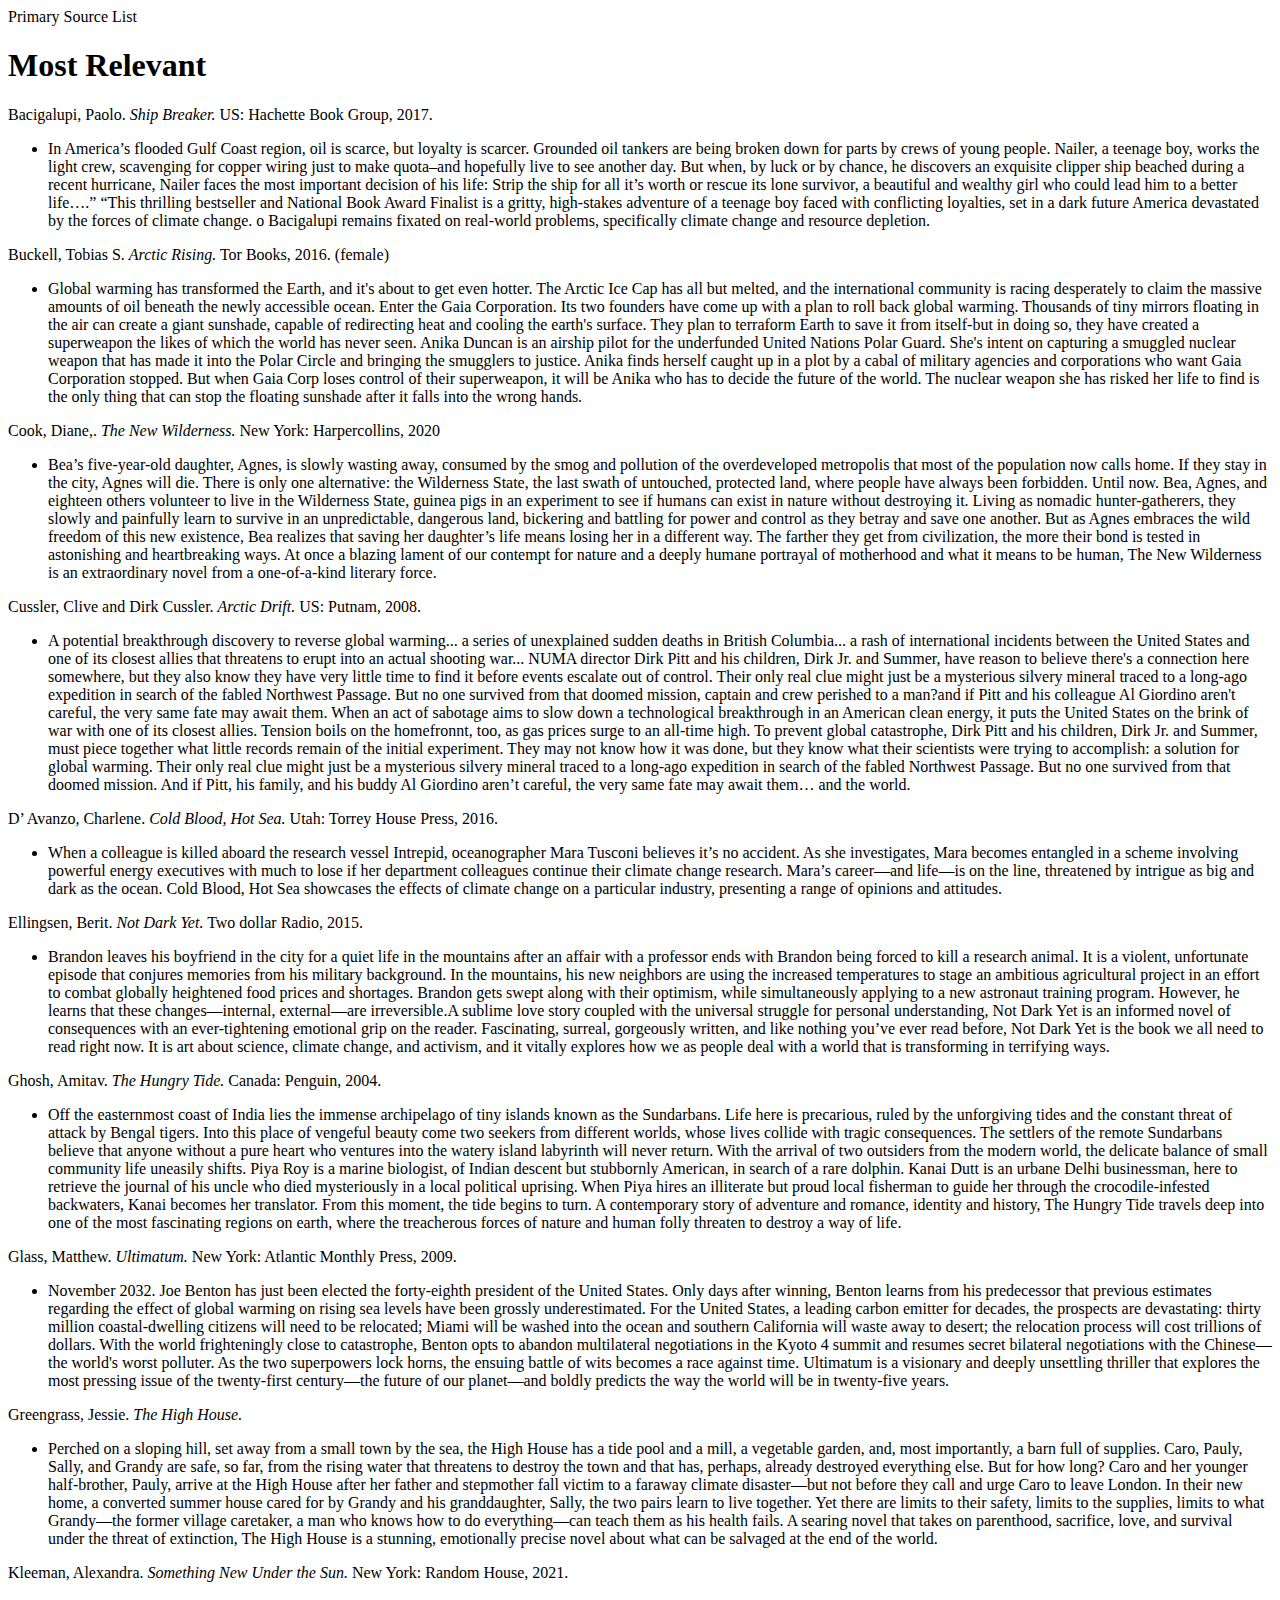
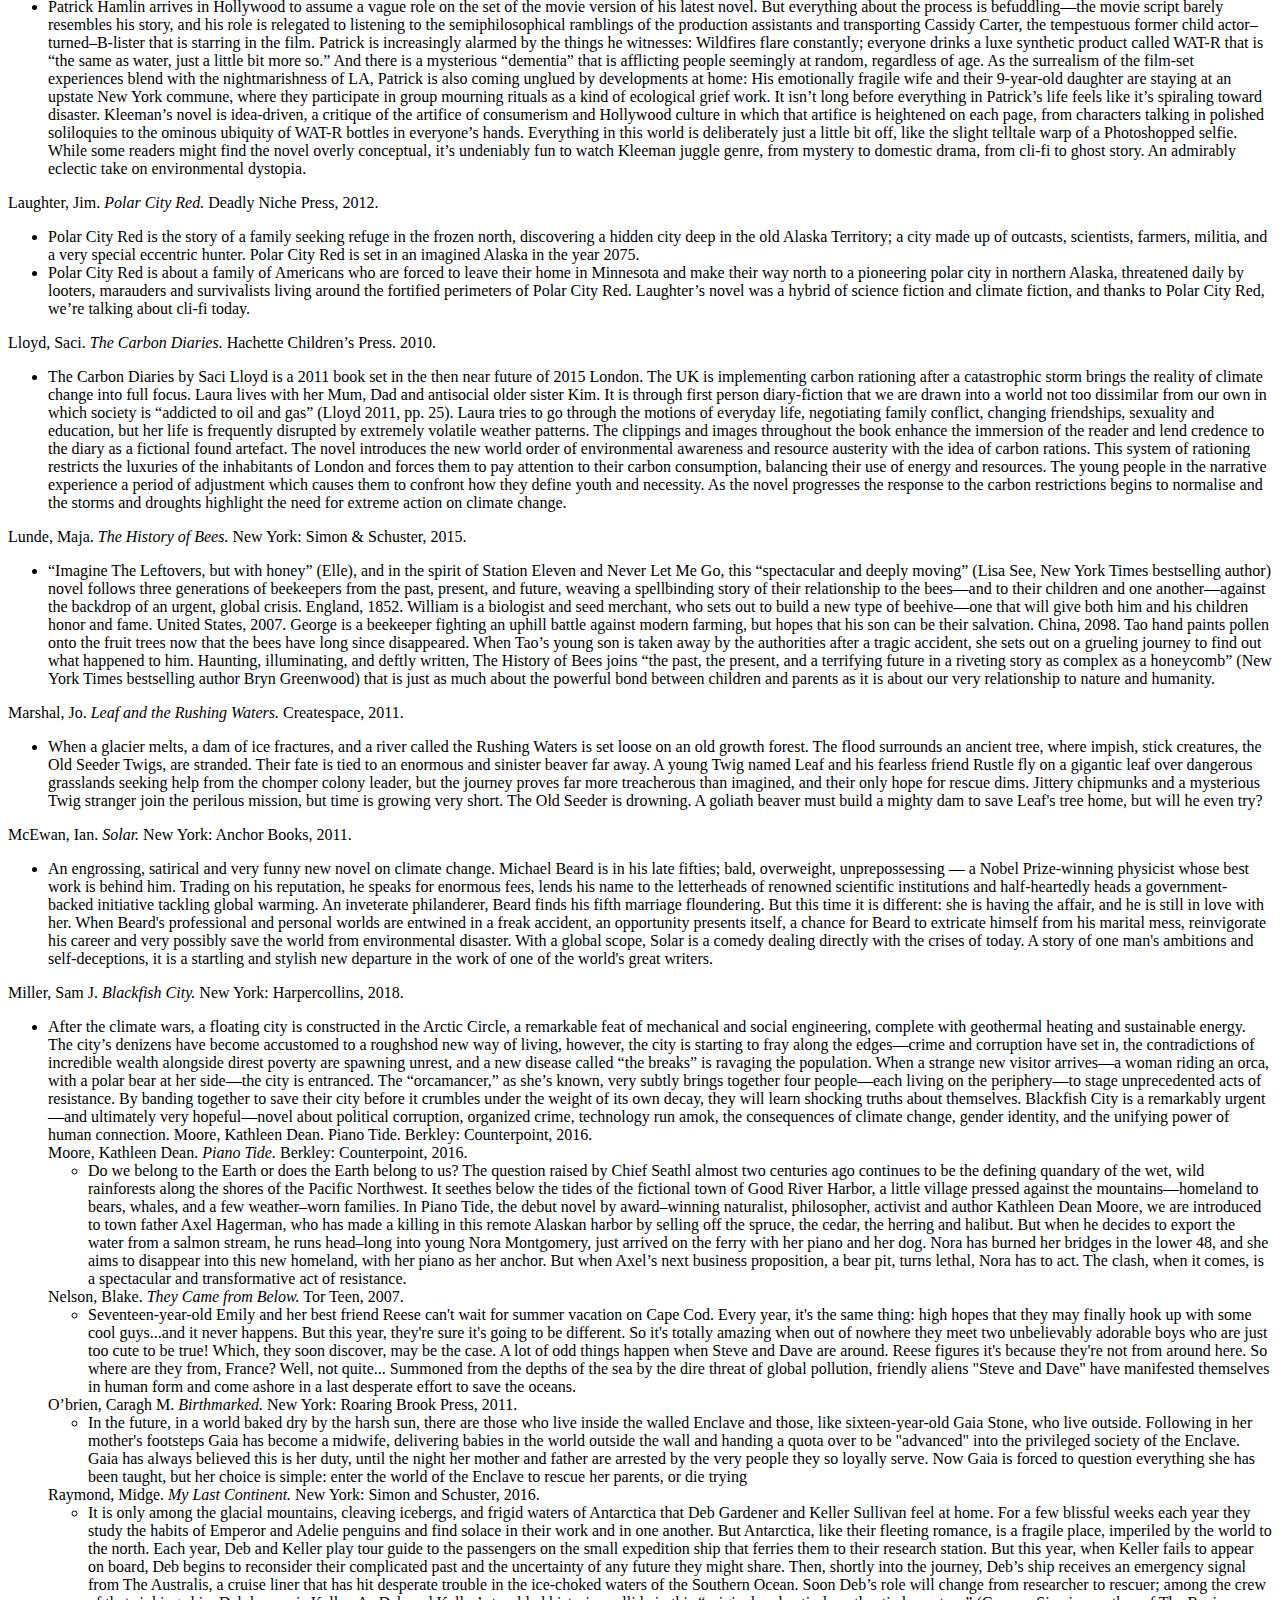
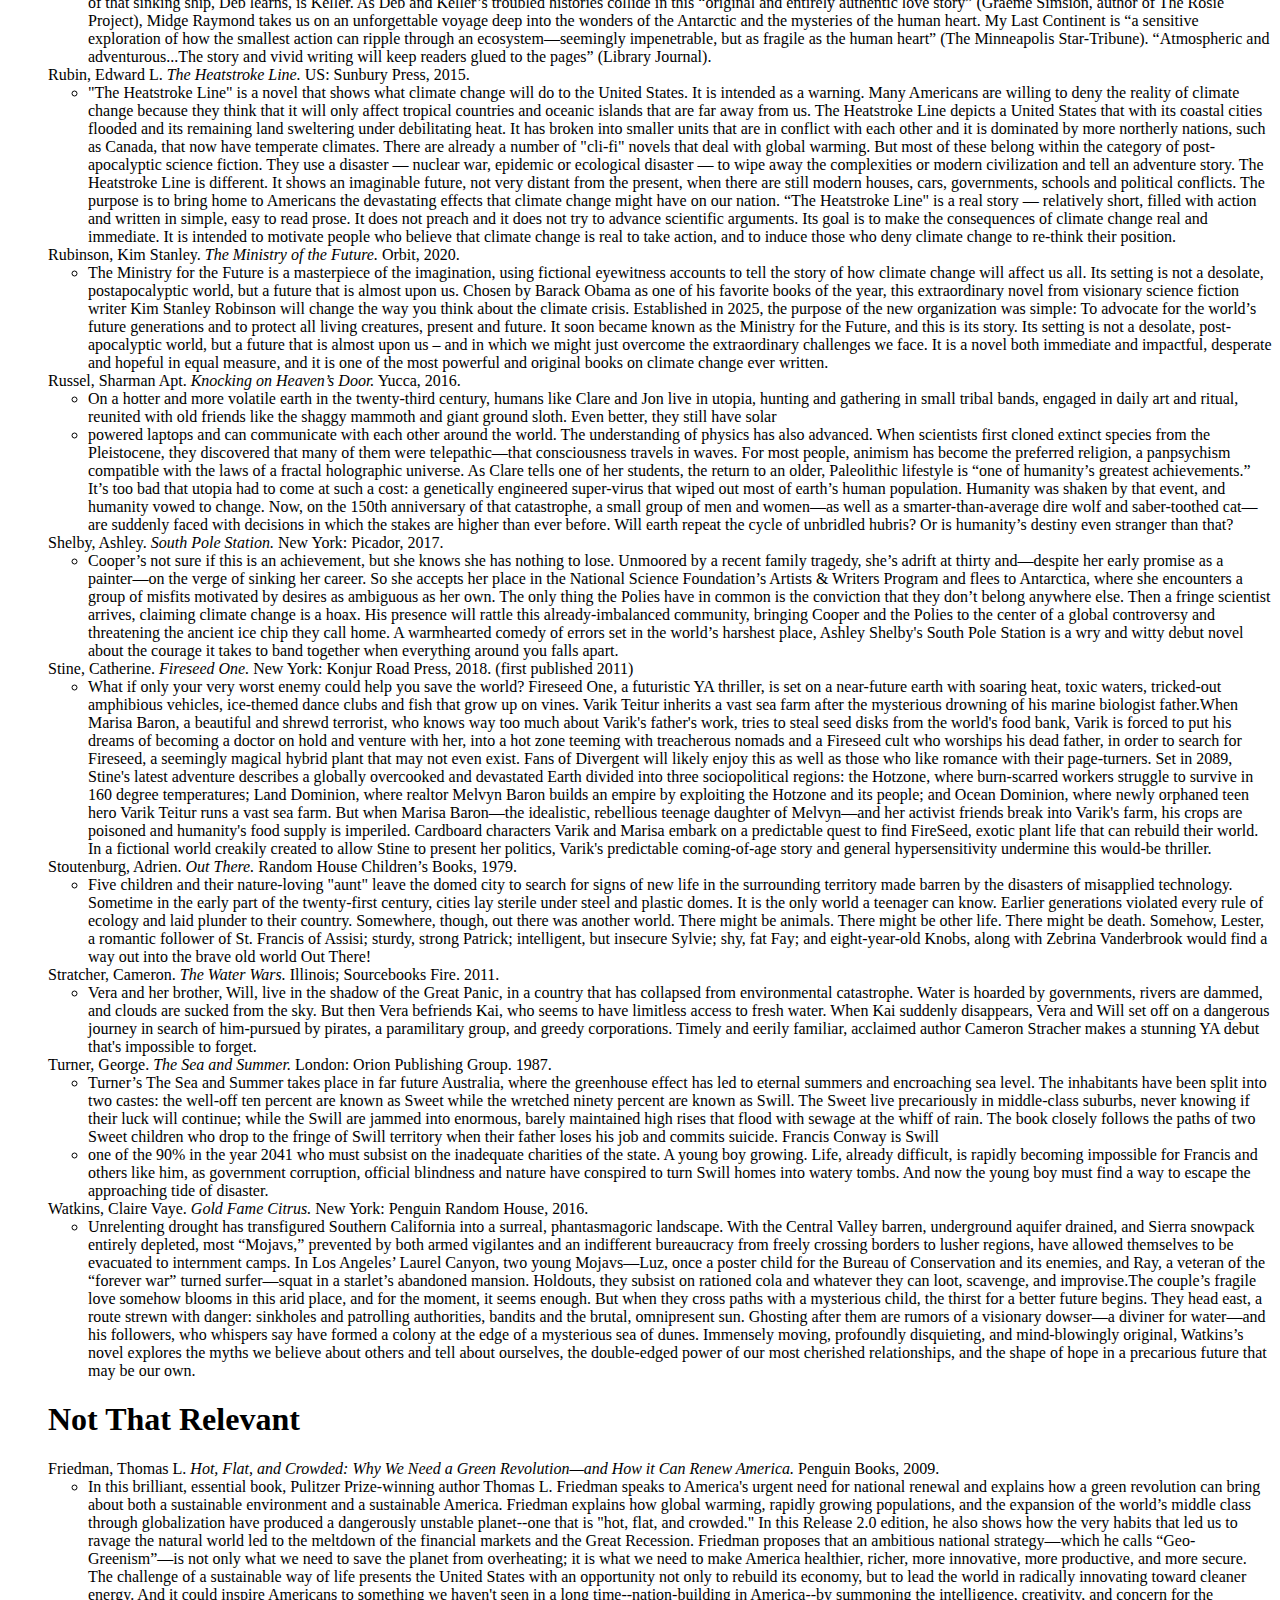
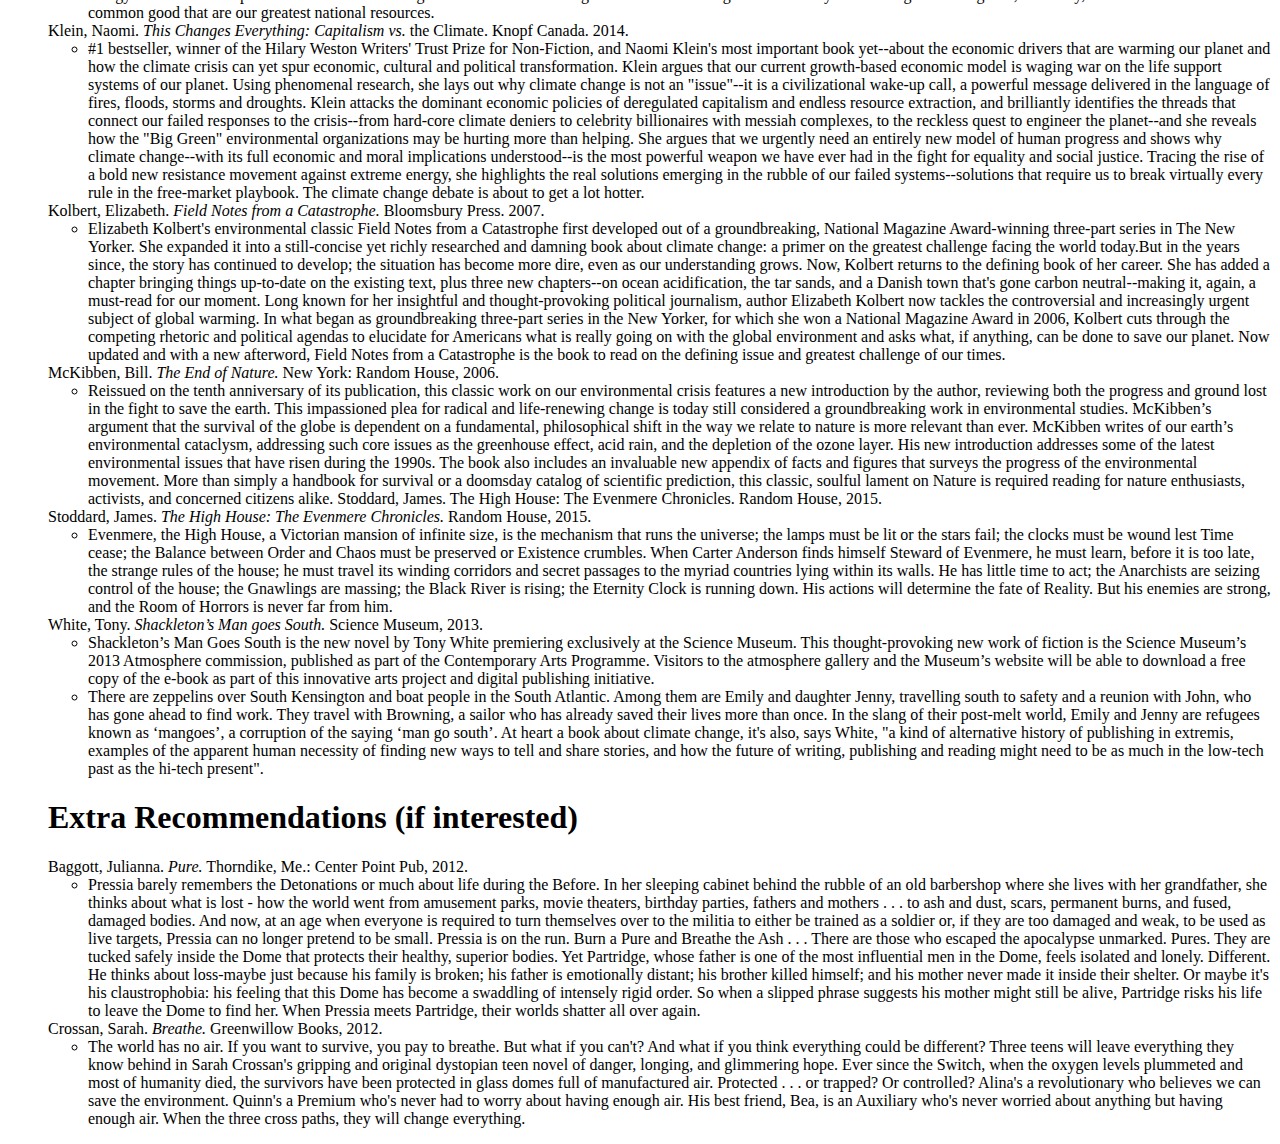
<file: Annotations/primarysourcesraw.html>
<html>

<head>
  <style>
    .title {
      font-style: italic;
    }

  </style>
</head>

<body>Primary Source List
  <h1>Most Relevant</h1>

  <div class="bibliography-entry primary-source" id="bib-entry-0">
    <span class="author">Bacigalupi, Paolo.</span>

    <span class="title">Ship Breaker.</span>

    <span class="location">
      US: Hachette Book Group, 2017.
    </span>
    <ul class="annotation">
      <li>In America’s flooded Gulf Coast region, oil is scarce, but loyalty is scarcer. Grounded oil tankers are being
        broken
        down for parts by crews of young people. Nailer, a teenage boy, works the light crew, scavenging for copper
        wiring
        just to make quota–and hopefully live to see another day. But when, by luck or by chance, he discovers an
        exquisite
        clipper ship beached during a recent hurricane, Nailer faces the most important decision of his life: Strip the
        ship
        for all it’s worth or rescue its lone survivor, a beautiful and wealthy girl who could lead him to a better
        life….”
        “This thrilling bestseller and National Book Award Finalist is a gritty, high-stakes adventure of a teenage boy
        faced
        with conflicting loyalties, set in a dark future America devastated by the forces of climate change.
        o Bacigalupi remains fixated on real-world problems, specifically climate change and resource depletion.</li>
    </ul>
  </div>
  <div class="bibliography-entry primary-source" id="bib-entry-1">
    <span class="author">Buckell, Tobias S.</span>

    <span class="title">Arctic Rising.</span>

    <span class="location">
      Tor Books, 2016. (female)
    </span>
    <ul class="annotation">
      <li>Global warming has transformed the Earth, and it's about to get even hotter. The Arctic Ice Cap has all but
        melted,
        and the international community is racing desperately to claim the massive amounts of oil beneath the newly
        accessible
        ocean. Enter the Gaia Corporation. Its two founders have come up with a plan to roll back global warming.
        Thousands of
        tiny mirrors floating in the air can create a giant sunshade, capable of redirecting heat and cooling the
        earth's
        surface. They plan to terraform Earth to save it from itself-but in doing so, they have created a superweapon
        the
        likes of which the world has never seen. Anika Duncan is an airship pilot for the underfunded United Nations
        Polar
        Guard. She's intent on capturing a smuggled nuclear weapon that has made it into the Polar Circle and bringing
        the
        smugglers to justice. Anika finds herself caught up in a plot by a cabal of military agencies and corporations
        who
        want Gaia Corporation stopped. But when Gaia Corp loses control of their superweapon, it will be Anika who has
        to
        decide the future of the world. The nuclear weapon she has risked her life to find is the only thing that can
        stop
        the
        floating sunshade after it falls into the wrong hands.</li>
    </ul>
  </div>
  <div class="bibliography-entry primary-source" id="bib-entry-2">
    <span class="author">Cook, Diane,.</span>

    <span class="title">The New Wilderness.</span>

    <span class="location">
      New York: Harpercollins, 2020

    </span>
    <ul class="annotation">
      <li>Bea’s five-year-old daughter, Agnes, is slowly wasting away, consumed by the smog and pollution of the
        overdeveloped
        metropolis that most of the population now calls home. If they stay in the city, Agnes will die. There is only
        one
        alternative: the Wilderness State, the last swath of untouched, protected land, where people have always been
        forbidden. Until now. Bea, Agnes, and eighteen others volunteer to live in the Wilderness State, guinea pigs in
        an
        experiment to see if humans can exist in nature without destroying it. Living as nomadic hunter-gatherers, they
        slowly
        and painfully learn to survive in an unpredictable, dangerous land, bickering and battling for power and control
        as
        they betray and save one another. But as Agnes embraces the wild freedom of this new existence, Bea realizes
        that
        saving her daughter’s life means losing her in a different way. The farther they get from civilization, the more
        their
        bond is tested in astonishing and heartbreaking ways. At once a blazing lament of our contempt for nature and a
        deeply
        humane portrayal of motherhood and what it means to be human, The New Wilderness is an extraordinary novel from
        a
        one-of-a-kind literary force.</li>
    </ul>
  </div>
  <div class="bibliography-entry primary-source" id="bib-entry-3">
    <span class="author">Cussler, Clive and Dirk Cussler.</span>

    <span class="title">Arctic Drift.</span>

    <span class="location">
      US: Putnam, 2008.
    </span>
    <ul class="annotation">
      <li>A potential breakthrough discovery to reverse global warming... a series of unexplained sudden deaths in
        British
        Columbia... a rash of international incidents between the United States and one of its closest allies that
        threatens
        to erupt into an actual shooting war... NUMA director Dirk Pitt and his children, Dirk Jr. and Summer, have
        reason
        to
        believe there's a connection here somewhere, but they also know they have very little time to find it before
        events
        escalate out of control. Their only real clue might just be a mysterious silvery mineral traced to a long-ago
        expedition in search of the fabled Northwest Passage. But no one survived from that doomed mission, captain and
        crew
        perished to a man?and if Pitt and his colleague Al Giordino aren't careful, the very same fate may await them.
        When an
        act of sabotage aims to slow down a technological breakthrough in an American clean energy, it puts the United
        States
        on the brink of war with one of its closest allies. Tension boils on the homefronnt, too, as gas prices surge to
        an
        all-time high. To prevent global catastrophe, Dirk Pitt and his children, Dirk Jr. and Summer, must piece
        together
        what little records remain of the initial experiment. They may not know how it was done, but they know what
        their
        scientists were trying to accomplish: a solution for global warming. Their only real clue might just be a
        mysterious
        silvery mineral traced to a long-ago expedition in search of the fabled Northwest Passage. But no one survived
        from
        that doomed mission. And if Pitt, his family, and his buddy Al Giordino aren’t careful, the very same fate may
        await
        them… and the world.</li>
    </ul>
  </div>
  <div class="bibliography-entry primary-source" id="bib-entry-4">
    <span class="author">D’ Avanzo, Charlene.</span>

    <span class="title">Cold Blood, Hot Sea.</span>

    <span class="location">
      Utah: Torrey House Press, 2016.
    </span>
    <ul class="annotation">
      <li>When a colleague is killed aboard the research vessel Intrepid, oceanographer Mara Tusconi believes it’s no
        accident. As she investigates, Mara becomes entangled in a scheme involving powerful energy executives with much
        to
        lose if her department colleagues continue their climate change research. Mara’s career—and life—is on the line,
        threatened by intrigue as big and dark as the ocean. Cold Blood, Hot Sea showcases the effects of climate change
        on a
        particular industry, presenting a range of opinions and attitudes.</li>
    </ul>
  </div>
  <div class="bibliography-entry primary-source" id="bib-entry-5">
    <span class="author">Ellingsen, Berit.</span>

    <span class="title">Not Dark Yet.</span>

    <span class="location">
      Two dollar Radio, 2015.
    </span>
    <ul class="annotation">
      <li>Brandon leaves his boyfriend in the city for a quiet life in the mountains after an affair with a professor
        ends
        with Brandon being forced to kill a research animal. It is a violent, unfortunate episode that conjures memories
        from
        his military background. In the mountains, his new neighbors are using the increased temperatures to stage an
        ambitious agricultural project in an effort to combat globally heightened food prices and shortages. Brandon
        gets
        swept along with their optimism, while simultaneously applying to a new astronaut training program. However, he
        learns
        that these changes—internal, external—are irreversible.A sublime love story coupled with the universal struggle
        for
        personal understanding, Not Dark Yet is an informed novel of consequences with an ever-tightening emotional grip
        on
        the reader. Fascinating, surreal, gorgeously written, and like nothing you’ve ever read before, Not Dark Yet is
        the
        book we all need to read right now. It is art about science, climate change, and activism, and it vitally
        explores
        how
        we as people deal with a world that is transforming in terrifying ways.</li>
    </ul>
  </div>
  <div class="bibliography-entry primary-source" id="bib-entry-6">
    <span class="author">Ghosh, Amitav.</span>

    <span class="title">The Hungry Tide.</span>

    <span class="location">
      Canada: Penguin, 2004.
    </span>
    <ul class="annotation">
      <li>Off the easternmost coast of India lies the immense archipelago of tiny islands known as the Sundarbans. Life
        here
        is precarious, ruled by the unforgiving tides and the constant threat of attack by Bengal tigers. Into this
        place
        of
        vengeful beauty come two seekers from different worlds, whose lives collide with tragic consequences. The
        settlers
        of
        the remote Sundarbans believe that anyone without a pure heart who ventures into the watery island labyrinth
        will
        never return. With the arrival of two outsiders from the modern world, the delicate balance of small community
        life
        uneasily shifts. Piya Roy is a marine biologist, of Indian descent but stubbornly American, in search of a rare
        dolphin. Kanai Dutt is an urbane Delhi businessman, here to retrieve the journal of his uncle who died
        mysteriously in
        a local political uprising. When Piya hires an illiterate but proud local fisherman to guide her through the
        crocodile-infested backwaters, Kanai becomes her translator. From this moment, the tide begins to turn. A
        contemporary
        story of adventure and romance, identity and history, The Hungry Tide travels deep into one of the most
        fascinating
        regions on earth, where the treacherous forces of nature and human folly threaten to destroy a way of life.</li>
    </ul>
  </div>
  <div class="bibliography-entry primary-source" id="bib-entry-7">
    <span class="author">Glass, Matthew.</span>

    <span class="title">Ultimatum.</span>

    <span class="location">
      New York: Atlantic Monthly Press, 2009.
    </span>
    <ul class="annotation">
      <li>November 2032. Joe Benton has just been elected the forty-eighth president of the United States. Only days
        after
        winning, Benton learns from his predecessor that previous estimates regarding the effect of global warming on
        rising
        sea levels have been grossly underestimated. For the United States, a leading carbon emitter for decades, the
        prospects are devastating: thirty million coastal-dwelling citizens will need to be relocated; Miami will be
        washed
        into the ocean and southern California will waste away to desert; the relocation process will cost trillions of
        dollars. With the world frighteningly close to catastrophe, Benton opts to abandon multilateral negotiations in
        the
        Kyoto 4 summit and resumes secret bilateral negotiations with the Chinese—the world's worst polluter. As the two
        superpowers lock horns, the ensuing battle of wits becomes a race against time. Ultimatum is a visionary and
        deeply
        unsettling thriller that explores the most pressing issue of the twenty-first century—the future of our
        planet—and
        boldly predicts the way the world will be in twenty-five years.</li>
    </ul>
  </div>
  <div class="bibliography-entry primary-source" id="bib-entry-8">
    <span class="author">Greengrass, Jessie.</span>

    <span class="title">The High House.</span>

    <span class="location">

    </span>
    <ul class="annotation">
      <li>Perched on a sloping hill, set away from a small town by the sea, the High House has a tide pool and a mill, a
        vegetable garden, and, most importantly, a barn full of supplies. Caro, Pauly, Sally, and Grandy are safe, so
        far,
        from the rising water that threatens to destroy the town and that has, perhaps, already destroyed everything
        else.
        But
        for how long? Caro and her younger half-brother, Pauly, arrive at the High House after her father and stepmother
        fall
        victim to a faraway climate disaster—but not before they call and urge Caro to leave London. In their new home,
        a
        converted summer house cared for by Grandy and his granddaughter, Sally, the two pairs learn to live together.
        Yet
        there are limits to their safety, limits to the supplies, limits to what Grandy—the former village caretaker, a
        man
        who knows how to do everything—can teach them as his health fails. A searing novel that takes on parenthood,
        sacrifice, love, and survival under the threat of extinction, The High House is a stunning, emotionally precise
        novel
        about what can be salvaged at the end of the world.</li>
    </ul>
  </div>
  <div class="bibliography-entry primary-source" id="bib-entry-9">
    <span class="author">Kleeman, Alexandra.</span>

    <span class="title">Something New Under the Sun.</span>

    <span class="location">
      New York: Random House, 2021.
    </span>
    <ul class="annotation">
      <li>Patrick Hamlin arrives in Hollywood to assume a vague role on the set of the movie version of his latest
        novel.
        But
        everything about the process is befuddling—the movie script barely resembles his story, and his role is
        relegated
        to
        listening to the semiphilosophical ramblings of the production assistants and transporting Cassidy Carter, the
        tempestuous former child actor–turned–B-lister that is starring in the film. Patrick is increasingly alarmed by
        the
        things he witnesses: Wildfires flare constantly; everyone drinks a luxe synthetic product called WAT-R that is
        “the
        same as water, just a little bit more so.” And there is a mysterious “dementia” that is afflicting people
        seemingly at
        random, regardless of age. As the surrealism of the film-set experiences blend with the nightmarishness of LA,
        Patrick
        is also coming unglued by developments at home: His emotionally fragile wife and their 9-year-old daughter are
        staying
        at an upstate New York commune, where they participate in group mourning rituals as a kind of ecological grief
        work.
        It isn’t long before everything in Patrick’s life feels like it’s spiraling toward disaster. Kleeman’s novel is
        idea-driven, a critique of the artifice of consumerism and Hollywood culture in which that artifice is
        heightened
        on
        each page, from characters talking in polished soliloquies to the ominous ubiquity of WAT-R bottles in
        everyone’s
        hands. Everything in this world is deliberately just a little bit off, like the slight telltale warp of a
        Photoshopped
        selfie. While some readers might find the novel overly conceptual, it’s undeniably fun to watch Kleeman juggle
        genre,
        from mystery to domestic drama, from cli-fi to ghost story. An admirably eclectic take on environmental
        dystopia.</li>
    </ul>
  </div>
  <div class="bibliography-entry primary-source" id="bib-entry-10">
    <span class="author">Laughter, Jim.</span>

    <span class="title">Polar City Red.</span>

    <span class="location">
      Deadly Niche Press, 2012.
    </span>
    <ul class="annotation">
      <li>Polar City Red is the story of a family seeking refuge in the frozen north, discovering a hidden city deep in
        the
        old Alaska Territory; a city made up of outcasts, scientists, farmers, militia, and a very special eccentric
        hunter.
        Polar City Red is set in an imagined Alaska in the year 2075.
      </li>
      <li>Polar City Red is about a family of Americans who are forced to leave their home in Minnesota and make their
        way
        north to a pioneering polar city in northern Alaska, threatened daily by looters, marauders and survivalists
        living
        around the fortified perimeters of Polar City Red. Laughter’s novel was a hybrid of science fiction and climate
        fiction, and thanks to Polar City Red, we’re talking about cli-fi today.</li>
    </ul>
  </div>
  <div class="bibliography-entry primary-source" id="bib-entry-11">
    <span class="author">Lloyd, Saci.</span>

    <span class="title">The Carbon Diaries.</span>

    <span class="location">
      Hachette Children’s Press. 2010.
    </span>
    <ul class="annotation">
      <li>The Carbon Diaries by Saci Lloyd is a 2011 book set in the then near future of 2015 London. The UK is
        implementing
        carbon rationing after a catastrophic storm brings the reality of climate change into full focus. Laura lives
        with
        her
        Mum, Dad and antisocial older sister Kim. It is through first person diary-fiction that we are drawn into a
        world
        not
        too dissimilar from our own in which society is “addicted to oil and gas” (Lloyd 2011, pp. 25). Laura tries to
        go
        through the motions of everyday life, negotiating family conflict, changing friendships, sexuality and
        education,
        but
        her life is frequently disrupted by extremely volatile weather patterns. The clippings and images throughout the
        book
        enhance the immersion of the reader and lend credence to the diary as a fictional found artefact. The novel
        introduces
        the new world order of environmental awareness and resource austerity with the idea of carbon rations. This
        system
        of
        rationing restricts the luxuries of the inhabitants of London and forces them to pay attention to their carbon
        consumption, balancing their use of energy and resources. The young people in the narrative experience a period
        of
        adjustment which causes them to confront how they define youth and necessity. As the novel progresses the
        response
        to
        the carbon restrictions begins to normalise and the storms and droughts highlight the need for extreme action on
        climate change.</li>
    </ul>
  </div>
  <div class="bibliography-entry primary-source" id="bib-entry-12">
    <span class="author">Lunde, Maja.</span>

    <span class="title">The History of Bees.</span>

    <span class="location">
      New York: Simon &amp; Schuster, 2015.
    </span>
    <ul class="annotation">
      <li>“Imagine The Leftovers, but with honey” (Elle), and in the spirit of Station Eleven and Never Let Me Go, this
        “spectacular and deeply moving” (Lisa See, New York Times bestselling author) novel follows three generations of
        beekeepers from the past, present, and future, weaving a spellbinding story of their relationship to the
        bees—and
        to
        their children and one another—against the backdrop of an urgent, global crisis. England, 1852. William is a
        biologist
        and seed merchant, who sets out to build a new type of beehive—one that will give both him and his children
        honor
        and
        fame. United States, 2007. George is a beekeeper fighting an uphill battle against modern farming, but hopes
        that
        his
        son can be their salvation. China, 2098. Tao hand paints pollen onto the fruit trees now that the bees have long
        since
        disappeared. When Tao’s young son is taken away by the authorities after a tragic accident, she sets out on a
        grueling
        journey to find out what happened to him. Haunting, illuminating, and deftly written, The History of Bees joins
        “the
        past, the present, and a terrifying future in a riveting story as complex as a honeycomb” (New York Times
        bestselling
        author Bryn Greenwood) that is just as much about the powerful bond between children and parents as it is about
        our
        very relationship to nature and humanity.</li>
    </ul>
  </div>
  <div class="bibliography-entry primary-source" id="bib-entry-13">
    <span class="author">Marshal, Jo.</span>

    <span class="title">Leaf and the Rushing Waters.</span>

    <span class="location">
      Createspace, 2011.
    </span>
    <ul class="annotation">
      <li>When a glacier melts, a dam of ice fractures, and a river called the Rushing Waters is set loose on an old
        growth
        forest. The flood surrounds an ancient tree, where impish, stick creatures, the Old Seeder Twigs, are stranded.
        Their
        fate is tied to an enormous and sinister beaver far away. A young Twig named Leaf and his fearless friend Rustle
        fly
        on a gigantic leaf over dangerous grasslands seeking help from the chomper colony leader, but the journey proves
        far
        more treacherous than imagined, and their only hope for rescue dims. Jittery chipmunks and a mysterious Twig
        stranger
        join the perilous mission, but time is growing very short. The Old Seeder is drowning. A goliath beaver must
        build
        a
        mighty dam to save Leaf's tree home, but will he even try?</li>
    </ul>
  </div>
  <div class="bibliography-entry primary-source" id="bib-entry-14">
    <span class="author">McEwan, Ian.</span>

    <span class="title">Solar.</span>

    <span class="location">
      New York: Anchor Books, 2011.
    </span>
    <ul class="annotation">
      <li>An engrossing, satirical and very funny new novel on climate change. Michael Beard is in his late fifties;
        bald,
        overweight, unprepossessing — a Nobel Prize-winning physicist whose best work is behind him. Trading on his
        reputation, he speaks for enormous fees, lends his name to the letterheads of renowned scientific institutions
        and
        half-heartedly heads a government-backed initiative tackling global warming. An inveterate philanderer, Beard
        finds
        his fifth marriage floundering. But this time it is different: she is having the affair, and he is still in love
        with
        her. When Beard's professional and personal worlds are entwined in a freak accident, an opportunity presents
        itself, a
        chance for Beard to extricate himself from his marital mess, reinvigorate his career and very possibly save the
        world
        from environmental disaster. With a global scope, Solar is a comedy dealing directly with the crises of today. A
        story
        of one man's ambitions and self-deceptions, it is a startling and stylish new departure in the work of one of
        the
        world's great writers.</li>
    </ul>
  </div>
  <div class="bibliography-entry primary-source" id="bib-entry-15">
    <span class="author">Miller, Sam J.</span>

    <span class="title">Blackfish City.</span>

    <span class="location">
      New York: Harpercollins, 2018.
    </span>
    <ul class="annotation">
      <li>After the climate wars, a floating city is constructed in the Arctic Circle, a remarkable feat of mechanical
        and
        social engineering, complete with geothermal heating and sustainable energy. The city’s denizens have become
        accustomed to a roughshod new way of living, however, the city is starting to fray along the edges—crime and
        corruption have set in, the contradictions of incredible wealth alongside direst poverty are spawning unrest,
        and
        a
        new disease called “the breaks” is ravaging the population. When a strange new visitor arrives—a woman riding an
        orca,
        with a polar bear at her side—the city is entranced. The “orcamancer,” as she’s known, very subtly brings
        together
        four people—each living on the periphery—to stage unprecedented acts of resistance. By banding together to save
        their
        city before it crumbles under the weight of its own decay, they will learn shocking truths about themselves.
        Blackfish
        City is a remarkably urgent—and ultimately very hopeful—novel about political corruption, organized crime,
        technology
        run amok, the consequences of climate change, gender identity, and the unifying power of human connection.
        Moore, Kathleen Dean. Piano Tide. Berkley: Counterpoint, 2016.

      </li>
  <div class="bibliography-entry primary-source" id="bib-entry-35">
    <span class="author">Moore, Kathleen Dean.</span>
    
    <span class="title">Piano Tide.</span>
    
    <span class="location">
        Berkley: Counterpoint, 2016.
    </span>
    <ul class="annotation">
      <li>Do we belong to the Earth or does the Earth belong to us? The question raised by Chief Seathl almost two
        centuries
        ago continues to be the defining quandary of the wet, wild rainforests along the shores of the Pacific
        Northwest.
        It
        seethes below the tides of the fictional town of Good River Harbor, a little village pressed against the
        mountains—homeland to bears, whales, and a few weather–worn families. In Piano Tide, the debut novel by
        award–winning
        naturalist, philosopher, activist and author Kathleen Dean Moore, we are introduced to town father Axel
        Hagerman,
        who
        has made a killing in this remote Alaskan harbor by selling off the spruce, the cedar, the herring and halibut.
        But
        when he decides to export the water from a salmon stream, he runs head–long into young Nora Montgomery, just
        arrived
        on the ferry with her piano and her dog. Nora has burned her bridges in the lower 48, and she aims to disappear
        into
        this new homeland, with her piano as her anchor. But when Axel’s next business proposition, a bear pit, turns
        lethal,
        Nora has to act. The clash, when it comes, is a spectacular and transformative act of resistance.</li>
    </ul>
  </div>
  <div class="bibliography-entry primary-source" id="bib-entry-16">
    <span class="author">Nelson, Blake.</span>

    <span class="title">They Came from Below.</span>

    <span class="location">
      Tor Teen, 2007.
    </span>
    <ul class="annotation">
      <li>Seventeen-year-old Emily and her best friend Reese can't wait for summer vacation on Cape Cod. Every year,
        it's
        the
        same thing: high hopes that they may finally hook up with some cool guys...and it never happens. But this year,
        they're sure it's going to be different. So it's totally amazing when out of nowhere they meet two unbelievably
        adorable boys who are just too cute to be true! Which, they soon discover, may be the case. A lot of odd things
        happen
        when Steve and Dave are around. Reese figures it's because they're not from around here. So where are they from,
        France? Well, not quite... Summoned from the depths of the sea by the dire threat of global pollution, friendly
        aliens
        "Steve and Dave" have manifested themselves in human form and come ashore in a last desperate effort to save the
        oceans.</li>
    </ul>
  </div>
  <div class="bibliography-entry primary-source" id="bib-entry-17">
    <span class="author">O’brien, Caragh M.</span>

    <span class="title">Birthmarked.</span>

    <span class="location">
      New York: Roaring Brook Press, 2011.
    </span>
    <ul class="annotation">
      <li>In the future, in a world baked dry by the harsh sun, there are those who live inside the walled Enclave and
        those,
        like sixteen-year-old Gaia Stone, who live outside. Following in her mother's footsteps Gaia has become a
        midwife,
        delivering babies in the world outside the wall and handing a quota over to be "advanced" into the privileged
        society
        of the Enclave. Gaia has always believed this is her duty, until the night her mother and father are arrested by
        the
        very people they so loyally serve. Now Gaia is forced to question everything she has been taught, but her choice
        is
        simple: enter the world of the Enclave to rescue her parents, or die trying</li>
    </ul>
  </div>
  <div class="bibliography-entry primary-source" id="bib-entry-18">
    <span class="author">Raymond, Midge.</span>

    <span class="title">My Last Continent.</span>

    <span class="location">
      New York: Simon and Schuster, 2016.
    </span>
    <ul class="annotation">
      <li>It is only among the glacial mountains, cleaving icebergs, and frigid waters of Antarctica that Deb Gardener
        and
        Keller Sullivan feel at home. For a few blissful weeks each year they study the habits of Emperor and Adelie
        penguins
        and find solace in their work and in one another. But Antarctica, like their fleeting romance, is a fragile
        place,
        imperiled by the world to the north. Each year, Deb and Keller play tour guide to the passengers on the small
        expedition ship that ferries them to their research station. But this year, when Keller fails to appear on
        board,
        Deb
        begins to reconsider their complicated past and the uncertainty of any future they might share. Then, shortly
        into
        the
        journey, Deb’s ship receives an emergency signal from The Australis, a cruise liner that has hit desperate
        trouble
        in
        the ice-choked waters of the Southern Ocean. Soon Deb’s role will change from researcher to rescuer; among the
        crew of
        that sinking ship, Deb learns, is Keller. As Deb and Keller’s troubled histories collide in this “original and
        entirely authentic love story” (Graeme Simsion, author of The Rosie Project), Midge Raymond takes us on an
        unforgettable voyage deep into the wonders of the Antarctic and the mysteries of the human heart. My Last
        Continent is
        “a sensitive exploration of how the smallest action can ripple through an ecosystem—seemingly impenetrable, but
        as
        fragile as the human heart” (The Minneapolis Star-Tribune). “Atmospheric and adventurous...The story and vivid
        writing
        will keep readers glued to the pages” (Library Journal).</li>
    </ul>
  </div>
  <div class="bibliography-entry primary-source" id="bib-entry-19">
    <span class="author">Rubin, Edward L.</span>

    <span class="title">The Heatstroke Line.</span>

    <span class="location">
      US: Sunbury Press, 2015.
    </span>
    <ul class="annotation">
      <li>"The Heatstroke Line" is a novel that shows what climate change will do to the United States. It is intended
        as
        a
        warning. Many Americans are willing to deny the reality of climate change because they think that it will only
        affect
        tropical countries and oceanic islands that are far away from us. The Heatstroke Line depicts a United States
        that
        with its coastal cities flooded and its remaining land sweltering under debilitating heat. It has broken into
        smaller
        units that are in conflict with each other and it is dominated by more northerly nations, such as Canada, that
        now
        have temperate climates. There are already a number of "cli-fi" novels that deal with global warming. But most
        of
        these belong within the category of post-apocalyptic science fiction. They use a disaster — nuclear war,
        epidemic
        or
        ecological disaster — to wipe away the complexities or modern civilization and tell an adventure story. The
        Heatstroke
        Line is different. It shows an imaginable future, not very distant from the present, when there are still modern
        houses, cars, governments, schools and political conflicts. The purpose is to bring home to Americans the
        devastating
        effects that climate change might have on our nation. “The Heatstroke Line" is a real story — relatively short,
        filled
        with action and written in simple, easy to read prose. It does not preach and it does not try to advance
        scientific
        arguments. Its goal is to make the consequences of climate change real and immediate. It is intended to motivate
        people who believe that climate change is real to take action, and to induce those who deny climate change to
        re-think
        their position.</li>
    </ul>
  </div>
  <div class="bibliography-entry primary-source" id="bib-entry-20">
    <span class="author">Rubinson, Kim Stanley.</span>

    <span class="title">The Ministry of the Future.</span>

    <span class="location">
      Orbit, 2020.
    </span>
    <ul class="annotation">
      <li>The Ministry for the Future is a masterpiece of the imagination, using fictional eyewitness accounts to tell
        the
        story of how climate change will affect us all. Its setting is not a desolate, postapocalyptic world, but a
        future
        that is almost upon us. Chosen by Barack Obama as one of his favorite books of the year, this extraordinary
        novel
        from
        visionary science fiction writer Kim Stanley Robinson will change the way you think about the climate crisis.
        Established in 2025, the purpose of the new organization was simple: To advocate for the world’s future
        generations
        and to protect all living creatures, present and future. It soon became known as the Ministry for the Future,
        and
        this
        is its story. Its setting is not a desolate, post-apocalyptic world, but a future that is almost upon us – and
        in
        which we might just overcome the extraordinary challenges we face. It is a novel both immediate and impactful,
        desperate and hopeful in equal measure, and it is one of the most powerful and original books on climate change
        ever
        written.</li>
    </ul>
  </div>
  <div class="bibliography-entry primary-source" id="bib-entry-21">
    <span class="author">Russel, Sharman Apt.</span>

    <span class="title">Knocking on Heaven’s Door.</span>

    <span class="location">
      Yucca, 2016.
    </span>
    <ul class="annotation">
      <li>On a hotter and more volatile earth in the twenty-third century, humans like Clare and Jon live in utopia,
        hunting
        and gathering in small tribal bands, engaged in daily art and ritual, reunited with old friends like the shaggy
        mammoth and giant ground sloth. Even better, they still have solar</li>
      <li>powered laptops and can communicate with each
        other around the world. The understanding of physics has also advanced. When scientists first cloned extinct
        species
        from the Pleistocene, they discovered that many of them were telepathic—that consciousness travels in waves. For
        most
        people, animism has become the preferred religion, a panpsychism compatible with the laws of a fractal
        holographic
        universe. As Clare tells one of her students, the return to an older, Paleolithic lifestyle is “one of
        humanity’s
        greatest achievements.” It’s too bad that utopia had to come at such a cost: a genetically engineered
        super-virus
        that
        wiped out most of earth’s human population. Humanity was shaken by that event, and humanity vowed to change.
        Now,
        on
        the 150th anniversary of that catastrophe, a small group of men and women—as well as a smarter-than-average dire
        wolf
        and saber-toothed cat—are suddenly faced with decisions in which the stakes are higher than ever before. Will
        earth
        repeat the cycle of unbridled hubris? Or is humanity’s destiny even stranger than that?</li>
    </ul>
  </div>
  <div class="bibliography-entry primary-source" id="bib-entry-22">
    <span class="author">Shelby, Ashley.</span>

    <span class="title">South Pole Station.</span>

    <span class="location">
      New York: Picador, 2017.
    </span>
    <ul class="annotation">
      <li>Cooper’s not sure if this is an achievement, but she knows she has nothing to lose. Unmoored by a recent
        family
        tragedy, she’s adrift at thirty and―despite her early promise as a painter―on the verge of sinking her career.
        So
        she
        accepts her place in the National Science Foundation’s Artists &amp; Writers Program and flees to Antarctica,
        where she
        encounters a group of misfits motivated by desires as ambiguous as her own. The only thing the Polies have in
        common
        is the conviction that they don’t belong anywhere else. Then a fringe scientist arrives, claiming climate change
        is a
        hoax. His presence will rattle this already-imbalanced community, bringing Cooper and the Polies to the center
        of
        a
        global controversy and threatening the ancient ice chip they call home. A warmhearted comedy of errors set in
        the
        world’s harshest place, Ashley Shelby's South Pole Station is a wry and witty debut novel about the courage it
        takes
        to band together when everything around you falls apart.</li>
    </ul>
  </div>
  <div class="bibliography-entry primary-source" id="bib-entry-23">
    <span class="author">Stine, Catherine.</span>

    <span class="title">Fireseed One.</span>

    <span class="location">
      New York: Konjur Road Press, 2018. (first published 2011)
    </span>
    <ul class="annotation">
      <li>What if only your very worst enemy could help you save the world? Fireseed One, a futuristic YA thriller, is
        set
        on
        a near-future earth with soaring heat, toxic waters, tricked-out amphibious vehicles, ice-themed dance clubs and
        fish
        that grow up on vines. Varik Teitur inherits a vast sea farm after the mysterious drowning of his marine
        biologist
        father.When Marisa Baron, a beautiful and shrewd terrorist, who knows way too much about Varik's father's work,
        tries
        to steal seed disks from the world's food bank, Varik is forced to put his dreams of becoming a doctor on hold
        and
        venture with her, into a hot zone teeming with treacherous nomads and a Fireseed cult who worships his dead
        father, in
        order to search for Fireseed, a seemingly magical hybrid plant that may not even exist. Fans of Divergent will
        likely
        enjoy this as well as those who like romance with their page-turners. Set in 2089, Stine's latest adventure
        describes
        a globally overcooked and devastated Earth divided into three sociopolitical regions: the Hotzone, where
        burn-scarred
        workers struggle to survive in 160 degree temperatures; Land Dominion, where realtor Melvyn Baron builds an
        empire
        by
        exploiting the Hotzone and its people; and Ocean Dominion, where newly orphaned teen hero Varik Teitur runs a
        vast
        sea
        farm. But when Marisa Baron—the idealistic, rebellious teenage daughter of Melvyn—and her activist friends break
        into
        Varik's farm, his crops are poisoned and humanity's food supply is imperiled. Cardboard characters Varik and
        Marisa
        embark on a predictable quest to find FireSeed, exotic plant life that can rebuild their world. In a fictional
        world
        creakily created to allow Stine to present her politics, Varik's predictable coming-of-age story and general
        hypersensitivity undermine this would-be thriller.</li>
    </ul>
  </div>
  <div class="bibliography-entry primary-source" id="bib-entry-24">
    <span class="author">Stoutenburg, Adrien.</span>

    <span class="title">Out There.</span>

    <span class="location">
      Random House Children’s Books, 1979.
    </span>
    <ul class="annotation">
      <li>Five children and their nature-loving "aunt" leave the domed city to search for signs of new life in the
        surrounding
        territory made barren by the disasters of misapplied technology. Sometime in the early part of the twenty-first
        century, cities lay sterile under steel and plastic domes. It is the only world a teenager can know. Earlier
        generations violated every rule of ecology and laid plunder to their country. Somewhere, though, out there was
        another
        world. There might be animals. There might be other life. There might be death. Somehow, Lester, a romantic
        follower
        of St. Francis of Assisi; sturdy, strong Patrick; intelligent, but insecure Sylvie; shy, fat Fay; and
        eight-year-old
        Knobs, along with Zebrina Vanderbrook would find a way out into the brave old world Out There!</li>
    </ul>
  </div>
  <div class="bibliography-entry primary-source" id="bib-entry-25">
    <span class="author">Stratcher, Cameron.</span>

    <span class="title">The Water Wars.</span>

    <span class="location">
      Illinois; Sourcebooks Fire. 2011.
    </span>
    <ul class="annotation">
      <li>Vera and her brother, Will, live in the shadow of the Great Panic, in a country that has collapsed from
        environmental catastrophe. Water is hoarded by governments, rivers are dammed, and clouds are sucked from the
        sky.
        But
        then Vera befriends Kai, who seems to have limitless access to fresh water. When Kai suddenly disappears, Vera
        and
        Will set off on a dangerous journey in search of him-pursued by pirates, a paramilitary group, and greedy
        corporations. Timely and eerily familiar, acclaimed author Cameron Stracher makes a stunning YA debut that's
        impossible to forget.</li>
    </ul>
  </div>
  <div class="bibliography-entry primary-source" id="bib-entry-26">
    <span class="author">Turner, George.</span>

    <span class="title">The Sea and Summer.</span>

    <span class="location">
      London: Orion Publishing Group. 1987.
    </span>
    <ul class="annotation">
      <li>Turner’s The Sea and Summer takes place in far future Australia, where the greenhouse effect has led to
        eternal
        summers and encroaching sea level. The inhabitants have been split into two castes: the well-off ten percent are
        known
        as Sweet while the wretched ninety percent are known as Swill. The Sweet live precariously in middle-class
        suburbs,
        never knowing if their luck will continue; while the Swill are jammed into enormous, barely maintained high
        rises
        that
        flood with sewage at the whiff of rain. The book closely follows the paths of two Sweet children who drop to the
        fringe of Swill territory when their father loses his job and commits suicide. Francis Conway is Swill </li>
      <li>one of
        the
        90% in the year 2041 who must subsist on the inadequate charities of the state. A young boy growing. Life,
        already
        difficult, is rapidly becoming impossible for Francis and others like him, as government corruption, official
        blindness and nature have conspired to turn Swill homes into watery tombs. And now the young boy must find a way
        to
        escape the approaching tide of disaster.</li>
    </ul>
  </div>
  <div class="bibliography-entry primary-source" id="bib-entry-27">
    <span class="author">Watkins, Claire Vaye.</span>

    <span class="title">Gold Fame Citrus.</span>

    <span class="location">
      New York: Penguin Random House, 2016.
    </span>
    <ul class="annotation">
      <li>Unrelenting drought has transfigured Southern California into a surreal, phantasmagoric landscape. With the
        Central
        Valley barren, underground aquifer drained, and Sierra snowpack entirely depleted, most “Mojavs,” prevented by
        both
        armed vigilantes and an indifferent bureaucracy from freely crossing borders to lusher regions, have allowed
        themselves to be evacuated to internment camps. In Los Angeles’ Laurel Canyon, two young Mojavs—Luz, once a
        poster
        child for the Bureau of Conservation and its enemies, and Ray, a veteran of the “forever war” turned
        surfer—squat
        in a
        starlet’s abandoned mansion. Holdouts, they subsist on rationed cola and whatever they can loot, scavenge, and
        improvise.The couple’s fragile love somehow blooms in this arid place, and for the moment, it seems enough. But
        when
        they cross paths with a mysterious child, the thirst for a better future begins. They head east, a route strewn
        with
        danger: sinkholes and patrolling authorities, bandits and the brutal, omnipresent sun. Ghosting after them are
        rumors
        of a visionary dowser—a diviner for water—and his followers, who whispers say have formed a colony at the edge
        of
        a
        mysterious sea of dunes. Immensely moving, profoundly disquieting, and mind-blowingly original, Watkins’s novel
        explores the myths we believe about others and tell about ourselves, the double-edged power of our most
        cherished
        relationships, and the shape of hope in a precarious future that may be our own.</li>
    </ul>
  </div>


  <h1>Not That Relevant</h1>



  <div class="bibliography-entry primary-source" id="bib-entry-28">
    <span class="author">Friedman, Thomas L.</span>

    <span class="title">Hot, Flat, and Crowded: Why We Need a Green Revolution—and How it
      Can Renew America.</span>

    <span class="location">
      Penguin Books, 2009.
    </span>
    <ul class="annotation">
      <li>In this brilliant, essential book, Pulitzer Prize-winning author Thomas L. Friedman speaks to America's urgent
        need
        for national renewal and explains how a green revolution can bring about both a sustainable environment and a
        sustainable America. Friedman explains how global warming, rapidly growing populations, and the expansion of the
        world’s middle class through globalization have produced a dangerously unstable planet--one that is "hot, flat,
        and
        crowded." In this Release 2.0 edition, he also shows how the very habits that led us to ravage the natural world
        led
        to the meltdown of the financial markets and the Great Recession. Friedman proposes that an ambitious national
        strategy—which he calls “Geo-Greenism”—is not only what we need to save the planet from overheating; it is what
        we
        need to make America healthier, richer, more innovative, more productive, and more secure. The challenge of a
        sustainable way of life presents the United States with an opportunity not only to rebuild its economy, but to
        lead
        the world in radically innovating toward cleaner energy. And it could inspire Americans to something we haven't
        seen
        in a long time--nation-building in America--by summoning the intelligence, creativity, and concern for the
        common
        good
        that are our greatest national resources.</li>
    </ul>
  </div>
  <div class="bibliography-entry primary-source" id="bib-entry-29">
    <span class="author">Klein, Naomi.</span>

    <span class="title">This Changes Everything: Capitalism vs.</span>

    <span class="location">
      the Climate. Knopf Canada. 2014.
    </span>
    <ul class="annotation">
      <li>#1 bestseller, winner of the Hilary Weston Writers' Trust Prize for Non-Fiction, and Naomi Klein's most
        important
        book yet--about the economic drivers that are warming our planet and how the climate crisis can yet spur
        economic,
        cultural and political transformation. Klein argues that our current growth-based economic model is waging war
        on
        the
        life support systems of our planet. Using phenomenal research, she lays out why climate change is not an
        "issue"--it
        is a civilizational wake-up call, a powerful message delivered in the language of fires, floods, storms and
        droughts.
        Klein attacks the dominant economic policies of deregulated capitalism and endless resource extraction, and
        brilliantly identifies the threads that connect our failed responses to the crisis--from hard-core climate
        deniers
        to
        celebrity billionaires with messiah complexes, to the reckless quest to engineer the planet--and she reveals how
        the
        "Big Green" environmental organizations may be hurting more than helping. She argues that we urgently need an
        entirely
        new model of human progress and shows why climate change--with its full economic and moral implications
        understood--is
        the most powerful weapon we have ever had in the fight for equality and social justice. Tracing the rise of a
        bold
        new
        resistance movement against extreme energy, she highlights the real solutions emerging in the rubble of our
        failed
        systems--solutions that require us to break virtually every rule in the free-market playbook. The climate change
        debate is about to get a lot hotter.</li>
    </ul>
  </div>
  <div class="bibliography-entry primary-source" id="bib-entry-30">
    <span class="author">Kolbert, Elizabeth.</span>

    <span class="title">Field Notes from a Catastrophe.</span>

    <span class="location">
      Bloomsbury Press. 2007.
    </span>
    <ul class="annotation">
      <li>Elizabeth Kolbert's environmental classic Field Notes from a Catastrophe first developed out of a
        groundbreaking,
        National Magazine Award-winning three-part series in The New Yorker. She expanded it into a still-concise yet
        richly
        researched and damning book about climate change: a primer on the greatest challenge facing the world today.But
        in
        the
        years since, the story has continued to develop; the situation has become more dire, even as our understanding
        grows.
        Now, Kolbert returns to the defining book of her career. She has added a chapter bringing things up-to-date on
        the
        existing text, plus three new chapters--on ocean acidification, the tar sands, and a Danish town that's gone
        carbon
        neutral--making it, again, a must-read for our moment. Long known for her insightful and thought-provoking
        political
        journalism, author Elizabeth Kolbert now tackles the controversial and increasingly urgent subject of global
        warming.
        In what began as groundbreaking three-part series in the New Yorker, for which she won a National Magazine Award
        in
        2006, Kolbert cuts through the competing rhetoric and political agendas to elucidate for Americans what is
        really
        going on with the global environment and asks what, if anything, can be done to save our planet. Now updated and
        with
        a new afterword, Field Notes from a Catastrophe is the book to read on the defining issue and greatest challenge
        of
        our times.</li>
    </ul>
  </div>
  <div class="bibliography-entry primary-source" id="bib-entry-31">
    <span class="author">McKibben, Bill.</span>

    <span class="title">The End of Nature.</span>

    <span class="location">
      New York: Random House, 2006.
    </span>
    <ul class="annotation">
      <li>Reissued on the tenth anniversary of its publication, this classic work on our environmental crisis features a
        new
        introduction by the author, reviewing both the progress and ground lost in the fight to save the earth. This
        impassioned plea for radical and life-renewing change is today still considered a groundbreaking work in
        environmental
        studies. McKibben’s argument that the survival of the globe is dependent on a fundamental, philosophical shift
        in
        the
        way we relate to nature is more relevant than ever. McKibben writes of our earth’s environmental cataclysm,
        addressing
        such core issues as the greenhouse effect, acid rain, and the depletion of the ozone layer. His new introduction
        addresses some of the latest environmental issues that have risen during the 1990s. The book also includes an
        invaluable new appendix of facts and figures that surveys the progress of the environmental movement. More than
        simply
        a handbook for survival or a doomsday catalog of scientific prediction, this classic, soulful lament on Nature
        is
        required reading for nature enthusiasts, activists, and concerned citizens alike.
        Stoddard, James. The High House: The Evenmere Chronicles. Random House, 2015.

      </li>
    </ul>
  </div>
  <div class="bibliography-entry primary-source" id="bib-entry-36">
    <span class="author">Stoddard, James.</span>

    <span class="title">The High House: The Evenmere Chronicles.</span>

    <span class="location">
      Random House, 2015.
    </span>
    <ul class="annotation">
      <li>Evenmere, the High House, a Victorian mansion of infinite size, is the mechanism that runs the universe; the
        lamps
        must be lit or the stars fail; the clocks must be wound lest Time cease; the Balance between Order and Chaos
        must
        be
        preserved or Existence crumbles. When Carter Anderson finds himself Steward of Evenmere, he must learn, before
        it
        is
        too late, the strange rules of the house; he must travel its winding corridors and secret passages to the myriad
        countries lying within its walls. He has little time to act; the Anarchists are seizing control of the house;
        the
        Gnawlings are massing; the Black River is rising; the Eternity Clock is running down. His actions will determine
        the
        fate of Reality. But his enemies are strong, and the Room of Horrors is never far from him.</li>
    </ul>
  </div>
  
  <div class="bibliography-entry primary-source" id="bib-entry-32">
    <span class="author">White, Tony.</span>

    <span class="title">Shackleton’s Man goes South.</span>

    <span class="location">
      Science Museum, 2013.
    </span>
    <ul class="annotation">
      <li>Shackleton’s Man Goes South is the new novel by Tony White premiering exclusively at the Science Museum. This
        thought-provoking new work of fiction is the Science Museum’s 2013 Atmosphere commission, published as part of
        the
        Contemporary Arts Programme. Visitors to the atmosphere gallery and the Museum’s website will be able to
        download
        a
        free copy of the e-book as part of this innovative arts project and digital publishing initiative.

      </li>
      <li>There are zeppelins over South Kensington and boat people in the South Atlantic. Among them are Emily and
        daughter
        Jenny, travelling south to safety and a reunion with John, who has gone ahead to find work. They travel with
        Browning,
        a sailor who has already saved their lives more than once. In the slang of their post-melt world, Emily and
        Jenny
        are
        refugees known as ‘mangoes’, a corruption of the saying ‘man go south’. At heart a book about climate change,
        it's
        also, says White, "a kind of alternative history of publishing in extremis, examples of the apparent human
        necessity
        of finding new ways to tell and share stories, and how the future of writing, publishing and reading might need
        to
        be
        as much in the low-tech past as the hi-tech present".</li>
    </ul>
  </div>
  <h1>Extra Recommendations (if interested)</h1>
  <div class="bibliography-entry primary-source" id="bib-entry-33">
    <span class="author">Baggott, Julianna.</span>

    <span class="title">Pure.</span>

    <span class="location">
      Thorndike, Me.: Center Point Pub, 2012.
    </span>
    <ul class="annotation">
      <li>Pressia barely remembers the Detonations or much about life during the Before. In her sleeping cabinet behind
        the
        rubble of an old barbershop where she lives with her grandfather, she thinks about what is lost -
        how the world
        went
        from amusement parks, movie theaters, birthday parties, fathers and mothers . . . to ash and dust, scars,
        permanent
        burns, and fused, damaged bodies. And now, at an age when everyone is required to turn themselves over to the
        militia
        to either be trained as a soldier or, if they are too damaged and weak, to be used as live targets, Pressia can
        no
        longer pretend to be small. Pressia is on the run.

        Burn a Pure and Breathe the Ash . . .
        There are those who escaped the apocalypse unmarked. Pures. They are tucked safely inside the Dome that protects
        their
        healthy, superior bodies. Yet Partridge, whose father is one of the most influential men in the Dome, feels
        isolated
        and lonely. Different. He thinks about loss-maybe just because his family is broken; his father is emotionally
        distant; his brother killed himself; and his mother never made it inside their shelter. Or maybe it's his
        claustrophobia: his feeling that this Dome has become a swaddling of intensely rigid order. So when a slipped
        phrase
        suggests his mother might still be alive, Partridge risks his life to leave the Dome to find her.

        When Pressia meets Partridge, their worlds shatter all over again.</li>
    </ul>
  </div>
  <div class="bibliography-entry primary-source" id="bib-entry-34">
    <span class="author">Crossan, Sarah.</span>

    <span class="title">Breathe.</span>

    <span class="location">
      Greenwillow Books, 2012.
    </span>
    <ul class="annotation">
      <li>The world has no air. If you want to survive, you pay to breathe. But what if you can't? And what if you think
        everything could be different? Three teens will leave everything they know behind in Sarah Crossan's gripping
        and
        original dystopian teen novel of danger, longing, and glimmering hope.

        Ever since the Switch, when the oxygen levels plummeted and most of humanity died, the survivors have been
        protected
        in glass domes full of manufactured air. Protected . . . or trapped? Or controlled? Alina's a revolutionary who
        believes we can save the environment. Quinn's a Premium who's never had to worry about having enough air. His
        best
        friend, Bea, is an Auxiliary who's never worried about anything but having enough air. When the three cross
        paths,
        they will change everything.</li>
    </ul>
  </div>
</body>

</html>
</file>
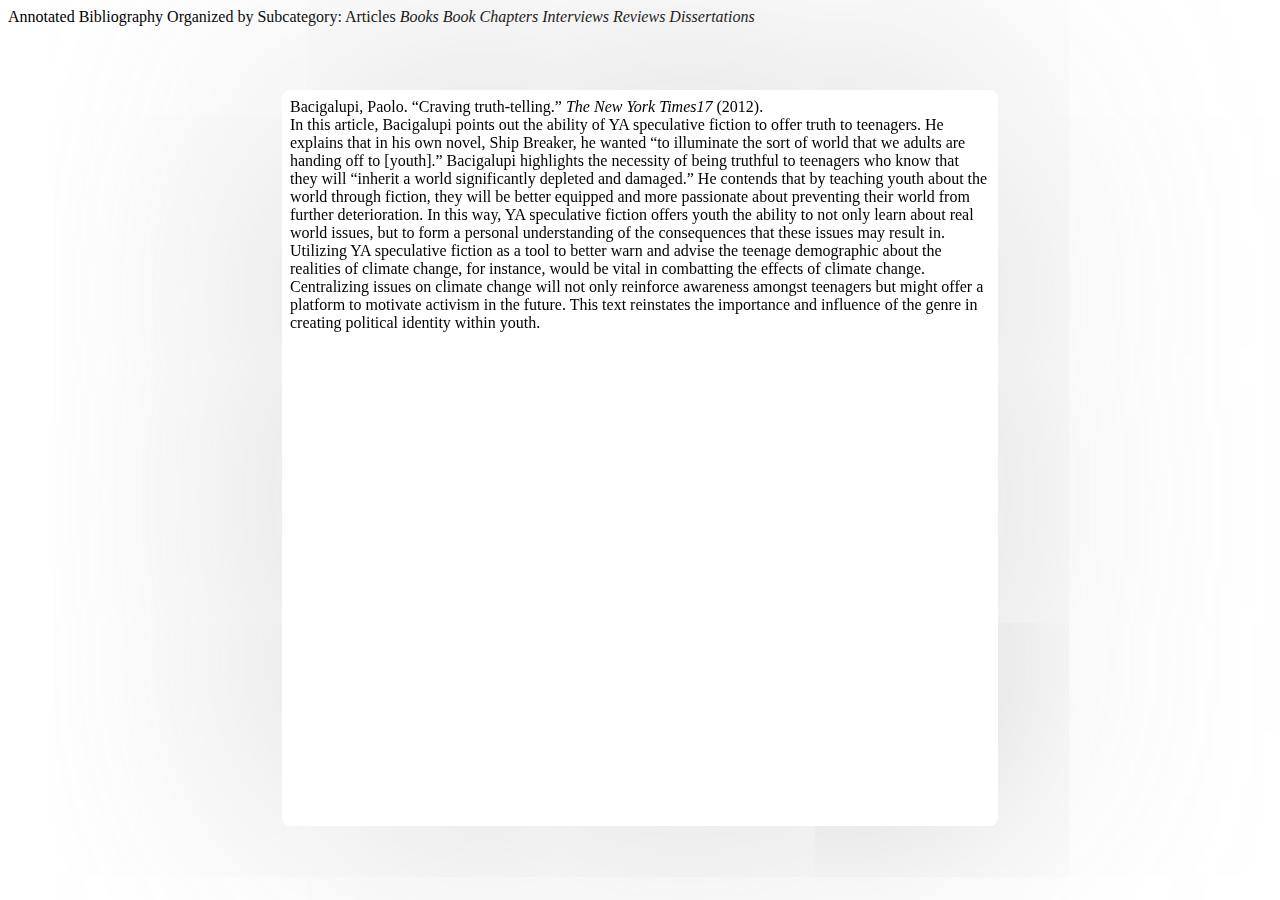
<file: Annotations/secondarysourcesraw.html>
<html>

<head>
  <style>
    .bibliography-entry {
      display: none;
    }

    .bibliography-entry.active {
      display: block;
      position: fixed;
      z-index: 2398472087;

      padding: 8px;
      border-radius: 8px;
      top: 10vh;

      left: 50%;
      transform: translateX(-50%);

      width: 80%;
      max-width: 700px;
      height: 80vh;

      box-shadow: 0 0 1000px 0 #bbbb;
    }

  </style>
</head>

<body>Annotated Bibliography Organized by Subcategory:

  Articles
  <div class="full-bibliography-entry bibliography-entry" id="bib-entry-0">
    <div class="citation">
      <span class="authors">Alfes, Luisa, et al.</span>
      <span class="title">“‘Who Controls the Past Controls the Future’: Benefits and Challenges of Teaching Young Adult
        Dystopian Fiction.”</span>
      <span class="remaining-citation"><i>Children’s Literature in English Language Education,</i> 9.1 (2021)
        https://clelejournal.org/wp-content/uploads/2021/05/CLELE-9.1-Benefits-and-Challenges-of-Teaching-Dystopian-Fiction.pdf</span>
    </div>
    <div class="annotation">This text focuses on why YA Dystopian and post-apocalypse texts should be taught in schools,
      and how exposing students to such texts benefits their understanding of the world and politics. Alfes and her team
      demonstrate the benefits of including YA post-apocalypse and dystopian texts in secondary school curriculums
      through four case studies. Teachers noticed that the implementation of such texts had the potential of improving
      language efficiency in students, the texts were versatile and opened intercultural discussion amongst students,
      thereby broadening their knowledge on thematic ideologies, and exposure to the texts also improved students’
      critical thinking skills. This text offers insight into the ways YA literature can be used in academic settings,
      and how forming an educational framework that targets discussion on climate change through these novels can help
      improve student engagement on the matter. As demonstrated through the case studies, YA literature has the capacity
      to not only engage students’ in topics about climate change but to also push them into feeling concern for their
      planet. As such, understanding ways in which this genre neglects to forefront issues of climate change, and
      merging it with educational curriculums can help format a potential framework to better connect students with the
      environment.</div>
  </div>
  <div class="full-bibliography-entry bibliography-entry" id="bib-entry-1">
    <div class="citation">
      <span class="authors">Anderson, Cara, Brooke Goldsworthy, and Leah MacQueen.</span>
      <span class="title">“Finding Community in Young Adult Literature.”</span>
      <span class="remaining-citation"><i>Language Arts Journal of Michigan </i> 32.1 (2016): 12.</span>
    </div>
    <div class="annotation">Summarizing the plots of the four following YA books: Ship Breaker by Paolo Bacigalupi, Ella
      Minnow Pea by Mark Dunn, The Graveyard Book by Neil Gaiman, and I am Malala by Malala Yousafzai, this essay
      demonstrates the ways in which themes of community connect students to each other and the novels. The essay
      focuses on how “[q]uality young adult literature can provide a vehicle for facilitating the exploration of
      community, its role in young people’s lives, and adolescents’ place within it” (55). In each summary, Anderson,
      Goldsworthy, and MacQueen focus on elements that the text offers in relation to adolescent identity. In Ship
      Breaker, for instance, they highlight how morality, interrelationships, and social class differences are few of
      the many themes evident in the narrative. Ultimately, the essay highlights how young readers can learn and build
      their own identities through the way the character grows. This essay offers a quick look into the potential ways
      YA literature can be taught to students in order to forefront complex and intersectional issues such as climate
      change, or race. By focusing curriculums or conversations on specific themes that are highlighted in the article,
      youth can better connect with their environment can develop their understanding of complex real-world issues.
    </div>
  </div>
  <div class="full-bibliography-entry bibliography-entry" id="bib-entry-2">
    <div class="citation">
      <span class="authors">Bach, Jacqueline, and Emily Peters.</span>
      <span class="title">“Teaching Students the ‘What-Ifs’: Conversations on YA Speculative Fiction.”</span>
      <span class="remaining-citation"><i>English Journal </i> 109.2 (2019): 39-46.</span>
    </div>
    <div class="annotation">Bach and Peters examine the benefits of including a YA speculative fiction novel in school
      curriculums. Using three class examples, the authors demonstrate the ways in which students engage in critical
      thinking skills as they are exposed to complex themes and ideas within the narrative. By encouraging students to
      ask and imagine “what if,” scenarios students can partake in better understanding themes such as death, class,
      race, and nature, and partake in imagining possible futures that can answer these questions. This paper will be
      particularly helpful in highlighting the potential benefits of using speculative fiction as a way to teach younger
      demographic about climate change. By implementing texts that pertain to the problem of climate change in school
      curriculums, students can more actively partake in discussion about the issue. Students can use the narrative to
      understand the potential impacts of climate change and feel more motivated to become active political agents in
      their own lives.</div>
  </div>
  <div class="full-bibliography-entry bibliography-entry active" id="bib-entry-3">
    <div class="citation">
      <span class="authors">Bacigalupi, Paolo.</span>
      <span class="title">“Craving truth-telling.”</span>
      <span class="remaining-citation"> <i>The New York Times17 </i>(2012).</span>
    </div>
    <div class="annotation">In this article, Bacigalupi points out the ability of YA speculative fiction to offer truth
      to teenagers. He explains that in his own novel, Ship Breaker, he wanted “to illuminate the sort of world that we
      adults are handing off to [youth].” Bacigalupi highlights the necessity of being truthful to teenagers who know
      that they will “inherit a world significantly depleted and damaged.” He contends that by teaching youth about the
      world through fiction, they will be better equipped and more passionate about preventing their world from further
      deterioration. In this way, YA speculative fiction offers youth the ability to not only learn about real world
      issues, but to form a personal understanding of the consequences that these issues may result in. Utilizing YA
      speculative fiction as a tool to better warn and advise the teenage demographic about the realities of climate
      change, for instance, would be vital in combatting the effects of climate change. Centralizing issues on climate
      change will not only reinforce awareness amongst teenagers but might offer a platform to motivate activism in the
      future. This text reinstates the importance and influence of the genre in creating political identity within
      youth.</div>
  </div>
  <div class="full-bibliography-entry bibliography-entry" id="bib-entry-4">
    <div class="citation">
      <span class="authors">Brisman, Avi.</span>
      <span class="title">“Not a Bedtime Story: Climate Change, Neoliberalism and the Future of the Arctic.”</span>
      <span class="remaining-citation"> <i>Mich. St. Int’l L. Rev. </i> 22 (2013): 241.</span>
    </div>
    <div class="annotation">Brisman tackles the subject of climate change in children’s book. He begins by outlining the
      history of climate change and its growing prominence in the present world. After reinforcing the growing imminence
      of climate change, and outlining the potential and current effects we are seeing because of it. Brisman then
      examines the implications of excluding children from the political realm who he argues will “experience the
      adverse cultural, economic, environmental and social impacts of climate change in qualitatively different,
      disproportional, and worse ways than adults” (264). He contends that increasing “[c]hildren’s engagement with
      environmental concerns” have reduced desensitization in adults and motivates them to become more environmentally
      active (269). Through analyses of various children stories, including “Green Santa,” he demonstrates the problems
      in the way climate change is presented to children. He considers the effects of romanticizing, if not entirely
      neglecting, topics of climate change in children’s narratives. His analysis highlights the importance of
      recognizing youth as a political participant. Moreover, his work outlines ways in which political agendas have
      skewed the way climate change is presented in texts. His analysis would be helpful in determining the ways climate
      change is presented in YA literature, as well as the importance of finding identity within and through nature.
    </div>
  </div>
  <div class="full-bibliography-entry bibliography-entry" id="bib-entry-5">
    <div class="citation">
      <span class="authors">Castree, Noel.</span>
      <span class="title">“Crisis, Continuity and Change: Neoliberalism, the Left and the Future of Capitalism.”</span>
      <span class="remaining-citation"> <i>Antipode </i> 41 (2010): 185-213.</span>
    </div>
    <div class="annotation">In this article, Noel discusses how capitalism has progressed over the ages, and how this
      has led to the current impending economic collapse. Using four theorists, he examines the ways in which capitalism
      and neoliberalism has propelled the world towards impending recession, and how this, in turn, works to
      deprioritize issues like climate change. Noel examines whether it is possible to move into the “post-neoliberal
      world,” and showcases that “even in neoliberalism’s heartlands, in the thick of financial crisis, there is only
      weak impetus for change” (186). This article highlights the ways in which it has become more economically
      beneficial to avoid discussing or funding the issue of climate change at all. Noel contends that capitalistic and
      individualistic mindsets have overwhelmed the number needed for grassroot movements and parties to fulfill their
      agendas, and how other factors like low social mobility, social inequality, and poverty (to name a few) have
      inhibited progress necessary for change. Furthermore the politicization of grassroot parties, and the neglect to
      vote for green parties has further exacerbated the issue of climate change rather than offer solutions. Noel
      offers an economic and political framework that can be used to demonstrate the reasons why there is a lack of
      conversation about climate change.</div>
  </div>
  <div class="full-bibliography-entry bibliography-entry" id="bib-entry-6">
    <div class="citation">
      <span class="authors">Cerqueira, Tânia.</span>
      <span class="title">“Pandemics in Young Adult Dystopian Fiction: Rethinking the (Post) Human.”</span>
      <span class="remaining-citation">SFRA Review (2021).</span>
    </div>
    <div class="annotation">This article examines the importance of posthumanism in YA post-apocalypse and dystopian
      novels. Cerqueira argues that the post-human form challenges human/non-human binaries which is vital in order to
      forge a connection to nature. She considers how explorations of pandemics in which “the loss of human life, the
      paranoia caused by the fear of being infected, the struggle to find a cure, and how the infection (or the cure)
      can alter the human body” affect literature and force readers “to rethink what it actually means to be human.”
      Cerqueira’s analysis can be used to examine the ways in which human bodies interact with nature in the
      post-apocalypse or dystopian world. Through her readings texts like The Maze Runner, or Wilder Girls, or The Lunar
      Chronicles, Cerqueira showcases how the transformation of children from human to post-human allows these
      characters to reconnect with nature and transcend what it means to be human. Transformed bodies “question and
      dismantle the aforementioned binaries. … [and] have the power to change perceptions, to open dialogue, and to
      unveil how powerful is the connection between human/monster, human/Other, and human/animal.” By imagining
      identities beyond human and deconstructing what it means to be human, narratives can open space to interact with
      the environment outside of the norm. The posthuman, she determines, is the solution to seeing and developing a
      relationship with nature that is balanced and equitable.</div>
  </div>
  <div class="full-bibliography-entry bibliography-entry" id="bib-entry-7">
    <div class="citation">
      <span class="authors">Connors, Sean P., and Roberta Seelinger Trites.</span>
      <span class="title">“‘I’d Become a Part of a System’: Examining Intersectional Environmentalism in Literature for
        Young Readers.”</span>
      <span class="remaining-citation"><i>Journal of Children’s Literature </i> 47.1 (2021).</span>
    </div>
    <div class="annotation">Close reading the YA text, Endangered by Eliot Schrefer, Connors and Trites demonstrate the
      ways in which intersectionality plays a vital part in understanding larger, complex issues such as climate change.
      Connors and Trites use Endangered as a basis to demonstrate how climate change is an intersectional issue. The
      authors contend that to truly understand and reconcile our connection to nature, narratives should utilize a
      posthumanist perspective. Posthumanism challenges the inherently problematic binaries propagated by humanist
      beliefs. The authors consider how humanist perspectives separate humans from the rest of the world by depicting
      humans as superior, or more important than other species. Through their close reading of Endangered, Connors and
      Trites show the ways in which posthumanism allows the protagonist to question and challenge what is deemed human
      and what is not. This article will be helpful in showcasing the ways in which posthumanism and intersectionality
      is a necessary framework to tackle issues such as climate change.</div>
  </div>
  <div class="full-bibliography-entry bibliography-entry" id="bib-entry-8">
    <div class="citation">
      <span class="authors">Donnelly, Sean.</span>
      <span class="title">“Peak Oil Imagining in Cormac McCarthy’s The Road and Paolo Bacigalupi’s <i>The Windup
        Girl</i>.”</span>
      <span class="remaining-citation"><i>English Academy Review </i>31.2 (2014): 156-169.</span>
    </div>
    <div class="annotation">This article explores the new trend of post-apocalypse, dystopian worlds depicted in
      speculative fiction which centralizes on the oil industry. Analyzing the The Road by Cormac McCarthy and The
      Windup Girl by Paolo Bacigalupi, Donnelly demonstrates the emerging fear of “petro-capitalism” and “the spatial
      violence” that it has enacted on the landscape of America. Donnelly examines how the novels comment on the effects
      of “petrotopia” in the post-apocalypse. He demonstrates how the post-petrol world reenacts the same capitalist and
      hegemonic rule over the nation. Moreover, these novels highlight the implications of our current dependence on
      petroleum and its connection to climate catastrophe. Donnelly contends that The Windup Girl rejects the idealistic
      notion “that the end of oil will necessitate social and political change,” and instead “indicates how
      neoliberalism might intensify rather than dissipate once oil is lost to the global economy, thereby maintaining
      both political corruption and American hegemony.” Similarly, The Road depicts the internalization of
      petro-capitalism through the father figure who resolutely continues to “perpetuate ‘the individual (male)
      breadwinner’s own entrepreneurialism’ as the basis of meaningful existence.” In both cases, Donnelly points out
      that the texts explore the inability to define petro-capitalism is the central problem that hinders the ability to
      imagine the end of capitalism. Moreover, Donnelly considers the implications of an essentialist narrative where
      accumulation and consumption of “resources as commodities” is a “fundamental dynamic of human organization”
      prevent any change in the systems that already exist. He argues that these essentialist beliefs place all
      accountability on human nature and neglects to consider systematic failures.</div>
  </div>
  <div class="full-bibliography-entry bibliography-entry" id="bib-entry-9">
    <div class="citation">
      <span class="authors">Echterling, Clare.</span>
      <span class="title">“How to Save the World and Other Lessons from Children’s Environmental Literature.”</span>
      <span class="remaining-citation"><i>Children’s Literature in Education </i>47.4 (2016): 283-299.</span>
    </div>
    <div class="annotation">Echterling showcases the ways in which children’s literature focuses on neoliberalistic
      individualism to tackle environmental issues. She draws out the implications of exposing children to such
      individualistic mindset, and how this takes away from tackling the complexity of climate change. Echterling
      acknowledges how YA dystopian literature indulges in complex conversations, but she focuses more on children’s
      literature which she claims has a more blatant pedagogical message. This article gives insight into the ways that
      children’s literature neglects tackling bigger issues such as consumerism and corporational accountability. As
      such, forms of activism taught by these books are too narrow and ultimately unhelpful. Using this article,
      arguments about how YA literature parallels or further delves into topics on climate change can be established.
      The article outlines a framework that can be useful when analyzing YA texts, and will target more relevant topics
      such as the political and economic causes of climate change.</div>
  </div>
  <div class="full-bibliography-entry bibliography-entry" id="bib-entry-10">
    <div class="citation">
      <span class="authors">Engle, Hannah.</span>
      <span class="title">“An Increasingly Liberal Youth?: Political Ideologies in Young Adult Dystopian
        Literature.”</span>
      <span class="remaining-citation">https://www.american.edu/cas/literature/wsp/upload/2015-atrium.pdf</span>
    </div>
    <div class="annotation">Engle analyzes the political stance of the three novels, Divergent by Versonica Roth, The
      Hunger Games by Suzannne Collins, and The 5th Wave by Rick Yancey. She determines whether adult dystopian novels
      “may actually endorse certain political ideologies in teenagers,” and that young adult dystopian literature
      “convey[s] a liberal political ideology to teenagers.” Engle defines “conservatism” and “liberalism” in YA
      literature using a professor of Social Sciences, Brian Farmer’s, book American Political Ideologies as a
      foundation. She then examines the implications of YA novels increasing “levels of political engagement in
      teenagers and caus[ing] them to identify more heavily with the Democratic party.” According to Farmer,
      contemporary liberalism “has three major principles: a focus on government regulation of markets, increased
      personal liberties and decreased government surveillance, and a view that every person is intrinsically equal and
      should be treated as such.” Engle argues that these principles are evident in the three novels that she analyzes.
      In her analysis, Engle demonstrates how the depiction of the protagonists in each book “encourage the development
      of higher levels of general self-efficacy in teenages by providing models for development that teenagers can
      follow.” By modeling a narrative that promotes liberal ideologies, and modeling protagonists whose journeys
      develop their sense of self and self-identification, the novels encourage a greater identification to the
      Democratic Party in young readers and increases political engagement. Engle emphasizes the importance of political
      activism driven forth in young adults through YA literature. More significantly, she notes how these dystopian
      texts offer readers a sense of self-efficacy and political power that is not necessarily established elsewhere.
      Using her analysis, connections between low youth activism in regards to climate change can be supported.
      Analyzing the connection between YA protagonist’s activism for climate change and reader’s engagement in
      environmentalism might provide insight as to how conversations on climate change work, or can potentially work, in
      YA dystopias to motivate action in youth.</div>
  </div>
  <div class="full-bibliography-entry bibliography-entry" id="bib-entry-11">
    <div class="citation">
      <span class="authors">Goodbody, Axel.</span>
      <span class="title">“Telling the Story of Climate Change: The German Novel in the Anthropocene.”</span>
      <span class="remaining-citation"><i>German Ecocriticism in the Anthropocene. </i>Palgrave Macmillan, New York, 2017.
        293-314.</span>
    </div>
    <div class="annotation">Outlining the history of the term ‘anthropocene’ and the genre of climate change, Goodbody
      highlights the way in which cli-fi has changed in the postmodern world. He analyzes three German texts to
      demonstrate how intersectionality and styles of writings influence the way topics on climate change are received.
      Goodbody contends that experimentation with modes of writing and art can be especially beneficial to creating an
      impactful narrative that drives forth activism. For this research, Goodbody’s article provides a helpful timeline
      of the ways cli-fi has changed over the years, and how modern texts work better to establish close connections
      with readers on the topic of discussion. His analyses, especially, showcase how texts succeed in experimenting
      with style and disciplines, and narratives to focalize on climate change itself. Moreover, his analysis on why it
      is vital to include intersectional perspectives on the topic of climate change supports the ways in which the
      genre can and should be read in an interdisciplinary manner.</div>
  </div>
  <div class="full-bibliography-entry bibliography-entry" id="bib-entry-12">
    <div class="citation">
      <span class="authors">Green, Courtney.</span>
      <span class="title">“‘I am My Father’s Daughter’: Inheriting Environmental Attitudes in Young Adult Dystopian
        Fiction.”</span>
      <span class="remaining-citation">(2020).</span>
    </div>
    <div class="annotation">Green’s research poster pulls forth the question of how parental relationships influence
      children’s perception nature in the narratives. She analyzes The Hunger Games by Suzanne Collins and Divergent by
      Veronica Roth to argue the ways in which female bodies and nature are oppressed, how the father figure plays a
      part in this oppression, and the political stance of the novel itself. Although the poster does not go too far in
      depth with the analyses, Green’s research does pose an interesting line of thought worth further investigating. By
      examining parental relations with the protagonist of female-centered stories, it would be interesting to see the
      ways in which themes of climate change are further complicated. How do parental figures, and parental absences
      (ie. dead father/mother figure) influence the relationship the protagonist has with nature? How does a female
      protagonist differ from a male protagonist on his or her journey towards tackling the issue of climate change?
    </div>
  </div>
  <div class="container-no-quote bibliography-entry" id="bib-entry-13">
    <div class="citation">
      Hampton, Paul. "Trade Unions and Climate Politics: Prisoners of Neoliberalism or Swords of Climate Justice?.”
      <i>Globalizations</i>15.4 (2018): 470-486. https://www.tandfonline.com/doi/abs/10.1080/14747731.2018.1454673
    </div>
    <div class="annotation">Hampton discusses the issue of climate change and politics in our current day and age. He
      examines published literature on climate change, and gauges the general conception of climate change in academia.
      Hampton focuses on neoliberalism and climate change, as well as Marxism and climate change to show how it is
      presented academically. He then contends that by targeting trade unionships, conversations and understandings
      about climate change could be better mitigated, and determines that a democratic political and economic mindset is
      needed in order for this to occur. Hamptom also delves into various ways political beliefs of trade unions can be
      targeted, and how trade union representatives gain a sense of purpose when tackling issues such as climate change.
      This article gives insight into the way political belief and class influences an individual’s relationship with
      climate change. It can be used to highlight how education and engagement with climate change can benefit
      individuals, and which class of people should be targeted.</div>
  </div>
  <div class="full-bibliography-entry bibliography-entry" id="bib-entry-14">
    <div class="citation">
      <span class="authors">Hursh, David W., and Joseph A. Henderson.</span>
      <span class="title">“Contesting Global Neoliberalism and Creating Alternative Futures.”</span>
      <span class="remaining-citation"><i>Discourse: Studies in the Cultural Politics of Education </i> 32.2 (2011):
        171-185.</span>
    </div>
    <div class="annotation">Hursh and Henderson argue that neoliberalism has impeded the ability for us to create
      alternative futures. They discuess how “neoliberalism has not provided economic benefits, nor … has it responded
      adequately to environmental and educational issues,” and work to demonstrate “how it is that neoliberalism is
      largely uncontested so that we can challenge neoliberal discourses and practices.” Hursh and Henderson outline how
      neoliberalism has worked globally, using real-life examples to show how neoliberalism “has generally benefited the
      already privileged while harming most everyone else.” In this way, because of neoliberalistic agendas, climate
      change is not only largely ignored by the population, but it doesn’t even reach the level of educational awareness
      that it should within nations. Consequently, resolutions towards tackling climate change, or finding alternative
      lifestyles to slow its progression, remains unimaginable. Hursh and Henderson’s analysis of school systems is
      especially enlightening as it highlights how curriculums are “often reduced to a narrow skills approach,” which
      reduces students’ abilities “to respond to more complex, interdisciplinary questions.” Hursh and Henderson
      critique the implementation of standardized testing and privitization of school systems; they contend that by
      engaging students in questions about their worlds and the future that they imagine, as well as challenging the
      inevitability of neoliberal marketization can help “construct new markets that actually value commonly held
      resources and local communities.” Using this article, discourse on how YA novels are politically charged with
      neoliberalistic beliefs, and therefore skirt around topics of climate change can be examined. The article offers
      insight into the political landscape of climate change, and the implications of a neoliberal agenda. Its analysis
      on how education currently is implicated in neoliberal political perspectives emphasizes the way that
      neoliberalism pervades into younger generations. It advocates for a new, “social democratic approach” of learning,
      governing, and teaching that allows people to step outside of neoliberalist individualism and to imagine a better
      future.</div>
  </div>
  <div class="full-bibliography-entry bibliography-entry" id="bib-entry-15">
    <div class="citation">
      <span class="authors">Hutton, Rebecca, Alyson Miller, and Elizabeth Braithwaite.</span>
      <span class="title">“Invitation to the Feed: The Body and the Environment in a Selection of Dystopian YA Science
        Fictions.”</span>
      <span class="remaining-citation"><i>Deletion </i>(2014): 1-1.</span>
    </div>
    <div class="annotation">This article explores the relationship between young bodies and nature. It argues that
      through YA sci-fi novels, readers can challenge the severance between nature and body and better understand the
      consequence of losing connection with the environment. Through close readings of texts such as Invitation to the
      Game by Monica Hughes, and Feed by M.T. Anderson, Hutton, Miller and Braithwaite demonstrate how the protagonists
      interact with utopian and dystopian technological states, and their respective relationships with nature and
      technology. They highlight how relationship with technology has also been a part in separating the body from
      nature. Hutton, Miller, and Braithwaite argue that “[n]ature and the artificial are frequently constructed as
      binaries that the young person must negotiate or resist in order to survive and preserve the future.” They
      demonstrate how environmental dystopias depict technology “as both the saviour of earth … and, more commonly,
      destroyer of the earth.” Young bodies in these narratives are arguably “intensive sites where the consequences of
      the loss of the natural environment can be brought into even sharper focus.” The article analyzes young bodies in
      the texts to show how they are vulnerable to the “salvation or destruction” of technology. It defines the
      relationship between technology, nature, and body as complex and interconnected; the blur between technology and
      the organic can become “a hazardous site not only for the formation of identity, but indeed, survival.” The
      article demonstrates the contradictory and complex nature of technology and environment in these dystopias,
      highlighting how the encroachment of artificial technology not only can lead to the “destruction or replacement of
      natural systems,” but is also needed for the survival of life. This article will be significant to determine how
      relationships with body, technology, and nature are depicted in YA dystopias. Hutton, Miller, and Braithwate’s
      readings offer insight on how technology severs and connects young bodies to nature, and the implications of such
      relationship. Moreover, through these readings, discussion as to how portrayal of body in nature, and outside of
      nature, and its implications in terms of climate change can be further explored.</div>
  </div>
  <div class="full-bibliography-entry bibliography-entry" id="bib-entry-16">
    <div class="citation">
      <span class="authors">Kilby-Goodwin, Kristi.</span>
      <span class="title">“Putting the ‘Science" in ‘Science Fiction.’”</span>
      <span class="remaining-citation"><i>The Science Teacher </i>77.5 (2010).</span>
    </div>
    <div class="annotation">Kilby-Goodwin presents a potential pedagogical project that allows students to engage with
      sci-fi and academic topics such as science. In this project, students are encouraged to select a book (from a
      pre-selected list) and determine five research points and sources. Students are then required to conduct in-depth
      research on one topic found in the novel and create both a written and visual presentation by the end of the
      semester. Kilby-Goodwin’s pedagogical case study reveals insight into the ways sci-fi novels present real-life
      issues that can be used as an educational tool. Moreover, using her findings and suggested outline, significance
      of YA novels being used as a mode of education can be further propagated. Lastly, the article presents a list of
      potential books and respective topics that are included in the narrative. This list can be helpful in determining
      the ways in which climate change is excluded from this literature, and the importance of filling this gap.</div>
  </div>
  <div class="full-bibliography-entry bibliography-entry" id="bib-entry-17">
    <div class="citation">
      <span class="authors">Laakso, Maria, Toni Lahtinen, and Hanna Samola.</span>
      <span class="title">“Young Saviors and Agents of Change: Power, Environment, and Girlhood in Contemporary Finnish
        Young Adult Dystopias.”</span>
      <span class="remaining-citation"><i>Utopian Studies </i>30.2 (2019): 193-213.</span>
    </div>
    <div class="annotation">This article examines the portrayal of the “child saviour motif” that is embedded in YA
      fiction. It seeks to understand the relationship and implications of the child saviour motif in post-apocalypse.
      Through the readings of the Finnish YA fiction novels: De hemlösas stad (2010 [The City of the Homeless],
      untranslated) by Annika Luther, Jäljellä (2012 [Without a Trace, untranslated) and Toisaalla (2012 [Elsewhere],
      untranslated) by Salla Simukka, Teemestarin kirja (2012, Memory of Water) by Emmi Itäranta, Nokkosvallankumous
      (2013 [Nettle Revolution], untranslated) by Siiri Enoranta, and Kevätuhrit (2016 [Spring Sacrifices],
      untranslated) by K. K. Alongi, the authors demonstrate how giving political subjectivity to young protagonists
      allows them the freedom to challenge, and to interact with larger institutions that will affect them throughout
      their lives. The authors claim that Finnish YA dystopia narratives “reveals collective fears over the destruction
      of the Finnish welfare state.” They note that hope typically presides in the potential change that the next
      generation can bring into the world. Analyzing Western YA dystopian novels, they note that “there is a long
      tradition of seeing childhoods itself as utopian, a space and time apart from adult life and all its concerns.”
      The authors, therefore, examine how giving young characters “strong active agency,” can bring hope to dystopian
      futures. Through close readings of the previously listed novels, the authors inquire as to how children are
      depicted in YA dystopias. They examine “the societal roles, freedom, societal power, and the agency of young
      characters” in each text. They then outline how “climate and ecological themes” work in these YA novels, as well
      as how fairytale tropes work with girlhood and female power. This article presents an international perspective on
      youth in YA dystopias. Using this article, it could be interesting to see the ways in which the protagonists in YA
      American novels are implicated through their political and social autonomy and obligations. Their section on
      ecology and political agency provides insight as to how youth form their identity within nature. Moreover, their
      readings demonstrate how depictions of youth can motivate political activism.</div>
  </div>
  <div class="full-bibliography-entry bibliography-entry" id="bib-entry-18">
    <div class="citation">
      <span class="authors">Lindgren Leavenworth, Maria, and Annika Manni.</span>
      <span class="title">“Climate Fiction and Young Learners’ Thoughts—a Dialogue Between Literature and
        Education.”</span>
      <span class="remaining-citation"><i>Environmental Education Research </i> 27.5 (2021): 727-742.</span>
    </div>
    <div class="annotation">This article explores the gaps and “bright spots” in cli-fi novels that elicit hope and
      awareness amongst young readers. Through an analysis of Julie Bertagna’s Exodus trilogy, the authors work to
      understand the emotional and intellectual response that the novels evoke about climate change in young readers,
      and whether cli-fi is able to fulfill an interdisciplinary, educational experience for its audience. The authors
      utilize the terms, “blank spots,” and “bright spots,” introduced in an editorial by Alan Reid, which refers to
      areas in research about “the educational and the environmental” that “give rise to questions but not necessarily
      answers,” and topics of research that “inspire and innovate research.” The article seeks to determine the “blank
      spots” in cli-fi novels in hopes that it will lead to them becoming “bright spots.” Through a case study in which
      groups of students (10-12 years) were asked to investigate and reflect on “representations related to nature,
      climate change, and sustainability” in the trilogy, the authors utilize young voices to “[rethink] the role of
      literature in education.” Through their case-study, the authors confirmed that young readers “are likely to
      recognize themselves in” the protagonist and form their own identities and emotions related to climate change. The
      depiction of apocalypse and the depiction of human destruction also worked “as a call to action in the present.”
      The study found that education for sustainable development requires a more critical and intersectional
      understanding of economic, social, and cultural issues. Traditional methods of teaching, they argue, is not
      adequate in tackling complex socio-political issues, and hinder students’ abilities to recognize how it affects
      their current lives. Leavenworth and Manni highlight the importance of using YA texts in education, and the
      potential that it has to develop students’ learning about the current state of the world.</div>
  </div>
  <div class="full-bibliography-entry bibliography-entry" id="bib-entry-19">
    <div class="citation">
      <span class="authors">Lyngstad, Marit Elise.</span>
      <span class="title">“Utopian Nature and Dystopian Culture: Ecocritical Readings of Julie Bertagna’s Exodus and
        Zenith.”</span>
      <span class="remaining-citation"><i>Utopian Studies </i> 30.2 (2019): 238-251.</span>
    </div>
    <div class="annotation">Analyzing and comparing Zenith and Exodus by Julianna Bartenga, Lyngstad shows how the
      worlds and environment in both novels offer insight into a world devastated by climate change. Lyngstad examines
      how the “novels’ focus on environmental issues” through the depiction of nature and culture binary. She argues
      that the “nature/culture dualism is discussed in relation to another dualism, namely, that of utopia and
      dystopia.” Using an ecocritical lens, Lyngstad shows how the novels “link utopia to nature, especially the rural
      pastoral, and dystopia to culture, especially urbanism and technology.” The article offers a close reading of the
      two novels where she contrasts and compares the two different utopian/dystopian worlds (Zenith, a pastoral,
      natural world) and Exodus (technological, synthetic world). Her readings outline the ways Zenith and Exodus
      overlap, how they differ, what they offer to the main characters, and the implications that both worlds present.
      Lygnstad determines the ways in which both these worlds strive to be non-exploitative, and how this plays an
      important part in creating better imagined futures.</div>
  </div>
  <div class="full-bibliography-entry bibliography-entry" id="bib-entry-20">
    <div class="citation">
      <span class="authors">Mackenthun, Gesa.</span>
      <span class="title">“Sustainable Stories: Managing Climate Change with Literature.”</span>
      <span class="remaining-citation"> <i>Sustainability </i>13.7 (2021): 40-49.</span>
    </div>
    <div class="annotation">Mackenthun argues that “[a]n overabundance” of ecological catastrophes hinders the
      possibility of being able to imagine a “non-violent and non-disastrous process” against the potential disaster.
      Disaster films and literature, she argues add an element of fantasy to the situation of climate change that is not
      conducive to encouraging social change. Readers and viewers get caught up in the underlying conspiracies causing
      the issue in the first place, which reduces the gravity of climate change in reality, or elicits anxiety, fear and
      defeatist mindsets. However, she argues that “transition stories” that focus on rebuilding worlds “in the midst of
      crisis” offer ideas for change that is socially and ecologically responsible. Analyzing texts such as the Parable
      novels by Octavia Butler and The Ministry for the Future by Kim Stanley, Mackenthun demonstrates how novels that
      are in the midst of ecological disaster, or transitioning into ecological disaster, present more opportunities to
      discuss preventative alternatives and solutions. Literature that depicts transition states offer a future that is
      not already set in stone, thereby allowing readers to imagine a future that has the potential to be changed and
      bettered. Mackenthum’s analysis presents the ways in which the texts frame ecological disaster and how characters
      work in a collaborative manner to alleviate the situation. Her sections on “Spirituality as a Source of Power,”
      and “Intellectual Resilience through Education” showcase how education, art, and spirituality are important
      elements of human survival. She offers an insightful close-reading of various YA cli-fi texts to show how and what
      potential non-exploitative alternatives can look like in the face of disaster.</div>
  </div>
  <div class="full-bibliography-entry bibliography-entry" id="bib-entry-21">
    <div class="citation">
      <span class="authors">Manuel, Fustes.</span>
      <span class="title">“The Politics of Global Warming: Sciemocracy and the Rescue of the Kobayashi Maru.”</span>
      <span class="remaining-citation"><i>Journal of Globalization Studies </i>7.1 (2016).</span>
    </div>
    <div class="annotation">Fustes and Kurtz offer an alternative political framework that can mitigate the effects of
      global warming. They argue that the current political framework neglects indulging in conversations about global
      warming. Using real life examples, Fustes and Kurtz demonstrate how there are no socio-economical laws or
      guidelines, nor are there well-educated politicians on the topic of climate change to be able to acknowledge the
      issue let alone find solutions to take preventative action. Sciemocracy is a political structure that they offer
      which provides a framework dedicated to mitigating and preventing “imminent world-wide disaster.” Fustes and Kurtz
      offer an in-depth analysis on the social, economic, and cultural factors that play a part in the way global
      warming has been defined and presented to us now. Their article offers a timeline that outlines how politics have
      developed overtime and how neoliberalism and capitalist agendas have derailed any progress on climate change.
      Their suggested framework offers an alternative way of discussing and educating the mainstream on climate change.
      Fustes and Kurtz’ section on targeting education to increase awareness about climate change can be used to support
      the importance of utilizing YA cli-fi texts in academia.</div>
  </div>
  <div class="full-bibliography-entry bibliography-entry" id="bib-entry-22">
    <div class="citation">
      <span class="authors">Mikulewicz, Michael.</span>
      <span class="title">“The Discursive Politics of Adaptation to Climate Change.”</span>
      <span class="remaining-citation"><i>Annals of the American Association of Geographers </i> 110.6 (2020): 1807-1830.</span>
    </div>
    <div class="annotation">This article challenges the political undertones of the term “climate change” and how
      postcolonial backgrounds exclude local citizens from proposed solutions. Mikulewicz contends that the term climate
      change, similar to gender equality, is adapted to fit the agendas of businesses and politics. Using a case study
      on Sāo Tomé and Prıncipe (STP), this article outlines how adaption of the definition of climate change implicates
      the project to tackle climate change in the Global South. The case study works to show who is neglected and who
      the project benefits. It ultimately seeks to determine how climate change could be understood in a way that is
      advantageous to everyone. Mikulewicz considers the securitization of climate change, in which the definition
      adapted and became a global threat, provoking an increase in apocalyptic depictions of the impending end of the
      world. He considers the confliction in understanding climate change as “an imminent, global threat to humanity as
      a whole” while learning that it does not affect everyone equally. Sections on the term “discursive violence” and
      the implication of adaption emphasizes how vulnerable subjects are removed of their agency and disadvantaged by
      proposed solutions. Utilizing these analyses in YA literature might challenge the way climate change is not only
      being portrayed but how certain areas and groups that are marginalized in these fictional depictions are affected
      by the way the term has been defined. Furthermore, challenging the adaptions of the term climate change in YA
      literature might shed light on how the topic can be reworked to include marginalized and vulnerable peoples.</div>
  </div>
  <div class="full-bibliography-entry bibliography-entry" id="bib-entry-23">
    <div class="citation">
      <span class="authors">Mirowski, Philip, J. R. Walker, and Antoinette Abboud.</span>
      <span class="title">“Beyond Denial: Neoliberalism, Climate Change and the Left.”</span>
      <span class="remaining-citation"><i>Overland</i> (2013).</span>
    </div>
    <div class="annotation">This article works to understand the reason of denialism, neoliberalist agendas and its
      impact on climate change. Mirowski, Walker, and Abboud argue that the left is “paralyzed by climate change”
      because it has “conflated neoliberalism with neoclassical economics” and has used denialism as a way to finance
      the carbon cycle. The authors contend that by propagating geoengineering as the only other alternative to tackle
      the issue of climate change, neoliberal agendas have successfully benefited from the issue. The biggest conflation
      that Mirowski notes is between the market and nature. When nature fails, the left chalks it up to market failure,
      and this is the reason we are not seeing proper social activism against climate change. Understanding climate
      change in this way hinders us from asking questions that economics has no answer for. Neoliberalists believe that
      nature is incomprehensible and non-linear. They say that new markets must be formed in the face of market failure,
      and that the market knows the best course of action. This is why denialists stand against scientists who speak for
      the greater good, because neoliberalists believe that no human can understand the extent of climate change.
      Mirowski, Walker, and Abboud debunk neoliberal thought when they point out why carbon trading and geoengineering
      will not properly tackle the effects of climate change. The authors bring forth reasons as to how neoliberalist
      thought only benefits the market and the implications of how climate change is presented to the general
      population. They conclude by reconsidering what “economy” means and its role in climate change. The article
      contends that the best way to truly initiate social change is to look for policies outside of neoliberalist
      thought. This article critiques neoliberalist agenda when it comes to climate change. It talks about the
      implications of climate change being defined under neoliberalist perspective and how that can affect what is not
      being spoken about. When considering the gaps in climate change literature and the portrayal of climate change in
      YA literature, analyzing the politics of the term might determine why there is an absence.</div>
  </div>
  <div class="full-bibliography-entry bibliography-entry" id="bib-entry-24">
    <div class="citation">
      <span class="authors">Pirzadeh, Saba.</span>
      <span class="title">“Children of Ravaged Worlds: Exploring Environmentalism in Paolo Bacigalupi’s Ship Breaker and
        Cameron Stracher’s The Water Wars.”</span>
      <span class="remaining-citation"><i>Interdisciplinary Studies in Literature and Environment </i>22.2 (2015):
        203-221.</span>
    </div>
    <div class="annotation">In her analysis of Ship Breaker by Paolo Bacigalupi and The Water Wars by Cameron Stratcher,
      Pirzadeh determines how YA dystopian novels incorporate the topic of environmentalism in a nuanced way that is
      still accessible to young readers. She explains how the two texts utilize “enlightened anthromorphism” which
      advocates for a nonexploitative relationship with the environment. Pirzadeh’s analysis discusses how YA literature
      can challenge traditional views on climate change and teach young populations of readers an alternative perception
      of their selves within nature. Moreover, it can help motivate them to form non-exploitative identities with
      nature. She highlights how “ecodystopian novels” are abundant platforms for raising awareness about the
      environment. Pirzadeh’s section on ecopolitics demonstrates the ways in which neoliberalist thought and capitalist
      agendas skew with our understanding of nature. Her analysis builds further on how politics influence YA narratives
      and how they are, in turn, affecting young readers. By teaching young readers to analyze text using an
      ecopolitical lens can help counteract the internalization of neoliberal influence. Furthermore, she contends,
      incorporating ecopolitics can teach young readers about the complexity and intersectionality of climate change.
      Utilizing ecodystopian novels will teach youth how to be aware of their own consumeristic habits as well as the
      larger political hand in its exacerbation.</div>
  </div>
  <div class="full-bibliography-entry bibliography-entry" id="bib-entry-25">
    <div class="citation">
      <span class="authors">Setyorini, Ari.</span>
      <span class="title">“Ecology, Technology and Dystopia: an Ecocritical Reading of Young Adult Dystopian
        Literature.”</span>
      <span class="remaining-citation"><i>International Conference on Language, Literary, and Cultural Studies (ICON
        LATERALS)</i>. Vol. 1. No. 1. Study
        Program of English, Universitas Brawijaya, 2016.</span>
    </div>
    <div class="annotation">This article examines the relationship between nature, technology, and humans in novels The
      Hunger Games by Suzanne Collins and Divergent by Veronica Roth. She notes that in environmental dystopian novels,
      “the young-survivor protagonists learn to adapt in the hard times,” by forming or reforming a relationship with
      nature. In her analysis, Setyorini examines the way nature is depicted in the narrative and the way it is
      perceived (and used) by the protagonist throughout his/her journey. She considers the portrayal of nature as a
      source of refuge and safety for the protagonist, and how the implementation of technology works with and in
      nature. Setyorini points out the ways in which adult, authoritative leaders use nature “as a force” wherein nature
      is “an antagonistic space,” which showcases how humanism separates the self from nature and its implications. On
      the contrary, her sections on the ways in which Katniss from The Hunger Games and Tris from Divergent form their
      identity through nature demonstrates shows how nature is also used as a space to reconcile and develop agency
      within female characters. It might be worth examining the implications of paralleling adolescent growth and female
      subjectivity to nature. Using her analysis, questions as to how youth is utilized to reforge a connection to
      nature, how youth can become the potential posthuman who redefines and shapes nature as nature shapes them, and
      the ways in which gender plays a part in its connection to nature can be further challenged.</div>
  </div>
  <div class="full-bibliography-entry bibliography-entry" id="bib-entry-26">
    <div class="citation">
      <span class="authors">Sharp, Cassandra.</span>
      <span class="title">“‘Fear’ and ‘Hope’ in Graphic Fiction: The Schismatic Role of Law in an Australian Dystopian
        Comic.”</span>
      <span class="remaining-citation"><i>International Journal for the Semiotics of Law-Revue Internationale de Sémiotique
        Juridique </i>30.3 (2017):
        407-426.</span>
    </div>
    <div class="annotation">Sharp analyzes how law is used and transformed in dystopian fiction comics. She focuses on
      the comic series From Above by creator Craig Bruyn to demonstrate how the depiction of law and justice (and its
      failures) works in conjunction to current socio-political anxieties, and how law and justice also work to mediate
      these fears. In her analysis, she shows how the political collapse in the dystopian world in From Above not only
      warns readers of the consequences of real-life social crises but offers a narrative of hope. Sharp’s reading of
      the failure of the law and how it separates the people from the law can be generalized into how the law neglects
      or transforms terminologies like climate change as well. Her argument about how dystopian fiction provide a
      framework of hope which “offers significant transformative potential” can be used to support how YA literature
      presents a line of redemption and how that can evoke social change. Sharp’s readings on neoliberal law and how the
      narrative advocates for social change is particularly relevant to how neoliberalism alters understanding of
      climate change, and how it has systematically neglected to take the proper course of action needed to tackle the
      issue. Lastly, using her examination of the how themes of hope advocate for social change can be further
      considered in readings of YA fiction. How does a medium that does not include visuals promote social activism in
      readers? How does the depiction of the justice system in YA literature work and connect with climate change?
      Moreover, how can YA literature make the complex and nuanced relationship between law, justice, and climate change
      more accessible for its readers so that it is not only an institution that is feared and must be overthrown, but
      rather it offers an opportunity to be reshaped and redeemed?</div>
  </div>
  <div class="full-bibliography-entry bibliography-entry" id="bib-entry-27">
    <div class="citation">
      <span class="authors">Schneider-Mayerson, Matthew.</span>
      <span class="title">“Climate Change Fiction.”</span>
      <span class="remaining-citation"><i>American Literature in Transition: 2000–2010 </i>(2017): 309-21.</span>
    </div>
    <div class="annotation">Schneider-Mayerson timelines the history of cli-fi and climate change as it is represented
      in fiction throughout the years. He contends that cli-fi is a category rather than a genre on its own that depicts
      “the ongoing struggle to safeguard a livable climate for our species and millions of others,” and inspires readers
      to understand their own culpability in the matter. His section on denial, avoidism, and acceptance considers the
      importance of texts that portray the implications of denial and avoidance of climate change. Using examples of
      texts such as Carbon Dreams by Susan Gaines, Flight Behavior by Barbara Kingsolver, and State of Fear by Michael
      Crichton, Schneider-Mayerson examines how the “hybrid realism” of these texts showcase “the mediation of climate
      change through science and culture and its apperception through the intersectional categories of nationality,
      socioeconomic conditions, and ideology” (313). He then considers whether fiction is truly able to inspire
      collective political action for there to be any change. He argues that cli-fi post-apocalypse and dystopian
      fiction do not effectively inspire political action because readers are too familiar with apocalyptic tropes.
      Desensitization to the end of the world narratives make it easy for audience to ignore the content that is being
      challenged and pointed out. Finally, he examines texts such as The Earth Party by George Marshall, Daniel Kramb’s
      From Here, and Kim Stanley Robinson’s Science in the Capital sci-fi trilogy to show how texts that examine
      possible political frameworks to tackle climate change, or imagine futures that can be improved might actually
      motivate readers to become politically active. Schneider-Mayerson concludes by examining two emerging themes:
      transition to a life after oil, and climate injustice. This article is particularly helpful because it outlines
      texts that indulge in conversations about climate change. His section on eco-politics and the future of cli-fi is
      significant in determining the direction of future research on the subject. His conversation on the new emerging
      themes shed light on the potential of fiction literature successfully motivating political action on behalf of
      audiences and placing culpability on greater corporational power structures.</div>
  </div>
  <div class="full-bibliography-entry bibliography-entry" id="bib-entry-28">
    <div class="citation">
      <span class="authors">Shrubsole, Guy.</span>
      <span class="title">“All That Is Solid Melts into Air: Climate Change and Neoliberalism.”</span>
      <span class="remaining-citation"><i>Soundings </i>59.59 (2015): 115-128.</span>
    </div>
    <div class="annotation">Shrubsole argues that the free-market capitalism and new branch of neoliberalist perception
      on climate change is hindering progress towards building a solution. He outlines how neoliberalist policies began
      and how neoliberal political parties have used connections to narrow their perception about climate change.
      Although the standpoint is no longer that climate change does not exist, neoliberalist have started branding
      climate change as an issue that human beings must and should adapt to. As such, political parties have formed a
      belief that the expenditure towards adaptation procedures should be prioritized over management or reduction
      procedures. This belief system just goes to show how neoliberalists have taken the relationship between the
      economy and market and transferred it to the relationship between humans and the biosphere. He argues that this
      line of thought disregards emotional connection to the environment and the effects it will have on lower-class
      citizens. Neoliberalist claims that climate change can be reversed through geoengineering or that adaptation
      (molding the world to fit our needs as climate change occurs) is a cheaper alternative, Shrubsole argues, is
      illogical. Shrubsole then offers an alternative perspective by pointing out how historically traditional
      conservative parties have voiced and acted on the need to protect the earth. He argues that highlighting this line
      of thought in which all people should work as a collective to finance and, at the very least, manage the effects
      of climate change, should be a priority. The government needs to push forward laws and policies that double down
      on corporational and industrial pollution as well as finance groups and parties that work to build infrastructure
      that will weather the changing environment. Shrubsole concludes that in order to fight climate change, hope is
      important, and that fatalism is only an excuse that prevents action. He reiterates that neoliberalism has clung to
      the wrong ideals and that following it will only further exacerbate the situation that we are already in. His
      article is particularly helpful in understanding neoliberalism and its influence on climate change. His arguments
      on alternative frameworks to tackle climate change can be helpful with determining how YA novels should portray a
      better present in their narratives that can avoid catastrophes in the future.</div>
  </div>
  <div class="full-bibliography-entry bibliography-entry" id="bib-entry-29">
    <div class="citation">
      <span class="authors">Sparke, Matthew.</span>
      <span class="title">“Health and the Embodiment of Neoliberalism: Pathologies of Political Economy from Climate
        Change and Austerity to Personal Responsibility.”</span>
      <span class="remaining-citation"><i>Handbook of Neoliberalism. </i>Routledge, 2016. 265-279.</span>
    </div>
    <div class="annotation">This article delves into the effects of neoliberal agendas on health and climate change.
      Sparke demonstrates how the roots of neoliberalism pits humans as “molecular frontiers for capitalist growth,” and
      how its political structure “materialize[s] as structural violence on the poor.” The section on how neoliberalism
      has adopted an “adaptive” political framework to tackle climate change offers insight into the complex way this
      also targets lower-class citizens. Sparke contends that through neoliberalist policies, issues such as climate
      change and health have become individualized which removes accountability from markets and businesses. He
      showcases how health and climate change are invariably interconnected. His example of factory farming, for
      instance, highlights the damaging approach of the mass-market not only for the climate, but also for the health of
      workers and animals. Sparkes’ article is an enlightening resource that lists real-world evidence of how
      neoliberalism is failing as a political structure. His explanation of how neoliberalism is sold globally offers
      great insight into the way neoliberalism controls all aspects of life including mortality. The article presents a
      foundational understanding of neoliberalism and the intersectional approach needed to understand climate change.
      The full book also presents in-depth analysis of the effects of neoliberalism on the world. Part IV on “Natures
      and Environments” will also be a considerably helpful resource to understand the hand neoliberalism has on the
      understanding of climate change.</div>
  </div>
  <div class="full-bibliography-entry bibliography-entry" id="bib-entry-30">
    <div class="citation">
      <span class="authors">Spencer, Carrie.</span>
      <span class="title">“Young Adult Fantasy to Save the World?.”</span>
      <span class="remaining-citation"><i>Images of the Anthropocene in Speculative Fiction: Narrating the Future </i>(2021):
        45.</span>
    </div>
    <div class="annotation">Spencer focuses on the term “Anthropocene” to examine the relation between human, non-human,
      and nature in climate fiction literature. She delves into the implication of humanist thought in which man
      (specifically, European men) were historically seen as superior to nature. The quest to conquer space in nature
      reinforced the separation between man and nature and resulted in the distinction between “natural history and
      human history,” which is no longer possible under the lens of the Anthropocene. Spencer outlines how present
      theories of nature and human co-existing in relation to one another has opened a new understanding about the
      world. Spencer then analyzes how YA literature has embodied a humanist perception when it reuses the hero trope in
      which one protagonist undergoes a series of obstacles and challenges, and ultimately succeeds in his/her goal. She
      discusses the implication of such humanist “truths” which, she argues, are evidently “limiting.” She contends that
      YA quest narratives reinforce humanist beliefs that separate human from nature or emphasize the distinction
      between human v. other binaries. Exploring and analyzing multiple texts such as The Raven cycle, Spencer
      demonstrates how this binary between human v nature takes away from current understanding of nature. She argues
      that YA literature that explores the Anthropocene offers a better understanding of our world. Viewing natural
      space as the Anthropocene reduces the human v nature binary into something more complex and relational to one
      another because it further connects the protagonist to the environmental space that he/she is in. Sparke comments
      that: “The depiction of relational space in the text’s primary worlds is important for suggesting the productive
      possibility of moving away from the dominant ontologies in response to the climate crisis.” Sparke then
      demonstrates the ways in which the Raven Cycle opens up room for interpretation and steps away from humanist
      perspectives when it includes multiple narratives and histories, strays away from the hero trope and rejects the
      portrayal of a single hero character. Nature is deemed unpredictable, untameable, and time is relational, further
      perpetuating the ideology that it will take a collective and collaborative approach to be a part of the
      Anthropocene.</div>
  </div>
  <div class="full-bibliography-entry bibliography-entry" id="bib-entry-31">
    <div class="citation">
      <span class="authors">Von Mossner, Alexa Weik.</span>
      <span class="title">“Hope in Dark Times: Climate Change and the World Risk Society in Saci Lloyd’s The Carbon
        Diaries 2015 and 2017.”</span>
      <span class="remaining-citation"><i>Contemporary Dystopian Fiction for Young Adults. </i>Routledge, 2013. 81-96.</span>
    </div>
    <div class="annotation">In her analysis of The Carbon Diaries 2015 and 2017 by Saci Lloyd, Von Mossner demonstrates
      how themes of uptopian hope offer young readers the ability to imagine an ecotopian future. She claims that as a
      critical eco-dystopia, The Carbon Diaries demonstrates how “personal engagement and hard work, and bringing about
      a better world is a political process driven by hope and desire” (71). As such, these books are able to “warn
      young adult readers about the future while mobilizing them into action” (71). Von Mossner begins by outlining the
      contradiction inherent in YA post-apocalypse narratives. She considers the benefits and downfalls of including a
      hopeful ending in these narratives, and ultimately demonstrates how ambiguity of climate change in the
      post-apocalypse world offer readers the ability to experience and understand the responsibility that “rests in the
      hands of their generation” (73). Following the trajectory of protagonist, Laura’s, life, Von Mossner shows how the
      coming-of-age trope coincides with growing political activism. Although Laura initially began reluctant to partake
      in politics, ultimately, as is seen in the sequel, she realizes that her growth, identity and survival is
      interwoven with nature and the rest of the political world. In this way, Laura learns the importance of being a
      politically active figure. Von Mossner demonstrates how Laura’s journey can be internalized and mirrored by young
      adult readers who can empathize and understand Laura’s position.</div>
  </div>
  <div class="full-bibliography-entry bibliography-entry" id="bib-entry-32">
    <div class="citation">
      <span class="authors">Webb, Allen.</span>
      <span class="title">“Opening the Conversation about Climate Refugees with The Grapes of Wrath.”</span>
      <span class="remaining-citation"><i>English Journal 109.2 (2019): 69-75.</span>
    </div>
    <div class="annotation">This article delves into the importance of climate change and the depictions of climate
      refugees in narratives. Webb contends that teaching students about climate change and its consequences through The
      Grapes of Wrath by John Steinbeck will increase students’ understanding and empathy about their current and future
      situations. Using his high school class as a case study, Webb shows how teaching the novel in class and discussing
      intersectional topics such as class, race, politics and their relation to climate change helped students better
      understand the subject. Moreover, students were more able to connect the narratives to their own lives and
      reality. Conversations about the refugee crisis, treatment of the refugees, and the impact of climate change on
      nations worldwide further reinforced the gravity of the situation in their current environment. Webb demonstrates
      how YA literature can significantly motivate students to understand their roles as political activists and
      increase their desire to protect their futures.</div>
  </div>
  <div class="full-bibliography-entry bibliography-entry" id="bib-entry-33">
    <div class="citation">
      <span class="authors">Wilson, Tamar Diana.</span>
      <span class="title">“Climate Change, Neoliberalism, and Migration: Mexican Sons of Peasants on the Beach.”</span>
      <span class="remaining-citation">Latin American Perspectives 47.6 (2020): 20-35.</span>
    </div>
    <div class="annotation">This paper examines how climate change has affected migration, specifically from Mexico. It
      considers the term “climate refugee” and what it does to the portrayal of people who are displaced from their
      homes due to climate changes. Wilson then analyzes how neoliberalism has exacerbated and targeted lower economic
      nations and peoples, such as small farmers in Mexico. Cross-analyzing various studies, Wilson demonstrates how
      countries like Mexico face a “double exposure” where “small farmers in the South are subjected [to] climate change
      and the pressures of globalization (including neoliberalism and structural adjustment).” The first and second
      sections of this article focus on how climate change and “stresses of neoliberal globalization” affect small
      farmers and drought-stricken areas of Mexico. The third section, then delves into the role of neoliberalism in
      “promo[ting] climate change.” Wilson examines how neoliberal agendas plays a large part in exacerbating climate
      change migration by inadvertently targeting vulnerable people. This article delves into the circular relationship
      between socioeconomic downfall caused by climate change, and the lack of protection of poor communities. Wilson
      highlights how people in the poorer nations are often neglected in neoliberal agendas and outlines what the
      effects of such systematic exclusions are. The article also discusses why and how neoliberalism propagates
      behaviour that magnifies climate change. Her findings can be especially useful in determining how climate change
      is depicted in YA literature. Wilson’s analysis showcases the intersectionality of climate change and the politics
      that influence potential preventative strategies to alleviate the issue. By demonstrating how certain groups are
      also politically targeted she also raises a vital question that considers how our current understanding of climate
      change is lacking.</div>
  </div>
  <div class="full-bibliography-entry bibliography-entry" id="bib-entry-34">
    <div class="citation">
      <span class="authors">Wolk, Steven.</span>
      <span class="title">“Reading for a Better World: Teaching for Social Responsibility with Young Adult
        Literature.”</span>
      <span class="remaining-citation">Journal of Adolescent &amp; Adult Literacy 52.8 (2009): 664-673.</span>
    </div>
    <div class="annotation">Wolk considers the way English literature is being taught to adolescent students. He
      believes that by curating a curriculum that exposes young adults to texts and activities that discuss global and
      political issues will “help young adults shape their civic identities and develop their civic courage” (666). He
      lists various texts that challenge and indulge in conversations such as environmental literacy, or global
      awareness. Wolk then outlines his curriculum to demonstrate how texts can be potentially taught to better
      students’ learning. Using Black and White by Volponi, Wolk builds a lesson plan that highlights issues such as
      social responsibility, economic class, and race. He demonstrates how teaching texts using open-ended questions can
      help students better engage with the topic and connect it with their present-day lives. Wolk discusses teachers’
      responsibility to teach students about their social and political world, and to motivate them to be political
      actors in their own worlds. He emphasizes the importance of books as a resource to connect and teach students
      empathy about the world, and to be able to imagine a better future.</div>
  </div>
  <div class="full-bibliography-entry bibliography-entry" id="bib-entry-35">
    <div class="citation">
      <span class="authors">Xausa, Chiara.</span>
      <span class="title">“Decolonizing the Anthropocene: ‘Slow Violence’ and Indigenous Resistance in Cherie Dimaline’s
        The Marrow Thieves.”</span>
      <span class="remaining-citation">(2020).</span>
    </div>
    <div class="annotation">This article talks about the colonization of the Anthropocene and the neglect of topics of
      race in post-apocalypse literature. Xausa contends that “literary representations of climate change can be
      complicit in producing hegemonic strands of Anthropocene discourse … de-emphasizing moral responsibilities” (88).
      Through her analysis of The Marrow Thieves by Cherie Dimaline, Xausa argues that the novel casts “a new light on
      the relationship between climate change, colonial and neo-colonial violence and structural inequalities generated
      by intersecting systems of oppression” and “amplifies the marginalized and forgotten experiences of those who are
      already experiencing the climate apocalypse” (81). In her analysis, Xausa highlights how the novel makes clear
      that the ecological crisis is not simply “a hostile nature … retaliating against human beings” but is instead a
      “neocolonistic and capitalistic logic” that turns “habitats, environments and bodies into resources to be
      subjugated, transformed and exploited” (93). She demonstrates how the narrative connects the present dystopian
      world to the past exploitation of Indigenous lands and peoples, which emphasizes the circular relationship of
      “past and current traumas” (94). In this way, Xausa argues that the novel shows how the past is not only repeating
      itself but is fundamentally interwoven with what is occurring currently in politics regarding climate change. She
      considers the threat of slow violence and the impact of climate change on people who have already lost lands,
      languages, and culture. Ultimately, Xausa determines how this survival story sheds light on the marginalized and
      invisible people who are already facing the effects of climate change.</div>
  </div>
  Books

  <div class="container-no-quote bibliography-entry" id="bib-entry-36">
    <div class="citation">
      Basu, Balaka, Katherine R. Broad, and Carrie Hintz, eds. Contemporary Dystopian Fiction for Young Adults: Brave
      New Teenagers. Routledge, 2013.
    </div>
    <div class="annotation">In a collection of essays, this book works to see how YA dystopian and post-apocalypse
      novels are both a source of education and escape for young readers. The essays discuss how the genres “teach
      serious lessons about the issues faced by humanity, and [offer] readers a pleasurable retreat from their quotidian
      experience" (5). Basu, Broad, and Hintz’ essay focuses on dystopian fiction and identity politics. Through her
      analysis of Divergent by Veronica Roth, and Curse Workers Series by Holly Black, the authors work to examine the
      significance of an “essential self” and the ways in which politics inhibits it. The following sections then focus
      on body surveillance and space, and how that works with developing identity. Von Mossner and Baccolini’s essay in
      part two discusses “critical eco-dystopia” through her analysis of the Carbon Diaries. This section would be
      helpful in understanding how environment and relationship with nature can develop political identities. Finally,
      part four looks into posthumanism and biotechonologies to see how YA fiction can depict better futures. Their
      readings focus on how relationships with space, environment, and nature work to build political identities amongst
      youth. Their discussion on posthumanism as a source of reconciliation between nature and the human highlight
      alternative ways cli-fi literature can be taught and read to establish a personal and collaborative relationship
      with the world.</div>
  </div>
  <div class="container-no-quote bibliography-entry" id="bib-entry-37">
    <div class="citation">
      Grubisic, Brett Josef, Gisèle M. Baxter, and Tara Lee, eds. Blast, Corrupt, Dismantle, Erase: Contemporary North
      American Dystopian Literature. Wilfrid Laurier Univ. Press, 2014.
    </div>
    <div class="annotation">This book defines dystopia and post-apocalypse internationally, showcasing the way the term
      changes from nation to nation. The text delves into the colonial and capitalistic histories that influence the
      depiction of post-apocalypse and dystopian worlds. Sections including: “The Cultural Logic of Post-Capitalism:
      Cormac McCarthy’s The Road and Popular Dystopia” by Carl F. Miller, “The Dystopia of the Obsolete”: Lisa
      Robertson’s Vancouver and the Poetics of Nostalgia” by Paul Stephens, “Post-Frontier and Re-Definition of Space in
      Tropic of Orange” by Hande Tekdemir, and “Our Posthuman Adolescence: Dystopia, Information Technologies, and the
      Construction of Subjectivity in M.T. Anderson’s Feed” by Richard Gooding, tackle concepts most relevant to climate
      change, nature, and identity in dystopias and post-apocalypse fiction. Gooding’s chapter examines the “difficulty
      of reconciling dystopian pessimism with the traditional hopefulness” of dystopian fiction in M.T. Anderson’s Feed.
      His close reading of the novel demonstrates how environment, nature, and technology influences the protagonist’s
      identity and subjectivity. Stephen’s chapter analyzes Lisa Robertson’s poetry and prose to see the ways in which
      space, nature, and history defines identity. He explores how Robertson uses space to critique “the political
      mechanisms of capitalist society” and to “resituate [women] historically” by engaging in practices of nostalgia
      and obsolescence (252). Miller’s chapter analyzes The Road by Cormac McCarthy and argues that the novel’s
      “depiction of post-capitalism and the loss of a global economy results in a hyper-localized and hopelessly
      fragmented notion of humanity. In such a way, The Road provides a striking theoretical commentary on the legacy of
      capitalism and projects an overwhelmingly dystopian view of the loss of popular and consumer culture” (161). The
      chapter focuses on “whether history can survive the inverse triumph of nature of modernization” (198). The book
      offers multiple close readings of texts that examine human relationship with nature, the posthuman and adolescent
      identity, as well as the influence of capitalism and post-capitalism in imagined futures.</div>
  </div>
  <div class="container-no-quote bibliography-entry" id="bib-entry-38">
    <div class="citation">
      Gonnermann, Annika. Absent Rebels: Criticism and Network Power in 21st Century Dystopian Fiction. Vol. 85. Narr
      Francke Attempto Verlag, 2021.
    </div>
    <div class="annotation">Gonnerman’s book analyzes five texts: The Circle (2013) by Dave Eggers, The Heart Goes Last
      (2015) by Margaret Atwood, The Feed (2002) by M.T. Anderson, Cloud Atlas (2004) by David Mitchell and Never Let Me
      Go (2005) by Kazuo Ishiguro to show how neoliberal network power inhibits any course of action against systematic
      oppression. She presents the ways in which neoliberal beliefs are internalized by society which, in turn, prevents
      people from even understanding the extent to their powerlessness. As such, the motivation to rebel is drastically
      reduced. In her analyses, Gonnerman shows how neoliberal capitalism removes the possibility of being able to hope
      or imagine utopia which is seen in narratives that can imagine “the end of the world, the total destruction of the
      human race, yet not of an alternative to free market capitalism” (67). She contends that because of neoliberal
      network power, which is “a peculiar mix of individual agency and systemic coercion” there is no single figurehead
      or group to rebel against, which is why characters in the selected texts do not even fathom revolutionary action
      (72). Gonnerman’s book offers an in-depth look into the political, specifically neoliberal schema, evident in
      literature that prevents revolution or rebellions from occurring. She showcases how neoliberal policies can
      immobilize a group of people and placate them in treacherous and unjust situations. Using her readings, it would
      be interesting to see the ways in which YA dystopian novels parallel, or resist neoliberalist thought, and the
      effects of such depictions.</div>
  </div>
  <div class="container-no-quote bibliography-entry" id="bib-entry-39">
    <div class="citation">
      Haddad, Toufic. Palestine Ltd.: Neoliberalism and Nationalism in the Occupied Territory. Bloomsbury Publishing,
      2016.
    </div>
    <div class="annotation">This text delves into the socio-political background of the Palestinian and Israeli
      conflict. It argues that Western political agendas, neoliberalism, and peacekeeping, or state-building, policies
      have further exacerbated the dissent between the two nations. Although this text does not directly connect to
      research on climate change in YA literature, it does offer in-depth analysis of political parties and practices
      that are then mirrored in YA dystopian novels. For instance, chapters on neoliberalism and how neoliberalist
      agendas actually reinforced the conflict can be helpful in establishing how political agendas in YA novels control
      discussions on certain themes such as climate change. Part I and II of the book might be helpful in defining terms
      such as neoliberalism or “peace-keeping,” and can be generalized to show how it works in fictional narratives.
      Using this as a framework, further analysis on the political realm of climate change, and its control in fiction
      can be explored.</div>
  </div>
  <div class="container-no-quote bibliography-entry" id="bib-entry-40">
    <div class="citation">
      Harrison, Jennifer. Posthumanist Readings in Dystopian Young Adult Fiction: Negotiating the Nature/Culture Divide.
      Rowman &amp; Littlefield, 2019.
    </div>
    <div class="annotation">Harrison’s book delves into the posthuman perspective in dystopian YA fiction. Harrison
      examines the relationship with human and nature, highlighting how the humanist perspective severs human connection
      with nature. Through her analysis of texts such as Unwind by Neal Shusterman or The Dead-Tossed Waves by Carrie
      Ryan, amongst many others, Harrison shows how dystopian environments are depicted as wild and foreign, thereby
      depicting the human body as incompatible with such environments. She examines the consequence of such severance
      and what the posthumanism has to offer. Chapters one to five explore the posthuman and its relation to climate
      change and environment. These chapters examine texts that entirely neglect or partially include concepts of
      posthumanism. In her analysis of Unwind by Neal Shusterman, she shows how “by mapping the effects of consumer
      culture directly onto the human body, the humanist hero of neoliberal capitalism is revealed as nothing more than
      a marketing ploy which, if undermined, might give way to more sustainable communities based on collective
      empowerment” (68). Her final two chapters move onto discuss narratives that follow non-linear narratives, and
      entirely embrace the posthuman perspective. These analyses can be helpful in demonstrating the ways in which YA
      novels present climate change, or relationships between nature and human. Harrison’s work demonstrates how YA
      fiction offer “complex agendas and ideologies” that challenge humanist systems and imagine “posthuman
      possibilities” (119). She argues that YA fiction offers readers to think critically about their “social
      responsibility, and the consequences of their own and others’ actions” (119). Moreover, these novels offer young
      readers to imagine a better future for themselves by teaching them the hostility of their current environment and
      presenting them alternative frameworks to reconcile their connections to nature.</div>
  </div>
  <div class="container-no-quote bibliography-entry" id="bib-entry-41">
    <div class="citation">
      Hart, Heidi. Music and the Environment in Dystopian Narrative: Sounding the Disaster. Springer, 2018.
    </div>
    <div class="annotation">Heidi’s book explores the way art, opera, and music discuss themes of climate change.
      Analyzing compositions such as Mozart’s Requiem, along with other soundtracks for nature documentaries, or opera’s
      such as “Persephone in the Late Anthropocene,” Heidi outlines the ways in which sounds and silence work to
      highlight the issue of climate change. The chapter on Persephone seems to be an especially interesting piece that
      examines the way absences work to connect with audiences. Sections about Anselm Kiefer who uses myth of Persephone
      to depict preservation of “earth as a damaged artifact” through art, or analysis on how the songless opera
      emphasizes the urgency and prevalence of climate change opens up an interesting conversation on how
      experimentation and multimedia pieces can better spread the message. Heidi’s examination of the “hyperobject”
      which is something that “eludes easy definition and response” and her analysis of “Writing of the Disaster” is the
      most relevant to our research on climate change. Using her finding, it would be interesting to see how YA
      literature experiments, or could experiment, with the physical form of storytelling to make its point more
      explicitly on climate change. Similarly, it might be interesting to focus on the absences in YA novels to see how
      they embody the “hyperobject.” Lastly, her readings of the posthuman in these artworks can be helpful to build on
      the idea of how climate change should be read and analyzed in texts.</div>
  </div>
  <div class="container-no-quote bibliography-entry" id="bib-entry-42">
    <div class="citation">
      Mehnert, Antonia. Climate Change Fictions: Representations of Global Warming in American Literature. Springer,
      2016.
    </div>
    <div class="annotation">Mehnert examines the effects of sci-fi and the necessity of imagination to understand
      climate change. She notices how “there is no transnational institution that deals with issues related to climate
      change on a global scale.” Mehnert points at the accountability placed on individuals and argues that
      individuality and small local movements, although helpful, “prevent us from envisioning alternative perspectives”
      that can take place on a global scale. Using current examples, Mehnnert demonstrates the elusiveness of the
      definition of climate change, and how that has added to the inability to properly tackle it. Mehnert argues that
      even science itself has a realm of fiction because of how elusive climate change is which has led to the bigger
      dilemma of discerning what is real or not, rather than imagining possible solutions. As such, Mehnert advocates
      for the importance of using sci-fi as a tool to better understand climate change. Analyzing the German text,
      Maeva! by Dirk C. Fleck, Mehnert demonstrates how his journalistic writing style and worlds that closely resemble
      real-life enhances readers’ connection to climate change. Fleck offers a text that encourages readers to find
      solutions towards the impending environmental catastrophe by forming “an environmental world citizenship.”
      Mehnert’s analysis draws out the way Fleck’s text pushes forth a solution that works to connect everyone globally,
      politically, and to nature. By mirroring his narrative to real-world issues, Fleck’s writing can be used as a
      basis to tackle current environmental issues. This article considers the importance of narratives that fill in the
      blanks, and that offer solutions to current issues. Mehnert highlights the importance of imagination to understand
      and create change.</div>
  </div>
  <div class="container-no-quote bibliography-entry" id="bib-entry-43">
    <div class="citation">
      Parr, Adrian. The Wrath of Capital: Neoliberalism and Climate Change Politics. Columbia University Press, 2014.
    </div>
    <div class="annotation">Parr discusses the ways in which climate change has become politicized and neoliberalized.
      She talks about how understanding climate change using a neoliberal perspective affects and inhibits social
      change. She presents the ways neoliberal agendas influence consumption, diets, and media portrayal of climate
      change and how this impacts preventative action from being taken. Parr’s book demonstrates how neoliberalist
      strategies to solve climate change are only “distractions” while in reality “what persists is the condition of
      violence embedded in neoliberal capitalism as it robs each and every one of us (other species and ecosystems
      included) of a future.” Chapters one and two work to show how carbon markets and ulterior motives of neoliberal
      agendas fail to actually tackle the issue of climate change and instead, further exacerbate the situation. Chapter
      three highlights how the politicized and neoliberal climate change exploits women and vulnerable people. Chapter
      eight delves into the oil industry and the shortcomings of dealing with oil spills. She considers the ecological
      disasters caused by these oil spills, and how it is necessary to reconfigure the ways in which we treat failures.
      Parr warns about the potential degradation of the world if solutions towards climate change remain the same. Her
      work can be used to determine how YA fiction represents ecological disaster and the implications of the methods
      advocated to tackle it. Parr’s book offers an intersectional analysis of climate change that can be used to
      explain why there is a large gap in the literature on topics of climate change. Furthermore, her insights on the
      influences of neoliberalist politics can help with understanding how they work in narratives on youth and social
      activism.</div>
  </div>
  <div class="container-no-quote bibliography-entry" id="bib-entry-44">
    <div class="citation">
      Swyngedouw, Erik. Promises of the Political: Insurgent Cities in a Post-Political Environment. MIT Press, 2018.
    </div>
    <div class="annotation">This book interrogates the political structures and failures in the Western world and
      considers potential frameworks for a post-political environment. Swyngedouw considers how moves towards
      depolitization, or the reconfiguration of democracies, have emerged. He demonstrates how the growing
      disenchantment with Western democracies is leading to revolts that fight for depoliticization, and how
      post-politicization “ensures that the framework of debate and decision making does not question or disrupt the
      existing state of the neoliberal political-economic configuration.” The key question that he asks is, whether “and
      how progressive and emancipatory politics can still be thought and practiced in the twentyfirst century.” The book
      resides its argument on the two images of “the city” and “nature” to depict the postdemocratic modes of
      governance. The book begins by demonstrating how neoliberal politics has resulted in “the disappearance of the
      urban qua “polis.” It then outlines the history of post-politicization and orients readers on “the
      socio-ecological predicament the world is in.” The second part of the book focuses on the political perceptions of
      ‘nature,’ and how it functions in the process of depoliticization. Moreover, the second part of the book focuses
      on the political negligence on topics of climate change. Finally, the book considers the role of rebellions and
      revolts to repoliticize urban life and suggests political frameworks that could potentially reconfigure
      democracies into systems that are “progressive and emancipatory.” Chapters 4, 5, and 6, in particular, focus on
      ecological roles in politics, and climate change in the post-political world. For instance, in chapter 4,
      Swygnedouw examines the paradox in our understanding of nature. He highlights how politics have divulged two
      potential treatments of nature: one, in which nature is “predicated upon feverishly developing new natures …
      forcing nature to act in a way we deem sustainable or socially necessary,” while, two, also understanding that in
      order for survival, nature must be returned “to a presumably more benign condition” (65). He then contends that
      the term ‘nature’ itself is politicized and ambiguous and considers the implications of using such term. Chapters
      on climate change and environment offer political insight into the ways sustainability contradicts itself, the
      issue with ‘nature’ in politics, and potential reframing of the issue to rectify or, at the very least, narrow and
      form a coexisting space to understand rebuild a better, more inclusive political structure.</div>
  </div>
  Book Chapters

  <div class="full-bibliography-entry bibliography-entry" id="bib-entry-45">
    <div class="citation">
      <span class="authors">Blouin, Michael J.</span>
      <span class="title">“CODA: The Hunger Games, The Watchmen, and The Confused Critic.”</span>
      <span class="remaining-citation">Magical Thinking, Fantastic Film, and the Illusions of Neoliberalism. Palgrave
        Macmillan, New York, 2016.
        205-224.</span>
    </div>
    <div class="annotation">Blouin begins his book by considering the ways in which neoliberal agendas inhibit progress
      from preventing climate change. Chapter 8 focuses on how neoliberalism has formed a “dissonance” between the need
      for collective action, and “absolute freedom” (205). Using Foucault’s theory on “neoliberal schematics,” Blouin
      outlines how in the wake “against fascism” members of the school of thought “idolize[d] free thinkers that remain
      skeptical of solidarity movements,” and as such collectivism became a common antagonist (206). In the move to
      define neoliberalism, the term itself became ambiguous and convoluted. To this day, confusion surrounding the term
      has resulted in a conflict in agendas. In his analysis of The Hunger Games, Blouin shows how the trilogy “upholds
      a neoliberal framework under the illusion of its destruction” (208). He argues that her political journey is only
      a symptom of neoliberalist ideologies. He considers the implications of depicting such a government and highlights
      the importance of Katniss’ decision to advocate for a more holistic approach. Blouin contends that her seemingly
      utopian decision that acknowledges “[g]overnments will never solve the problem of power; a different kind of
      social arrangement must emerge,” does not separate her from neoliberal thought (210). In fact, he goes on to
      demonstrate how her decision reinforces individualist freedom that falls in line with neoliberalism instead of
      offering a collectivist solution, or an alternative framework for the future. Chapter five also argues how
      economics and politics undermine conversation about climate change through “greenwashing.” As such, Hollywood
      depictions of climate change are often romanticized, and serious conversation about it is swept under the rug.
      Blouin contends that the only way to target the issue is to be able to discuss the issue; unless media and
      literature open dialogue about climate change as it is, awareness will not improve. Blouin’s work offers a reason
      as to why texts sideline topics of climate change. His research can be helpful in establishing the political
      underbelly of climate change, and the parasitic nature of neoliberalism.</div>
  </div>
  <div class="full-bibliography-entry bibliography-entry" id="bib-entry-46">
    <div class="citation">
      <span class="authors">Bull, Kelly Byrne, and Juliann Dupuis.</span>
      <span class="title">“Young Adult Literature as the Sustaining Force.”</span>
      <span class="remaining-citation">Teaching Young Adult Literature Today: Insights, Considerations, and Perspectives
        for the Classroom Teacher
        (2016): 49.</span>
    </div>
    <div class="annotation">In this chapter, Bull, Byrne, and Dupuis outline the benefits of incorporating YA fiction
      texts interdisciplinarily in schools. They argue that by using YA literature in different disciplines as a
      learning tool can better accommodate “reluctant readers” by exposing them to relevant texts and narratives that
      interest them. Not only will this increase learning but will also allow students to use critical thinking skills
      in a wide variety of topics, including science. Section 2 of their chapter focuses on environmentalism and the
      importance of curating a curriculum that connect interdisciplinary concepts to each other and to students’ lives.
      This section demonstrates how a text can be used to teach both the language arts and science so that students are
      able to receive a multimodal form of learning and deeper understanding of the topic. The authors draw out a
      framework using Ship Breaker by Paolo Bacigalupi as an example of how a potential curriculum could look. They
      focus on questions that broaden students’ understanding and motivation to learn further about the subject. This
      text will be particularly helpful in providing insights as to how using YA apocalypse novels to discuss topics of
      climate change and environmentalism will be beneficial in an academic setting. Using fiction narratives to teach
      students about real life problems can help target the very impending issue about climate change.</div>
  </div>
  <div class="full-bibliography-entry bibliography-entry" id="bib-entry-47">
    <div class="citation">
      <span class="authors">Couzelis, Mary J.</span>
      <span class="title">“The Future Is Pale: Race in Contemporary Young Adult Dystopian Novels.”</span>
      <span class="remaining-citation">Contemporary Dystopian Fiction for Young Adults. Routledge, 2013. 143-156.</span>
    </div>
    <div class="annotation">Couzelis argues that YA dystopian fiction lacks conversation about race. Using Uglies and
      The Hunger Games as examples, Couzelis demonstrates the ways in which topics of race are either neglected, or
      stereotypes are reinforced in these narratives. This article presents two supporting arguments that can be used to
      build on research about the topic of climate change in YA fiction. The first argument: excluding conversations on
      race in YA narratives coincides with the way climate change is also largely ignored. Couzelis showcases how
      remnants of racial and individualistic bias (the humanist perspective) in politics has influenced what
      conversations on climate change look like. Secondly, the article also highlights how biases against race
      inadvertently magnify issues of race itself. By refusing to acknowledge race in narratives, racial minorities
      remain othered, and their issues are received with skepticism and cynicism. Couzelis’ article asserts the
      importance of viewing climate change using an intersectional lens and considering the impacts of race in
      discussions about climate change.</div>
  </div>
  <div class="full-bibliography-entry bibliography-entry" id="bib-entry-48">
    <div class="citation">
      <span class="authors">Gaard, Greta.</span>
      <span class="title">“From ‘Cli-Fi’ to Critical Ecofeminism: Narratives of Climate Change and Climate
        Justice.”</span>
      <span class="remaining-citation">Contemporary Perspectives on Ecofeminism. Routledge, 2015. 169-192.</span>
    </div>
    <div class="annotation">Gaard pushes forth an intersectional lens when viewing climate change in fiction literature.
      She talks about how narratives leave out certain disciplines, including race, gender, and sexuality, and how this
      exclusion has affected the public opinion in their understanding of the subject, and how it influences policy
      making. She proposes that by “bringing a critical ecofeminist standpoint … to illuminate the strengths and
      shortcomings of literary narratives that present the problem of climate change from a (masculinist)
      technological-scientific perspective” will give a more “complete restor(y)ing of climate change causes and
      effects” (169). She hopes that by doing so will lead to a “greater potential to shape and contribute to activist
      and policy-making discourses around climate justice” (169-70). Gaard presents readers with a short list of texts
      that fall short or exemplify ecofeminist lens in their depiction of climate change. She examines the implications
      of leaving out an ecofeminist perspective from analysis of texts, and how it influences public understanding and
      opinion on the matter. Her section on children’s and YA climate change, in particular, focus on the potential to
      empower and teach youth about the subject and motivate them towards ecosocial change. Yet, she notices that even
      in this children’s literature, narratives offer only a narrowed lens on climate change that reinforces masculinist
      technocratic perspectives and are influenced heavy by neoliberal capitalist agendas. Interestingly YA dystopian
      literature presents young readers with a realist, intersectional understanding of climate change, as is seen in
      The Carbon Diaries by Saci Lloyd, or The Hunger Games by Suzanne Collins, amongst others. In these novels,
      narratives are written in the perspective of a growingly empowered female protagonist who must speak up against
      injustices. Using her readings on YA dystopian novels, the value of the genre in academic settings, as well as
      determining how its presentation on climate change can influence and further open up the definition of the
      environment would be vital. Moreover, Gaard’s readings offer insight into the importance YA dystopian literature
      in configuring an alternative mode of thinking and political structure for a better, imagined future.</div>
  </div>
  <div class="container-no-annotation bibliography-entry" id="bib-entry-49">
    Crane, Kyle. “Chapter Nine: Anthropocene and the End of the World: Apocalypse,
    Dystopia.” Anglophone Literature and Culture in the Anthropocene (2019)
  </div>
  <div class="full-bibliography-entry bibliography-entry" id="bib-entry-50">
    <div class="citation">
      <span class="authors">Curry, Alice.</span>
      <span class="title">“‘The Trees, They Have Long Memories’: Animism and the Ecocritical Imagination in Indigenous
        Young Adult Fiction.”</span>
      <span class="remaining-citation">The Routledge Companion to International Children’s Literature. Routledge, 2017.
        57-65.</span>
    </div>
    <div class="annotation">Alice Curry argues that the relationship between human and nature as demonstrated in YA
      fiction can help pave the way to a better understanding of the environment. Using an ecopoeisis lens to analyze
      the texts Shadows Cast by Stars and The Interrogation of Ashala Wolf, she highlights the ways the relationship
      between nature and human has been severed, and how this severance is later reconciled in the post-apocalypse. The
      two narratives offer a “voice” to “nature’s self-realization,” and in this way question the type of relationship
      that we hold with nature currently. The characters in the novels, for instance, develop two forms of
      relationships, one being the humanist connection where nature is separate from human, and the other being
      posthuman connection where nature and human are mutually connected to each other. Curry contends that the
      posthuman is the solution to better understanding and recreating a connection with and to nature. Moreover, she
      demonstrates how posthumanist perspectives in two narratives work to resist against colonialism and climate
      change. Curry’s analysis on the posthuman body and the ways it interacts with nature outlines how narratives can
      tackle against climate change by imagining a reconnection to nature that is balanced and interconnected with the
      human body. More specifically, her analysis demonstrates how YA narratives can be taught to students so that they
      can learn to question humanist beliefs prevalent in current politics, and to redefine their own relationship to
      nature.</div>
  </div>
  <div class="full-bibliography-entry bibliography-entry" id="bib-entry-51">
    <div class="citation">
      <span class="authors">Deininger, Michelle, and Gemma Scammell.</span>
      <span class="title">“‘Extinction is Forever”</span>
      <span class="remaining-citation">: Ecofeminism and Apocalypse in Louise Lawrence’s Young Adult Short
        Fiction.</span>
    </div>
    <div class="annotation">Deininger and Scammell explore the ways that ecofeminism works in Louise Lawrence’s YA short
      fiction stories. They contend that ecofeminism is a significant part of understanding the politics of climate
      change, and demonstrate the ways in which the female body works in parallel to the depiction of climate change.
      Through their analysis, they argue that the oppression of the post-apocalyptic environment parallels that of the
      female population. Freeing the plants and the flowers fall in line with the way women seek power. In this way,
      tackling issues of climate change not only intersects with feminism, but also highlights issues of feminism that
      need to be considered. Deininger and Scammell’s analysis emphasize the intersectionality of climate change, and
      how it is not simply its own individual issue. Utilizing an ecofeminist lens to discuss climate change can
      establish a helpful foundation to discuss the complicated relationship between climate change and feminism.
      Understanding the connection between nature and the female body can give insight towards ways that narratives can
      depict and discuss climate change that will push forth action in the real world.</div>
  </div>
  <div class="full-bibliography-entry bibliography-entry" id="bib-entry-52">
    <div class="citation">
      <span class="authors">Doctorow, Cory, and Jen Wang’S. In Real Life.</span>
      <span class="title">“Virtual Farmer, Real Activist?”</span>
      <span class="remaining-citation">EcoComix: Essays on the Environment in Comics and Graphic Novels (2020).</span>
    </div>
    <div class="annotation">This article questions the depiction of environments and gamers’ relationship/awareness of
      the “simulated ecology” in virtual games (53). Focusing specifically on the graphic novel by Cory Doctorow and Jen
      Wang, In Real Life, Anastasia Salter analyzes the way nature is separated from the main character, Anda. Salter
      demonstrates how “[t]he relationship of players with the virtual world is likewise one of ownership of space”
      (53). She then, through close-readings, shows how the authors challenge and “reject digital utopianism” by using a
      “multiplayer online-role-playing game as context for interrogating digital avatars as actors within a
      virtualphysical environment space” (54). Salter delves into conversation about the binary of real world/digital
      world, or natural ecology/ digital ecology, and shows how the lines between the two may not be as separate as is
      believed. She posits that the role of imagination, and the blurring of person and their respective avatar “provide
      an entrypoint into a larger conversation of the impact of play on the perception of responsibility and involvement
      with an environment” (54). Salter, then, discusses how In Real Life offers an intersectional approach to its
      narrative, and how this can be utilized in ecofeminist and ecocritical analysis. Her readings bring to focus the
      ways in which narratives depict environments and how that plays into the depiction of its characters. Moreover,
      her section on how the graphic novel presents the potential to connect character identities to their environment
      brings forth an interesting role on how nature in digiscapes motivate social activism.</div>
  </div>
  <div class="full-bibliography-entry bibliography-entry" id="bib-entry-53">
    <div class="citation">
      <span class="authors">Lloyd’s, Saci.</span>
      <span class="title">“Hope in Dark Times.”</span>
      <span class="remaining-citation">Contemporary Dystopian Fiction for Young Adults: Brave New Teenagers (2013): 69.
        Book Citation: Basu,
        Balaka, et al. Contemporary Dystopian Fiction for Young Adults : Brave New Teenagers. Edited by Balaka Basu et
        al., Routledge, 2013. Chapter Citation: Weik Von Mossner, Alexa.</span>
    </div>
    <div class="annotation">This chapter delves into the way climate change is incorporated into Lloyd’ Saci’s The
      Carbon Diaries, and how Lloyd’s portrayal of ecological disaster encourages political action on behalf of young
      readers. The chapter considers how the genre of eco-dystopia offers outlooks into potential alternatives and
      solutions that can help prevent the effects of climate change, or at the very least, alter the consequence of
      climate change in the present world. The author argues that it is both a combination of hope and desire that is
      necessary in dystopian literature: “The young readers expects—and needs—stories that are gripping but nevertheless
      offer at least a promise that a better world will be possible.” Mossner then demonstrates how Lloyd incorporates
      both elements (hope and desire) in The Carbon Diaries through the depiction of ecological catastrophe. She argues
      that the novel is a “critical eco-dystopia” which blends utopian elements of hope and desire into dystopian
      science fiction. The chapter then contends that “critical dystopian texts articulate a specific political agency
      not only on the level of the narrative but also in terms of the reader’s relationship to the world, because they
      open up a possibility for … ‘radical hope.’” Although the novel presents a dystopian world that eerily mimics
      present-day situations, Lloyd also brings in a theme of hope to advocate for a potentially better future. This
      chapter, and book, contains a few chapters such as “Educating Desire,” or “Dystopian Sacrifice” amongst others
      which consider the benefits and disadvantages of eco-dystopias, and cli-fi. Chapters on the posthuman and this one
      offer insight into the ways in which themes of hope can open dialogue for solutions for a better imagined future.
    </div>
  </div>
  <div class="full-bibliography-entry bibliography-entry" id="bib-entry-54">
    <div class="citation">
      <span class="authors">McDonough, Megan, and Katherine A. Wagner.</span>
      <span class="title">“Rebellious Natures: The Role of Nature in Young Adult Dystopian Female Protagonists’
        Awakenings and Agency.”</span>
      <span class="remaining-citation">Female Rebellion in Young Adult Dystopian Fiction. Routledge, 2016.
        171-184.</span>
    </div>
    <div class="annotation">This chapter examines the relationship between female protagonists’ character awakening and
      nature. McDonoguh and Wagner argue that there is a symbiotic relationship between female characters and nature in
      which a female character gains her agency through her experiences with nature. She is both shaped by nature and
      simultaneously shaping nature in order to claim her agency. The authors analyze three novels: Uglies by Scott
      Westerfield, Matched by Ally Condie, and Delirium by Lauren Oliver to show how female agency and identity is
      formed through and within nature. Using an ecofeminist lens, the authors discuss how the return to nature “is
      exhibited through the unique opportunities in nature each female protagonist must face.” These opportunities
      include “growing up, falling in love, and learning about herself,” which occurs once the female protagonist leaves
      the safety of her home and interacts with nature. Through close-readings of each text, McDonough and Wagner
      demonstrate how “[t]he process of awakening occurs” through the protagonists’ realization of her own actions upon
      the world and “conclude with newly empowered female protagonists willing to claim their agency and act.” The
      chapter outlines the importance of reading texts using an ecofeminist lens, and how through this relationship
      offers room to restructure “understandings of both gender and nature within a larger culture framework.” The
      chapter, and book, presents examines female identity and rebellion in dystopian fiction. Each chapter deconstructs
      and analyzes how female bodies work within dystopian narratives, and what female rebellion can look like. It might
      be interesting to examine the relationship of female identity and nature, and how that plays a part in discussion
      on climate change. How does the depiction of female agency and nature work to create a close connection between
      readers and nature? What are the implications of paralleling female identity to nature and our understanding of
      climate change?</div>
  </div>
  <div class="full-bibliography-entry bibliography-entry" id="bib-entry-55">
    <div class="citation">
      <span class="authors">McEvoy-Levy, Siobhan.</span>
      <span class="title">“Youth Revolts, Neoliberal Memorialization, and the Contradictions of Consumable
        Peace.”</span>
      <span class="remaining-citation">Peace and Resistance in Youth Cultures. Palgrave Macmillan, London, 2018.
        221-264.</span>
    </div>
    <div class="annotation">In this chapter, McEvoy-Levy analyzes the political influence that The Hunger Games by
      Suzanne Collins has on adolescent readers. He asks whether YA and pop-culture can cause young readers to revolt
      against political and capitalist structures, and the effects of such movement. Sections on who YA literature is
      targeting (adults as opposed to children), as well as the benefits of teaching young children about political
      realities through fictional narratives is especially relevant to discussion on the importance of YA literature and
      climate change. The effects of The Hunger Games on real-world political climates demonstrates how YA literature
      can be used as a way to comment and actively engage with politics. Furthermore, analysis on real-world revolts
      propelled by pop-media such as V for Vendetta as well as The Hunger Games reiterates the significance of the genre
      in shaping political landscapes globally. McEvoy-Levy also considers the consequences of what The Hunger Games
      does not talk about, such as race, and the implications of having such a gap in a narrative that took the world by
      a storm. His discussion on the exploitation of the narrative through toys and fan-franchises also opens up a new
      line of thought in terms of how revolt from pop-culture can also benefit capitalist structures by allowing them to
      monetize off of it.</div>
  </div>
  <div class="full-bibliography-entry bibliography-entry" id="bib-entry-56">
    <div class="citation">
      <span class="authors">Thompson, Stephanie.</span>
      <span class="title">“Sanctuary and Agency in Young Adult Dystopian Fiction.”</span>
      <span class="remaining-citation">Child and Youth Agency in Science Fiction: Travel, Technology, Time
        (2019).</span>
    </div>
    <div class="annotation">Thompson’s chapter contends that ‘home’ for protagonists in YA dystopian narratives
      challenge the 19th century depiction of the term, and that ‘home’ extends beyond physical space. Using the two
      novels, Unwind by Neal Shusterman (2007) and Ready Player One by Ernest Cline (2011), Thompson demonstrates how
      defining a home space is vital for YA protagonists to form their identity and sense of subjectivity. She claims
      that YA “narratives suggest what a young protagonist needs is to recognize that a true home or sanctuary is
      created for oneself, based on one’s self-acceptance and experiences of places and people” (228). Sections on
      virtual space and reality, as well as spaces such as the Graveyard as a source of autonomy plays an interesting
      role in the depiction of nature. Although Thompson does not explicitly discuss topics of climate change or nature,
      her analysis on the ways in which Connor and Wade’s homelessness and rebuilding of homes can be used to build
      arguments on how nature and character agency works to define youth identity. It would be interesting to consider
      how different natures (virtual reality, the “hyperreal,” v. urban neighbourhoods, impoverished neighbourhoods)
      define agency and reality, as well as the relationship between control and autonomy for young characters.</div>
  </div>

  Interviews 

  <div class="full-bibliography-entry bibliography-entry" id="bib-entry-57">
    <div class="citation">
      <span class="authors">Ramuglia, River.</span>
      <span class="title">“Cli-fi, Petroculture, and the Environmental Humanities: An Interview with Stephanie
        LeMenager.”</span>
      <span class="remaining-citation">Studies in the Novel 50.1 (2018): 154-164.</span>
    </div>
    <div class="annotation">In this interview, Stephanie LeManger delves into the importance of cli-fi, and its
      influence in mainstream social activism and awareness. She discusses how cli-fi in pop culture in particular has
      opened conversation in the mainstream as well as academia about issues on climate change. LeManger contends that
      the inclusion of cli-fi in academia and mainstream has demonstrated the impact that fiction literature has on
      social change, advocating for or against political climates, and mediating social crises. She claims that cli-fi
      novels and films is a “gateway” towards social action. LeManger considers the absences evident in cli-fi
      literature, as well as our understanding of posthumanism (and the exclusion of Indigenous philosophies). She
      argues that “academic writing … is also a form of vitality … [and] that it is social action.” The interview
      tackles the process of writing, reading dystopian texts. It gives insight into the ways in which academica can be
      utilized as a form for social activism, and the importance of using these texts to better educate the general
      population.</div>
  </div>

  Reviews

  <div class="container-no-quote bibliography-entry" id="bib-entry-58">
    <div class="citation">
      Chattopadhyay, Bodhisattva. “Apocalyptic Projections: A Study of Past Predictions, Current Trends and Future
      Intimations as Related to Film and Literature." (2017): 129-132.
    </div>
    <div class="annotation">Chattopadhyay’s review of “Apocalyptic Projections: A Study of Past Predictions, Current
      Trends and Future Intimations as Related to Film and Literature” focuses on how the author, Anette Magid, outlines
      the freedom that YA apocalypse fiction offers for imagining alternative futures. Although this article is not
      directly connected to the topic of climate change, it does provide an alternative intersectional framework that
      can be used to examine reasons and potential resolutions for the issue. For instance, Magid’s analysis of culture
      and eugenics (or definition of what it means to be human) can be used to examine the ways in which the posthuman
      might play a part in understanding issues of climate change. Essays such as Julian Cornell’s “Getting the Doomsday
      We Deserve: Rolan Emmerich’s 2012 and the Neoliberal Disaster Film” provide an “ambitious … attempt to couple
      themes of climate change disaster film with eroding American economic hegemony.” This essay focuses on how “the
      American disaster film is inherently conservative, even when it invokes the wider globe,” which “provides a useful
      if indirect insight into the changing face of sf as a genre.” Essays within the book offer insight into the issues
      of Western monopolies on media and narrative portrayals of the post-apocalypse, and what a potential global
      approach could look like. Chattopadhyay emphasizes that the “collection could have worked better with a reduced
      selection” but will still “make a useful companion for courses on apocalypses and dystopias.” As such, Magid’s
      collection of essays provide a useful foundation with various perspectives to understand the complex nature of YA
      narratives.</div>
  </div>
  <div class="full-bibliography-entry bibliography-entry" id="bib-entry-59">
    <div class="citation">
      <span class="authors">Donawerth, Jane.</span>
      <span class="title">“SR SF: Octavia Butler and Social Reform through Science Fiction.”</span>
      <span class="remaining-citation">(2010): 491-493.</span>
    </div>
    <div class="annotation">Donawerth’s review of Octavia Butler’s conversation on writing science fiction gives insight
      into how the genre was used to drive forth social reform. In the collection of interviews with Octavia Butler, the
      book “offers a good overview of the inconsistencies in Butler’s representation of herself.” Although Donaweth
      laments that the book is not organized chronologically and does not include oral interviews with Butler, it is
      still a great resource to understand Butler’s writing process. The collection gives insight as to how she uses
      multiple disciplines and targets multiple audiences to acknowledge and act against social injustices. Butler
      believes “that she views novels as ‘preaching’” and that through her novels, she can reform the human race from
      its “destructive biological urges.” Interviews on texts such as Kindred, or The Parable of the Sower, for
      instance, offer insight into how and why Butler chose to represent race, gender, and climate change the way that
      she did in her narratives. Understanding her intent and use of the sf genre to motivate change and action will
      better connect readers to the importance of narratives in terms of political action.</div>
  </div>
  <div class="full-bibliography-entry bibliography-entry" id="bib-entry-60">
    <div class="citation">
      <span class="authors">Gooding, Richard.</span>
      <span class="title">“Posthumanist Readings in Dystopian Young Adult Fiction: Negotiating the Nature/Culture Divide
        by Jennifer Harrison.”</span>
      <span class="remaining-citation">Children’s Literature Association Quarterly 45.2 (2020): 186-189.</span>
    </div>
    <div class="annotation">Gooding’s review on Jennifer Harrison’s text gives an in-depth analysis of her book. He
      summarizes that Harrison argues how “humanism’s main task is to perform boundary work that protects the social
      order” by keeping the environment separate from the individual, and society. Harrison analyzes various texts,
      including Forest of Hand’s and Teeth by Carrie Ryan, and The Giver by Lois Lowry, to examine how images of
      zombies, and dystopias utilize the depiction of “hostile, threatening, and separate” environments by creating
      narratives and characters that “breach … the boundary between the human and the environment,” and destroy the
      social order of humanist societies. Harrison uses these texts to showcase how they adhere “to humanist values” and
      the implications of such adherence. Gooding, then, discusses Harrison’s second chapter which examines texts that
      are more open to post-humanist narratives. He demonstrates how novels such as Unwind by Neal Shusterman move
      towards a partial “posthuman ethic,” where it rejects neoliberal systems and humanist perspectives while it also
      “affirms the value of the humanist subject within the structures of contemporary capitalism.” Harrison’s final two
      chapters “examine dystopias that embrace the posthuman state by erasing the nature/culture divide and moving
      beyond conventional narratives of identity formation.” According to Gooding, chapter six in particular offers a
      “careful analysis of visual elements” in the graphic novel Decelerate Blue, and “contains some of the most
      satisfying moments” in her book. Although Gooding deems Harrison’s book “frustrating” at times because of its
      “tendency to buttress claims with lengthy literature reviews” and its carelessness with copyediting, he does
      acknowledge that Harrison’s work provides a “compelling argument.” This review is helpful because it does pull out
      certain arguments from Harrison’s text that would be especially prevalent for research on YA dystopian and
      post-apocalypse novels and climate change. In particular, the third chapter can be used to argue the ways in which
      humanist, capitalist mindset hinder discussion on climate change. Goodman also offers insight into where
      Harrison’s contentions fall short, and what areas of discussion need to be further researched.</div>
  </div>
  <div class="full-bibliography-entry bibliography-entry" id="bib-entry-61">
    <div class="citation">
      <span class="authors">Kidd, Kenneth.</span>
      <span class="title">“Environmental Crisis in Young Adult Fiction: A Poetics of Earth.”</span>
      <span class="remaining-citation">(2014): 706- 707.</span>
    </div>
    <div class="annotation">Kidd’s review of Alice Curry’s book highlights the ways in which Curry analyzes YA dystopian
      novels using an ecofeminist and ecocritical lens: “Curry's well-researched and nicely contextualized study spans
      an introduction, six chapters, and a conclusion, across which she treats Anglophone American, Australian, British,
      and South African texts.” Kidd applauses Curry’s analysis on “ecothemed young adult literature.” He acknowledges
      that she narrowed her scholarship only to Western texts, but he contends that this was an intentional decision
      because “the western teen protagonist is especially haunted by her complicity with destructive practices.” Curry
      close reads the following dystopian series in her book: The Hunger Games by Suzanne Collins, Uglies by Scott
      Westerfield, Exodus by Julie Bertagna, Mortal Engines by Philip Reeve, and standalone novels including Feed by
      M.T. Anderson, The Folk Keeper by Franny Billingsley, The Forest of Hands and Teeth by Carrie Ryan, and How I Live
      Now by Meg Rosoff. Curry presents an in-depth analysis revealing how narratives are unable to separate themselves
      from the hegemonic, colonialist powers that exist in this present day. However, she argues, the narratives do at
      the very least challenge these powers by depicting protagonists who are ““ground[ed]” in earthly, situated and
      empathetic values.” She brings forth the idea that this abstraction of socio-political ideas in dystopian fiction
      allows room to reinterpret and question the forces that are imposed upon us now. This article presents some
      relevant ideas including topics of posthumanism, poststructuralism, and ecofeminism, and its influence on
      perceptions of politics and climate change in dystopian narratives to define and question the role of
      “neoliberalist faith in individual ‘progress.’” Kidd’s review highlights various chapters and themes that Curry
      uses in her analysis and summarizes her arguments in a clear and accessible manner.</div>
  </div>
  Dissertations

  <div class="full-bibliography-entry bibliography-entry" id="bib-entry-62">
    <div class="citation">
      <span class="authors">Baudriller, Florian.</span>
      <span class="title">“Environmental Discourse and the Body in Some Dystopian Novels.”</span>
      <span
        class="remaining-citation">https://scd-resnum.univ-lyon3.fr/out/memoires/langues/2016_baudriller_f.pdf</span>
    </div>
    <div class="annotation">Baudriller examines the importance and politicization of sci-fi over the ages. He argues
      that sci-fi has offered an abundance of narratives that tackle complex issues and conversations while also being
      accessible to the general population. He then considers the significance of dystopian novels in the understanding
      of current socio-political conversations. He notes a growing shift dystopian narratives where the “dull” and
      “idle” city-life is presented in comparison to the “wild” nature (10). He argues that “[t]he experience of nature
      is personal in these narratives” (11). His first chapter examines the “consequences of human hubris on the human
      body integrity” and the advocation to “return to the natural world” (13). This dissertation includes multiple
      chapters on nature, environment, and the human body. Baudriller examines the ways in which dystopian and
      post-apocalypse novels sever the human body from nature, how the environment is depicted in these novels and the
      effects of such depictions, and how deprivation of a natural earth (because it has been devastated by climate
      change) results in the shift towards an artificial nature. Baudriller’s chapters one and two, specifically, will
      be helpful in establishing a framework as to how discussions of climate change are portrayed in this genre. Using
      his analysis on The Uglies, for instance, could be helpful with determining the implications of severing ties with
      nature. Baudriller mentions but does not go in-depth about the effects of narratives that hinge on climate change
      but do not discuss it, such as when he analyzes The Road by Cormac McCarthy. As such, the text leaves room to
      discuss the implications of skirting around topics of climate change.</div>
  </div>
  <div class="full-bibliography-entry bibliography-entry" id="bib-entry-63">
    <div class="citation">
      <span class="authors">Burgos Mascarell, Andrea.</span>
      <span class="title">“Young Adult Dystopian Novels of the Twenty-First Century: Cultural Dimensions and Reception
        of S. Westerfeld’s Uglies, S. Collins’ The Hunger Games, V. Roth Divergent and B. Revis’ Across the
        Universe.”</span>
      <span class="remaining-citation">(2020).</span>
    </div>
    <div class="annotation">In her thesis, Burgos Mascarell discusses the emerging young adult dystopian science-fiction
      genre, and its importance in current socio-political landscapes. She contends that “[u]nlike other narrative
      genres, utopian and dystopian fiction is highly related to sociology and politics.” Analyzing the following
      trilogies: The Hunger Games by Suzanne Collins, Uglies by Scott Westerfield, Divergent by Veronica Roth, and
      Across the Universe by Beth Revis, Burgos Mascarell examines the cultural, social, and psychological effects of
      each narrative on adolescent readers. She determines how narratives work to imitate and influence real life
      events, and readers’ understanding of their own worlds. This text focuses on the ways in which YA literature
      presents opportunity to take political action. Through the reflection of real-world events, these texts can be
      utilized to teach children how to engage with complex topics relevant to their own lives. Burgos Mascarell’s work
      outlines how YA dystopian literature offers a psychological and sociologically fulfilling experience that connects
      readers to both the fiction world and real-life.</div>
  </div>
  <div class="container-no-quote bibliography-entry" id="bib-entry-64">
    <div class="citation">
      Dror, Stephanie. The Ecology of Dystopia: An Ecocritical Analysis of Young Adult Dystopian Texts. Diss. University
      of British Columbia, 2014.
    </div>
    <div class="annotation">Using an ecocritical lens, this thesis analyzes the texts, Life as We Knew It by Susan Beth
      Pfeffer, The Hunger Games by Suzanne Collins, and The Knife of Never Letting Go by Patrick Ness to see how YA
      literature “might influence readers’ attitudes toward the contemporary anxieties surrounding impending climate
      change.” Dror examines how the relationship between the protagonist and non-human world is depicted in each novel,
      and what this means for the “future of human survival.” She seeks to answer three questions: “1. What is the
      representation of the natural environment in a selection of young adult dystopian literature? 2. What role does
      technology play in a selection of young adult dystopian literature? And 3. How does the young adult protagonist
      interact with the natural environment and technology in a selection of young adult dystopian literature?” Through
      her analysis of each text, Dror demonstrates a separation between human and nature in which nature is deemed “an
      antagonistic nonhuman space.” She examines how each protagonist undergoes a transformation with their
      understanding of the world, and the implications of “inaction, spurred on by the perceived futility of their
      rebellion.” Dror’s research outlines the ways in which nature and technology in dystopias “mirrors contemporary
      twentyfirst century anxieties about human inaction towards climate change and technological reliance as well as
      the resulting burden that is placed on the next generation.” She contends that the three novels present various
      perspectives on the implications of inaction and the necessity of redefining a new relationship with nature. Her
      work offers an ecocritical perspective in YA post-apocalypse literature and insight into the advantages of
      utilizing dystopian literature as a way to propel action in youth.</div>
  </div>
  <div class="container-no-annotation bibliography-entry" id="bib-entry-65">
    Fadljević, Kristina. Rise of Passage in YA Dystopian Novels: The Hunger Games &amp; The Giver.
    Diss. University of Zagreb. Faculty of Teacher Education., 2019.
  </div>
  <div class="container-no-quote bibliography-entry" id="bib-entry-66">
    <div class="citation">
      Finnsson, Geir. The Unexpected Popularity of Dystopian Literature. From Orwell’s Nineteen Eighty-Four and Atwood’s
      The Handmaid’s Tale to Suzanne Collins’ The Hunger Games Trilogy. Diss. 2016.
    </div>
    <div class="annotation">Finnisson defines dystopia and orients us with the ways in which dystopian novels hinge upon
      environmental devastation and politics. Finnisson outlines the various themes embedded in these narratives, and
      how dystopias are not simply imagined, devastated futures, rather they are compilations of past and present
      events. He outlines how the 2008 market crash, for instance, led to readers “to connect more easily with the newly
      published Hunger Games” because “[t]his was when young adults became increasingly aware that they could have a
      slightly worse life than their parents” (3). Finnison also notes that dystopian literature is undergoing yet
      another transformation in which “more female authors, and strong female characters” might be another factor in the
      increasing demand for YA dystopian fiction as it “may serve to make the genre more appealing to a broader
      audience” (3). Comparing “traditional dystopias” like Nineteen Eighty-Four by George Orwell to more contemporary
      dystopias, such as, The Handmaid’s Tale by Margaret Atwood, and The Hunger Games by Suzanne Collins, to showcase
      how YA dystopias have progressed, how they differ, and what they offer to young readers. Finnison contends that
      “more recent examples” of dystopias work to take warnings embedded in the narrative “to create new possibilities
      for utopian hope within the space of the text” (5). Finnison examines why YA dystopias are becoming more popular,
      and the implications of the increase in demand of the genre. He demonstrates how dystopian fiction allows young
      readers to connect and understand the implications and “potential consequences” of technological and scientific
      progress, the effects of growing biopolitics, and also offers youth the room to imagine “freedom in a world
      influenced by biopolitics” (5). His article outlines how using YA dystopian novels in an academic setting will
      help teach students of historical and present social and political issues. Furthermore, the texts open space to
      discuss and challenge various issues such as climate change. By forming a relationship with the protagonist,
      readers can emulate and embody forms of activism that is not taught elsewhere. The dissertation delves into the
      ways in which dystopian novels promote strong and thinking female characters, and how this is echoed in youth. As
      such, Finnisson’s readings offer insight into the advantages of utilizing YA texts in schools to teach political,
      social, and environmental activism.</div>
  </div>
  <div class="container-no-quote bibliography-entry" id="bib-entry-67">
    <div class="citation">
      Hawkes, Jessica. Climate Change and Cultural Anxieties: An Exploration of Dystopian Novels from Before and After
      Global Warming. MS thesis. University of Waterloo, 2018.
    </div>
    <div class="annotation">In her dissertation, Hawkes attempts to tackle the absence of climate change in sci-fi
      novels. She argues that “popular political narratives about climate change do not engage with the crisis in any
      meaningful way,” which results in inaction on behalf of the general population (1). She believes that the
      literature gap on topics of climate change hinder the average person’s understanding of the issue and “divert our
      attention from the urgency of the crisis and the need for drastic change to our lifestyles and social systems”
      (2). Hawkes examines how climate change is depicted in sci-fi and dystopian novels. She questions whether texts
      start including topics of climate change after the term “global warming” is established, and whether the issue
      will become more prevalent in more recently published narratives. Her ecocritical readings of the pre-1975 texts:
      J. G. Ballard’s The Drowned World, Ursula Le Guin’s The Word For World Is Forest, and Walter Miller Jr.’s A
      Canticle for Leibowitz, and post-1975 texts: Margaret Atwood’s MaddAddam trilogy (Oryx and Crake, The Year of the
      5 Flood, and MaddAddam) as well as two novels by Paolo Bacigalupi: The Windup Girl and The Water Knife, explores
      how environment is depicted and used as a plot element. Using an ecocritical lens, she analyzes how the texts
      recognize “the impacts of anthropogenic climate change on the environment as well as human populations” and the
      implications of each depiction. She argues that to better understand and evaluate discussions on climate change,
      it is important to view them on a spectrum that recognizes the political ideologies that each narrative presents.
      Hawke’s findings reveal the complicated nature of climate change in dystopian literature. Her analyses offer
      insight into the multiple ways environment, nature, and climate change are represented in dystopian texts.</div>
  </div>
  <div class="container-no-quote bibliography-entry" id="bib-entry-68">
    <div class="citation">
      Lewis, Leean. Developing Conscientious Citizens: Interdisciplinary Units Using Young Adult Dystopian Novels. Diss.
      California State University, Fresno, 2020.
    </div>
    <div class="annotation">Leean’s thesis focuses on reiterating the importance of YA dystopian novels in an academic
      setting. He uses three texts, The Giver by Lois Lowry, The Hunger Games by Suzanne Collins, and Legend by Marie Lu
      to demonstrate the benefits of using them in elementary academic curriculums. Leean claims that because
      contemporary YA dystopian fiction is now a part of the mainstream culture, it has “begun to lose credibility in
      the academic setting;” however, he contends that “YA dystopian literature is an essential part of educating
      students in critical thinking, for it allows for a creative and open space in which students may articulate the
      problems they see in society, and then collaborate on ways in which these problems may be treated.” Leean’s
      analysis of the three novels give insight into the complex political nature of the narrative, and the
      socio-political awareness that is raised amongst young students when they are exposed to such narratives. Using
      his case studies, this text offers discourse on not only the benefits of teaching YA dystopia in classroom, but
      also ways to engage students with political themes and topics. Chapters on The Hunger Games, for instance, helps
      to understand the political, historical and social backgrounds that are evident in YA dystopian fiction, and how
      these can be drawn out in an interdisciplinary manner to educate children. Sections such as 2.4, 3.4, and 4.4,
      take elements of the respective novel analyzed to explain how the narratives push forward political engagement in
      their readers. Moreover, the chapter on eliciting social activism in students through these novels offer methods
      of teaching and reading these texts that is both accessible and inspiring for children. Leean’s dissertation
      offers an in-depth understanding of both the importance of YA dystopian fiction and the potential influence it can
      have on the younger generation.</div>
  </div>
  <div class="container-no-quote bibliography-entry" id="bib-entry-69">
    <div class="citation">
      Sparks, Catriona Margaret Mullineaux. Capitalocene Dreams: Dark Tales of Near Futures &amp; The 21st Century
      Catastrophe: Hyper-capitalism and Severe Climate Change in Science Fiction. Diss. Curtin University, 2018.
    </div>
    <div class="annotation">The role of speculative fiction in its portrayal of climate change is examined in this
      dissertation. Sparks examines different forms of climate change depiction, including part one “Capitalocene
      Dreams” which talks about neoliberalism and the consequences of pushing forward a “collective lack of action” on
      behalf of the general population, and part two “Hyper-Capitalism and Severe Climate Change” which examines
      cultural effects such as overpopulation, pollution, and scarcity which leads to an environmental crisis. She
      argues that “capitalism [is] the biggest issue of here and now—the underlying cause of ecological damage and
      continuing unsustainability—and the greatest threat to our planet’s future.” The dissertation then focuses on
      Anthropocene fiction as it develops into a new genre to see how it offers a new structural framework against the
      looming threat of climate change. The section on “Capitalocene Dreams” offers multiple short stories that depict
      the influence of neoliberal thought on climate change. In each story, a new element of political inaction and its
      repercussions on the environment is brought to light as characters grapple with the aftereffects of such neglect.
      Sparks begins the second part of her dissertation by outlining the history and significance of the term
      “speculative fiction” and “sci-fi.” Although there has been a shift historically in the importance and value of
      sci-fi, and climate change fiction has been labelled as a subgenre of sci-fi, Sparks contends that the genre of
      sci-fi takes away from climate change fiction. Rather, climate change fiction should be its own separate genre.
      She then continues to define the importance of short stories in the depiction of climate change. In a world that
      has become more and more fast-paced and technological, she highlights arguments that claim that short fiction is
      “compatible with smartphone culture, allowing for instant access.” The following chapters in the second section of
      her thesis outline the historical and political background of speculative fiction, climate fiction, and the
      influence it has on the general population. Her final two chapters are particularly relevant to the genres of
      climate change fiction, and the ability to reframe imagined future political structures to better the world that
      we live in.</div>
  </div>

</body>

</html>
</file>
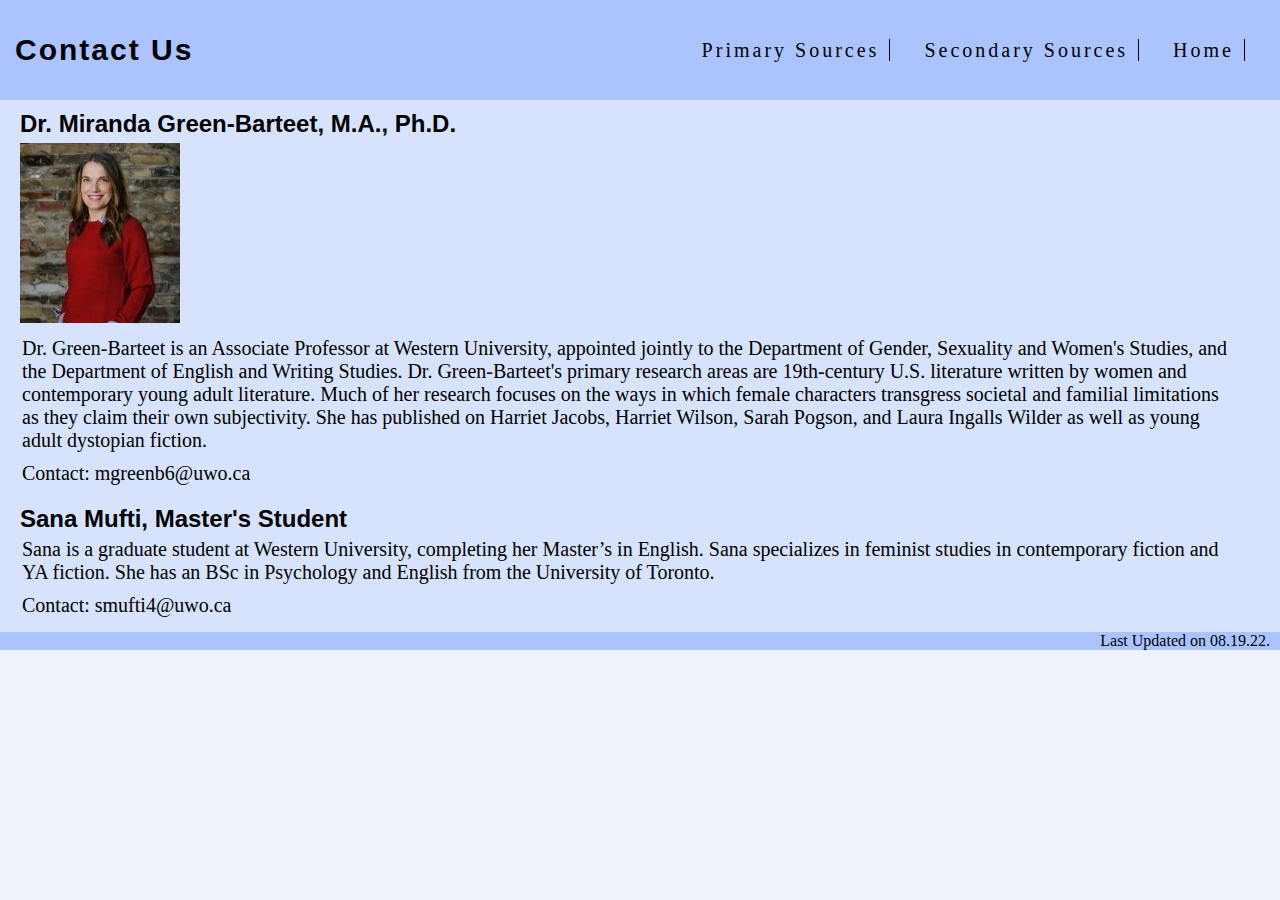
<file: MainPages/contactinfo.html>
<!DOCTYPE html>
<html lang="en">
<head>
    <meta charset="UTF-8">
    <meta http-equiv="X-UA-Compatible" content="IE=edge">
    <meta name="viewport" content="width=device-width, initial-scale=1.0">
    <title>MGB Contact Info</title>

    <link rel="stylesheet" href="../Styles/sources.css">
    <link rel="stylesheet" href="https://cdnjs.cloudflare.com/ajax/libs/font-awesome/4.7.0/css/font-awesome.min.css">
</head>
<body>
    <main>
        <header>
            <div class="wrapper">
                <div class="logo">
                    <h1>
                        <a href="#">Contact Us</a>
                    </h1>
                </div>
                <nav>
                    <a class="screenbuttons" href="/MainPages/PrimaryResources.html">Primary Sources</a>
                    <a class="screenbuttons" href="/MainPages/SecondaryResources.html">Secondary Sources</a>
                    <a class="screenbuttons" href="/index.html">Home</a>
                    <a href="javascript:void(0);" class="icon" onclick="myFunction()">
                        <em class="fa fa-bars menusymbol"></em>
                      </a>
                </nav>
            </div>
        </header>
        <div class="contactinfo">
            <h2 class="cont">
                Dr. Miranda Green-Barteet, M.A., Ph.D.
            </h2>
            <img src="/ThePhotos/Green-Barteet-Headshot.jpg">
            <p class="contact">
                Dr. Green-Barteet is an Associate Professor at Western University, appointed jointly to the Department of Gender, Sexuality and Women's Studies, and the Department of English and Writing Studies. Dr. Green-Barteet's primary research areas are 19th-century U.S. literature written by women and contemporary young adult literature. Much of her research focuses on the ways in which female characters transgress societal and familial limitations as they claim their own subjectivity. She has published on Harriet Jacobs, Harriet Wilson, Sarah Pogson, and Laura Ingalls Wilder as well as young adult dystopian fiction. 
            </p>
            <p class="contact">
                Contact: mgreenb6@uwo.ca
            </p>

            <h2 class="cont">
                Sana Mufti, Master's Student
            </h2>
            <p class="contact">
                Sana is a graduate student at Western University, completing her Master’s in English. Sana specializes in feminist studies in contemporary fiction and YA fiction. She has an BSc in Psychology and English from the University of Toronto. 
            </p>
            <p class="contact">
                Contact: smufti4@uwo.ca
            </p>
        </div>    
    </main>
    <footer>
        Last Updated on 08.19.22.
    </footer>
</body>
</html>
</file>
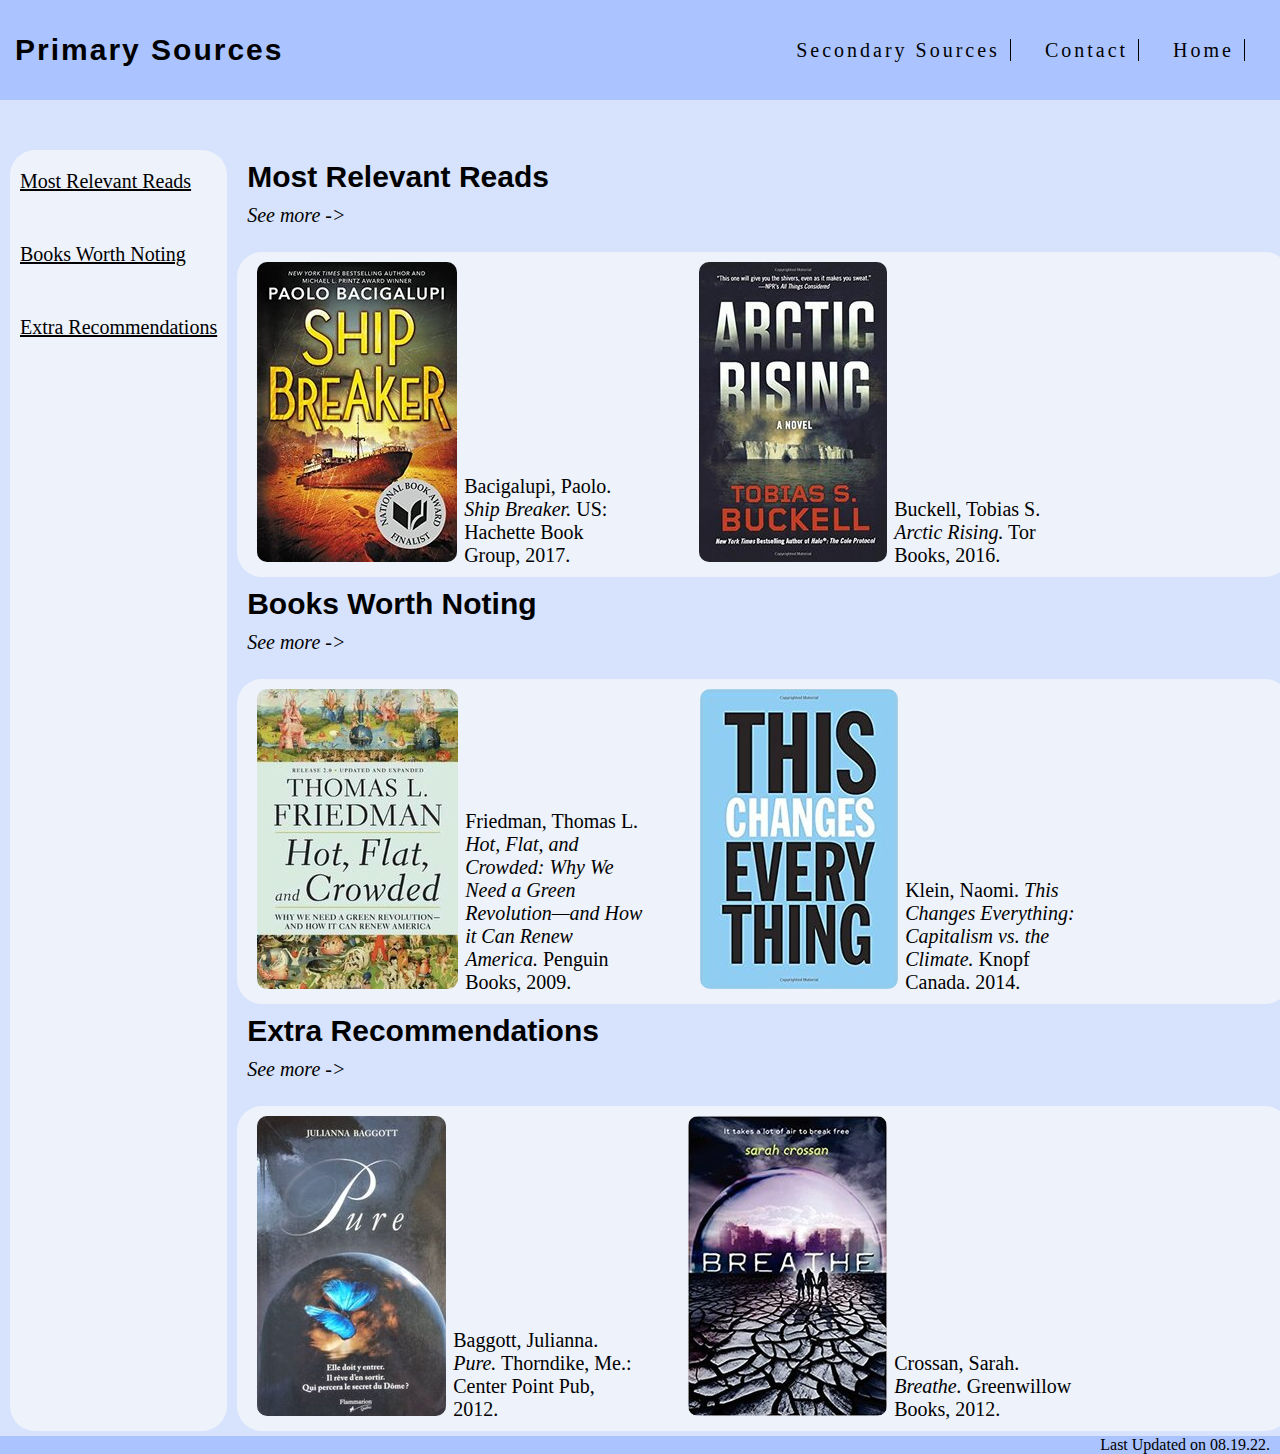
<file: MainPages/PrimaryResources.html>
<!DOCTYPE html>
<html lang="en">
<head>
    <meta charset="UTF-8">
    <meta http-equiv="X-UA-Compatible" content="IE=edge">
    <meta name="viewport" content="width=device-width, initial-scale=1.0">
    <title>PrimarySources</title>

    <link rel="stylesheet" href="../Styles/sources.css">
    <link rel="stylesheet" href="https://cdnjs.cloudflare.com/ajax/libs/font-awesome/4.7.0/css/font-awesome.min.css">
    
</head>
<body>
    <main>
        <header>
            <div class="wrapper">
                <div class="logo">
                    <h1>
                        <a href="#">Primary Sources</a>
                    </h1>
                </div>
                <nav>
                    <a class="screenbuttons" href="/MainPages/SecondaryResources.html">Secondary Sources</a>
                    <a class="screenbuttons" href="/MainPages/contactinfo.html">Contact</a>
                    <a class="screenbuttons" href="/index.html">Home</a>
                    <a href="javascript:void(0);" class="icon" onclick="myFunction()">
                        <em class="fa fa-bars menusymbol"></em>
                      </a>
                </nav>
            </div>
        </header>
        <div class='two-col-flex'>
            <div id='green'>
                <ul>
                    <li><a href="/PrimaryResources/mostrelevant.html">Most Relevant Reads</a></li>
                    <li><a href="/PrimaryResources/otherrelevant.html">Books Worth Noting</a></li>
                    <li><a href="/PrimaryResources/extrareads.html">Extra Recommendations</a></li>
                </ul>
            </div>
            <div id='blue'>
                <div class="mobilewarning">
                    <p class="warning">
                        This database is currently desktop-only. We apologize for the inconvenience. 
                    </p>
                </div>
                <h2>
                    Most Relevant Reads
                </h2>
                <p class="see-more">
                    <a href="/PrimaryResources/mostrelevant.html"><i>See more -></i></a>
                </p>
                <div id="fixed-width-container">
                    <div id="book">
                        <img class="annotation-link" alt="" src="/PrimaryPhotosEdited/rsz_pid0.jpg" data-annotation-id=0>
                        <p>
                            Bacigalupi, Paolo. <i>Ship Breaker.</i> US: Hachette Book Group, 2017.
                        </p>
                        <img class="annotation-link" alt="" src="/PrimaryPhotosEdited/rsz_pid1.jpg" data-annotation-id=1>
                        <p>
                            Buckell, Tobias S. <i>Arctic Rising.</i> Tor Books, 2016.
                        </p>
                    </div>
                </div>
                <h2>
                    Books Worth Noting
                </h2>
                <p class="see-more">
                    <a href="/PrimaryResources/otherrelevant.html"><i>See more -></i></a>
                </p>
                <div id="fixed-width-container">
                    <div id="book">
                        <img class="annotation-link" alt="" src="/PrimaryPhotosEdited/rsz_pid28.jpg" data-annotation-id=28>
                        <p>
                            Friedman, Thomas L. <i>Hot, Flat, and Crowded: Why We Need a Green Revolution—and How it Can Renew America. </i>Penguin Books, 2009.
                        </p>
                        <img class="annotation-link" alt="" src="/PrimaryPhotosEdited/rsz_pid29.jpg" data-annotation-id=29>
                        <p>
                            Klein, Naomi. <i>This Changes Everything: Capitalism vs. the Climate.</i> Knopf Canada. 2014.
                        </p>
                    </div>
                </div>
                <h2>
                    Extra Recommendations  
                </h2>
                <p class="see-more">
                    <a href="/PrimaryResources/extrareads.html"><i>See more -></i></a>
                </p>
                <div id="fixed-width-container">
                    <div id="book">
                        <img class="annotation-link" alt="" src="/PrimaryPhotosEdited/rsz_pid33.jpg" data-annotation-id=33>
                        <p>
                            Baggott, Julianna. <i>Pure.</i> Thorndike, Me.: Center Point Pub, 2012.
                        </p>
                        <img class="annotation-link" alt="" src="/PrimaryPhotosEdited/rsz_pid34.jpg" data-annotation-id=34>
                        <p>
                            Crossan, Sarah. <i>Breathe. </i>Greenwillow Books, 2012.
                        </p>
                    </div>
                </div>

                <!--annotations begin-->

                    <div class="bibliography-entry primary-source" id="bib-entry-0">
                        <span class="author">Bacigalupi, Paolo.</span>
                    
                        <span class="title">Ship Breaker.</span>
                    
                        <span class="location">
                          US: Hachette Book Group, 2017.
                        </span>
                        <span class="find">
                            <a href="https://www.lbyr.com/titles/paolo-bacigalupi/ship-breaker/9780316081689/" target="_blank">Find it here</a>
                        </span>
                        <ul class="annotation">
                          <li>In America’s flooded Gulf Coast region, oil is scarce, but loyalty is scarcer. Grounded oil tankers are being
                            broken
                            down for parts by crews of young people. Nailer, a teenage boy, works the light crew, scavenging for copper
                            wiring
                            just to make quota–and hopefully live to see another day. But when, by luck or by chance, he discovers an
                            exquisite
                            clipper ship beached during a recent hurricane, Nailer faces the most important decision of his life: Strip the
                            ship
                            for all it’s worth or rescue its lone survivor, a beautiful and wealthy girl who could lead him to a better
                            life….”
                            “This thrilling bestseller and National Book Award Finalist is a gritty, high-stakes adventure of a teenage boy
                            faced
                            with conflicting loyalties, set in a dark future America devastated by the forces of climate change.
                            o Bacigalupi remains fixated on real-world problems, specifically climate change and resource depletion.</li>
                        </ul>
                    </div>

                    <div class="bibliography-entry primary-source" id="bib-entry-1">
                        <span class="author">Buckell, Tobias S.</span>
                    
                        <span class="title">Arctic Rising.</span>
                    
                        <span class="location">
                          Tor Books, 2016.
                        </span>
                        <span class="find">
                            <a href="https://www.amazon.ca/Arctic-Rising-Tobias-S-Buckell/dp/0765376296" target="_blank">Find it here</a>
                        </span>
                        <ul class="annotation">
                          <li>Global warming has transformed the Earth, and it's about to get even hotter. The Arctic Ice Cap has all but
                            melted,
                            and the international community is racing desperately to claim the massive amounts of oil beneath the newly
                            accessible
                            ocean. Enter the Gaia Corporation. Its two founders have come up with a plan to roll back global warming.
                            Thousands of
                            tiny mirrors floating in the air can create a giant sunshade, capable of redirecting heat and cooling the
                            earth's
                            surface. They plan to terraform Earth to save it from itself-but in doing so, they have created a superweapon
                            the
                            likes of which the world has never seen. Anika Duncan is an airship pilot for the underfunded United Nations
                            Polar
                            Guard. She's intent on capturing a smuggled nuclear weapon that has made it into the Polar Circle and bringing
                            the
                            smugglers to justice. Anika finds herself caught up in a plot by a cabal of military agencies and corporations
                            who
                            want Gaia Corporation stopped. But when Gaia Corp loses control of their superweapon, it will be Anika who has
                            to
                            decide the future of the world. The nuclear weapon she has risked her life to find is the only thing that can
                            stop
                            the
                            floating sunshade after it falls into the wrong hands.</li>
                        </ul>
                    </div>

                    <div class="bibliography-entry primary-source" id="bib-entry-28">
                        <span class="author">Friedman, Thomas L.</span>
                    
                        <span class="title">Hot, Flat, and Crowded: Why We Need a Green Revolution—and How it
                          Can Renew America.</span>
                    
                        <span class="location">
                          Penguin Books, 2009.
                        </span>
                        <span class="find">
                            <a href="https://www.amazon.com/Hot-Flat-Crowded-Revolution-America/dp/0374166854" target="_blank">Find it here</a>
                        </span>
                        <ul class="annotation">
                          <li>In this brilliant, essential book, Pulitzer Prize-winning author Thomas L. Friedman speaks to America's urgent
                            need
                            for national renewal and explains how a green revolution can bring about both a sustainable environment and a
                            sustainable America. Friedman explains how global warming, rapidly growing populations, and the expansion of the
                            world’s middle class through globalization have produced a dangerously unstable planet--one that is "hot, flat,
                            and
                            crowded." In this Release 2.0 edition, he also shows how the very habits that led us to ravage the natural world
                            led
                            to the meltdown of the financial markets and the Great Recession. Friedman proposes that an ambitious national
                            strategy—which he calls “Geo-Greenism”—is not only what we need to save the planet from overheating; it is what
                            we
                            need to make America healthier, richer, more innovative, more productive, and more secure. The challenge of a
                            sustainable way of life presents the United States with an opportunity not only to rebuild its economy, but to
                            lead
                            the world in radically innovating toward cleaner energy. And it could inspire Americans to something we haven't
                            seen
                            in a long time--nation-building in America--by summoning the intelligence, creativity, and concern for the
                            common
                            good
                            that are our greatest national resources.</li>
                        </ul>
                    </div>

                    <div class="bibliography-entry primary-source" id="bib-entry-29">
                        <span class="author">Klein, Naomi.</span>
                    
                        <span class="title">This Changes Everything: Capitalism vs.</span>
                    
                        <span class="location">
                          the Climate. Knopf Canada. 2014.
                        </span>
                        <span class="find">
                            <a href="https://www.penguinrandomhouse.ca/books/215017/this-changes-everything-by-naomi-klein/9780307402004" target="_blank">Find it here</a>
                        </span>
                        <ul class="annotation">
                          <li>#1 bestseller, winner of the Hilary Weston Writers' Trust Prize for Non-Fiction, and Naomi Klein's most
                            important
                            book yet--about the economic drivers that are warming our planet and how the climate crisis can yet spur
                            economic,
                            cultural and political transformation. Klein argues that our current growth-based economic model is waging war
                            on
                            the
                            life support systems of our planet. Using phenomenal research, she lays out why climate change is not an
                            "issue"--it
                            is a civilizational wake-up call, a powerful message delivered in the language of fires, floods, storms and
                            droughts.
                            Klein attacks the dominant economic policies of deregulated capitalism and endless resource extraction, and
                            brilliantly identifies the threads that connect our failed responses to the crisis--from hard-core climate
                            deniers
                            to
                            celebrity billionaires with messiah complexes, to the reckless quest to engineer the planet--and she reveals how
                            the
                            "Big Green" environmental organizations may be hurting more than helping. She argues that we urgently need an
                            entirely
                            new model of human progress and shows why climate change--with its full economic and moral implications
                            understood--is
                            the most powerful weapon we have ever had in the fight for equality and social justice. Tracing the rise of a
                            bold
                            new
                            resistance movement against extreme energy, she highlights the real solutions emerging in the rubble of our
                            failed
                            systems--solutions that require us to break virtually every rule in the free-market playbook. The climate change
                            debate is about to get a lot hotter.</li>
                        </ul>
                    </div>

                    <div class="bibliography-entry primary-source" id="bib-entry-33">
                        <span class="author">Baggott, Julianna.</span>
                    
                        <span class="title">Pure.</span>
                    
                        <span class="location">
                          Thorndike, Me.: Center Point Pub, 2012.
                        </span>
                        <span class="find">
                            <a href="https://www.goodreads.com/book/show/9680114-pure" target="_blank">Find it here</a>
                        </span>
                        <ul class="annotation">
                          <li>Pressia barely remembers the Detonations or much about life during the Before. In her sleeping cabinet behind
                            the
                            rubble of an old barbershop where she lives with her grandfather, she thinks about what is lost -
                            how the world
                            went
                            from amusement parks, movie theaters, birthday parties, fathers and mothers . . . to ash and dust, scars,
                            permanent
                            burns, and fused, damaged bodies. And now, at an age when everyone is required to turn themselves over to the
                            militia
                            to either be trained as a soldier or, if they are too damaged and weak, to be used as live targets, Pressia can
                            no
                            longer pretend to be small. Pressia is on the run.
                    
                            Burn a Pure and Breathe the Ash . . .
                            There are those who escaped the apocalypse unmarked. Pures. They are tucked safely inside the Dome that protects
                            their
                            healthy, superior bodies. Yet Partridge, whose father is one of the most influential men in the Dome, feels
                            isolated
                            and lonely. Different. He thinks about loss-maybe just because his family is broken; his father is emotionally
                            distant; his brother killed himself; and his mother never made it inside their shelter. Or maybe it's his
                            claustrophobia: his feeling that this Dome has become a swaddling of intensely rigid order. So when a slipped
                            phrase
                            suggests his mother might still be alive, Partridge risks his life to leave the Dome to find her.
                    
                            When Pressia meets Partridge, their worlds shatter all over again.</li>
                        </ul>
                    </div>

                    <div class="bibliography-entry primary-source" id="bib-entry-34">
                        <span class="author">Crossan, Sarah.</span>
                    
                        <span class="title">Breathe.</span>
                    
                        <span class="location">
                          Greenwillow Books, 2012.
                        </span>
                        <span class="find">
                            <a href="https://www.amazon.ca/Breathe-by-Sarah-Crossan-2012-10-02/dp/B01FIWP2LQ" target="_blank">Find it here</a>
                        </span>
                        <ul class="annotation">
                          <li>The world has no air. If you want to survive, you pay to breathe. But what if you can't? And what if you think
                            everything could be different? Three teens will leave everything they know behind in Sarah Crossan's gripping
                            and
                            original dystopian teen novel of danger, longing, and glimmering hope.
                    
                            Ever since the Switch, when the oxygen levels plummeted and most of humanity died, the survivors have been
                            protected
                            in glass domes full of manufactured air. Protected . . . or trapped? Or controlled? Alina's a revolutionary who
                            believes we can save the environment. Quinn's a Premium who's never had to worry about having enough air. His
                            best
                            friend, Bea, is an Auxiliary who's never worried about anything but having enough air. When the three cross
                            paths,
                            they will change everything.</li>
                        </ul>
                    </div>

                <script src="/js/popups.js"></script>
    </main>
    <footer>
        Last Updated on 08.19.22.
    </footer>
</body>
</html>
</file>
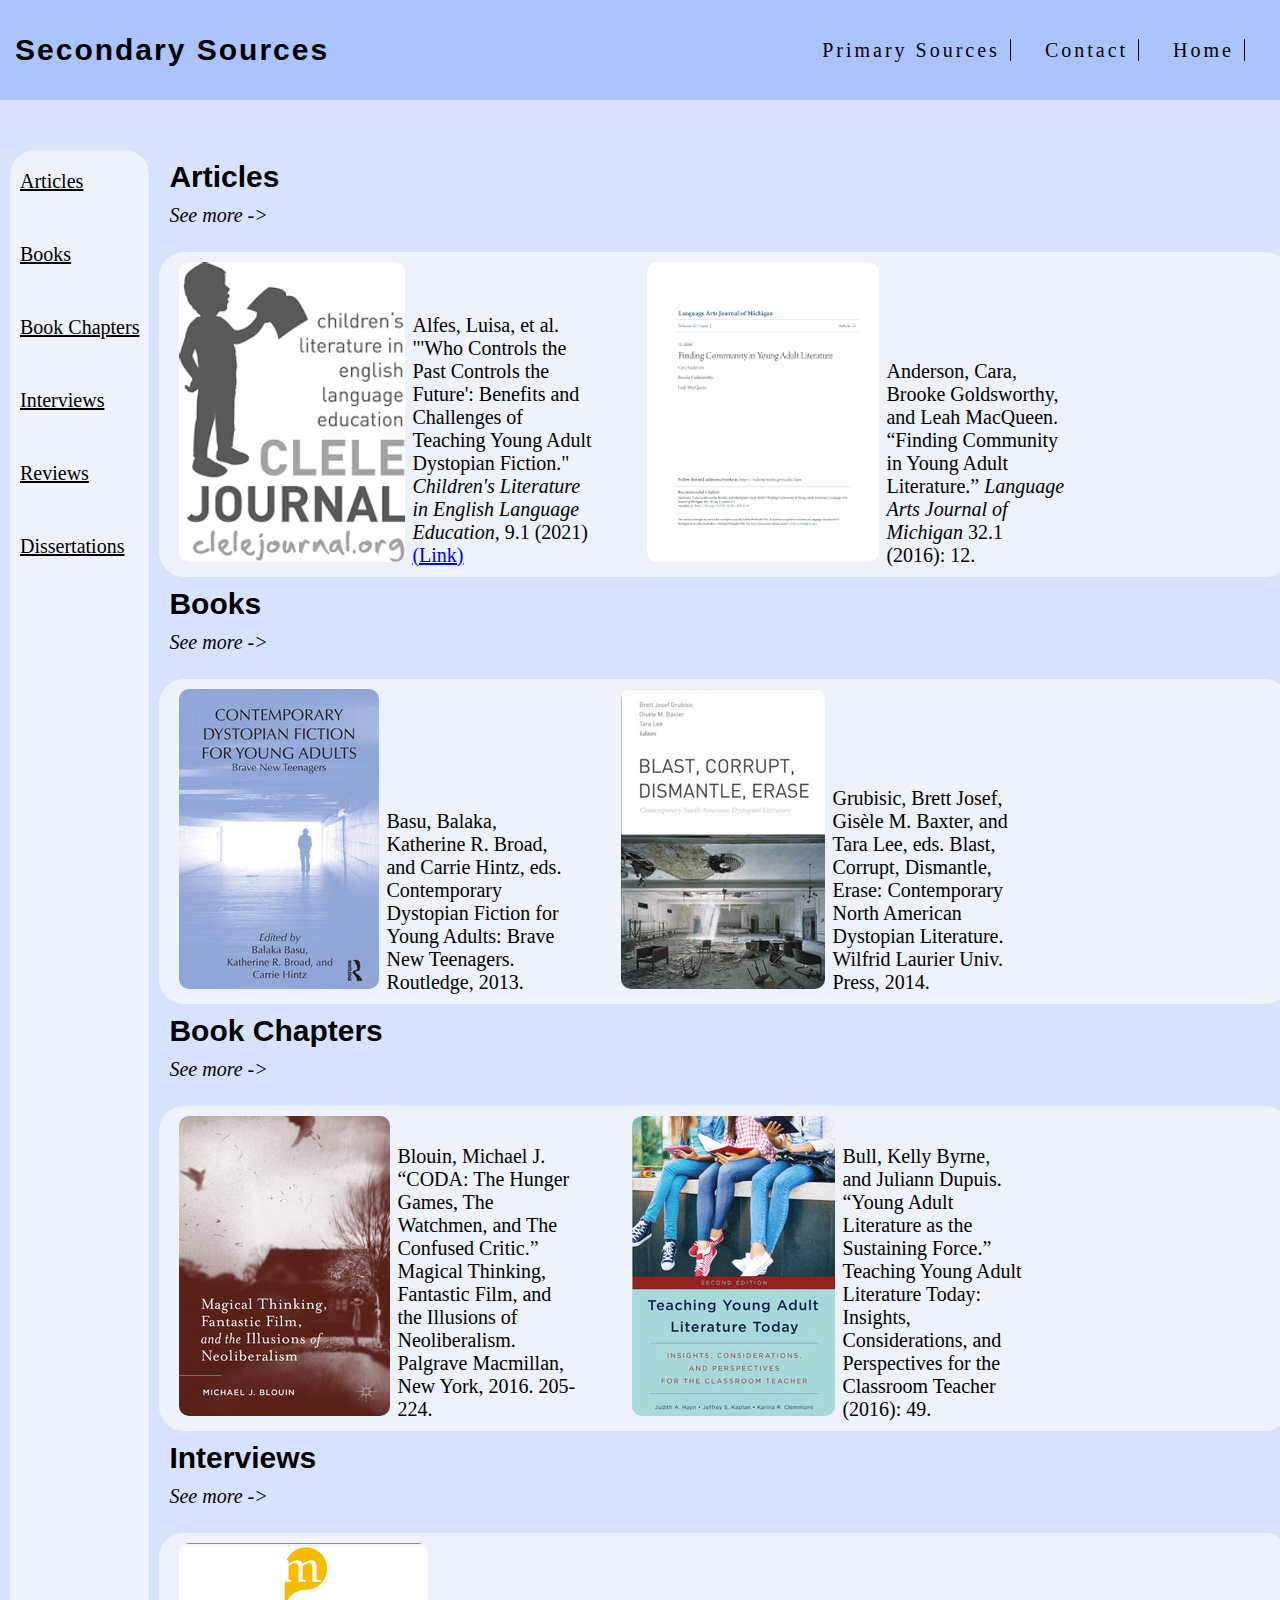
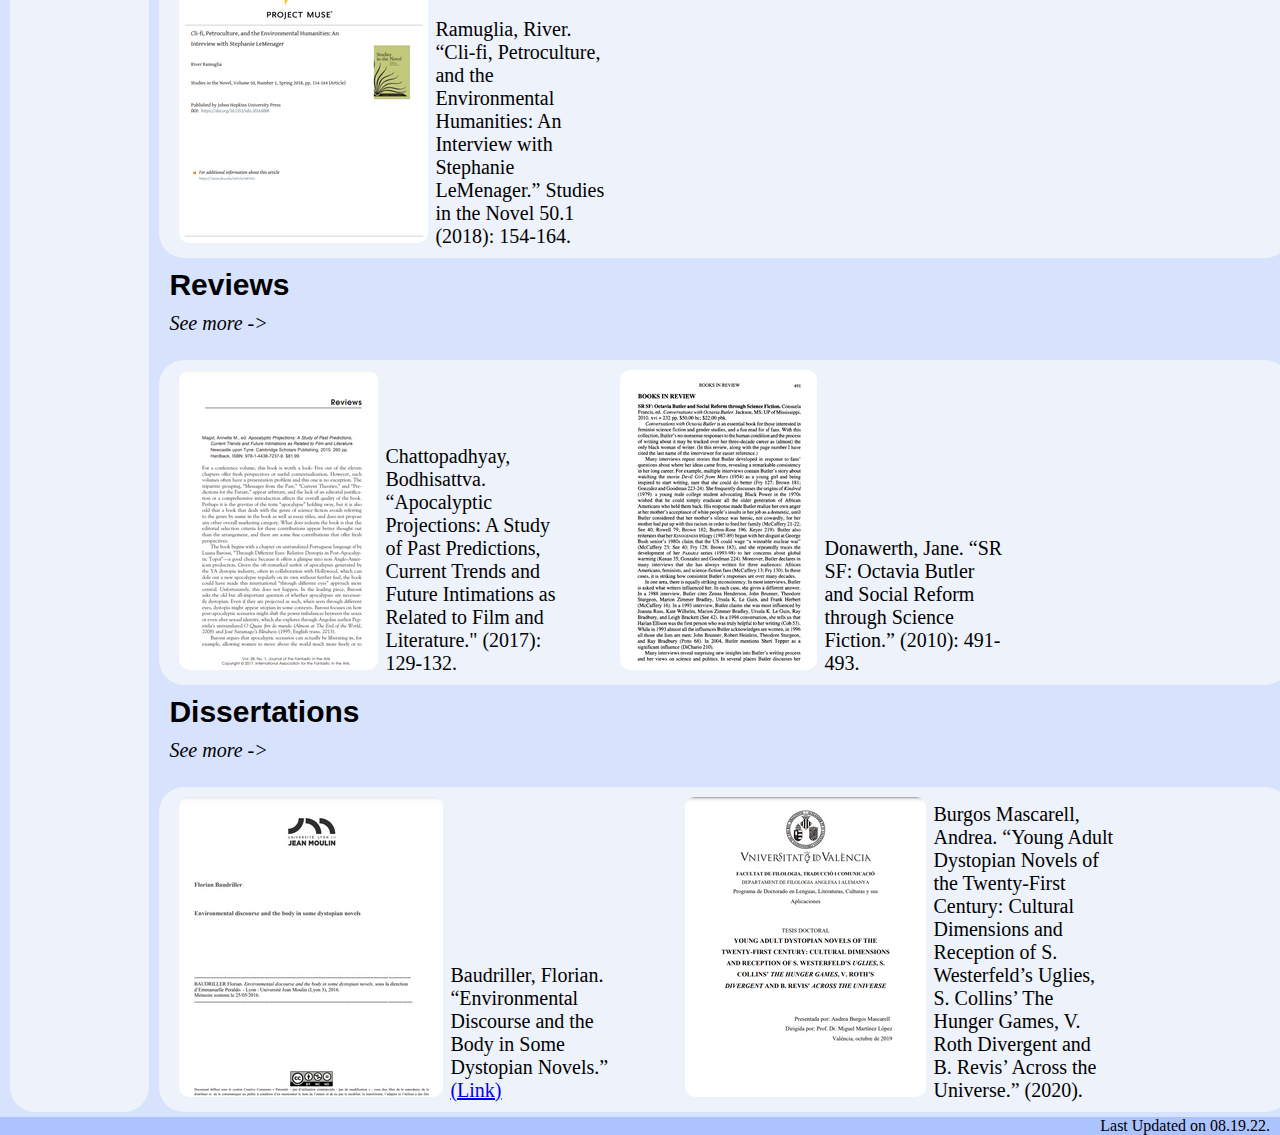
<file: MainPages/SecondaryResources.html>
<!DOCTYPE html>
<html lang="en">
<head>
    <meta charset="UTF-8">
    <meta http-equiv="X-UA-Compatible" content="IE=edge">
    <meta name="viewport" content="width=device-width, initial-scale=1.0">
    <title>SecondarySources</title>

    <link rel="stylesheet" href="../Styles/sources.css">
    <link rel="stylesheet" href="https://cdnjs.cloudflare.com/ajax/libs/font-awesome/4.7.0/css/font-awesome.min.css">
</head>
<body>
    <main>
        <header>
            <div class="wrapper">
                <div class="logo">
                    <h1>
                        <a href="#">Secondary Sources</a>
                    </h1>
                </div>
                <nav>
                    <a class="screenbuttons" href="/MainPages/PrimaryResources.html">Primary Sources</a>
                    <a class="screenbuttons" href="/MainPages/contactinfo.html">Contact</a>
                    <a class="screenbuttons" href="/index.html">Home</a>
                    <a href="javascript:void(0);" class="icon" onclick="myFunction()">
                        <em class="fa fa-bars menusymbol"></em>
                      </a>
                </nav>
            </div>
        </header>
        <div class='two-col-flex'>
            <div id='green'>
                <ul>
                    <li><a href="/SecondaryResources/articles.html">Articles</a></li>
                    <li><a href="/SecondaryResources/books.html">Books</a></li>
                    <li><a href="/SecondaryResources/bookchapters.html">Book Chapters</a></li>
                    <li><a href="/SecondaryResources/interviews.html">Interviews</a></li>
                    <li><a href="/SecondaryResources/reviews.html">Reviews</a></li>
                    <li><a href="/SecondaryResources/dissertations.html">Dissertations</a></li>
                </ul>
            </div>
            <div id='blue'>
                <div class="mobilewarning">
                    <p class="warning">
                        This database is currently desktop-only. We apologize for the inconvenience. 
                    </p>
                </div>
                <h2>
                    Articles
                </h2>
                <p class="see-more">
                    <a href="/SecondaryResources/articles.html"><i>See more -></i></a>
                </p>
                <div id="fixed-width-container">
                    <div id="book">
                        <img class="annotation-link" alt="" src="/TheSourcePhotosEdited/id0.png" data-annotation-id=0>
                        <p>
                            Alfes, Luisa, et al. "'Who Controls the Past Controls the Future': Benefits and Challenges of Teaching Young Adult Dystopian Fiction." <i>Children's Literature in English Language Education,</i> 9.1 (2021) 
                            <a href="https://clelejournal.org/wp-content/uploads/2021/05/CLELE-9.1-Benefits-and-Challenges-of-Teaching-Dystopian-Fiction.pdf">(Link)</a>
                        </p>
                        <img class="annotation-link" alt="" src="/TheSourcePhotosEdited/id1.png" data-annotation-id=1>
                        <p>
                            Anderson, Cara, Brooke Goldsworthy, and Leah MacQueen. “Finding Community in Young Adult Literature.” <i>Language Arts Journal of Michigan </i> 32.1 (2016): 12.
                        </p>
                    </div>
                </div>
                <h2>
                    Books
                </h2>
                <p class="see-more">
                    <a href="/SecondaryResources/books.html"><i>See more -></i></a>
                </p>
                <div id="fixed-width-container">
                    <div id="book">
                        <img class="annotation-link" alt="" src="/TheSourcePhotosEdited/id36.png" data-annotation-id=36>
                        <p>
                            Basu, Balaka, Katherine R. Broad, and Carrie Hintz, eds. Contemporary Dystopian Fiction for Young Adults: Brave New Teenagers. Routledge, 2013.
                        </p>
                        <img class="annotation-link" alt="" src="/TheSourcePhotosEdited/id37.png" data-annotation-id=37>
                        <p>
                            Grubisic, Brett Josef, Gisèle M. Baxter, and Tara Lee, eds. Blast, Corrupt, Dismantle, Erase: Contemporary North American Dystopian Literature. Wilfrid Laurier Univ. Press, 2014.
                        </p>
                    </div>
                </div>
                <h2>
                    Book Chapters 
                </h2>
                <p class="see-more">
                    <a href="/SecondaryResources/bookchapters.html"><i>See more -></i></a>
                </p>
                <div id="fixed-width-container">
                    <div id="book">
                        <img class="annotation-link" alt="" src="/TheSourcePhotosEdited/id45.png" data-annotation-id=45>
                        <p>
                            Blouin, Michael J. “CODA: The Hunger Games, The Watchmen, and The Confused Critic.” Magical Thinking, Fantastic Film, and the Illusions of Neoliberalism. Palgrave Macmillan, New York, 2016. 205-224.
                        </p>
                        <img class="annotation-link" alt="" src="/TheSourcePhotosEdited/id46.png" data-annotation-id=46>
                        <p>
                            Bull, Kelly Byrne, and Juliann Dupuis. “Young Adult Literature as the Sustaining Force.” Teaching Young Adult Literature Today: Insights, Considerations, and Perspectives for the Classroom Teacher (2016): 49.
                        </p>
                    </div>
                </div>
                <h2>
                    Interviews
                </h2>
                <p class="see-more">
                    <a href="/SecondaryResources/interviews.html"><i>See more -></i></a>
                </p>
                <div id="fixed-width-container">
                    <div id="book">
                        <img class="annotation-link" alt="" src="/TheSourcePhotosEdited/id57.png" data-annotation-id=57>
                        <p>
                            Ramuglia, River. “Cli-fi, Petroculture, and the Environmental Humanities: An Interview with Stephanie LeMenager.” Studies in the Novel 50.1 (2018): 154-164.
                        </p>
                    </div>
                </div>
                <h2>
                    Reviews
                </h2>
                <p class="see-more">
                    <a href="/SecondaryResources/reviews.html"><i>See more -></i></a>
                </p>
                <div id="fixed-width-container">
                    <div id="book">
                        <img class="annotation-link" alt="" src="/TheSourcePhotosEdited/id58.png" data-annotation-id=58>
                        <p>
                            Chattopadhyay, Bodhisattva. “Apocalyptic Projections: A Study of Past Predictions, Current Trends and Future Intimations as Related to Film and Literature." (2017): 129-132.
                        </p>
                        <img class="annotation-link" alt="" src="/TheSourcePhotosEdited/id59.png" data-annotation-id=59>
                        <p>
                            Donawerth, Jane. “SR SF: Octavia Butler and Social Reform through Science Fiction.” (2010): 491-493.
                        </p>
                    </div>
                </div>
                <h2>
                    Dissertations
                </h2>
                <p class="see-more">
                    <a href="/SecondaryResources/dissertations.html"><i>See more -></i></a>
                </p>
                <div id="fixed-width-container">
                    <div id="book">
                        <img class="annotation-link" alt="" src="/TheSourcePhotosEdited/id62.png" data-annotation-id=62>
                        <p>
                            Baudriller, Florian. “Environmental Discourse and the Body in Some Dystopian Novels.”
                            <a href="https://scd-resnum.univ-lyon3.fr/out/memoires/langues/2016_baudriller_f.pdf">(Link)</a>
                        </p>
                        <img class="annotation-link" alt="" src="/TheSourcePhotosEdited/id63.png" data-annotation-id=63>
                        <p>
                            Burgos Mascarell, Andrea. “Young Adult Dystopian Novels of the Twenty-First Century: Cultural Dimensions and Reception of S. Westerfeld’s Uglies, S. Collins’ The Hunger Games, V. Roth Divergent and B. Revis’ Across the Universe.” (2020).
                        </p>
                    </div>
                </div>


                <!--annotations begin-->

        
                <div class="full-bibliography-entry bibliography-entry" id="bib-entry-0">
                    <div class="citation">
                      <span class="authors">Alfes, Luisa, et al.</span>
                      <span class="title">“‘Who Controls the Past Controls the Future’: Benefits and Challenges of Teaching Young Adult
                        Dystopian Fiction.”</span>
                      <span class="remaining-citation">Children’s Literature in English Language Education, 9.1 (2021)
                        https://clelejournal.org/wp-content/uploads/2021/05/CLELE-9.1-Benefits-and-Challenges-of-Teaching-Dystopian-Fiction.pdf</span>
                    </div>
                    <div class="annotation">This text focuses on why YA Dystopian and post-apocalypse texts should be taught in schools, and how exposing students to such texts benefits their understanding of the world and politics. Alfes and her team demonstrate the benefits of including YA post-apocalypse and dystopian texts in secondary school curriculums through four case studies. Teachers noticed that the implementation of such texts had the potential of improving language efficiency in students, the texts were versatile and opened intercultural discussion amongst students, thereby broadening their knowledge on thematic ideologies, and exposure to the texts also improved students’ critical thinking skills. This text offers insight into the ways YA literature can be used in academic settings, and how forming an educational framework that targets discussion on climate change through these novels can help improve student engagement on the matter. As demonstrated through the case studies, YA literature has the capacity to not only engage students’ in topics about climate change but to also push them into feeling concern for their planet. As such, understanding ways in which this genre neglects to forefront issues of climate change, and merging it with educational curriculums can help format a potential framework to better connect students with the environment.</div>
                </div>
                <div class="full-bibliography-entry bibliography-entry" id="bib-entry-1">
                    <div class="citation">
                      <span class="authors">Anderson, Cara, Brooke Goldsworthy, and Leah MacQueen.</span>
                      <span class="title">“Finding Community in Young Adult Literature.”</span>
                      <span class="remaining-citation"><i>Language Arts Journal of Michigan </i> 32.1 (2016): 12.</span>
                    </div>
                    <div class="annotation">Summarizing the plots of the four following YA books: Ship Breaker by Paolo Bacigalupi, Ella Minnow Pea by Mark Dunn, The Graveyard Book by Neil Gaiman, and I am Malala by Malala Yousafzai, this essay demonstrates the ways in which themes of community connect students to each other and the novels. The essay focuses on how “[q]uality young adult literature can provide a vehicle for facilitating the exploration of community, its role in young people’s lives, and adolescents’ place within it” (55). In each summary, Anderson, Goldsworthy, and MacQueen focus on elements that the text offers in relation to adolescent identity. In Ship Breaker, for instance, they highlight how morality, interrelationships, and social class differences are few of the many themes evident in the narrative. Ultimately, the essay highlights how young readers can learn and build their own identities through the way the character grows. This essay offers a quick look into the potential ways YA literature can be taught to students in order to forefront complex and intersectional issues such as climate change, or race. By focusing curriculums or conversations on specific themes that are highlighted in the article, youth can better connect with their environment can develop their understanding of complex real-world issues.
                    </div>
                </div>
                <div class="container-no-quote bibliography-entry" id="bib-entry-36">
                    <div class="citation">
                      <span class="authors">Basu, Balaka, Katherine R. Broad, and Carrie Hintz, eds. </span>
                      <span class="title">Contemporary Dystopian Fiction for Young Adults: Brave
                      New Teenagers. </span>
                      <span class="remaining-citation"> Routledge, 2013. </span> 
                    </div>
                    <div class="annotation">In a collection of essays, this book works to see how YA dystopian and post-apocalypse novels are both a source of education and escape for young readers. The essays discuss how the genres “teach serious lessons about the issues faced by humanity, and [offer] readers a pleasurable retreat from their quotidian experience" (5). Basu, Broad, and Hintz’ essay focuses on dystopian fiction and identity politics. Through her analysis of Divergent by Veronica Roth, and Curse Workers Series by Holly Black, the authors work to examine the significance of an “essential self” and the ways in which politics inhibits it. The following sections then focus on body surveillance and space, and how that works with developing identity. Von Mossner and Baccolini’s essay in part two discusses “critical eco-dystopia” through her analysis of the Carbon Diaries. This section would be helpful in understanding how environment and relationship with nature can develop political identities. Finally, part four looks into posthumanism and biotechonologies to see how YA fiction can depict better futures. Their readings focus on how relationships with space, environment, and nature work to build political identities amongst youth. Their discussion on posthumanism as a source of reconciliation between nature and the human highlight alternative ways cli-fi literature can be taught and read to establish a personal and collaborative relationship
                      with the world.</div>
                </div>

                <div class="container-no-quote bibliography-entry" id="bib-entry-37">
                    <div class="citation">
                      <span class="authors"> Grubisic, Brett Josef, Gisèle M. Baxter, and Tara Lee, eds. </span>
                      <span class="title">Blast, Corrupt, Dismantle, Erase: Contemporary North American Dystopian Literature. </span>
                      <span class="remaining-citation">Wilfrid Laurier Univ. Press, 2014. </span>
                    </div>
                    <div class="annotation">This book defines dystopia and post-apocalypse internationally, showcasing the way the term changes from nation to nation. The text delves into the colonial and capitalistic histories that influence the depiction of post-apocalypse and dystopian worlds. Sections including: “The Cultural Logic of Post-Capitalism: Cormac McCarthy’s The Road and Popular Dystopia” by Carl F. Miller, “The Dystopia of the Obsolete”: Lisa Robertson’s Vancouver and the Poetics of Nostalgia” by Paul Stephens, “Post-Frontier and Re-Definition of Space in Tropic of Orange” by Hande Tekdemir, and “Our Posthuman Adolescence: Dystopia, Information Technologies, and the Construction of Subjectivity in M.T. Anderson’s Feed” by Richard Gooding, tackle concepts most relevant to climate change, nature, and identity in dystopias and post-apocalypse fiction. Gooding’s chapter examines the “difficulty of reconciling dystopian pessimism with the traditional hopefulness” of dystopian fiction in M.T. Anderson’s Feed. His close reading of the novel demonstrates how environment, nature, and technology influences the protagonist’s identity and subjectivity. Stephen’s chapter analyzes Lisa Robertson’s poetry and prose to see the ways in which space, nature, and history defines identity. He explores how Robertson uses space to critique “the political mechanisms of capitalist society” and to “resituate [women] historically” by engaging in practices of nostalgia and obsolescence (252). Miller’s chapter analyzes The Road by Cormac McCarthy and argues that the novel’s “depiction of post-capitalism and the loss of a global economy results in a hyper-localized and hopelessly fragmented notion of humanity. In such a way, The Road provides a striking theoretical commentary on the legacy of capitalism and projects an overwhelmingly dystopian view of the loss of popular and consumer culture” (161). The chapter focuses on “whether history can survive the inverse triumph of nature of modernization” (198). The bookoffers multiple close readings of texts that examine human relationship with nature, the posthuman and adolescent identity, as well as the influence of capitalism and post-capitalism in imagined futures.</div>
                </div>

                <div class="full-bibliography-entry bibliography-entry" id="bib-entry-45">
                    <div class="citation">
                      <span class="authors">Blouin, Michael J.</span>
                      <span class="title">“CODA: The Hunger Games, The Watchmen, and The Confused Critic.”</span>
                      <span class="remaining-citation">Magical Thinking, Fantastic Film, and the Illusions of Neoliberalism. Palgrave
                        Macmillan, New York, 2016.
                        205-224.</span>
                    </div>
                    <div class="annotation">Blouin begins his book by considering the ways in which neoliberal agendas inhibit progress from preventing climate change. Chapter 8 focuses on how neoliberalism has formed a “dissonance” between the need for collective action, and “absolute freedom” (205). Using Foucault’s theory on “neoliberal schematics,” Blouin outlines how in the wake “against fascism” members of the school of thought “idolize[d] free thinkers that remain skeptical of solidarity movements,” and as such collectivism became a common antagonist (206). In the move to define neoliberalism, the term itself became ambiguous and convoluted. To this day, confusion surrounding the term has resulted in a conflict in agendas. In his analysis of The Hunger Games, Blouin shows how the trilogy “upholds a neoliberal framework under the illusion of its destruction” (208). He argues that her political journey is only a symptom of neoliberalist ideologies. He considers the implications of depicting such a government and highlights the importance of Katniss’ decision to advocate for a more holistic approach. Blouin contends that her seemingly utopian decision that acknowledges “[g]overnments will never solve the problem of power; a different kind of social arrangement must emerge,” does not separate her from neoliberal thought (210). In fact, he goes on to demonstrate how her decision reinforces individualist freedom that falls in line with neoliberalism instead of offering a collectivist solution, or an alternative framework for the future. Chapter five also argues how economics and politics undermine conversation about climate change through “greenwashing.” As such, Hollywood depictions of climate change are often romanticized, and serious conversation about it is swept under the rug. Blouin contends that the only way to target the issue is to be able to discuss the issue; unless media and literature open dialogue about climate change as it is, awareness will not improve. Blouin’s work offers a reason as to why texts sideline topics of climate change. His research can be helpful in establishing the political underbelly of climate change, and the parasitic nature of neoliberalism.</div>
                </div>

                <div class="full-bibliography-entry bibliography-entry" id="bib-entry-46">
                    <div class="citation">
                      <span class="authors">Bull, Kelly Byrne, and Juliann Dupuis.</span>
                      <span class="title">“Young Adult Literature as the Sustaining Force.”</span>
                      <span class="remaining-citation">Teaching Young Adult Literature Today: Insights, Considerations, and Perspectives
                        for the Classroom Teacher
                        (2016): 49.</span>
                    </div>
                    <div class="annotation">In this chapter, Bull, Byrne, and Dupuis outline the benefits of incorporating YA fiction texts interdisciplinarily in schools. They argue that by using YA literature in different disciplines as a learning tool can better accommodate “reluctant readers” by exposing them to relevant texts and narratives that interest them. Not only will this increase learning but will also allow students to use critical thinking skills in a wide variety of topics, including science. Section 2 of their chapter focuses on environmentalism and the importance of curating a curriculum that connect interdisciplinary concepts to each other and to students’ lives. This section demonstrates how a text can be used to teach both the language arts and science so that students are able to receive a multimodal form of learning and deeper understanding of the topic. The authors draw out a framework using Ship Breaker by Paolo Bacigalupi as an example of how a potential curriculum could look. They focus on questions that broaden students’ understanding and motivation to learn further about the subject. This text will be particularly helpful in providing insights as to how using YA apocalypse novels to discuss topics of climate change and environmentalism will be beneficial in an academic setting. Using fiction narratives to teach students about real life problems can help target the very impending issue about climate change.</div>
                </div>

                <div class="full-bibliography-entry bibliography-entry" id="bib-entry-57">
                    <div class="citation">
                      <span class="authors">Ramuglia, River.</span>
                      <span class="title">“Cli-fi, Petroculture, and the Environmental Humanities: An Interview with Stephanie
                        LeMenager.”</span>
                      <span class="remaining-citation">Studies in the Novel 50.1 (2018): 154-164.</span>
                    </div>
                    <div class="annotation">In this interview, Stephanie LeManger delves into the importance of cli-fi, and its influence in mainstream social activism and awareness. She discusses how cli-fi in pop culture in particular has opened conversation in the mainstream as well as academia about issues on climate change. LeManger contends that the inclusion of cli-fi in academia and mainstream has demonstrated the impact that fiction literature has on social change, advocating for or against political climates, and mediating social crises. She claims that cli-fi novels and films is a “gateway” towards social action. LeManger considers the absences evident in cli-fi literature, as well as our understanding of posthumanism (and the exclusion of Indigenous philosophies). She argues that “academic writing … is also a form of vitality … [and] that it is social action.” The interview tackles the process of writing, reading dystopian texts. It gives insight into the ways in which academica can beutilized as a form for social activism, and the importance of using these texts to better educate the general population.</div>
                </div>
                  
                <div class="container-no-quote bibliography-entry" id="bib-entry-58">
                    <div class="citation">
                      <span class="authors">Chattopadhyay, Bodhisattva. </span>
                      <span class="title"> “Apocalyptic Projections: A Study of Past Predictions, Current Trends and Future
                      Intimations as Related to Film and Literature." </span>
                      <span class="remaining-citation">(2017): 129-132. </span>
                    </div>
                    <div class="annotation">Chattopadhyay’s review of “Apocalyptic Projections: A Study of Past Predictions, Current Trends and Future Intimations as Related to Film and Literature” focuses on how the author, Anette Magid, outlines the freedom that YA apocalypse fiction offers for imagining alternative futures. Although this article is not directly connected to the topic of climate change, it does provide an alternative intersectional framework that can be used to examine reasons and potential resolutions for the issue. For instance, Magid’s analysis of culture and eugenics (or definition of what it means to be human) can be used to examine the ways in which the posthuman might play a part in understanding issues of climate change. Essays such as Julian Cornell’s “Getting the Doomsday We Deserve: Rolan Emmerich’s 2012 and the Neoliberal Disaster Film” provide an “ambitious … attempt to couple themes of climate change disaster film with eroding American economic hegemony.” This essay focuses on how “the American disaster film is inherently conservative, even when it invokes the wider globe,” which “provides a useful if indirect insight into the changing face of sf as a genre.” Essays within the book offer insight into the issues of Western monopolies on media and narrative portrayals of the post-apocalypse, and what a potential global approach could look like. Chattopadhyay emphasizes that the “collection could have worked better with a reduced selection” but will still “make a useful companion for courses on apocalypses and dystopias.” As such, Magid’s collection of essays provide a useful foundation with various perspectives to understand the complex nature of YA narratives.</div>
                </div>

                <div class="full-bibliography-entry bibliography-entry" id="bib-entry-59">
                    <div class="citation">
                      <span class="authors">Donawerth, Jane.</span>
                      <span class="title">“SR SF: Octavia Butler and Social Reform through Science Fiction.”</span>
                      <span class="remaining-citation">(2010): 491-493.</span>
                    </div>
                    <div class="annotation">Donawerth’s review of Octavia Butler’s conversation on writing science fiction gives insight into how the genre was used to drive forth social reform. In the collection of interviews with Octavia Butler, the book “offers a good overview of the inconsistencies in Butler’s representation of herself.” Although Donaweth laments that the book is not organized chronologically and does not include oral interviews with Butler, it is still a great resource to understand Butler’s writing process. The collection gives insight as to how she uses multiple disciplines and targets multiple audiences to acknowledge and act against social injustices. Butler believes “that she views novels as ‘preaching’” and that through her novels, she can reform the human race from its “destructive biological urges.” Interviews on texts such as Kindred, or The Parable of the Sower, for instance, offer insight into how and why Butler chose to represent race, gender, and climate change the way that she did in her narratives. Understanding her intent and use of the sf genre to motivate change and action will better connect readers to the importance of narratives in terms of political action.</div>
                </div>

                <div class="full-bibliography-entry bibliography-entry" id="bib-entry-62">
                    <div class="citation">
                      <span class="authors">Baudriller, Florian.</span>
                      <span class="title">“Environmental Discourse and the Body in Some Dystopian Novels.”</span>
                      <span
                        class="remaining-citation">https://scd-resnum.univ-lyon3.fr/out/memoires/langues/2016_baudriller_f.pdf</span>
                    </div>
                    <div class="annotation">Baudriller examines the importance and politicization of sci-fi over the ages. He argues that sci-fi has offered an abundance of narratives that tackle complex issues and conversations while also being accessible to the general population. He then considers the significance of dystopian novels in the understanding of current socio-political conversations. He notes a growing shift dystopian narratives where the “dull” and “idle” city-life is presented in comparison to the “wild” nature (10). He argues that “[t]he experience of nature is personal in these narratives” (11). His first chapter examines the “consequences of human hubris on the human body integrity” and the advocation to “return to the natural world” (13). This dissertation includes multiple chapters on nature, environment, and the human body. Baudriller examines the ways in which dystopian and post-apocalypse novels sever the human body from nature, how the environment is depicted in these novels and the effects of such depictions, and how deprivation of a natural earth (because it has been devastated by climate change) results in the shift towards an artificial nature. Baudriller’s chapters one and two, specifically, will be helpful in establishing a framework as to how discussions of climate change are portrayed in this genre. Using his analysis on The Uglies, for instance, could be helpful with determining the implications of severing ties with nature. Baudriller mentions but does not go in-depth about the effects of narratives that hinge on climate change but do not discuss it, such as when he analyzes The Road by Cormac McCarthy. As such, the text leaves room to discuss the implications of skirting around topics of climate change.</div>
                </div>

                <div class="full-bibliography-entry bibliography-entry" id="bib-entry-63">
                    <div class="citation">
                      <span class="authors">Burgos Mascarell, Andrea.</span>
                      <span class="title">“Young Adult Dystopian Novels of the Twenty-First Century: Cultural Dimensions and Reception
                        of S. Westerfeld’s Uglies, S. Collins’ The Hunger Games, V. Roth Divergent and B. Revis’ Across the
                        Universe.”</span>
                      <span class="remaining-citation">(2020).</span>
                    </div>
                    <div class="annotation">In her thesis, Burgos Mascarell discusses the emerging young adult dystopian science-fiction genre, and its importance in current socio-political landscapes. She contends that “[u]nlike other narrative genres, utopian and dystopian fiction is highly related to sociology and politics.” Analyzing the following trilogies: The Hunger Games by Suzanne Collins, Uglies by Scott Westerfield, Divergent by Veronica Roth, and Across the Universe by Beth Revis, Burgos Mascarell examines the cultural, social, and psychological effects of each narrative on adolescent readers. She determines how narratives work to imitate and influence real life events, and readers’ understanding of their own worlds. This text focuses on the ways in which YA literature presents opportunity to take political action. Through the reflection of real-world events, these texts can be utilized to teach children how to engage with complex topics relevant to their own lives. Burgos Mascarell’s work outlines how YA dystopian literature offers a psychological and sociologically fulfilling experience that connects readers to both the fiction world and real-life.</div>
                </div>

            </div>
          </div>
    </main>
    <script src="/js/popups.js"></script>
    <footer>
        Last Updated on 08.19.22.
    </footer>
</body>
</html>
</file>
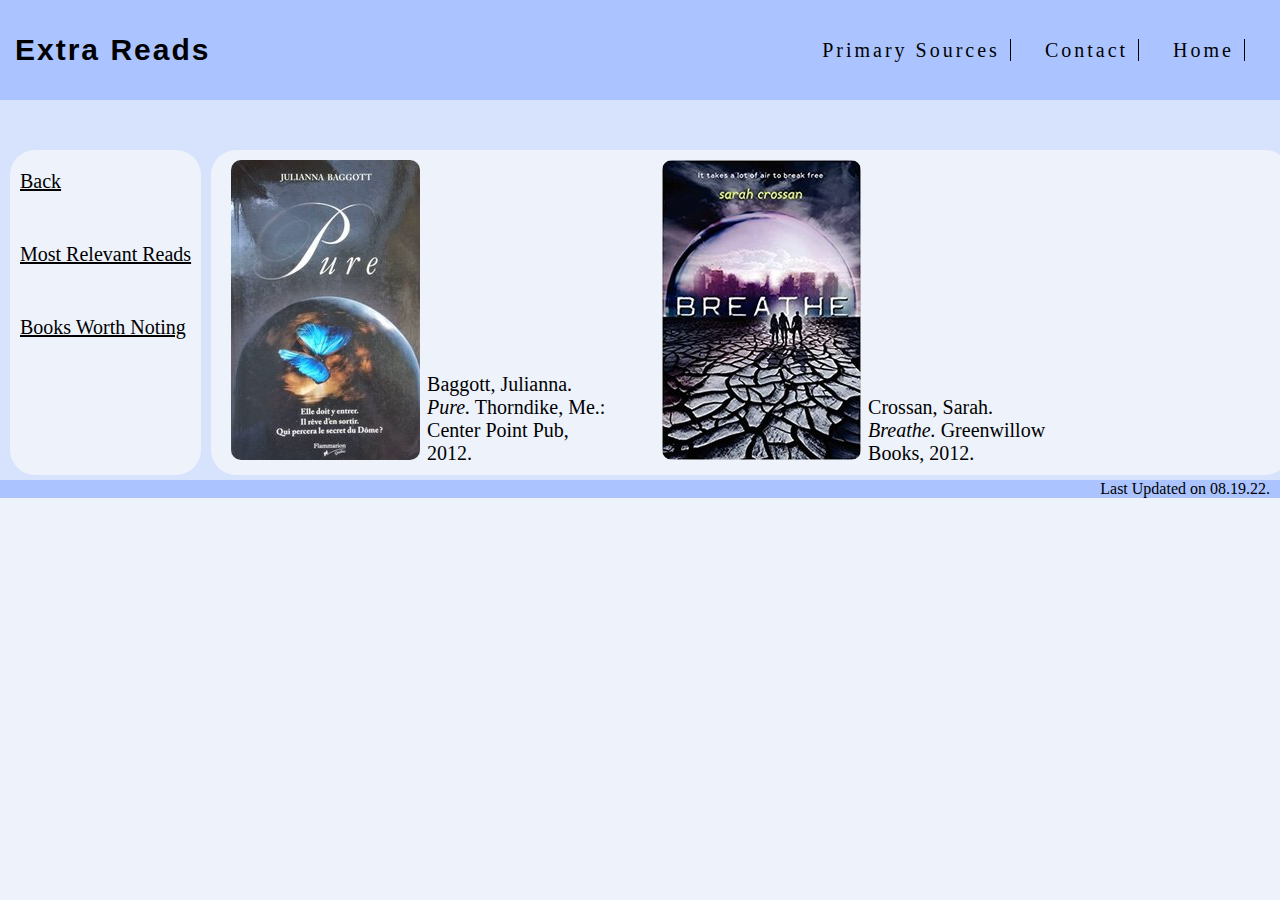
<file: PrimaryResources/extrareads.html>
<!DOCTYPE html>
<html lang="en">
<head>
    <meta charset="UTF-8">
    <meta http-equiv="X-UA-Compatible" content="IE=edge">
    <meta name="viewport" content="width=device-width, initial-scale=1.0">
    <title>ExtraReads</title>

    <link rel="stylesheet" href="../Styles/sources.css">
    <link rel="stylesheet" href="https://cdnjs.cloudflare.com/ajax/libs/font-awesome/4.7.0/css/font-awesome.min.css">
</head>
<body>
    <main>
        <header>
            <div class="wrapper">
                <div class="logo">
                    <h1>
                        <a href="#">Extra Reads</a>
                    </h1>
                </div>
                <nav>
                    <a class="screenbuttons" href="/MainPages/PrimaryResources.html">Primary Sources</a>
                    <a class="screenbuttons" href="/MainPages/contactinfo.html">Contact</a>
                    <a class="screenbuttons" href="/index.html">Home</a>
                    <a href="javascript:void(0);" class="icon" onclick="myFunction()">
                        <em class="fa fa-bars menusymbol"></em>
                      </a>
                </nav>
            </div>
        </header>
        <div class='two-col-flex'>
            <div id='green'>
                <ul>
                    <li><a href="/MainPages/PrimaryResources.html">Back</a></li>
                    <li><a href="/PrimaryResources/mostrelevant.html">Most Relevant Reads</a></li>
                    <li><a href="/PrimaryResources/otherrelevant.html">Books Worth Noting</a></li>
                </ul>
            </div>
            <div id='blue'>

                <div id="fixed-width-container">
                    <div id="book">
                        <img class="annotation-link" alt="" src="/PrimaryPhotosEdited/rsz_pid33.jpg" data-annotation-id=33>
                        <p>
                            Baggott, Julianna. <i>Pure.</i> Thorndike, Me.: Center Point Pub, 2012.
                        </p>
                        <img class="annotation-link" alt="" src="/PrimaryPhotosEdited/rsz_pid34.jpg" data-annotation-id=34>
                        <p>
                            Crossan, Sarah. <i>Breathe. </i>Greenwillow Books, 2012.
                        </p>
                    </div>
                </div>

            <!--annotations begin-->

            <div class="bibliography-entry primary-source" id="bib-entry-33">
                <span class="author">Baggott, Julianna.</span>
            
                <span class="title">Pure.</span>
            
                <span class="location">
                  Thorndike, Me.: Center Point Pub, 2012.
                </span>
                <span class="find">
                    <a href="https://www.goodreads.com/book/show/9680114-pure" target="_blank">Find it here</a>
                </span>
                <ul class="annotation">
                  <li>Pressia barely remembers the Detonations or much about life during the Before. In her sleeping cabinet behind
                    the
                    rubble of an old barbershop where she lives with her grandfather, she thinks about what is lost -
                    how the world
                    went
                    from amusement parks, movie theaters, birthday parties, fathers and mothers . . . to ash and dust, scars,
                    permanent
                    burns, and fused, damaged bodies. And now, at an age when everyone is required to turn themselves over to the
                    militia
                    to either be trained as a soldier or, if they are too damaged and weak, to be used as live targets, Pressia can
                    no
                    longer pretend to be small. Pressia is on the run.
            
                    Burn a Pure and Breathe the Ash . . .
                    There are those who escaped the apocalypse unmarked. Pures. They are tucked safely inside the Dome that protects
                    their
                    healthy, superior bodies. Yet Partridge, whose father is one of the most influential men in the Dome, feels
                    isolated
                    and lonely. Different. He thinks about loss-maybe just because his family is broken; his father is emotionally
                    distant; his brother killed himself; and his mother never made it inside their shelter. Or maybe it's his
                    claustrophobia: his feeling that this Dome has become a swaddling of intensely rigid order. So when a slipped
                    phrase
                    suggests his mother might still be alive, Partridge risks his life to leave the Dome to find her.
            
                    When Pressia meets Partridge, their worlds shatter all over again.</li>
                </ul>
            </div>

            <div class="bibliography-entry primary-source" id="bib-entry-34">
                <span class="author">Crossan, Sarah.</span>
            
                <span class="title">Breathe.</span>
            
                <span class="location">
                  Greenwillow Books, 2012.
                </span>
                <span class="find">
                    <a href="https://www.amazon.ca/Breathe-by-Sarah-Crossan-2012-10-02/dp/B01FIWP2LQ" target="_blank">Find it here</a>
                </span>
                <ul class="annotation">
                  <li>The world has no air. If you want to survive, you pay to breathe. But what if you can't? And what if you think
                    everything could be different? Three teens will leave everything they know behind in Sarah Crossan's gripping
                    and
                    original dystopian teen novel of danger, longing, and glimmering hope.
            
                    Ever since the Switch, when the oxygen levels plummeted and most of humanity died, the survivors have been
                    protected
                    in glass domes full of manufactured air. Protected . . . or trapped? Or controlled? Alina's a revolutionary who
                    believes we can save the environment. Quinn's a Premium who's never had to worry about having enough air. His
                    best
                    friend, Bea, is an Auxiliary who's never worried about anything but having enough air. When the three cross
                    paths,
                    they will change everything.</li>
                </ul>
            </div>

        <script src="/js/popups.js"></script>
    </main>
    <footer>
        Last Updated on 08.19.22.
    </footer>
    </body>
</html>
</file>
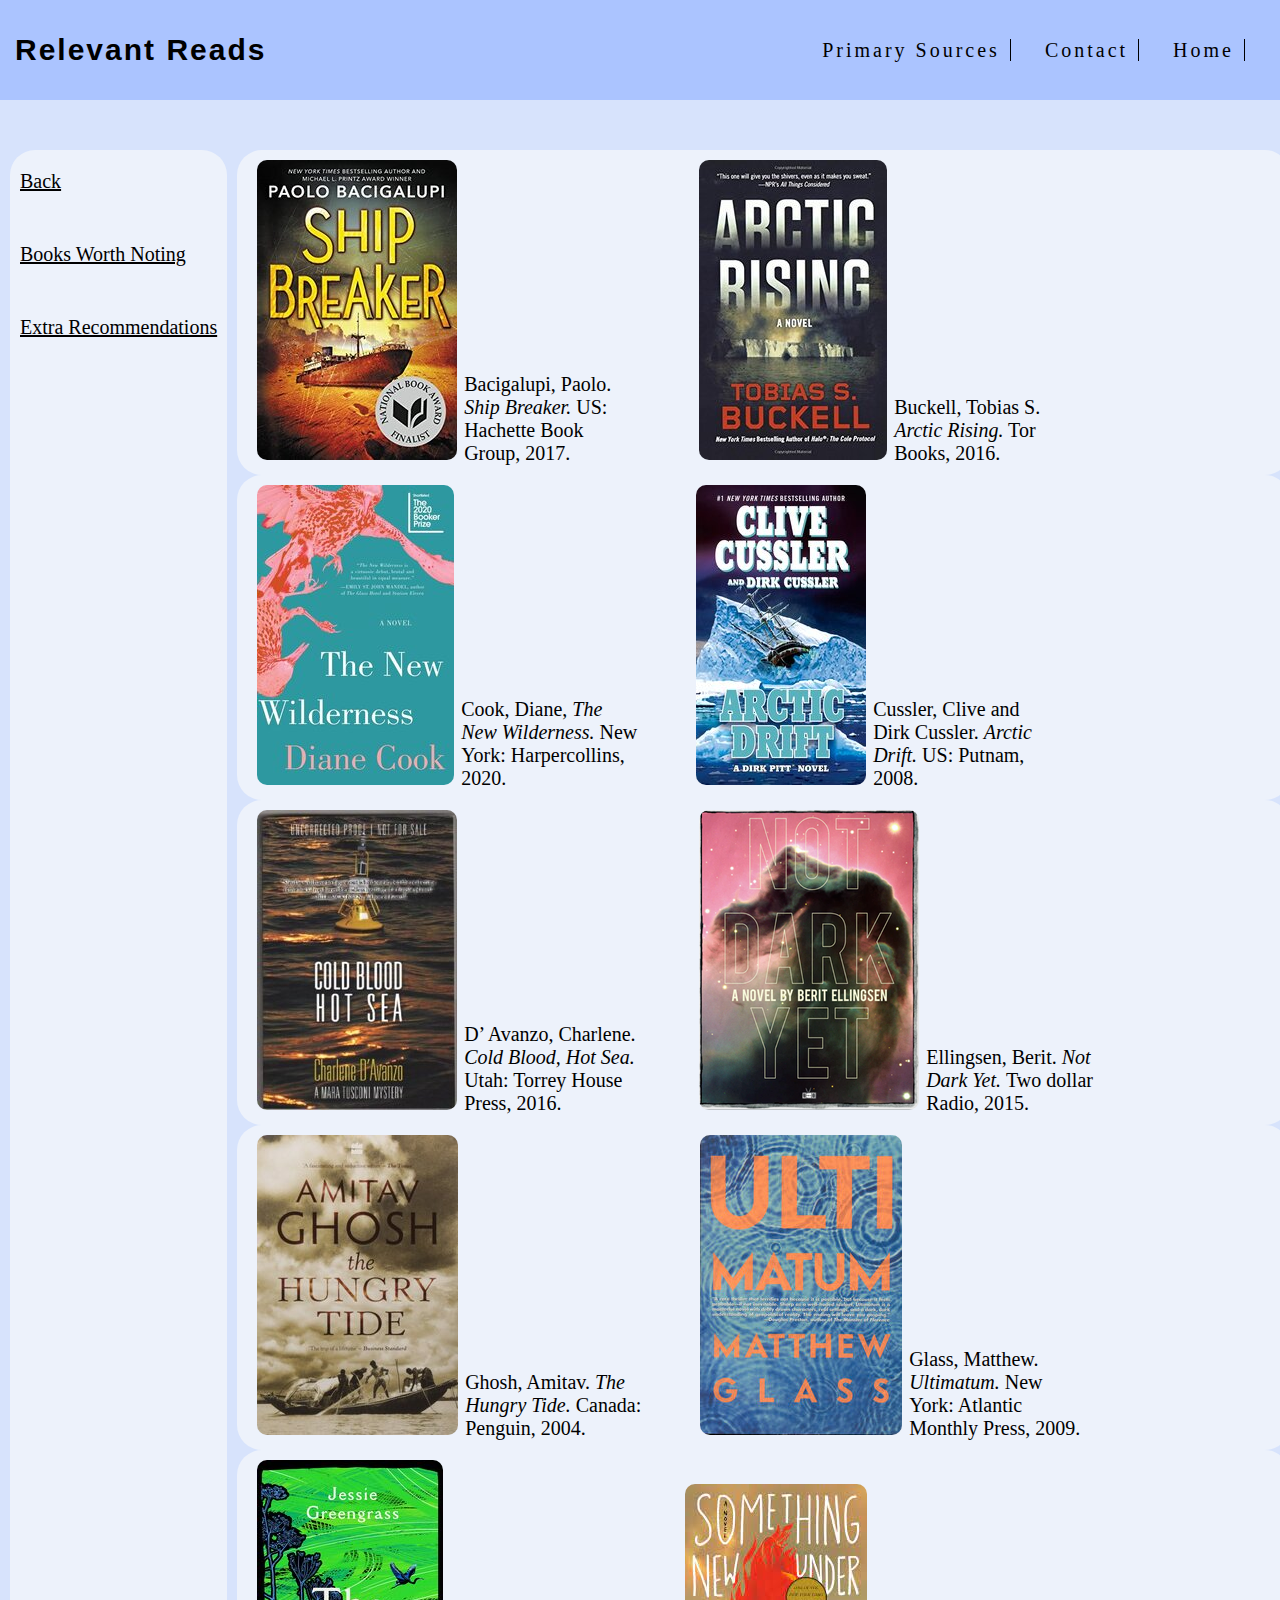
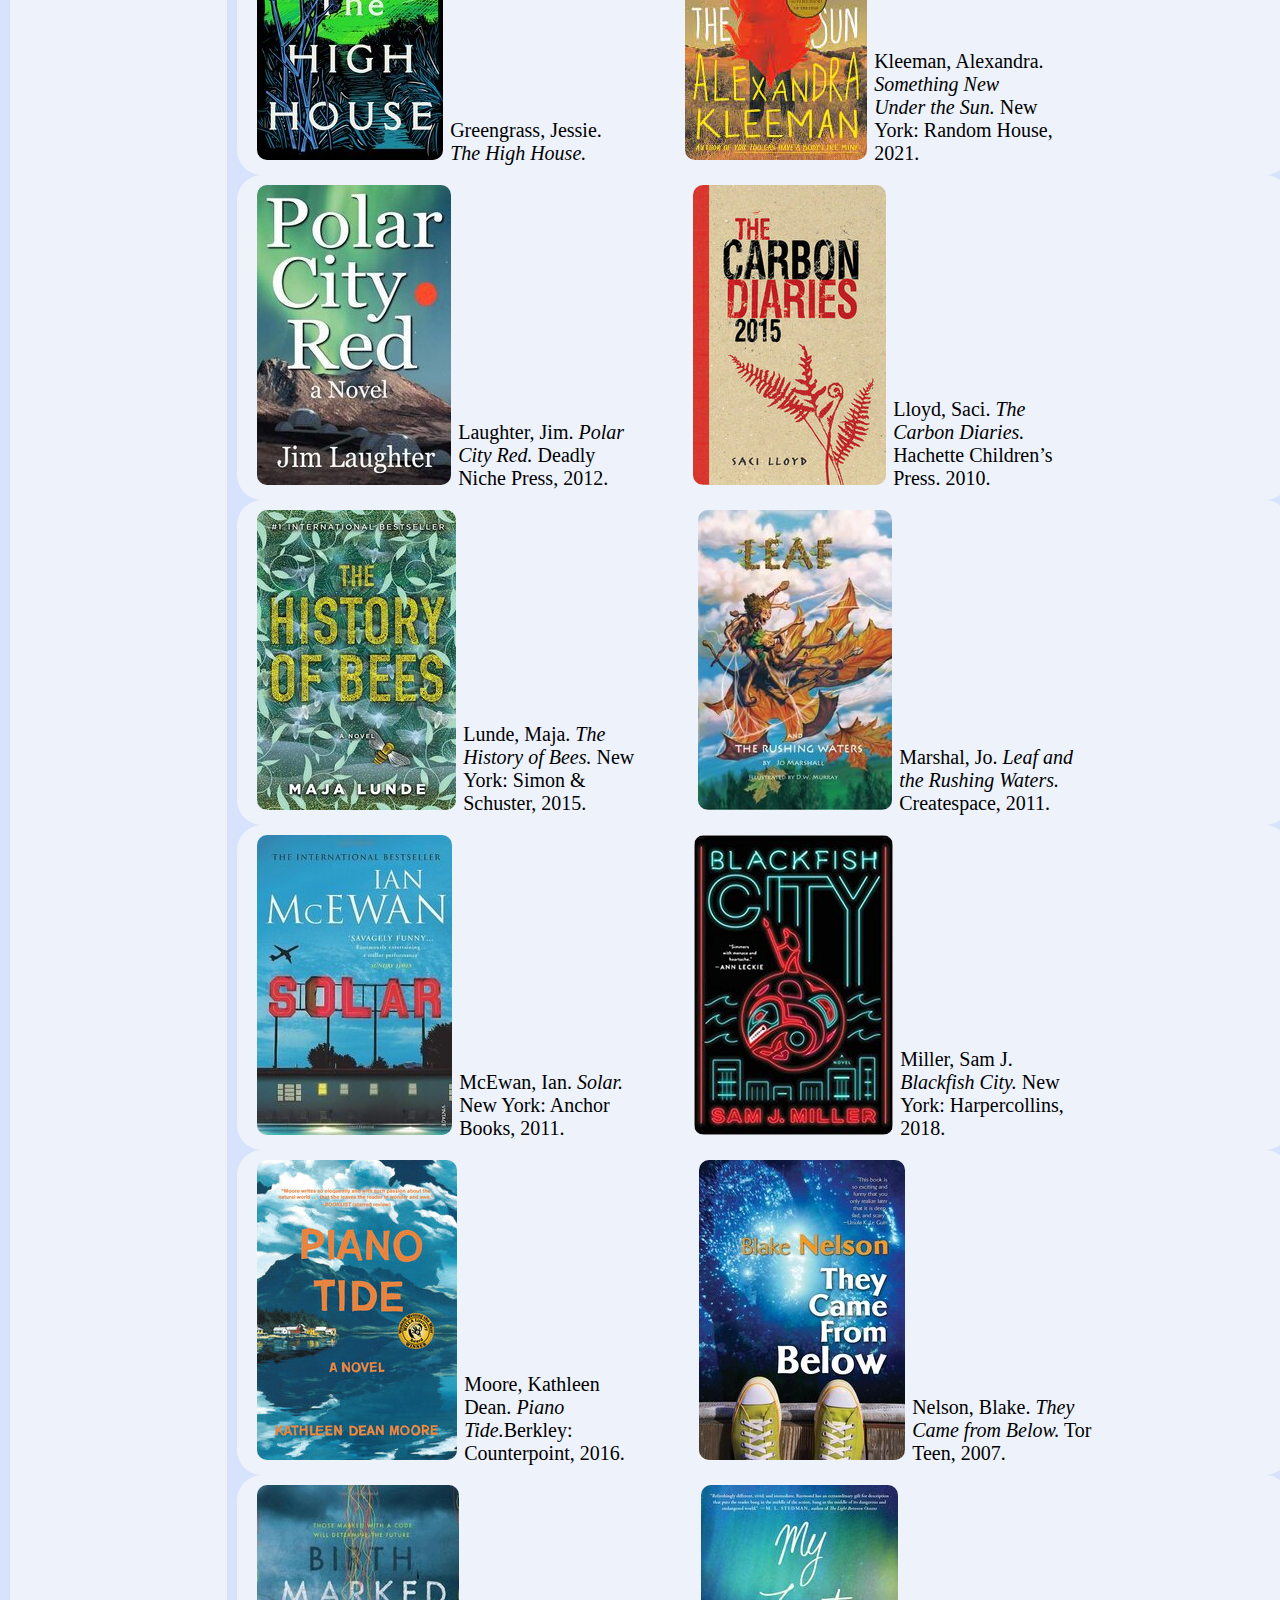
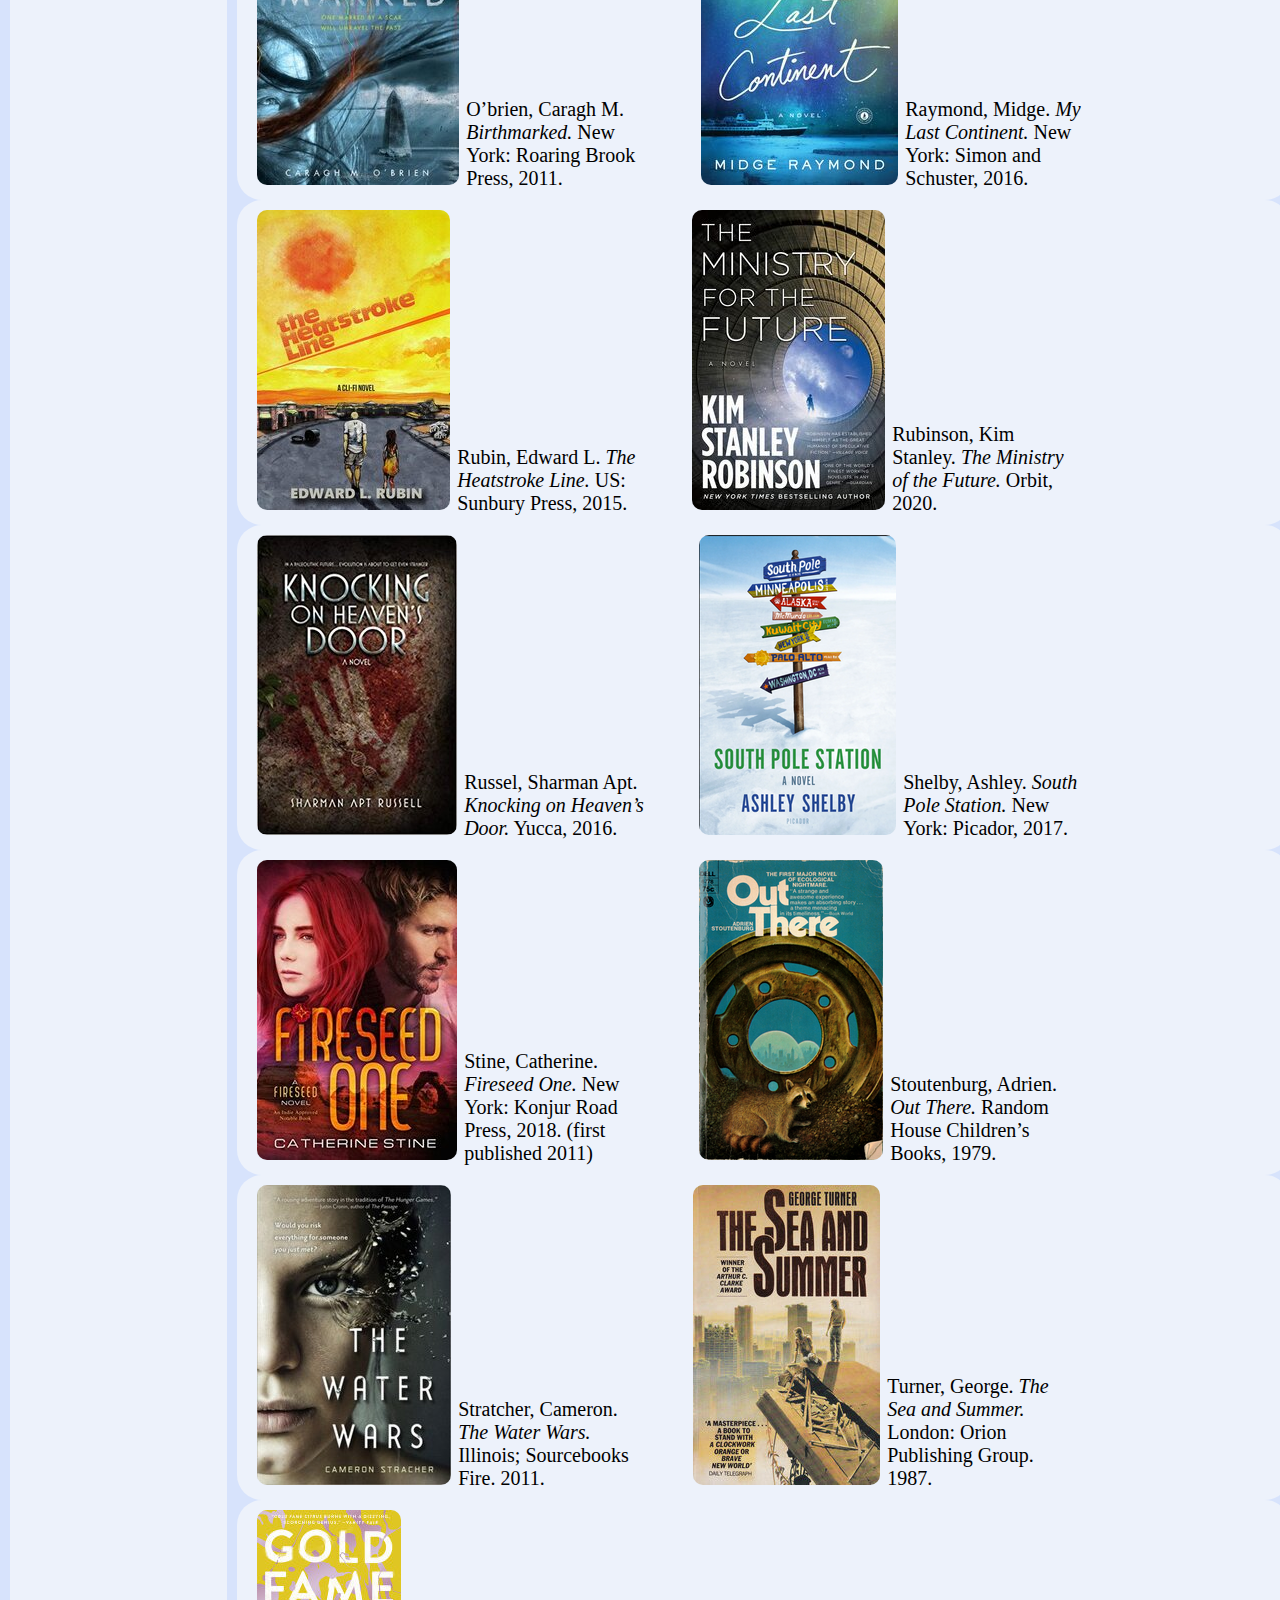
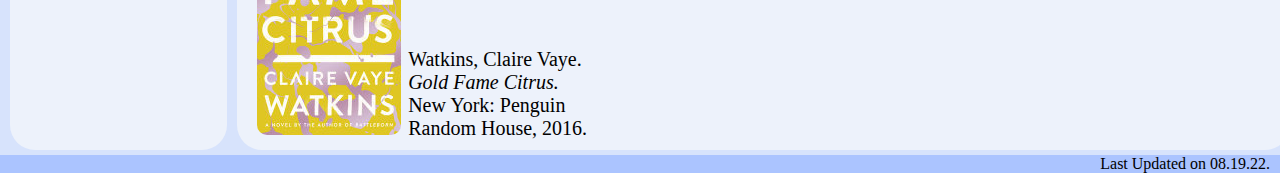
<file: PrimaryResources/mostrelevant.html>
<!DOCTYPE html>
<html lang="en">
<head>
    <meta charset="UTF-8">
    <meta http-equiv="X-UA-Compatible" content="IE=edge">
    <meta name="viewport" content="width=device-width, initial-scale=1.0">
    <title>MostRelevant</title>

    <link rel="stylesheet" href="../Styles/sources.css">
    <link rel="stylesheet" href="https://cdnjs.cloudflare.com/ajax/libs/font-awesome/4.7.0/css/font-awesome.min.css">
</head>
<body>
    <main>
        <header>
            <div class="wrapper">
                <div class="logo">
                    <h1>
                        <a href="#">Relevant Reads</a>
                    </h1>
                </div>
                <nav>
                    <a class="screenbuttons" href="/MainPages/PrimaryResources.html">Primary Sources</a>
                    <a class="screenbuttons" href="/MainPages/contactinfo.html">Contact</a>
                    <a class="screenbuttons" href="/index.html">Home</a>
                    <a href="javascript:void(0);" class="icon" onclick="myFunction()">
                        <em class="fa fa-bars menusymbol"></em>
                      </a>
                </nav>
            </div>
        </header>
        <div class='two-col-flex'>
            <div id='green'>
                <ul>
                    <li><a href="/MainPages/PrimaryResources.html">Back</a></li>
                    <li><a href="/PrimaryResources/otherrelevant.html">Books Worth Noting</a></li>
                    <li><a href="/PrimaryResources/extrareads.html">Extra Recommendations</a></li>
                </ul>
            </div>
            <div id='blue'>

                <div id="fixed-width-container">
                    <div id="book">
                        <img class="annotation-link" alt="" src="/PrimaryPhotosEdited/rsz_pid0.jpg" data-annotation-id=0>
                        <p>
                            Bacigalupi, Paolo. <i>Ship Breaker. </i>US: Hachette Book Group, 2017.
                        </p>
                        <img class="annotation-link" alt="" src="/PrimaryPhotosEdited/rsz_pid1.jpg" data-annotation-id=1>
                        <p>
                            Buckell, Tobias S. <i>Arctic Rising.</i> Tor Books, 2016. 
                        </p>
                    </div>
                </div>
               
                <div id="fixed-width-container">
                    <div id="book">
                        <img class="annotation-link" alt="" src="/PrimaryPhotosEdited/rsz_pid2.jpg" data-annotation-id=2>
                        <p>
                            Cook, Diane, <i>The New Wilderness. </i>New York: Harpercollins, 2020.
                        </p>
                        <img class="annotation-link" alt="" src="/PrimaryPhotosEdited/rsz_pid3.jpg" data-annotation-id=3>
                        <p>
                            Cussler, Clive and Dirk Cussler. <i>Arctic Drift. </i>US: Putnam, 2008.
                        </p>
                    </div>
                </div>
                
                <div id="fixed-width-container">
                    <div id="book">
                        <img class="annotation-link" alt="" src="/PrimaryPhotosEdited/rsz_pid4.jpg" data-annotation-id=4>
                        <p>
                            D’ Avanzo, Charlene. <i>Cold Blood, Hot Sea. </i>Utah: Torrey House Press, 2016.
                        </p>
                        <img class="annotation-link" alt="" src="/PrimaryPhotosEdited/rsz_pid5.png" data-annotation-id=5>
                        <p>
                            Ellingsen, Berit. <i>Not Dark Yet. </i>Two dollar Radio, 2015.
                        </p>
                    </div>
                </div>
                
                <div id="fixed-width-container">
                    <div id="book">
                        <img class="annotation-link" alt="" src="/PrimaryPhotosEdited/rsz_pid6.jpg" data-annotation-id=6>
                        <p>
                            Ghosh, Amitav. <i>The Hungry Tide. </i>Canada: Penguin, 2004.
                        </p>
                        <img class="annotation-link" alt="" src="/PrimaryPhotosEdited/rsz_pid7.jpg" data-annotation-id=7>
                        <p>
                            Glass, Matthew. <i>Ultimatum. </i>New York: Atlantic Monthly Press, 2009. 
                        </p>
                    </div>
                </div>
               
                <div id="fixed-width-container">
                    <div id="book">
                        <img class="annotation-link" alt="" src="/PrimaryPhotosEdited/rsz_pid8.jpg" data-annotation-id=8>
                        <p>
                            Greengrass, Jessie.<i> The High House. </i>
                        </p>
                        <img class="annotation-link" alt="" src="/PrimaryPhotos/pid9.jpg" data-annotation-id=9>
                        <p>
                            Kleeman, Alexandra. <i>Something New Under the Sun. </i>New York: Random House, 2021.
                        </p>
                    </div>
                </div>

                <div id="fixed-width-container">
                    <div id="book">
                        <img class="annotation-link" alt="" src="/PrimaryPhotosEdited/rsz_pid10.jpg" data-annotation-id=10>
                        <p>
                            Laughter, Jim. <i>Polar City Red. </i>Deadly Niche Press, 2012.
                        </p>
                        <img class="annotation-link" alt="" src="/PrimaryPhotosEdited/rsz_pid11.jpg" data-annotation-id=11>
                        <p>
                            Lloyd, Saci. <i>The Carbon Diaries.</i> Hachette Children’s Press. 2010.
                        </p>
                    </div>
                </div>

                <div id="fixed-width-container">
                    <div id="book">
                        <img class="annotation-link" alt="" src="/PrimaryPhotosEdited/rsz_pid12.jpg" data-annotation-id=12>
                        <p>
                            Lunde, Maja. <i>The History of Bees.</i> New York: Simon & Schuster, 2015.
                        </p>
                        <img class="annotation-link" alt="" src="/PrimaryPhotosEdited/rsz_pid13.jpg" data-annotation-id=13>
                        <p>
                            Marshal, Jo. <i>Leaf and the Rushing Waters. </i>Createspace, 2011.
                        </p>
                    </div>
                </div>

                <div id="fixed-width-container">
                    <div id="book">
                        <img class="annotation-link" alt="" src="/PrimaryPhotosEdited/rsz_pid14.jpg" data-annotation-id=14>
                        <p>
                            McEwan, Ian. <i>Solar. </i>New York: Anchor Books, 2011.
                        </p>
                        <img class="annotation-link" alt="" src="/PrimaryPhotosEdited/rsz_pid15.jpg" data-annotation-id=15>
                        <p>
                            Miller, Sam J. <i>Blackfish City.</i> New York: Harpercollins, 2018.

                        </p>
                    </div>
                </div>

                <div id="fixed-width-container">
                    <div id="book">
                        <img class="annotation-link" alt="" src="/PrimaryPhotosEdited/rsz_pid35.jpg" data-annotation-id=35>
                        <p>
                            Moore, Kathleen Dean. <i>Piano Tide.</i>Berkley: Counterpoint, 2016.
                        </p>
                        <img class="annotation-link" alt="" src="/PrimaryPhotosEdited/rsz_pid16.jpg" data-annotation-id=16>
                        <p>
                            Nelson, Blake. <i>They Came from Below.</i> Tor Teen, 2007.
                        </p>
                    </div>
                </div>

                <div id="fixed-width-container">
                    <div id="book">
                        <img class="annotation-link" alt="" src="/PrimaryPhotosEdited/rsz_pid17.jpg" data-annotation-id=17>
                        <p>
                            O’brien, Caragh M. <i>Birthmarked. </i>New York: Roaring Brook Press, 2011.                        
                        </p>
                        <img class="annotation-link" alt="" src="/PrimaryPhotosEdited/rsz_pid18.jpg" data-annotation-id=18>
                        <p>
                            Raymond, Midge. <i>My Last Continent.</i> New York: Simon and Schuster, 2016.
                        </p>
                    </div>
                </div>

                <div id="fixed-width-container">
                    <div id="book">
                        <img class="annotation-link" alt="" src="/PrimaryPhotosEdited/rsz_pid19.jpg" data-annotation-id=19>
                        <p>
                            Rubin, Edward L. <i>The Heatstroke Line.</i> US: Sunbury Press, 2015.                       
                        </p>
                        <img class="annotation-link" alt="" src="/PrimaryPhotosEdited/rsz_pid20.jpg" data-annotation-id=20>
                        <p>
                            Rubinson, Kim Stanley.<i> The Ministry of the Future. </i>Orbit, 2020.
                        </p>
                    </div>
                </div>

                <div id="fixed-width-container">
                    <div id="book">
                        <img class="annotation-link" alt="" src="/PrimaryPhotosEdited/rsz_pid21.jpg" data-annotation-id=21>
                        <p>
                            Russel, Sharman Apt. <i>Knocking on Heaven’s Door.</i> Yucca, 2016.                    
                        </p>
                        <img class="annotation-link" alt="" src="/PrimaryPhotosEdited/rsz_pid22.png" data-annotation-id=22>
                        <p>
                            Shelby, Ashley. <i>South Pole Station.</i> New York: Picador, 2017.
                        </p>
                    </div>
                </div>

                <div id="fixed-width-container">
                    <div id="book">
                        <img class="annotation-link" alt="" src="/PrimaryPhotosEdited/rsz_pid23.jpg" data-annotation-id=23>
                        <p>
                            Stine, Catherine. <i>Fireseed One.</i> New York: Konjur Road Press, 2018. (first published 2011)                       
                        </p>
                        <img class="annotation-link" alt="" src="/PrimaryPhotosEdited/rsz_pid24.png" data-annotation-id=24>
                        <p>
                            Stoutenburg, Adrien. <i>Out There. </i>Random House Children’s Books, 1979.
                        </p>
                    </div>
                </div>

                <div id="fixed-width-container">
                    <div id="book">
                        <img class="annotation-link" alt="" src="/PrimaryPhotosEdited/rsz_pid25.jpg" data-annotation-id=25>
                        <p>
                            Stratcher, Cameron. <i>The Water Wars. </i>Illinois; Sourcebooks Fire. 2011.                    
                        </p>
                        <img class="annotation-link" alt="" src="/PrimaryPhotosEdited/rsz_pid26.jpg" data-annotation-id=26>
                        <p>
                            Turner, George. <i>The Sea and Summer.</i> London: Orion Publishing Group. 1987.
                        </p>
                    </div>
                </div>

                <div id="fixed-width-container">
                    <div id="book">
                        <img class="annotation-link" alt="" src="/PrimaryPhotos/pid27.jpg" data-annotation-id=27>
                        <p>
                            Watkins, Claire Vaye. <i>Gold Fame Citrus.</i> New York: Penguin Random House, 2016.                      
                        </p>
                    </div>
                </div>

            <!--annotations begin-->

            <html>

                <head>
                  <style>
                    .title {
                      font-style: italic;
                    }
                
                  </style>
                </head>
                
                <div class="bibliography-entry primary-source" id="bib-entry-0">
                    <span class="author">Bacigalupi, Paolo.</span>
                
                    <span class="title">Ship Breaker.</span>
                
                    <span class="location">
                      US: Hachette Book Group, 2017.
                    </span>
                    <span class="find">
                      <a href="https://www.lbyr.com/titles/paolo-bacigalupi/ship-breaker/9780316081689/" target="_blank">Find it here</a>
                    </span>
                    <ul class="annotation">
                      <li>In America’s flooded Gulf Coast region, oil is scarce, but loyalty is scarcer. Grounded oil tankers are being
                        broken
                        down for parts by crews of young people. Nailer, a teenage boy, works the light crew, scavenging for copper
                        wiring
                        just to make quota–and hopefully live to see another day. But when, by luck or by chance, he discovers an
                        exquisite
                        clipper ship beached during a recent hurricane, Nailer faces the most important decision of his life: Strip the
                        ship
                        for all it’s worth or rescue its lone survivor, a beautiful and wealthy girl who could lead him to a better
                        life….”
                        “This thrilling bestseller and National Book Award Finalist is a gritty, high-stakes adventure of a teenage boy
                        faced
                        with conflicting loyalties, set in a dark future America devastated by the forces of climate change.
                        o Bacigalupi remains fixated on real-world problems, specifically climate change and resource depletion.</li>
                    </ul>
                </div>

                <div class="bibliography-entry primary-source" id="bib-entry-1">
                    <span class="author">Buckell, Tobias S.</span>
                
                    <span class="title">Arctic Rising.</span>
                
                    <span class="location">
                      Tor Books, 2016. (female)
                    </span>
                    <span class="find">
                      <a href="https://www.amazon.ca/Arctic-Rising-Tobias-S-Buckell/dp/0765376296" target="_blank">Find it here</a>
                    </span>
                    <ul class="annotation">
                      <li>Global warming has transformed the Earth, and it's about to get even hotter. The Arctic Ice Cap has all but
                        melted,
                        and the international community is racing desperately to claim the massive amounts of oil beneath the newly
                        accessible
                        ocean. Enter the Gaia Corporation. Its two founders have come up with a plan to roll back global warming.
                        Thousands of
                        tiny mirrors floating in the air can create a giant sunshade, capable of redirecting heat and cooling the
                        earth's
                        surface. They plan to terraform Earth to save it from itself-but in doing so, they have created a superweapon
                        the
                        likes of which the world has never seen. Anika Duncan is an airship pilot for the underfunded United Nations
                        Polar
                        Guard. She's intent on capturing a smuggled nuclear weapon that has made it into the Polar Circle and bringing
                        the
                        smugglers to justice. Anika finds herself caught up in a plot by a cabal of military agencies and corporations
                        who
                        want Gaia Corporation stopped. But when Gaia Corp loses control of their superweapon, it will be Anika who has
                        to
                        decide the future of the world. The nuclear weapon she has risked her life to find is the only thing that can
                        stop
                        the
                        floating sunshade after it falls into the wrong hands.</li>
                    </ul>
                </div>

                <div class="bibliography-entry primary-source" id="bib-entry-2">
                    <span class="author">Cook, Diane,.</span>
                
                    <span class="title">The New Wilderness.</span>
                
                    <span class="location">
                      New York: Harpercollins, 2020
                
                    </span>
                    <span class="find">
                      <a href="https://www.harpercollins.ca/9780062333131/the-new-wilderness/" target="_blank">Find it here</a>
                    </span>
                    <ul class="annotation">
                      <li>Bea’s five-year-old daughter, Agnes, is slowly wasting away, consumed by the smog and pollution of the
                        overdeveloped
                        metropolis that most of the population now calls home. If they stay in the city, Agnes will die. There is only
                        one
                        alternative: the Wilderness State, the last swath of untouched, protected land, where people have always been
                        forbidden. Until now. Bea, Agnes, and eighteen others volunteer to live in the Wilderness State, guinea pigs in
                        an
                        experiment to see if humans can exist in nature without destroying it. Living as nomadic hunter-gatherers, they
                        slowly
                        and painfully learn to survive in an unpredictable, dangerous land, bickering and battling for power and control
                        as
                        they betray and save one another. But as Agnes embraces the wild freedom of this new existence, Bea realizes
                        that
                        saving her daughter’s life means losing her in a different way. The farther they get from civilization, the more
                        their
                        bond is tested in astonishing and heartbreaking ways. At once a blazing lament of our contempt for nature and a
                        deeply
                        humane portrayal of motherhood and what it means to be human, The New Wilderness is an extraordinary novel from
                        a
                        one-of-a-kind literary force.</li>
                    </ul>
                </div>

                <div class="bibliography-entry primary-source" id="bib-entry-3">
                    <span class="author">Cussler, Clive and Dirk Cussler.</span>
                
                    <span class="title">Arctic Drift.</span>
                
                    <span class="location">
                      US: Putnam, 2008.
                    </span>
                    <span class="find">
                      <a href="https://www.cusslerbooks.com/book-display.php?ISBN=0425231453&TITLE=Arctic%20Drift" target="_blank">Find it here</a>
                    </span>
                    <ul class="annotation">
                      <li>A potential breakthrough discovery to reverse global warming... a series of unexplained sudden deaths in
                        British
                        Columbia... a rash of international incidents between the United States and one of its closest allies that
                        threatens
                        to erupt into an actual shooting war... NUMA director Dirk Pitt and his children, Dirk Jr. and Summer, have
                        reason
                        to
                        believe there's a connection here somewhere, but they also know they have very little time to find it before
                        events
                        escalate out of control. Their only real clue might just be a mysterious silvery mineral traced to a long-ago
                        expedition in search of the fabled Northwest Passage. But no one survived from that doomed mission, captain and
                        crew
                        perished to a man?and if Pitt and his colleague Al Giordino aren't careful, the very same fate may await them.
                        When an
                        act of sabotage aims to slow down a technological breakthrough in an American clean energy, it puts the United
                        States
                        on the brink of war with one of its closest allies. Tension boils on the homefronnt, too, as gas prices surge to
                        an
                        all-time high. To prevent global catastrophe, Dirk Pitt and his children, Dirk Jr. and Summer, must piece
                        together
                        what little records remain of the initial experiment. They may not know how it was done, but they know what
                        their
                        scientists were trying to accomplish: a solution for global warming. Their only real clue might just be a
                        mysterious
                        silvery mineral traced to a long-ago expedition in search of the fabled Northwest Passage. But no one survived
                        from
                        that doomed mission. And if Pitt, his family, and his buddy Al Giordino aren’t careful, the very same fate may
                        await
                        them… and the world.</li>
                    </ul>
                </div>

                <div class="bibliography-entry primary-source" id="bib-entry-4">
                    <span class="author">D’ Avanzo, Charlene.</span>
                
                    <span class="title">Cold Blood, Hot Sea.</span>
                
                    <span class="location">
                      Utah: Torrey House Press, 2016.
                    </span>
                    <span class="find">
                      <a href="https://www.biblio.com/book/cold-blood-hot-sea-davanzo-charlene/d/975215873" target="_blank">Find it here</a>
                    </span>
                    <ul class="annotation">
                      <li>When a colleague is killed aboard the research vessel Intrepid, oceanographer Mara Tusconi believes it’s no
                        accident. As she investigates, Mara becomes entangled in a scheme involving powerful energy executives with much
                        to
                        lose if her department colleagues continue their climate change research. Mara’s career—and life—is on the line,
                        threatened by intrigue as big and dark as the ocean. Cold Blood, Hot Sea showcases the effects of climate change
                        on a
                        particular industry, presenting a range of opinions and attitudes.</li>
                    </ul>
                </div>

                <div class="bibliography-entry primary-source" id="bib-entry-5">
                    <span class="author">Ellingsen, Berit.</span>
                
                    <span class="title">Not Dark Yet.</span>
                
                    <span class="location">
                      Two dollar Radio, 2015.
                    </span>
                    <span class="find">
                      <a href="https://www.amazon.ca/Not-Dark-Yet-Berit-Ellingsen/dp/1937512355" target="_blank">Find it here</a>
                    </span>
                    <ul class="annotation">
                      <li>Brandon leaves his boyfriend in the city for a quiet life in the mountains after an affair with a professor
                        ends
                        with Brandon being forced to kill a research animal. It is a violent, unfortunate episode that conjures memories
                        from
                        his military background. In the mountains, his new neighbors are using the increased temperatures to stage an
                        ambitious agricultural project in an effort to combat globally heightened food prices and shortages. Brandon
                        gets
                        swept along with their optimism, while simultaneously applying to a new astronaut training program. However, he
                        learns
                        that these changes—internal, external—are irreversible.A sublime love story coupled with the universal struggle
                        for
                        personal understanding, Not Dark Yet is an informed novel of consequences with an ever-tightening emotional grip
                        on
                        the reader. Fascinating, surreal, gorgeously written, and like nothing you’ve ever read before, Not Dark Yet is
                        the
                        book we all need to read right now. It is art about science, climate change, and activism, and it vitally
                        explores
                        how
                        we as people deal with a world that is transforming in terrifying ways.</li>
                    </ul>
                </div>

                <div class="bibliography-entry primary-source" id="bib-entry-6">
                    <span class="author">Ghosh, Amitav.</span>
                
                    <span class="title">The Hungry Tide.</span>
                
                    <span class="location">
                      Canada: Penguin, 2004.
                    </span>
                    <span class="find">
                      <a href="https://www.penguinrandomhouse.ca/books/391060/hungry-tide-by-amitav-ghosh/9780143015574" target="_blank">Find it here</a>
                    </span>
                    <ul class="annotation">
                      <li>Off the easternmost coast of India lies the immense archipelago of tiny islands known as the Sundarbans. Life
                        here
                        is precarious, ruled by the unforgiving tides and the constant threat of attack by Bengal tigers. Into this
                        place
                        of
                        vengeful beauty come two seekers from different worlds, whose lives collide with tragic consequences. The
                        settlers
                        of
                        the remote Sundarbans believe that anyone without a pure heart who ventures into the watery island labyrinth
                        will
                        never return. With the arrival of two outsiders from the modern world, the delicate balance of small community
                        life
                        uneasily shifts. Piya Roy is a marine biologist, of Indian descent but stubbornly American, in search of a rare
                        dolphin. Kanai Dutt is an urbane Delhi businessman, here to retrieve the journal of his uncle who died
                        mysteriously in
                        a local political uprising. When Piya hires an illiterate but proud local fisherman to guide her through the
                        crocodile-infested backwaters, Kanai becomes her translator. From this moment, the tide begins to turn. A
                        contemporary
                        story of adventure and romance, identity and history, The Hungry Tide travels deep into one of the most
                        fascinating
                        regions on earth, where the treacherous forces of nature and human folly threaten to destroy a way of life.</li>
                    </ul>
                </div>

                <div class="bibliography-entry primary-source" id="bib-entry-7">
                    <span class="author">Glass, Matthew.</span>
                
                    <span class="title">Ultimatum.</span>
                
                    <span class="location">
                      New York: Atlantic Monthly Press, 2009.
                    </span>
                    <span class="find">
                      <a href="https://www.biblio.com/9780802118882" target="_blank">Find it here</a>
                    </span>
                    <ul class="annotation">
                      <li>November 2032. Joe Benton has just been elected the forty-eighth president of the United States. Only days
                        after
                        winning, Benton learns from his predecessor that previous estimates regarding the effect of global warming on
                        rising
                        sea levels have been grossly underestimated. For the United States, a leading carbon emitter for decades, the
                        prospects are devastating: thirty million coastal-dwelling citizens will need to be relocated; Miami will be
                        washed
                        into the ocean and southern California will waste away to desert; the relocation process will cost trillions of
                        dollars. With the world frighteningly close to catastrophe, Benton opts to abandon multilateral negotiations in
                        the
                        Kyoto 4 summit and resumes secret bilateral negotiations with the Chinese—the world's worst polluter. As the two
                        superpowers lock horns, the ensuing battle of wits becomes a race against time. Ultimatum is a visionary and
                        deeply
                        unsettling thriller that explores the most pressing issue of the twenty-first century—the future of our
                        planet—and
                        boldly predicts the way the world will be in twenty-five years.</li>
                    </ul>
                </div>

                <div class="bibliography-entry primary-source" id="bib-entry-8">
                    <span class="author">Greengrass, Jessie.</span>
                
                    <span class="title">The High House.</span>
                
                    <span class="location">
                
                    </span>
                    <span class="find">
                      <a href="https://www.simonandschuster.ca/books/The-High-House/Jessie-Greengrass/9781982180119" target="_blank">Find it here</a>
                    </span>
                    <ul class="annotation">
                      <li>Perched on a sloping hill, set away from a small town by the sea, the High House has a tide pool and a mill, a
                        vegetable garden, and, most importantly, a barn full of supplies. Caro, Pauly, Sally, and Grandy are safe, so
                        far,
                        from the rising water that threatens to destroy the town and that has, perhaps, already destroyed everything
                        else.
                        But
                        for how long? Caro and her younger half-brother, Pauly, arrive at the High House after her father and stepmother
                        fall
                        victim to a faraway climate disaster—but not before they call and urge Caro to leave London. In their new home,
                        a
                        converted summer house cared for by Grandy and his granddaughter, Sally, the two pairs learn to live together.
                        Yet
                        there are limits to their safety, limits to the supplies, limits to what Grandy—the former village caretaker, a
                        man
                        who knows how to do everything—can teach them as his health fails. A searing novel that takes on parenthood,
                        sacrifice, love, and survival under the threat of extinction, The High House is a stunning, emotionally precise
                        novel
                        about what can be salvaged at the end of the world.</li>
                    </ul>
                </div>

                <div class="bibliography-entry primary-source" id="bib-entry-9">
                    <span class="author">Kleeman, Alexandra.</span>
                
                    <span class="title">Something New Under the Sun.</span>
                
                    <span class="location">
                      New York: Random House, 2021.
                    </span>
                    <span class="find">
                      <a href="https://www.penguinrandomhouse.com/books/608095/something-new-under-the-sun-by-alexandra-kleeman/" target="_blank">Find it here</a>
                    </span>
                    <ul class="annotation">
                      <li>Patrick Hamlin arrives in Hollywood to assume a vague role on the set of the movie version of his latest
                        novel.
                        But
                        everything about the process is befuddling—the movie script barely resembles his story, and his role is
                        relegated
                        to
                        listening to the semiphilosophical ramblings of the production assistants and transporting Cassidy Carter, the
                        tempestuous former child actor–turned–B-lister that is starring in the film. Patrick is increasingly alarmed by
                        the
                        things he witnesses: Wildfires flare constantly; everyone drinks a luxe synthetic product called WAT-R that is
                        “the
                        same as water, just a little bit more so.” And there is a mysterious “dementia” that is afflicting people
                        seemingly at
                        random, regardless of age. As the surrealism of the film-set experiences blend with the nightmarishness of LA,
                        Patrick
                        is also coming unglued by developments at home: His emotionally fragile wife and their 9-year-old daughter are
                        staying
                        at an upstate New York commune, where they participate in group mourning rituals as a kind of ecological grief
                        work.
                        It isn’t long before everything in Patrick’s life feels like it’s spiraling toward disaster. Kleeman’s novel is
                        idea-driven, a critique of the artifice of consumerism and Hollywood culture in which that artifice is
                        heightened
                        on
                        each page, from characters talking in polished soliloquies to the ominous ubiquity of WAT-R bottles in
                        everyone’s
                        hands. Everything in this world is deliberately just a little bit off, like the slight telltale warp of a
                        Photoshopped
                        selfie. While some readers might find the novel overly conceptual, it’s undeniably fun to watch Kleeman juggle
                        genre,
                        from mystery to domestic drama, from cli-fi to ghost story. An admirably eclectic take on environmental
                        dystopia.</li>
                    </ul>
                </div>

                <div class="bibliography-entry primary-source" id="bib-entry-10">
                    <span class="author">Laughter, Jim.</span>
                
                    <span class="title">Polar City Red.</span>
                
                    <span class="location">
                      Deadly Niche Press, 2012.
                    </span>
                    <span class="find">
                      <a href="https://www.amazon.com/Polar-City-Red-Laughter-2012-04-22/dp/B01K3KO3EU" target="_blank">Find it here</a>
                    </span>
                    <ul class="annotation">
                      <li>Polar City Red is the story of a family seeking refuge in the frozen north, discovering a hidden city deep in
                        the
                        old Alaska Territory; a city made up of outcasts, scientists, farmers, militia, and a very special eccentric
                        hunter.
                        Polar City Red is set in an imagined Alaska in the year 2075.
                      </li>
                      <li>Polar City Red is about a family of Americans who are forced to leave their home in Minnesota and make their
                        way
                        north to a pioneering polar city in northern Alaska, threatened daily by looters, marauders and survivalists
                        living
                        around the fortified perimeters of Polar City Red. Laughter’s novel was a hybrid of science fiction and climate
                        fiction, and thanks to Polar City Red, we’re talking about cli-fi today.</li>
                    </ul>
                </div>

                <div class="bibliography-entry primary-source" id="bib-entry-11">
                    <span class="author">Lloyd, Saci.</span>
                
                    <span class="title">The Carbon Diaries.</span>
                
                    <span class="location">
                      Hachette Children’s Press. 2010.
                    </span>
                    <span class="find">
                      <a href="https://www.hachette.co.uk/titles/saci-lloyd/the-carbon-diaries-2015/9780340970157/" target="_blank">Find it here</a>
                    </span>
                    <ul class="annotation">
                      <li>The Carbon Diaries by Saci Lloyd is a 2011 book set in the then near future of 2015 London. The UK is
                        implementing
                        carbon rationing after a catastrophic storm brings the reality of climate change into full focus. Laura lives
                        with
                        her
                        Mum, Dad and antisocial older sister Kim. It is through first person diary-fiction that we are drawn into a
                        world
                        not
                        too dissimilar from our own in which society is “addicted to oil and gas” (Lloyd 2011, pp. 25). Laura tries to
                        go
                        through the motions of everyday life, negotiating family conflict, changing friendships, sexuality and
                        education,
                        but
                        her life is frequently disrupted by extremely volatile weather patterns. The clippings and images throughout the
                        book
                        enhance the immersion of the reader and lend credence to the diary as a fictional found artefact. The novel
                        introduces
                        the new world order of environmental awareness and resource austerity with the idea of carbon rations. This
                        system
                        of
                        rationing restricts the luxuries of the inhabitants of London and forces them to pay attention to their carbon
                        consumption, balancing their use of energy and resources. The young people in the narrative experience a period
                        of
                        adjustment which causes them to confront how they define youth and necessity. As the novel progresses the
                        response
                        to
                        the carbon restrictions begins to normalise and the storms and droughts highlight the need for extreme action on
                        climate change.</li>
                    </ul>
                </div>

                <div class="bibliography-entry primary-source" id="bib-entry-12">
                    <span class="author">Lunde, Maja.</span>
                
                    <span class="title">The History of Bees.</span>
                
                    <span class="location">
                      New York: Simon &amp; Schuster, 2015.
                    </span>
                    <span class="find">
                      <a href="https://www.simonandschuster.com/books/The-History-of-Bees/Maja-Lunde/9781501161384" target="_blank">Find it here</a>
                    </span>
                    <ul class="annotation">
                      <li>“Imagine The Leftovers, but with honey” (Elle), and in the spirit of Station Eleven and Never Let Me Go, this
                        “spectacular and deeply moving” (Lisa See, New York Times bestselling author) novel follows three generations of
                        beekeepers from the past, present, and future, weaving a spellbinding story of their relationship to the
                        bees—and
                        to
                        their children and one another—against the backdrop of an urgent, global crisis. England, 1852. William is a
                        biologist
                        and seed merchant, who sets out to build a new type of beehive—one that will give both him and his children
                        honor
                        and
                        fame. United States, 2007. George is a beekeeper fighting an uphill battle against modern farming, but hopes
                        that
                        his
                        son can be their salvation. China, 2098. Tao hand paints pollen onto the fruit trees now that the bees have long
                        since
                        disappeared. When Tao’s young son is taken away by the authorities after a tragic accident, she sets out on a
                        grueling
                        journey to find out what happened to him. Haunting, illuminating, and deftly written, The History of Bees joins
                        “the
                        past, the present, and a terrifying future in a riveting story as complex as a honeycomb” (New York Times
                        bestselling
                        author Bryn Greenwood) that is just as much about the powerful bond between children and parents as it is about
                        our
                        very relationship to nature and humanity.</li>
                    </ul>
                </div>

                <div class="bibliography-entry primary-source" id="bib-entry-13">
                    <span class="author">Marshal, Jo.</span>
                
                    <span class="title">Leaf and the Rushing Waters.</span>
                
                    <span class="location">
                      Createspace, 2011.
                    </span>
                    <span class="find">
                      <a href="https://www.abebooks.com/9781461135784/Leaf-Rushing-Waters-Twig-Stories-1461135788/plp" target="_blank">Find it here</a>
                    </span>
                    <ul class="annotation">
                      <li>When a glacier melts, a dam of ice fractures, and a river called the Rushing Waters is set loose on an old
                        growth
                        forest. The flood surrounds an ancient tree, where impish, stick creatures, the Old Seeder Twigs, are stranded.
                        Their
                        fate is tied to an enormous and sinister beaver far away. A young Twig named Leaf and his fearless friend Rustle
                        fly
                        on a gigantic leaf over dangerous grasslands seeking help from the chomper colony leader, but the journey proves
                        far
                        more treacherous than imagined, and their only hope for rescue dims. Jittery chipmunks and a mysterious Twig
                        stranger
                        join the perilous mission, but time is growing very short. The Old Seeder is drowning. A goliath beaver must
                        build
                        a
                        mighty dam to save Leaf's tree home, but will he even try?</li>
                    </ul>
                </div>

                <div class="bibliography-entry primary-source" id="bib-entry-14">
                    <span class="author">McEwan, Ian.</span>
                
                    <span class="title">Solar.</span>
                
                    <span class="location">
                      New York: Anchor Books, 2011.
                    </span>
                    <span class="find">
                      <a href="https://www.amazon.com/Solar-Ian-McEwan/dp/0307739538" target="_blank">Find it here</a>
                    </span>
                    <ul class="annotation">
                      <li>An engrossing, satirical and very funny new novel on climate change. Michael Beard is in his late fifties;
                        bald,
                        overweight, unprepossessing — a Nobel Prize-winning physicist whose best work is behind him. Trading on his
                        reputation, he speaks for enormous fees, lends his name to the letterheads of renowned scientific institutions
                        and
                        half-heartedly heads a government-backed initiative tackling global warming. An inveterate philanderer, Beard
                        finds
                        his fifth marriage floundering. But this time it is different: she is having the affair, and he is still in love
                        with
                        her. When Beard's professional and personal worlds are entwined in a freak accident, an opportunity presents
                        itself, a
                        chance for Beard to extricate himself from his marital mess, reinvigorate his career and very possibly save the
                        world
                        from environmental disaster. With a global scope, Solar is a comedy dealing directly with the crises of today. A
                        story
                        of one man's ambitions and self-deceptions, it is a startling and stylish new departure in the work of one of
                        the
                        world's great writers.</li>
                    </ul>
                </div>

                <div class="bibliography-entry primary-source" id="bib-entry-15">
                    <span class="author">Miller, Sam J.</span>
                
                    <span class="title">Blackfish City.</span>
                
                    <span class="location">
                      New York: Harpercollins, 2018.
                    </span>
                    <span class="find">
                      <a href="https://www.harpercollins.com/products/blackfish-city-sam-j-miller?variant=32207380709410" target="_blank">Find it here</a>
                    </span>
                    <ul class="annotation">
                      <li>After the climate wars, a floating city is constructed in the Arctic Circle, a remarkable feat of mechanical
                        and
                        social engineering, complete with geothermal heating and sustainable energy. The city’s denizens have become
                        accustomed to a roughshod new way of living, however, the city is starting to fray along the edges—crime and
                        corruption have set in, the contradictions of incredible wealth alongside direst poverty are spawning unrest,
                        and
                        a
                        new disease called “the breaks” is ravaging the population. When a strange new visitor arrives—a woman riding an
                        orca,
                        with a polar bear at her side—the city is entranced. The “orcamancer,” as she’s known, very subtly brings
                        together
                        four people—each living on the periphery—to stage unprecedented acts of resistance. By banding together to save
                        their
                        city before it crumbles under the weight of its own decay, they will learn shocking truths about themselves.
                        Blackfish
                        City is a remarkably urgent—and ultimately very hopeful—novel about political corruption, organized crime,
                        technology
                        run amok, the consequences of climate change, gender identity, and the unifying power of human connection.
                      </li>
                    </ul>
                </div>

                <div class="bibliography-entry primary-source" id="bib-entry-35">
                    <span class="author">Moore, Kathleen Dean.</span>
                    
                    <span class="title">Piano Tide.</span>
                    
                    <span class="location">
                        Berkley: Counterpoint, 2016.
                    </span>
                    <span class="find">
                      <a href="https://www.biblio.com/book/piano-tide-novel-moore-kathleen-dean/d/1486451347" target="_blank">Find it here</a>
                    </span>
                    <ul class="annotation">
                      <li>Do we belong to the Earth or does the Earth belong to us? The question raised by Chief Seathl almost two
                        centuries
                        ago continues to be the defining quandary of the wet, wild rainforests along the shores of the Pacific
                        Northwest.
                        It
                        seethes below the tides of the fictional town of Good River Harbor, a little village pressed against the
                        mountains—homeland to bears, whales, and a few weather–worn families. In Piano Tide, the debut novel by
                        award–winning
                        naturalist, philosopher, activist and author Kathleen Dean Moore, we are introduced to town father Axel
                        Hagerman,
                        who
                        has made a killing in this remote Alaskan harbor by selling off the spruce, the cedar, the herring and halibut.
                        But
                        when he decides to export the water from a salmon stream, he runs head–long into young Nora Montgomery, just
                        arrived
                        on the ferry with her piano and her dog. Nora has burned her bridges in the lower 48, and she aims to disappear
                        into
                        this new homeland, with her piano as her anchor. But when Axel’s next business proposition, a bear pit, turns
                        lethal,
                        Nora has to act. The clash, when it comes, is a spectacular and transformative act of resistance.</li>
                    </ul>
                </div>

                <div class="bibliography-entry primary-source" id="bib-entry-16">
                    <span class="author">Nelson, Blake.</span>
                
                    <span class="title">They Came from Below.</span>
                
                    <span class="location">
                      Tor Teen, 2007.
                    </span>
                    <span class="find">
                      <a href="https://www.biblio.com/book/came-below-blake-nelson/d/1174676240" target="_blank">Find it here</a>
                    </span>
                    <ul class="annotation">
                      <li>Seventeen-year-old Emily and her best friend Reese can't wait for summer vacation on Cape Cod. Every year,
                        it's
                        the
                        same thing: high hopes that they may finally hook up with some cool guys...and it never happens. But this year,
                        they're sure it's going to be different. So it's totally amazing when out of nowhere they meet two unbelievably
                        adorable boys who are just too cute to be true! Which, they soon discover, may be the case. A lot of odd things
                        happen
                        when Steve and Dave are around. Reese figures it's because they're not from around here. So where are they from,
                        France? Well, not quite... Summoned from the depths of the sea by the dire threat of global pollution, friendly
                        aliens
                        "Steve and Dave" have manifested themselves in human form and come ashore in a last desperate effort to save the
                        oceans.</li>
                    </ul>
                </div>

                <div class="bibliography-entry primary-source" id="bib-entry-17">
                    <span class="author">O’brien, Caragh M.</span>
                
                    <span class="title">Birthmarked.</span>
                
                    <span class="location">
                      New York: Roaring Brook Press, 2011.
                    </span>
                    <span class="find">
                      <a href="https://www.amazon.ca/Birthmarked-Caragh-M-OBrien-2011-10-11/dp/B01FGKTTRI" target="_blank">Find it here</a>
                    </span>
                    <ul class="annotation">
                      <li>In the future, in a world baked dry by the harsh sun, there are those who live inside the walled Enclave and
                        those,
                        like sixteen-year-old Gaia Stone, who live outside. Following in her mother's footsteps Gaia has become a
                        midwife,
                        delivering babies in the world outside the wall and handing a quota over to be "advanced" into the privileged
                        society
                        of the Enclave. Gaia has always believed this is her duty, until the night her mother and father are arrested by
                        the
                        very people they so loyally serve. Now Gaia is forced to question everything she has been taught, but her choice
                        is
                        simple: enter the world of the Enclave to rescue her parents, or die trying</li>
                    </ul>
                </div>

                <div class="bibliography-entry primary-source" id="bib-entry-18">
                    <span class="author">Raymond, Midge.</span>
                
                    <span class="title">My Last Continent.</span>
                
                    <span class="location">
                      New York: Simon and Schuster, 2016.
                    </span>
                    <span class="find">
                      <a href="https://www.simonandschuster.com/books/My-Last-Continent/Midge-Raymond/9781501124716" target="_blank">Find it here</a>
                    </span>
                    <ul class="annotation">
                      <li>It is only among the glacial mountains, cleaving icebergs, and frigid waters of Antarctica that Deb Gardener
                        and
                        Keller Sullivan feel at home. For a few blissful weeks each year they study the habits of Emperor and Adelie
                        penguins
                        and find solace in their work and in one another. But Antarctica, like their fleeting romance, is a fragile
                        place,
                        imperiled by the world to the north. Each year, Deb and Keller play tour guide to the passengers on the small
                        expedition ship that ferries them to their research station. But this year, when Keller fails to appear on
                        board,
                        Deb
                        begins to reconsider their complicated past and the uncertainty of any future they might share. Then, shortly
                        into
                        the
                        journey, Deb’s ship receives an emergency signal from The Australis, a cruise liner that has hit desperate
                        trouble
                        in
                        the ice-choked waters of the Southern Ocean. Soon Deb’s role will change from researcher to rescuer; among the
                        crew of
                        that sinking ship, Deb learns, is Keller. As Deb and Keller’s troubled histories collide in this “original and
                        entirely authentic love story” (Graeme Simsion, author of The Rosie Project), Midge Raymond takes us on an
                        unforgettable voyage deep into the wonders of the Antarctic and the mysteries of the human heart. My Last
                        Continent is
                        “a sensitive exploration of how the smallest action can ripple through an ecosystem—seemingly impenetrable, but
                        as
                        fragile as the human heart” (The Minneapolis Star-Tribune). “Atmospheric and adventurous...The story and vivid
                        writing
                        will keep readers glued to the pages” (Library Journal).</li>
                    </ul>
                </div>

                <div class="bibliography-entry primary-source" id="bib-entry-19">
                    <span class="author">Rubin, Edward L.</span>
                
                    <span class="title">The Heatstroke Line.</span>
                
                    <span class="location">
                      US: Sunbury Press, 2015.
                    </span>
                    <span class="find">
                      <a href="https://www.sunburypress.com/products/edward-rubin-the-heatstro418-202-191-manual?variant=32912427122781" target="_blank">Find it here</a>
                    </span>
                    <ul class="annotation">
                      <li>"The Heatstroke Line" is a novel that shows what climate change will do to the United States. It is intended
                        as
                        a
                        warning. Many Americans are willing to deny the reality of climate change because they think that it will only
                        affect
                        tropical countries and oceanic islands that are far away from us. The Heatstroke Line depicts a United States
                        that
                        with its coastal cities flooded and its remaining land sweltering under debilitating heat. It has broken into
                        smaller
                        units that are in conflict with each other and it is dominated by more northerly nations, such as Canada, that
                        now
                        have temperate climates. There are already a number of "cli-fi" novels that deal with global warming. But most
                        of
                        these belong within the category of post-apocalyptic science fiction. They use a disaster — nuclear war,
                        epidemic
                        or
                        ecological disaster — to wipe away the complexities or modern civilization and tell an adventure story. The
                        Heatstroke
                        Line is different. It shows an imaginable future, not very distant from the present, when there are still modern
                        houses, cars, governments, schools and political conflicts. The purpose is to bring home to Americans the
                        devastating
                        effects that climate change might have on our nation. “The Heatstroke Line" is a real story — relatively short,
                        filled
                        with action and written in simple, easy to read prose. It does not preach and it does not try to advance
                        scientific
                        arguments. Its goal is to make the consequences of climate change real and immediate. It is intended to motivate
                        people who believe that climate change is real to take action, and to induce those who deny climate change to
                        re-think
                        their position.</li>
                    </ul>
                </div>

                <div class="bibliography-entry primary-source" id="bib-entry-20">
                    <span class="author">Rubinson, Kim Stanley.</span>
                
                    <span class="title">The Ministry of the Future.</span>
                
                    <span class="location">
                      Orbit, 2020.
                    </span>
                    <span class="find">
                      <a href="https://www.orbitbooks.net/orbit-excerpts/the-ministry-for-the-future-chp-3/" target="_blank">Find it here</a>
                    </span>
                    <ul class="annotation">
                      <li>The Ministry for the Future is a masterpiece of the imagination, using fictional eyewitness accounts to tell
                        the
                        story of how climate change will affect us all. Its setting is not a desolate, postapocalyptic world, but a
                        future
                        that is almost upon us. Chosen by Barack Obama as one of his favorite books of the year, this extraordinary
                        novel
                        from
                        visionary science fiction writer Kim Stanley Robinson will change the way you think about the climate crisis.
                        Established in 2025, the purpose of the new organization was simple: To advocate for the world’s future
                        generations
                        and to protect all living creatures, present and future. It soon became known as the Ministry for the Future,
                        and
                        this
                        is its story. Its setting is not a desolate, post-apocalyptic world, but a future that is almost upon us – and
                        in
                        which we might just overcome the extraordinary challenges we face. It is a novel both immediate and impactful,
                        desperate and hopeful in equal measure, and it is one of the most powerful and original books on climate change
                        ever
                        written.</li>
                    </ul>
                </div>

                <div class="bibliography-entry primary-source" id="bib-entry-21">
                    <span class="author">Russel, Sharman Apt.</span>
                
                    <span class="title">Knocking on Heaven’s Door.</span>
                
                    <span class="location">
                      Yucca, 2016.
                    </span>
                    <span class="find">
                      <a href="https://www.goodreads.com/en/book/show/25159420" target="_blank">Find it here</a>
                    </span>
                    <ul class="annotation">
                      <li>On a hotter and more volatile earth in the twenty-third century, humans like Clare and Jon live in utopia,
                        hunting
                        and gathering in small tribal bands, engaged in daily art and ritual, reunited with old friends like the shaggy
                        mammoth and giant ground sloth. Even better, they still have solar</li>
                      <li>powered laptops and can communicate with each
                        other around the world. The understanding of physics has also advanced. When scientists first cloned extinct
                        species
                        from the Pleistocene, they discovered that many of them were telepathic—that consciousness travels in waves. For
                        most
                        people, animism has become the preferred religion, a panpsychism compatible with the laws of a fractal
                        holographic
                        universe. As Clare tells one of her students, the return to an older, Paleolithic lifestyle is “one of
                        humanity’s
                        greatest achievements.” It’s too bad that utopia had to come at such a cost: a genetically engineered
                        super-virus
                        that
                        wiped out most of earth’s human population. Humanity was shaken by that event, and humanity vowed to change.
                        Now,
                        on
                        the 150th anniversary of that catastrophe, a small group of men and women—as well as a smarter-than-average dire
                        wolf
                        and saber-toothed cat—are suddenly faced with decisions in which the stakes are higher than ever before. Will
                        earth
                        repeat the cycle of unbridled hubris? Or is humanity’s destiny even stranger than that?</li>
                    </ul>
                </div>

                <div class="bibliography-entry primary-source" id="bib-entry-22">
                    <span class="author">Shelby, Ashley.</span>
                
                    <span class="title">South Pole Station.</span>
                
                    <span class="location">
                      New York: Picador, 2017.
                    </span>
                    <span class="find">
                      <a href="https://us.macmillan.com/books/9781250112811/southpolestation" target="_blank">Find it here</a>
                    </span>
                    <ul class="annotation">
                      <li>Cooper’s not sure if this is an achievement, but she knows she has nothing to lose. Unmoored by a recent
                        family
                        tragedy, she’s adrift at thirty and―despite her early promise as a painter―on the verge of sinking her career.
                        So
                        she
                        accepts her place in the National Science Foundation’s Artists &amp; Writers Program and flees to Antarctica,
                        where she
                        encounters a group of misfits motivated by desires as ambiguous as her own. The only thing the Polies have in
                        common
                        is the conviction that they don’t belong anywhere else. Then a fringe scientist arrives, claiming climate change
                        is a
                        hoax. His presence will rattle this already-imbalanced community, bringing Cooper and the Polies to the center
                        of
                        a
                        global controversy and threatening the ancient ice chip they call home. A warmhearted comedy of errors set in
                        the
                        world’s harshest place, Ashley Shelby's South Pole Station is a wry and witty debut novel about the courage it
                        takes
                        to band together when everything around you falls apart.</li>
                    </ul>
                </div>
                  
                <div class="bibliography-entry primary-source" id="bib-entry-23">
                    <span class="author">Stine, Catherine.</span>
                
                    <span class="title">Fireseed One.</span>
                
                    <span class="location">
                      New York: Konjur Road Press, 2018. (first published 2011)
                    </span>
                    <span class="find">
                      <a href="https://www.barnesandnoble.com/w/fireseed-one-catherine-stine/1107972814" target="_blank">Find it here</a>
                    </span>
                    <ul class="annotation">
                      <li>What if only your very worst enemy could help you save the world? Fireseed One, a futuristic YA thriller, is
                        set
                        on
                        a near-future earth with soaring heat, toxic waters, tricked-out amphibious vehicles, ice-themed dance clubs and
                        fish
                        that grow up on vines. Varik Teitur inherits a vast sea farm after the mysterious drowning of his marine
                        biologist
                        father.When Marisa Baron, a beautiful and shrewd terrorist, who knows way too much about Varik's father's work,
                        tries
                        to steal seed disks from the world's food bank, Varik is forced to put his dreams of becoming a doctor on hold
                        and
                        venture with her, into a hot zone teeming with treacherous nomads and a Fireseed cult who worships his dead
                        father, in
                        order to search for Fireseed, a seemingly magical hybrid plant that may not even exist. Fans of Divergent will
                        likely
                        enjoy this as well as those who like romance with their page-turners. Set in 2089, Stine's latest adventure
                        describes
                        a globally overcooked and devastated Earth divided into three sociopolitical regions: the Hotzone, where
                        burn-scarred
                        workers struggle to survive in 160 degree temperatures; Land Dominion, where realtor Melvyn Baron builds an
                        empire
                        by
                        exploiting the Hotzone and its people; and Ocean Dominion, where newly orphaned teen hero Varik Teitur runs a
                        vast
                        sea
                        farm. But when Marisa Baron—the idealistic, rebellious teenage daughter of Melvyn—and her activist friends break
                        into
                        Varik's farm, his crops are poisoned and humanity's food supply is imperiled. Cardboard characters Varik and
                        Marisa
                        embark on a predictable quest to find FireSeed, exotic plant life that can rebuild their world. In a fictional
                        world
                        creakily created to allow Stine to present her politics, Varik's predictable coming-of-age story and general
                        hypersensitivity undermine this would-be thriller.</li>
                    </ul>
                </div>

                <div class="bibliography-entry primary-source" id="bib-entry-24">
                    <span class="author">Stoutenburg, Adrien.</span>
                
                    <span class="title">Out There.</span>
                
                    <span class="location">
                      Random House Children’s Books, 1979.
                    </span>
                    <span class="find">
                      <a href="https://www.amazon.com/Out-There-Adrien-Stoutenburg/dp/0370012356" target="_blank">Find it here</a>
                    </span>
                    <ul class="annotation">
                      <li>Five children and their nature-loving "aunt" leave the domed city to search for signs of new life in the
                        surrounding
                        territory made barren by the disasters of misapplied technology. Sometime in the early part of the twenty-first
                        century, cities lay sterile under steel and plastic domes. It is the only world a teenager can know. Earlier
                        generations violated every rule of ecology and laid plunder to their country. Somewhere, though, out there was
                        another
                        world. There might be animals. There might be other life. There might be death. Somehow, Lester, a romantic
                        follower
                        of St. Francis of Assisi; sturdy, strong Patrick; intelligent, but insecure Sylvie; shy, fat Fay; and
                        eight-year-old
                        Knobs, along with Zebrina Vanderbrook would find a way out into the brave old world Out There!</li>
                    </ul>
                </div>

                <div class="bibliography-entry primary-source" id="bib-entry-25">
                    <span class="author">Stratcher, Cameron.</span>
                
                    <span class="title">The Water Wars.</span>
                
                    <span class="location">
                      Illinois; Sourcebooks Fire. 2011.
                    </span>
                    <span class="find">
                      <a href="https://www.biblio.com/book/water-wars-cameron-stracher/d/1401918426" target="_blank">Find it here</a>
                    </span>
                    <ul class="annotation">
                      <li>Vera and her brother, Will, live in the shadow of the Great Panic, in a country that has collapsed from
                        environmental catastrophe. Water is hoarded by governments, rivers are dammed, and clouds are sucked from the
                        sky.
                        But
                        then Vera befriends Kai, who seems to have limitless access to fresh water. When Kai suddenly disappears, Vera
                        and
                        Will set off on a dangerous journey in search of him-pursued by pirates, a paramilitary group, and greedy
                        corporations. Timely and eerily familiar, acclaimed author Cameron Stracher makes a stunning YA debut that's
                        impossible to forget.</li>
                    </ul>
                </div>

                <div class="bibliography-entry primary-source" id="bib-entry-26">
                    <span class="author">Turner, George.</span>
                
                    <span class="title">The Sea and Summer.</span>
                
                    <span class="location">
                      London: Orion Publishing Group. 1987.
                    </span>
                    <span class="find">
                      <a href="https://www.biblio.com/the-sea-and-summer-by-turner-george/work/900592" target="_blank">Find it here</a>
                    </span>
                    <ul class="annotation">
                      <li>Turner’s The Sea and Summer takes place in far future Australia, where the greenhouse effect has led to
                        eternal
                        summers and encroaching sea level. The inhabitants have been split into two castes: the well-off ten percent are
                        known
                        as Sweet while the wretched ninety percent are known as Swill. The Sweet live precariously in middle-class
                        suburbs,
                        never knowing if their luck will continue; while the Swill are jammed into enormous, barely maintained high
                        rises
                        that
                        flood with sewage at the whiff of rain. The book closely follows the paths of two Sweet children who drop to the
                        fringe of Swill territory when their father loses his job and commits suicide. Francis Conway is Swill </li>
                      <li>one of
                        the
                        90% in the year 2041 who must subsist on the inadequate charities of the state. A young boy growing. Life,
                        already
                        difficult, is rapidly becoming impossible for Francis and others like him, as government corruption, official
                        blindness and nature have conspired to turn Swill homes into watery tombs. And now the young boy must find a way
                        to
                        escape the approaching tide of disaster.</li>
                    </ul>
                </div>

                <div class="bibliography-entry primary-source" id="bib-entry-27">
                    <span class="author">Watkins, Claire Vaye.</span>
                
                    <span class="title">Gold Fame Citrus.</span>
                
                    <span class="location">
                      New York: Penguin Random House, 2016.
                    </span>
                    <span class="find">
                      <a href="https://www.penguinrandomhouse.ca/books/318277/gold-fame-citrus-by-claire-vaye-watkins/9780698409682" target="_blank">Find it here</a>
                    </span>
                    <ul class="annotation">
                      <li>Unrelenting drought has transfigured Southern California into a surreal, phantasmagoric landscape. With the
                        Central
                        Valley barren, underground aquifer drained, and Sierra snowpack entirely depleted, most “Mojavs,” prevented by
                        both
                        armed vigilantes and an indifferent bureaucracy from freely crossing borders to lusher regions, have allowed
                        themselves to be evacuated to internment camps. In Los Angeles’ Laurel Canyon, two young Mojavs—Luz, once a
                        poster
                        child for the Bureau of Conservation and its enemies, and Ray, a veteran of the “forever war” turned
                        surfer—squat
                        in a
                        starlet’s abandoned mansion. Holdouts, they subsist on rationed cola and whatever they can loot, scavenge, and
                        improvise.The couple’s fragile love somehow blooms in this arid place, and for the moment, it seems enough. But
                        when
                        they cross paths with a mysterious child, the thirst for a better future begins. They head east, a route strewn
                        with
                        danger: sinkholes and patrolling authorities, bandits and the brutal, omnipresent sun. Ghosting after them are
                        rumors
                        of a visionary dowser—a diviner for water—and his followers, who whispers say have formed a colony at the edge
                        of
                        a
                        mysterious sea of dunes. Immensely moving, profoundly disquieting, and mind-blowingly original, Watkins’s novel
                        explores the myths we believe about others and tell about ourselves, the double-edged power of our most
                        cherished
                        relationships, and the shape of hope in a precarious future that may be our own.</li>
                    </ul>
                </div>
            <script src="/js/popups.js"></script>    
    </main>
    <footer>
      Last Updated on 08.19.22.
  </footer>
  </body>
</html>
</file>
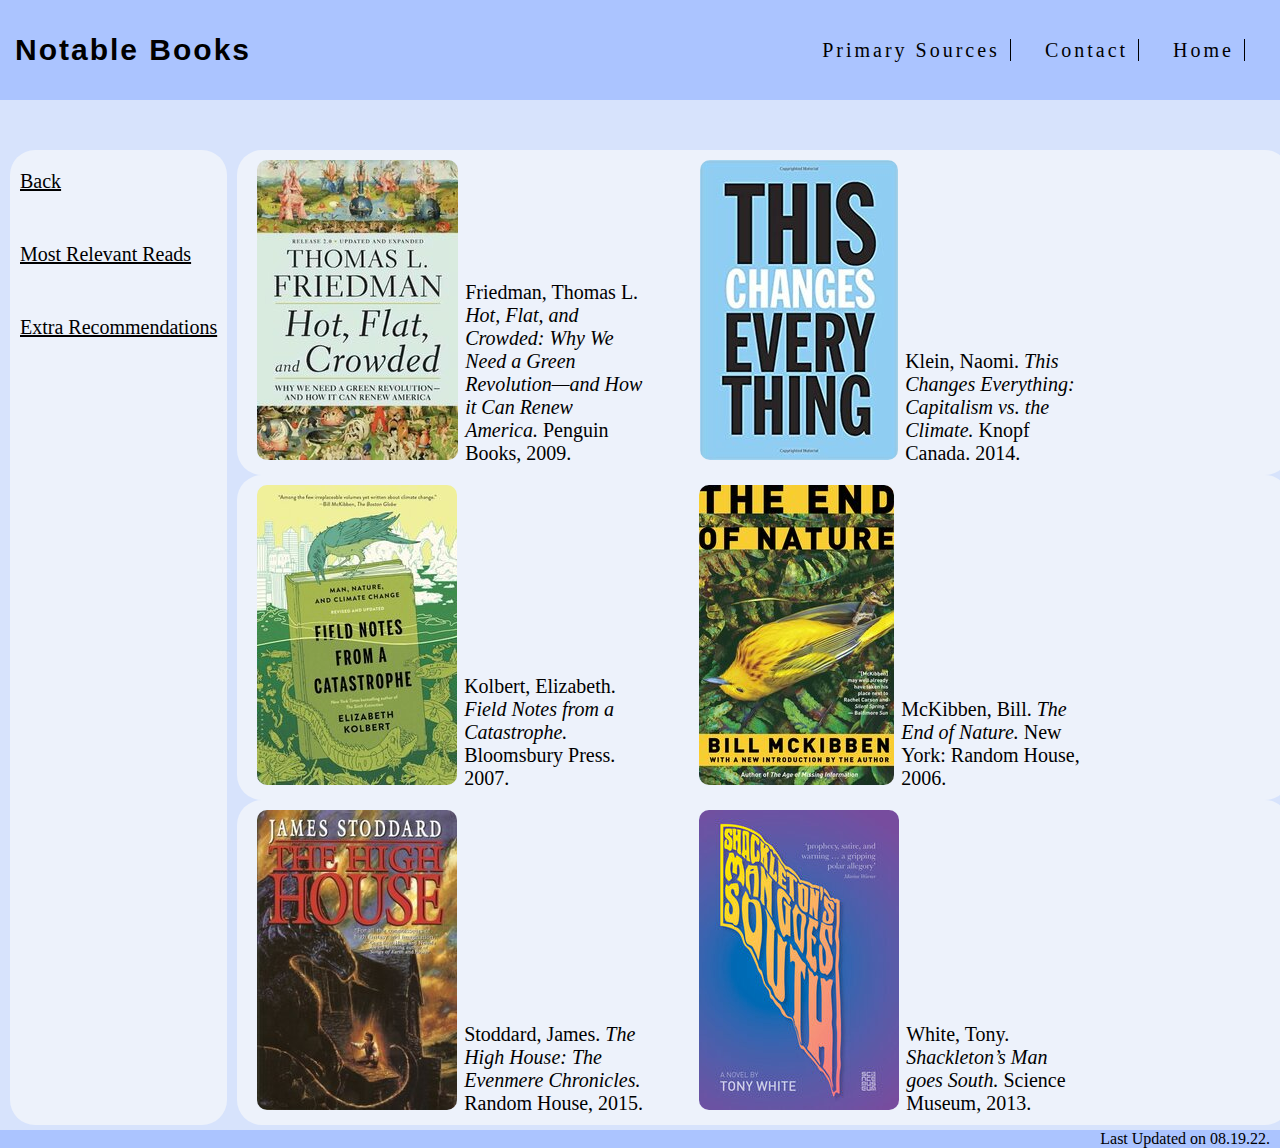
<file: PrimaryResources/otherrelevant.html>
<!DOCTYPE html>
<html lang="en">
<head>
    <meta charset="UTF-8">
    <meta http-equiv="X-UA-Compatible" content="IE=edge">
    <meta name="viewport" content="width=device-width, initial-scale=1.0">
    <title>WorthNoting</title>

    <link rel="stylesheet" href="../Styles/sources.css">
    <link rel="stylesheet" href="https://cdnjs.cloudflare.com/ajax/libs/font-awesome/4.7.0/css/font-awesome.min.css">
</head>
<body>
    <main>
        <header>
            <div class="wrapper">
                <div class="logo">
                    <h1>
                        <a href="#">Notable Books</a>
                    </h1>
                </div>
                <nav>
                    <a class="screenbuttons" href="/MainPages/PrimaryResources.html">Primary Sources</a>
                    <a class="screenbuttons" href="/MainPages/contactinfo.html">Contact</a>
                    <a class="screenbuttons" href="/index.html">Home</a>
                    <a href="javascript:void(0);" class="icon" onclick="myFunction()">
                        <em class="fa fa-bars menusymbol"></em>
                      </a>
                </nav>
            </div>
        </header>
        <div class='two-col-flex'>
            <div id='green'>
                <ul>
                    <li><a href="/MainPages/PrimaryResources.html">Back</a></li>
                    <li><a href="/PrimaryResources/mostrelevant.html">Most Relevant Reads</a></li>
                    <li><a href="/PrimaryResources/extrareads.html">Extra Recommendations</a></li>
                </ul>
            </div>
            <div id='blue'>

                <div id="fixed-width-container">
                    <div id="book">
                        <img class="annotation-link" alt="" src="/PrimaryPhotosEdited/rsz_pid28.jpg" data-annotation-id=28>
                        <p>
                            Friedman, Thomas L. <i>Hot, Flat, and Crowded: Why We Need a Green Revolution—and How it Can Renew America. </i>Penguin Books, 2009.
                        </p>
                        <img class="annotation-link" alt="" src="/PrimaryPhotosEdited/rsz_pid29.jpg" data-annotation-id=29>
                        <p>
                            Klein, Naomi. <i>This Changes Everything: Capitalism vs. the Climate. </i>Knopf Canada. 2014.
                        </p>
                    </div>
                </div>
               
                <div id="fixed-width-container">
                    <div id="book">
                        <img class="annotation-link" alt="" src="/PrimaryPhotosEdited/rsz_pid30.jpg" data-annotation-id=30>
                        <p>
                            Kolbert, Elizabeth. <i>Field Notes from a Catastrophe. </i>Bloomsbury Press. 2007.
                        </p>
                        <img class="annotation-link" alt="" src="/PrimaryPhotosEdited/rsz_pid31.jpg" data-annotation-id=31>
                        <p>
                            McKibben, Bill. <i>The End of Nature. </i>New York: Random House, 2006.
                        </p>
                    </div>
                </div>
                
                <div id="fixed-width-container">
                    <div id="book">
                        <img class="annotation-link" alt="" src="/PrimaryPhotosEdited/rsz_pid36.jpg" data-annotation-id=36>
                        <p>
                            Stoddard, James. <i>The High House: The Evenmere Chronicles.</i> Random House, 2015.
                        </p>
                        <img class="annotation-link" alt="" src="/PrimaryPhotosEdited/rsz_pid32.jpg" data-annotation-id=32>
                        <p>
                            White, Tony. <i>Shackleton’s Man goes South. </i>Science Museum, 2013.
                        </p>
                    </div>
                </div>

            <!--annotations begin-->

            <div class="bibliography-entry primary-source" id="bib-entry-28">
                <span class="author">Friedman, Thomas L.</span>
            
                <span class="title">Hot, Flat, and Crowded: Why We Need a Green Revolution—and How it
                  Can Renew America.</span>
            
                <span class="location">
                  Penguin Books, 2009.
                </span>
                <span class="find">
                    <a href="https://www.amazon.com/Hot-Flat-Crowded-Revolution-America/dp/0374166854" target="_blank">Find it here</a>
                </span>
                <ul class="annotation">
                  <li>In this brilliant, essential book, Pulitzer Prize-winning author Thomas L. Friedman speaks to America's urgent
                    need
                    for national renewal and explains how a green revolution can bring about both a sustainable environment and a
                    sustainable America. Friedman explains how global warming, rapidly growing populations, and the expansion of the
                    world’s middle class through globalization have produced a dangerously unstable planet--one that is "hot, flat,
                    and
                    crowded." In this Release 2.0 edition, he also shows how the very habits that led us to ravage the natural world
                    led
                    to the meltdown of the financial markets and the Great Recession. Friedman proposes that an ambitious national
                    strategy—which he calls “Geo-Greenism”—is not only what we need to save the planet from overheating; it is what
                    we
                    need to make America healthier, richer, more innovative, more productive, and more secure. The challenge of a
                    sustainable way of life presents the United States with an opportunity not only to rebuild its economy, but to
                    lead
                    the world in radically innovating toward cleaner energy. And it could inspire Americans to something we haven't
                    seen
                    in a long time--nation-building in America--by summoning the intelligence, creativity, and concern for the
                    common
                    good
                    that are our greatest national resources.</li>
                </ul>
            </div>

            <div class="bibliography-entry primary-source" id="bib-entry-29">
                <span class="author">Klein, Naomi.</span>
            
                <span class="title">This Changes Everything: Capitalism vs.</span>
            
                <span class="location">
                  the Climate. Knopf Canada. 2014.
                </span>
                <span class="find">
                    <a href="https://www.penguinrandomhouse.ca/books/215017/this-changes-everything-by-naomi-klein/9780307402004" target="_blank">Find it here</a>
                </span>
                <ul class="annotation">
                  <li>#1 bestseller, winner of the Hilary Weston Writers' Trust Prize for Non-Fiction, and Naomi Klein's most
                    important
                    book yet--about the economic drivers that are warming our planet and how the climate crisis can yet spur
                    economic,
                    cultural and political transformation. Klein argues that our current growth-based economic model is waging war
                    on
                    the
                    life support systems of our planet. Using phenomenal research, she lays out why climate change is not an
                    "issue"--it
                    is a civilizational wake-up call, a powerful message delivered in the language of fires, floods, storms and
                    droughts.
                    Klein attacks the dominant economic policies of deregulated capitalism and endless resource extraction, and
                    brilliantly identifies the threads that connect our failed responses to the crisis--from hard-core climate
                    deniers
                    to
                    celebrity billionaires with messiah complexes, to the reckless quest to engineer the planet--and she reveals how
                    the
                    "Big Green" environmental organizations may be hurting more than helping. She argues that we urgently need an
                    entirely
                    new model of human progress and shows why climate change--with its full economic and moral implications
                    understood--is
                    the most powerful weapon we have ever had in the fight for equality and social justice. Tracing the rise of a
                    bold
                    new
                    resistance movement against extreme energy, she highlights the real solutions emerging in the rubble of our
                    failed
                    systems--solutions that require us to break virtually every rule in the free-market playbook. The climate change
                    debate is about to get a lot hotter.</li>
                </ul>
            </div>

            <div class="bibliography-entry primary-source" id="bib-entry-30">
                <span class="author">Kolbert, Elizabeth.</span>
            
                <span class="title">Field Notes from a Catastrophe.</span>
            
                <span class="location">
                  Bloomsbury Press. 2007.
                </span>
                <span class="find">
                    <a href="https://www.bloomsbury.com/us/field-notes-from-a-catastrophe-9781620409886/" target="_blank">Find it here</a>
                </span>
                <ul class="annotation">
                  <li>Elizabeth Kolbert's environmental classic Field Notes from a Catastrophe first developed out of a
                    groundbreaking,
                    National Magazine Award-winning three-part series in The New Yorker. She expanded it into a still-concise yet
                    richly
                    researched and damning book about climate change: a primer on the greatest challenge facing the world today.But
                    in
                    the
                    years since, the story has continued to develop; the situation has become more dire, even as our understanding
                    grows.
                    Now, Kolbert returns to the defining book of her career. She has added a chapter bringing things up-to-date on
                    the
                    existing text, plus three new chapters--on ocean acidification, the tar sands, and a Danish town that's gone
                    carbon
                    neutral--making it, again, a must-read for our moment. Long known for her insightful and thought-provoking
                    political
                    journalism, author Elizabeth Kolbert now tackles the controversial and increasingly urgent subject of global
                    warming.
                    In what began as groundbreaking three-part series in the New Yorker, for which she won a National Magazine Award
                    in
                    2006, Kolbert cuts through the competing rhetoric and political agendas to elucidate for Americans what is
                    really
                    going on with the global environment and asks what, if anything, can be done to save our planet. Now updated and
                    with
                    a new afterword, Field Notes from a Catastrophe is the book to read on the defining issue and greatest challenge
                    of
                    our times.</li>
                </ul>
            </div>

            <div class="bibliography-entry primary-source" id="bib-entry-31">
                <span class="author">McKibben, Bill.</span>
            
                <span class="title">The End of Nature.</span>
            
                <span class="location">
                  New York: Random House, 2006.
                </span>
                <span class="find">
                    <a href="https://www.penguinrandomhouse.ca/books/111998/the-end-of-nature-by-bill-mckibben/9780812976083" target="_blank">Find it here</a>
                </span>
                <ul class="annotation">
                  <li>Reissued on the tenth anniversary of its publication, this classic work on our environmental crisis features a
                    new
                    introduction by the author, reviewing both the progress and ground lost in the fight to save the earth. This
                    impassioned plea for radical and life-renewing change is today still considered a groundbreaking work in
                    environmental
                    studies. McKibben’s argument that the survival of the globe is dependent on a fundamental, philosophical shift
                    in
                    the
                    way we relate to nature is more relevant than ever. McKibben writes of our earth’s environmental cataclysm,
                    addressing
                    such core issues as the greenhouse effect, acid rain, and the depletion of the ozone layer. His new introduction
                    addresses some of the latest environmental issues that have risen during the 1990s. The book also includes an
                    invaluable new appendix of facts and figures that surveys the progress of the environmental movement. More than
                    simply
                    a handbook for survival or a doomsday catalog of scientific prediction, this classic, soulful lament on Nature
                    is
                    required reading for nature enthusiasts, activists, and concerned citizens alike.
                    Stoddard, James. The High House: The Evenmere Chronicles. Random House, 2015.
            
                  </li>
                </ul>
            </div>

            <div class="bibliography-entry primary-source" id="bib-entry-36">
                <span class="author">Stoddard, James.</span>
            
                <span class="title">The High House: The Evenmere Chronicles.</span>
            
                <span class="location">
                  Random House, 2015.
                </span>
                <span class="find">
                    <a href="https://www.amazon.ca/High-House-Evenmere-Chronicles/dp/0692476261" target="_blank">Find it here</a>
                </span>
                <ul class="annotation">
                  <li>Evenmere, the High House, a Victorian mansion of infinite size, is the mechanism that runs the universe; the
                    lamps
                    must be lit or the stars fail; the clocks must be wound lest Time cease; the Balance between Order and Chaos
                    must
                    be
                    preserved or Existence crumbles. When Carter Anderson finds himself Steward of Evenmere, he must learn, before
                    it
                    is
                    too late, the strange rules of the house; he must travel its winding corridors and secret passages to the myriad
                    countries lying within its walls. He has little time to act; the Anarchists are seizing control of the house;
                    the
                    Gnawlings are massing; the Black River is rising; the Eternity Clock is running down. His actions will determine
                    the
                    fate of Reality. But his enemies are strong, and the Room of Horrors is never far from him.</li>
                </ul>
            </div>
              
            <div class="bibliography-entry primary-source" id="bib-entry-32">
                <span class="author">White, Tony.</span>
            
                <span class="title">Shackleton’s Man goes South.</span>
            
                <span class="location">
                  Science Museum, 2013.
                </span>
                <span class="find">
                    <a href="https://blog.sciencemuseum.org.uk/shackletons-man-goes-south/" target="_blank">Find it here</a>
                </span>
                <ul class="annotation">
                  <li>Shackleton’s Man Goes South is the new novel by Tony White premiering exclusively at the Science Museum. This
                    thought-provoking new work of fiction is the Science Museum’s 2013 Atmosphere commission, published as part of
                    the
                    Contemporary Arts Programme. Visitors to the atmosphere gallery and the Museum’s website will be able to
                    download
                    a
                    free copy of the e-book as part of this innovative arts project and digital publishing initiative.
            
                  </li>
                  <li>There are zeppelins over South Kensington and boat people in the South Atlantic. Among them are Emily and
                    daughter
                    Jenny, travelling south to safety and a reunion with John, who has gone ahead to find work. They travel with
                    Browning,
                    a sailor who has already saved their lives more than once. In the slang of their post-melt world, Emily and
                    Jenny
                    are
                    refugees known as ‘mangoes’, a corruption of the saying ‘man go south’. At heart a book about climate change,
                    it's
                    also, says White, "a kind of alternative history of publishing in extremis, examples of the apparent human
                    necessity
                    of finding new ways to tell and share stories, and how the future of writing, publishing and reading might need
                    to
                    be
                    as much in the low-tech past as the hi-tech present".</li>
                </ul>
            </div>
        <script src="/js/popups.js"></script>        
    </main>
    <footer>
        Last Updated on 08.19.22.
    </footer>
    </body>
</html>
</file>
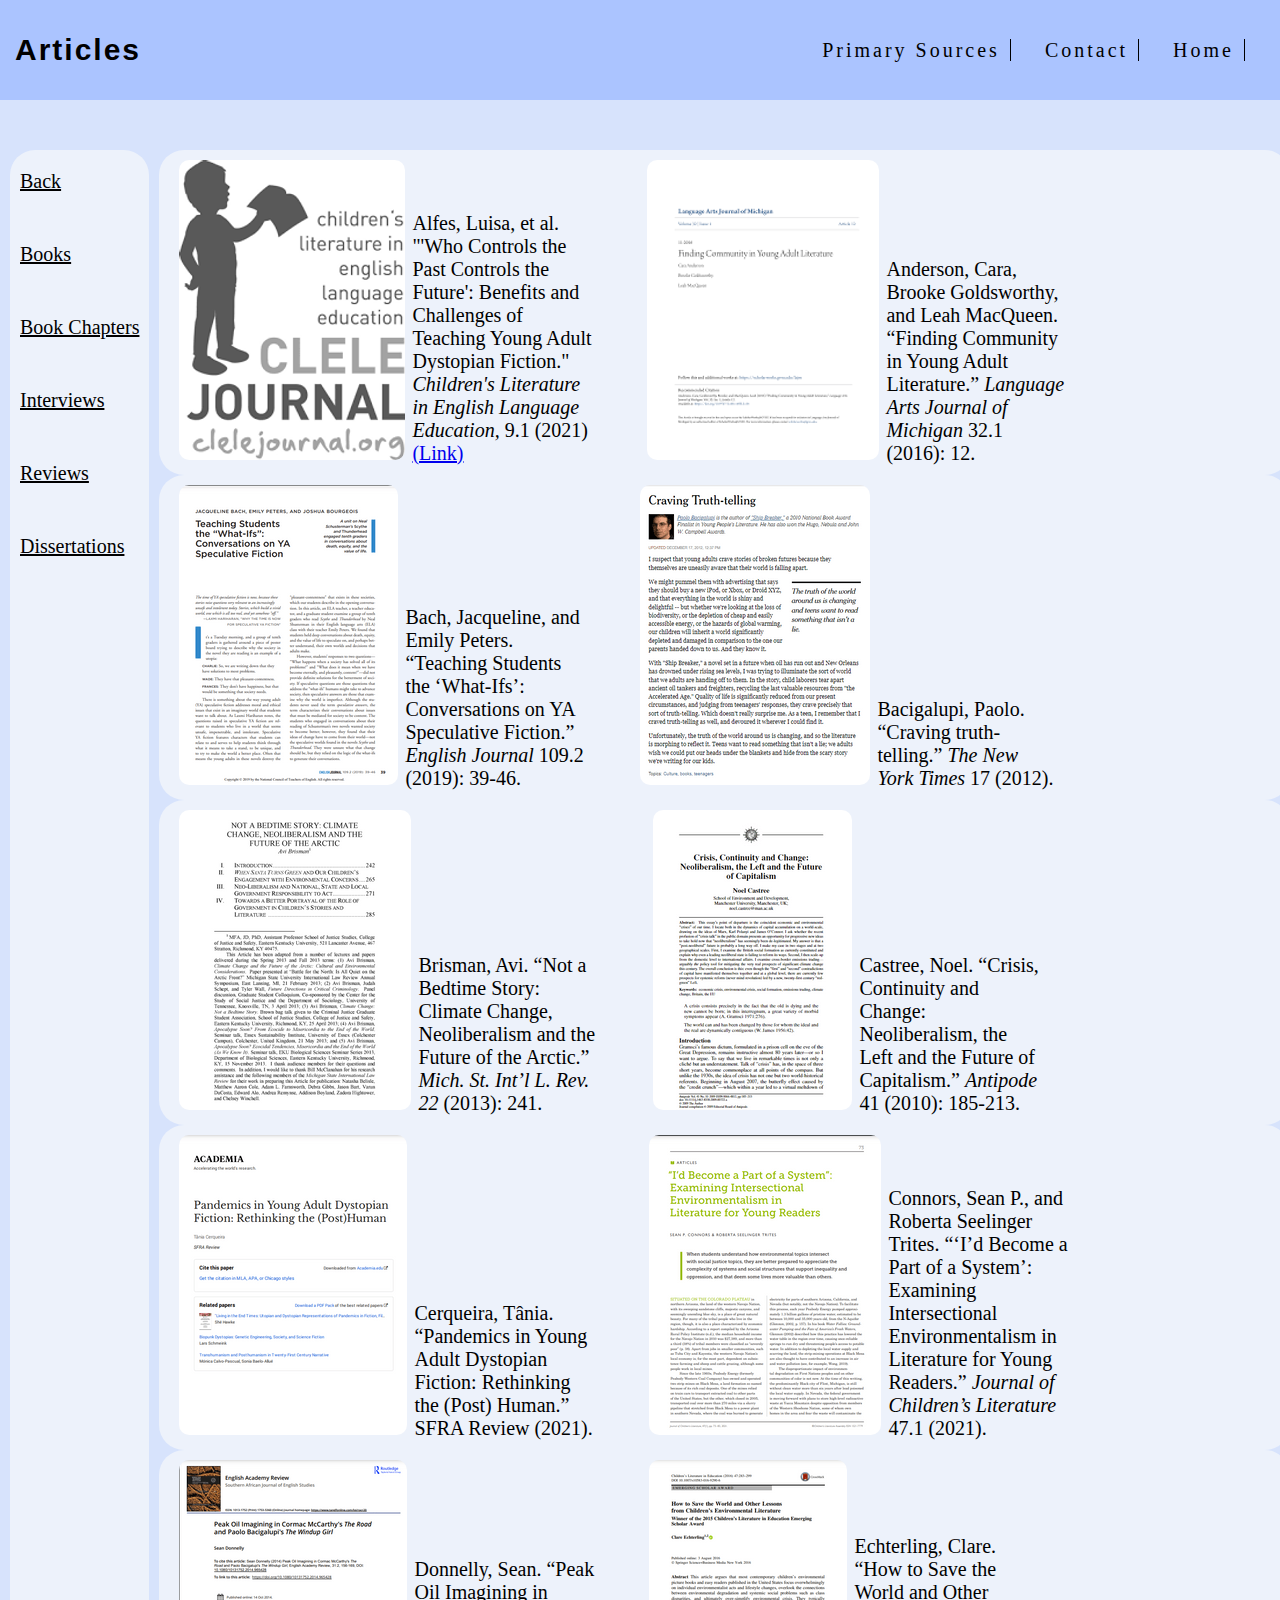
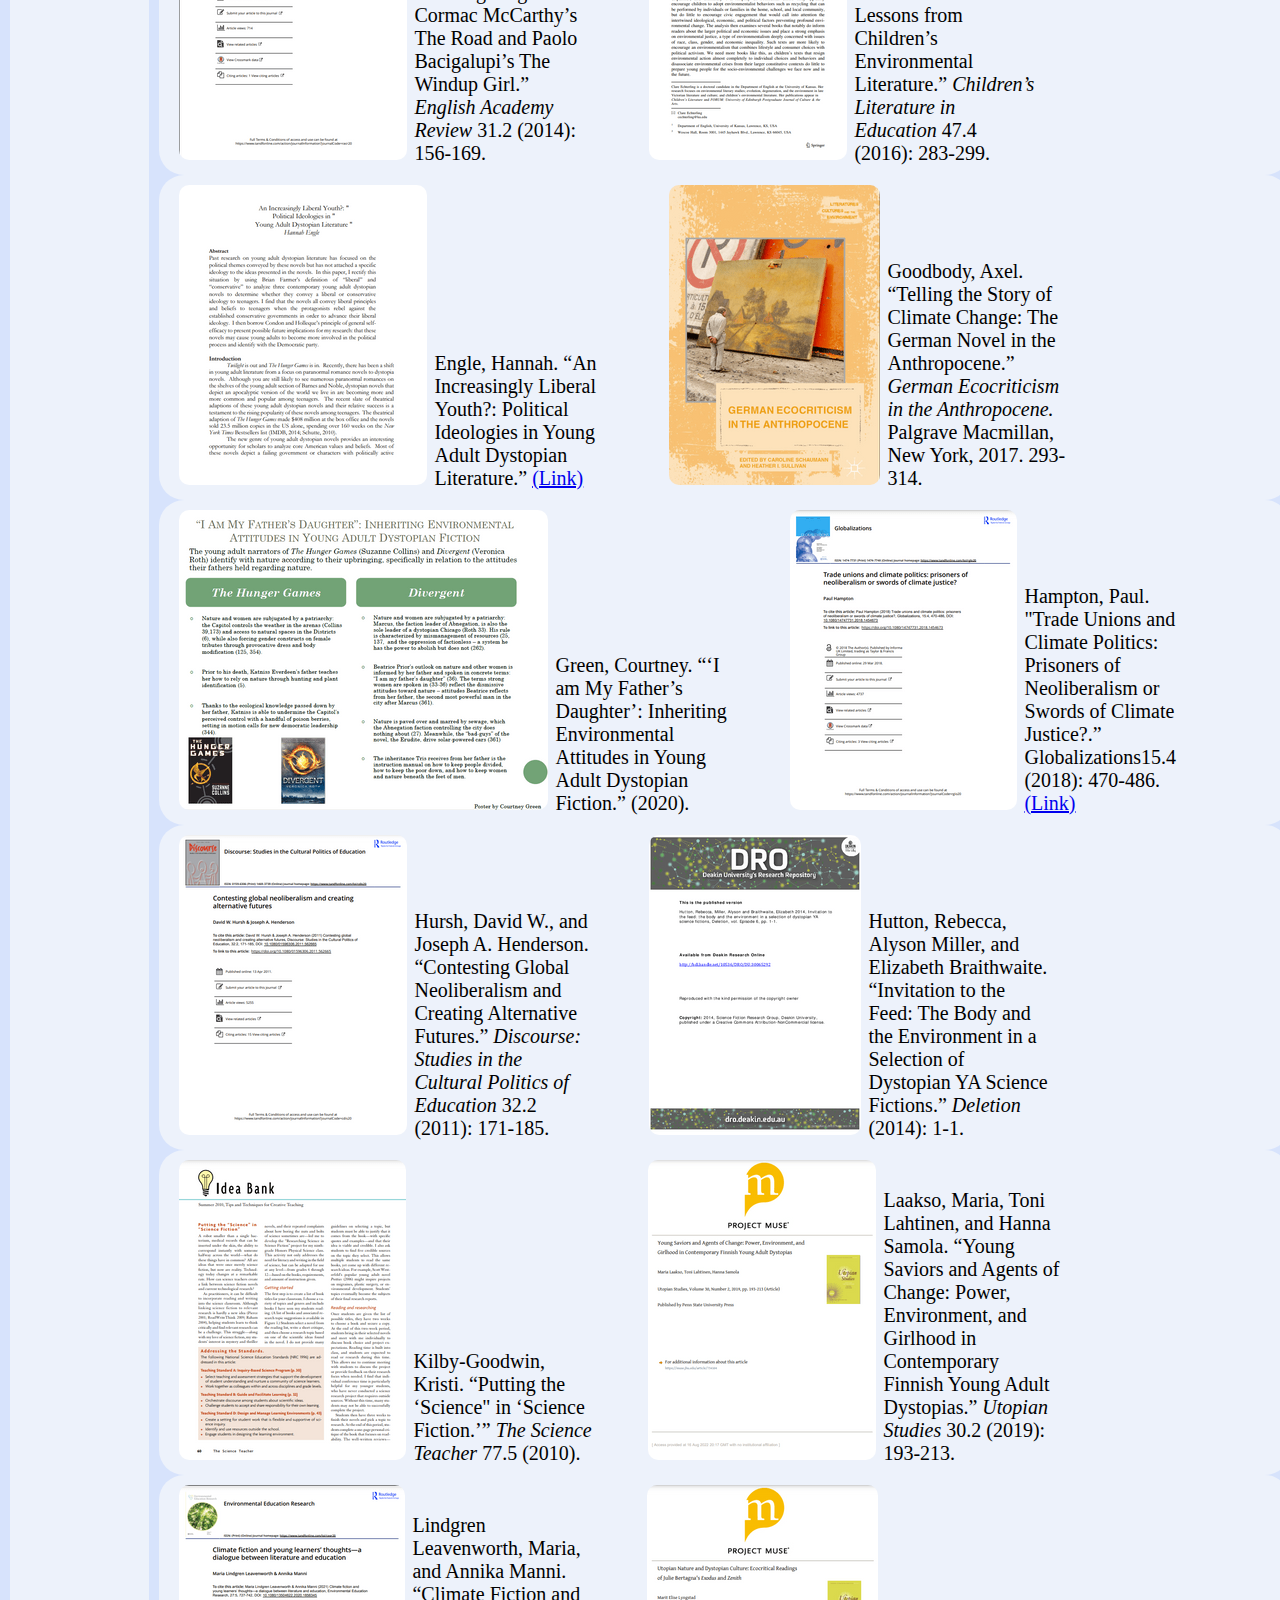
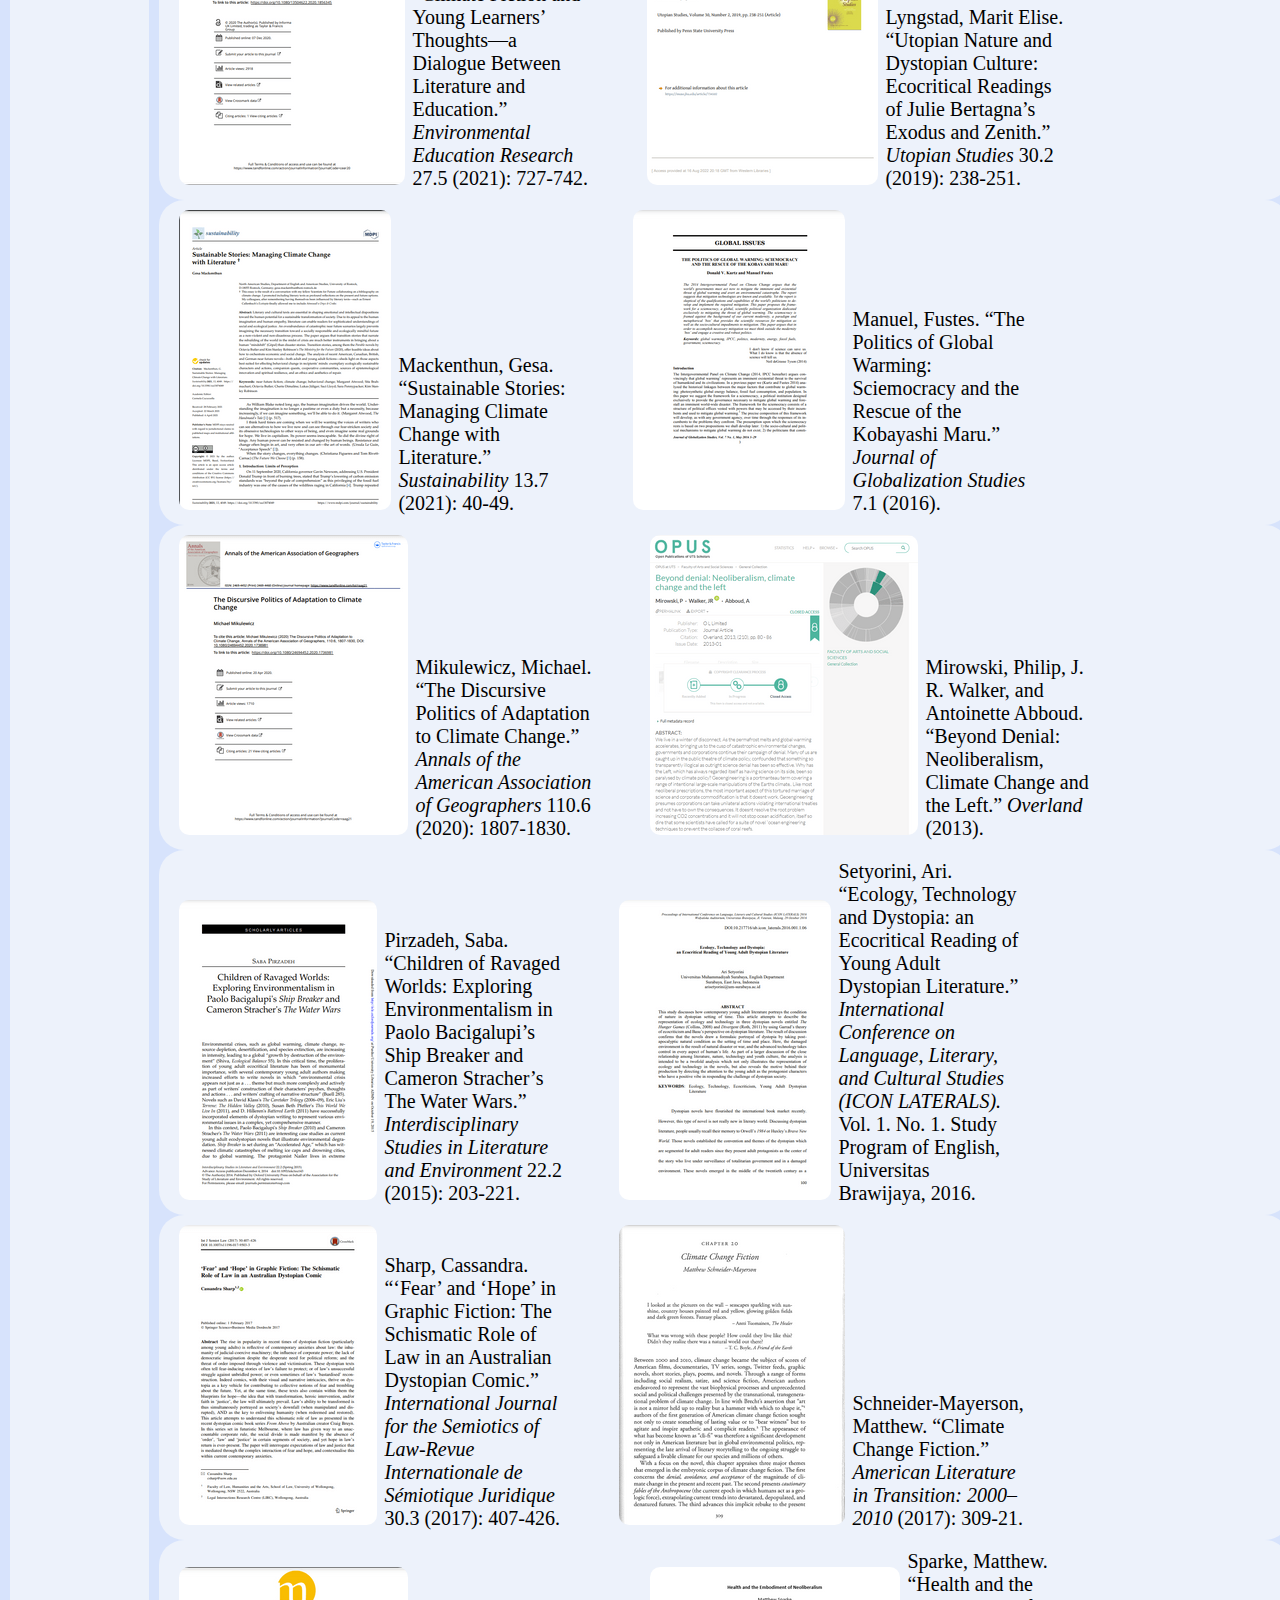
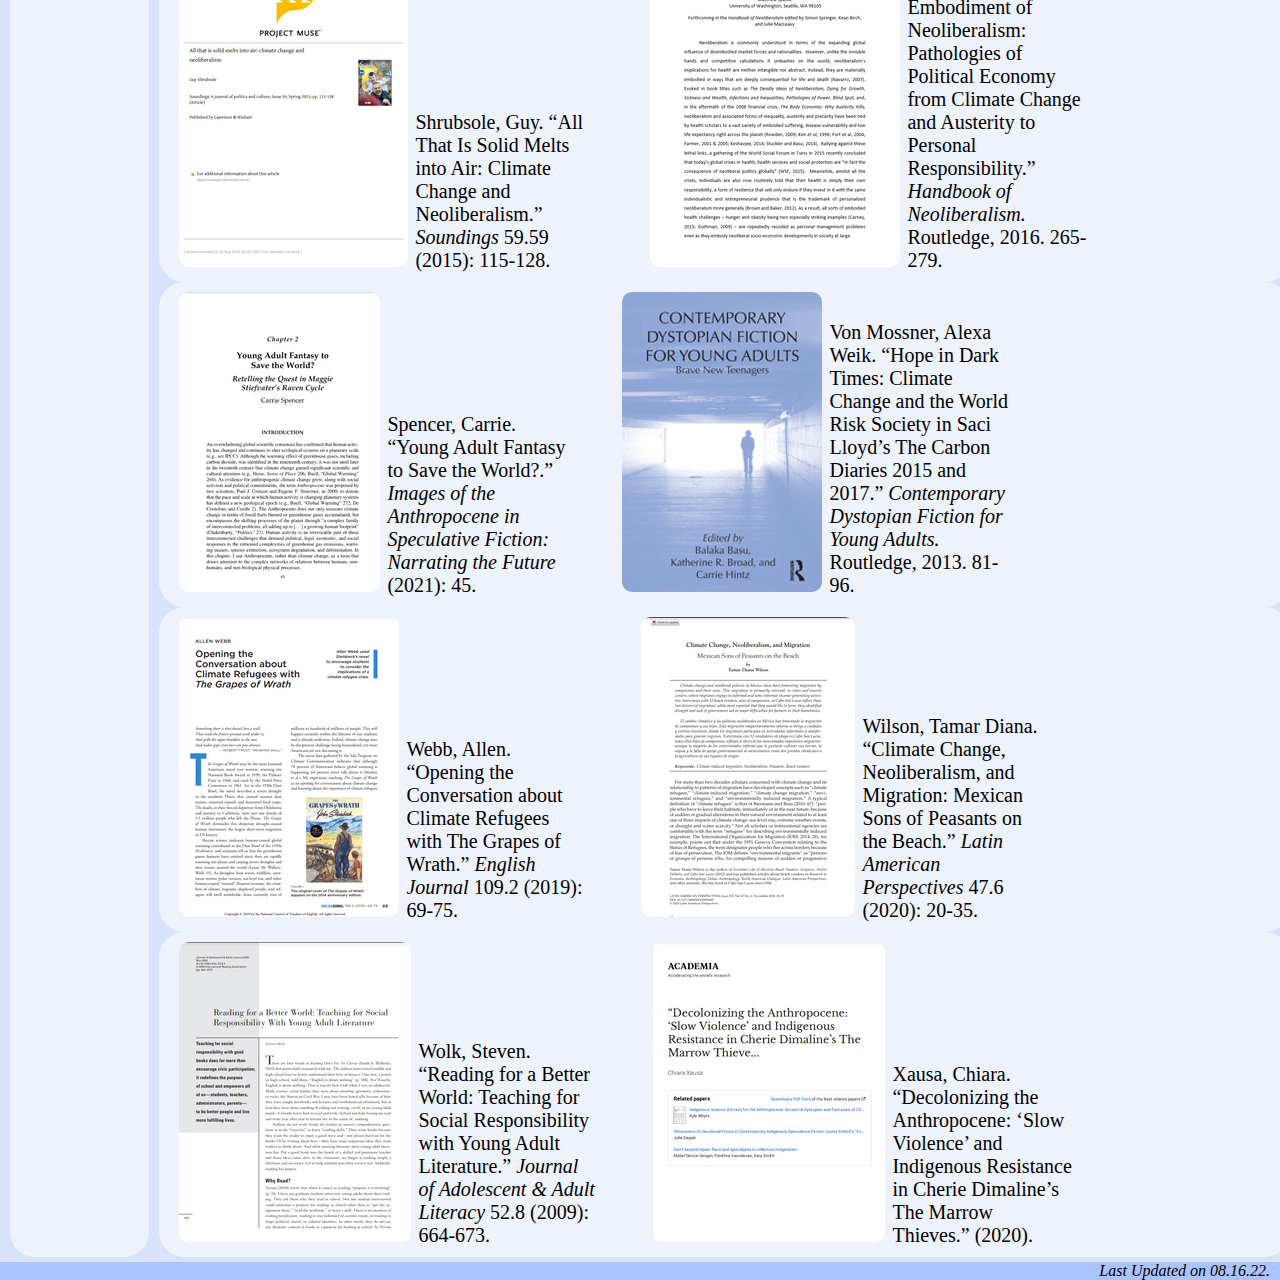
<file: SecondaryResources/articles.html>
<!DOCTYPE html>
<html lang="en">
<head>
    <meta charset="UTF-8">
    <meta http-equiv="X-UA-Compatible" content="IE=edge">
    <meta name="viewport" content="width=device-width, initial-scale=1.0">
    <title>Articles</title>

    <link rel="stylesheet" href="../Styles/sources.css">
    <link rel="stylesheet" href="https://cdnjs.cloudflare.com/ajax/libs/font-awesome/4.7.0/css/font-awesome.min.css">
</head>
<body>
    <main>
        <header>
            <div class="wrapper">
                <div class="logo">
                    <h1>
                        <a href="#">Articles</a>
                    </h1>
                </div>
                <nav>
                    <a class="screenbuttons" href="/MainPages/PrimaryResources.html">Primary Sources</a>
                    <a class="screenbuttons" href="/MainPages/contactinfo.html">Contact</a>
                    <a class="screenbuttons" href="/index.html">Home</a>
                    <a href="javascript:void(0);" class="icon" onclick="myFunction()">
                        <em class="fa fa-bars menusymbol"></em>
                      </a>
                </nav>
            </div>
        </header>
        <div class='two-col-flex'>
            <div id='green'>
                <ul>
                    <li><a href="/MainPages/SecondaryResources.html">Back</a></li>
                    <li><a href="/SecondaryResources/books.html">Books</a></li>
                    <li><a href="/SecondaryResources/bookchapters.html">Book Chapters</a></li>
                    <li><a href="/SecondaryResources/interviews.html">Interviews</a></li>
                    <li><a href="/SecondaryResources/reviews.html">Reviews</a></li>
                    <li><a href="/SecondaryResources/dissertations.html">Dissertations</a></li>
                </ul>
            </div>
            <div id='blue'>

                <div id="fixed-width-container">
                    <div id="book">
                        <img class="annotation-link" alt="" src="/TheSourcePhotosEdited/id0.png" data-annotation-id=0>
                        <p>
                            Alfes, Luisa, et al. "'Who Controls the Past Controls the Future': Benefits and Challenges of Teaching Young Adult Dystopian Fiction." <i>Children's Literature in English Language Education,</i> 9.1 (2021) 
                            <a href="https://clelejournal.org/wp-content/uploads/2021/05/CLELE-9.1-Benefits-and-Challenges-of-Teaching-Dystopian-Fiction.pdf">(Link)</a>
                        </p>
                        <img class="annotation-link" alt="" src="/TheSourcePhotosEdited/id1.png" data-annotation-id=1>
                        <p>
                            Anderson, Cara, Brooke Goldsworthy, and Leah MacQueen. “Finding Community in Young Adult Literature.” <i>Language Arts Journal of Michigan </i> 32.1 (2016): 12.
                        </p>
                    </div>
                </div>
               
                <div id="fixed-width-container">
                    <div id="book">
                        <img class="annotation-link" alt="" src="/TheSourcePhotosEdited/id2.png" data-annotation-id=2>
                        <p>
                            Bach, Jacqueline, and Emily Peters. “Teaching Students the ‘What-Ifs’: Conversations on YA Speculative Fiction.” <i>English Journal </i>109.2 (2019): 39-46.
                        </p>
                        <img class="annotation-link" alt="" src="/TheSourcePhotosEdited/id3.png" data-annotation-id=3>
                        <p>
                            Bacigalupi, Paolo. “Craving truth-telling.” <i>The New York Times </i>17 (2012).
                        </p>
                    </div>
                </div>
                
                <div id="fixed-width-container">
                    <div id="book">
                        <img class="annotation-link" alt="" src="/TheSourcePhotosEdited/id4.png" data-annotation-id=4>
                        <p>
                            Brisman, Avi. “Not a Bedtime Story: Climate Change, Neoliberalism and the Future of the Arctic.” <i>Mich. St. Int’l L. Rev. 22 </i>(2013): 241.
                        </p>
                        <img class="annotation-link" alt="" src="/TheSourcePhotosEdited/id5.png" data-annotation-id=5>
                        <p>
                            Castree, Noel. “Crisis, Continuity and Change: Neoliberalism, the Left and the Future of Capitalism.” <i>Antipode </i>41 (2010): 185-213.
                        </p>
                    </div>
                </div>
                
                <div id="fixed-width-container">
                    <div id="book">
                        <img class="annotation-link" alt="" src="/TheSourcePhotosEdited/id6.png" data-annotation-id=6>
                        <p>
                            Cerqueira, Tânia. “Pandemics in Young Adult Dystopian Fiction: Rethinking the (Post) Human.” SFRA Review (2021).
                        </p>
                        <img class="annotation-link" alt="" src="/TheSourcePhotosEdited/id7.png" data-annotation-id=7>
                        <p>
                            Connors, Sean P., and Roberta Seelinger Trites. “‘I’d Become a Part of a System’: Examining Intersectional Environmentalism in Literature for Young Readers.” <i>Journal of Children’s Literature </i>47.1 (2021).
                        </p>
                    </div>
                </div>
               
                <div id="fixed-width-container">
                    <div id="book">
                        <img class="annotation-link" alt="" src="/TheSourcePhotosEdited/id8.png" data-annotation-id=8>
                        <p>
                            Donnelly, Sean. “Peak Oil Imagining in Cormac McCarthy’s The Road and Paolo Bacigalupi’s The Windup Girl.” <i>English Academy Review </i>31.2 (2014): 156-169.
                        </p>
                        <img class="annotation-link" alt="" src="/TheSourcePhotosEdited/id9.png" data-annotation-id=9>
                        <p>
                            Echterling, Clare. “How to Save the World and Other Lessons from Children’s Environmental Literature.” <i>Children’s Literature in Education </i>47.4 (2016): 283-299.
                        </p>
                    </div>
                </div>

                <div id="fixed-width-container">
                    <div id="book">
                        <img class="annotation-link" alt="" src="/TheSourcePhotosEdited/id10.png" data-annotation-id=10>
                        <p>
                            Engle, Hannah. “An Increasingly Liberal Youth?: Political Ideologies in Young Adult Dystopian Literature.” <a href="https://www.american.edu/cas/literature/wsp/upload/2015-atrium.pdf">(Link)</a>
                        </p>
                        <img class="annotation-link" alt="" src="/TheSourcePhotosEdited/id11.png" data-annotation-id=11>
                        <p>
                            Goodbody, Axel. “Telling the Story of Climate Change: The German Novel in the Anthropocene.” <i>German Ecocriticism in the Anthropocene. </i>Palgrave Macmillan, New York, 2017. 293-314.
                        </p>
                    </div>
                </div>

                <div id="fixed-width-container">
                    <div id="book">
                        <img class="annotation-link" alt="" src="/TheSourcePhotosEdited/id12.png" data-annotation-id=12>
                        <p>
                            Green, Courtney. “‘I am My Father’s Daughter’: Inheriting Environmental Attitudes in Young Adult Dystopian Fiction.” (2020).
                        </p>
                        <img class="annotation-link" alt="" src="/TheSourcePhotosEdited/id13.png" data-annotation-id=13>
                        <p>
                            Hampton, Paul. "Trade Unions and Climate Politics: Prisoners of Neoliberalism or Swords of Climate Justice?.” Globalizations15.4 (2018): 470-486. <a href="https://www.tandfonline.com/doi/abs/10.1080/14747731.2018.1454673">(Link)</a>
                        </p>
                    </div>
                </div>

                <div id="fixed-width-container">
                    <div id="book">
                        <img class="annotation-link" alt="" src="/TheSourcePhotosEdited/id14.png" data-annotation-id=14>
                        <p>
                            Hursh, David W., and Joseph A. Henderson. “Contesting Global Neoliberalism and Creating Alternative Futures.” <i>Discourse: Studies in the Cultural Politics of Education </i>32.2 (2011): 171-185.
                        </p>
                        <img class="annotation-link" alt="" src="/TheSourcePhotosEdited/id15.png" data-annotation-id=15>
                        <p>
                            Hutton, Rebecca, Alyson Miller, and Elizabeth Braithwaite. “Invitation to the Feed: The Body and the Environment in a Selection of Dystopian YA Science Fictions.” <i>Deletion</i> (2014): 1-1.

                        </p>
                    </div>
                </div>

                <div id="fixed-width-container">
                    <div id="book">
                        <img class="annotation-link" alt="" src="/TheSourcePhotosEdited/id16.png" data-annotation-id=16>
                        <p>
                            Kilby-Goodwin, Kristi. “Putting the ‘Science" in ‘Science Fiction.’” <i>The Science Teacher </i>77.5 (2010).
                        </p>
                        <img class="annotation-link" alt="" src="/TheSourcePhotosEdited/id17.png" data-annotation-id=17>
                        <p>
                            Laakso, Maria, Toni Lahtinen, and Hanna Samola. “Young Saviors and Agents of Change: Power, Environment, and Girlhood in Contemporary Finnish Young Adult Dystopias.” <i>Utopian Studies </i>30.2 (2019): 193-213.
                        </p>
                    </div>
                </div>

                <div id="fixed-width-container">
                    <div id="book">
                        <img class="annotation-link" alt="" src="/TheSourcePhotosEdited/id18.png" data-annotation-id=18>
                        <p>
                            Lindgren Leavenworth, Maria, and Annika Manni. “Climate Fiction and Young Learners’ Thoughts—a Dialogue Between Literature and Education.” <i>Environmental Education Research </i>27.5 (2021): 727-742.                        </p>
                        <img class="annotation-link" alt="" src="/TheSourcePhotosEdited/id19.png" data-annotation-id=19>
                        <p>
                            Lyngstad, Marit Elise. “Utopian Nature and Dystopian Culture: Ecocritical Readings of Julie Bertagna’s Exodus and Zenith.” <i>Utopian Studies </i>30.2 (2019): 238-251.
                        </p>
                    </div>
                </div>

                <div id="fixed-width-container">
                    <div id="book">
                        <img class="annotation-link" alt="" src="/TheSourcePhotosEdited/id20.png" data-annotation-id=20>
                        <p>
                            Mackenthun, Gesa. “Sustainable Stories: Managing Climate Change with 
                            Literature.” <i>Sustainability </i>13.7 (2021): 40-49.                            
                        </p>
                        <img class="annotation-link" alt="" src="/TheSourcePhotosEdited/id21.png" data-annotation-id=21>
                        <p>
                            Manuel, Fustes. “The Politics of Global Warming: Sciemocracy and the Rescue of the Kobayashi Maru.” <i>Journal of Globalization Studies </i>7.1 (2016).
                        </p>
                    </div>
                </div>

                <div id="fixed-width-container">
                    <div id="book">
                        <img class="annotation-link" alt="" src="/TheSourcePhotosEdited/id22.png" data-annotation-id=22>
                        <p>
                            Mikulewicz, Michael. “The Discursive Politics of Adaptation to Climate Change.” <i>Annals of the American Association of Geographers </i>110.6 (2020): 1807-1830.
                        </p>
                        <img class="annotation-link" alt="" src="/TheSourcePhotosEdited/id23.png" data-annotation-id=23>
                        <p>
                            Mirowski, Philip, J. R. Walker, and Antoinette Abboud. “Beyond Denial: Neoliberalism, Climate Change and the Left.” <i>Overland</i> (2013).
                        </p>
                    </div>
                </div>

                <div id="fixed-width-container">
                    <div id="book">
                        <img class="annotation-link" alt="" src="/TheSourcePhotosEdited/id24.png" data-annotation-id=24>
                        <p>
                            Pirzadeh, Saba. “Children of Ravaged Worlds: Exploring Environmentalism in Paolo 
                            Bacigalupi’s Ship Breaker and Cameron Stracher’s The Water Wars.” <i>Interdisciplinary Studies in Literature and Environment </i> 22.2 (2015): 203-221.                            
                        </p>
                        <img class="annotation-link" alt="" src="/TheSourcePhotosEdited/id25.png" data-annotation-id=25>
                        <p>
                            Setyorini, Ari. “Ecology, Technology and Dystopia: an Ecocritical Reading of Young Adult Dystopian Literature.” <i>International Conference on Language, Literary, and Cultural Studies (ICON LATERALS). </i>Vol. 1. No. 1. Study Program of English, Universitas Brawijaya, 2016.
                        </p>
                    </div>
                </div>

                <div id="fixed-width-container">
                    <div id="book">
                        <img class="annotation-link" alt="" src="/TheSourcePhotosEdited/id26.png" data-annotation-id=26>
                        <p>
                            Sharp, Cassandra. “‘Fear’ and ‘Hope’ in Graphic Fiction: The Schismatic Role of Law in an Australian Dystopian Comic.” <i>International Journal for the Semiotics of Law-Revue Internationale de Sémiotique Juridique </i>30.3 (2017): 407-426.
                        </p>
                        <img class="annotation-link" alt="" src="/TheSourcePhotosEdited/id27.png" data-annotation-id=27>
                        <p>
                            Schneider-Mayerson, Matthew. “Climate Change Fiction.” <i>American Literature in Transition: 2000–2010 </i>(2017): 309-21.
                        </p>
                    </div>
                </div>

                <div id="fixed-width-container">
                    <div id="book">
                        <img class="annotation-link" alt="" src="/TheSourcePhotosEdited/id28.png" data-annotation-id=28>
                        <p>
                            Shrubsole, Guy. “All That Is Solid Melts into Air: Climate Change and Neoliberalism.” <i>Soundings </i>59.59 (2015): 115-128.
                        </p>
                        <img class="annotation-link" alt="" src="/TheSourcePhotosEdited/id29.png" data-annotation-id=29>
                        <p>
                            Sparke, Matthew. “Health and the Embodiment of Neoliberalism: Pathologies of Political Economy from Climate Change and Austerity to Personal Responsibility.” <i>Handbook of Neoliberalism. </i>Routledge, 2016. 265-279.
                        </p>
                    </div>
                </div>

                <div id="fixed-width-container">
                    <div id="book">
                        <img class="annotation-link" alt="" src="/TheSourcePhotosEdited/id30.png" data-annotation-id=30>
                        <p>
                            Spencer, Carrie. “Young Adult Fantasy to Save the World?.” <i>Images of the Anthropocene in Speculative Fiction: Narrating the Future </i>(2021): 45.
                        </p>
                        <img class="annotation-link" alt="" src="/TheSourcePhotosEdited/id31.png" data-annotation-id=31>
                        <p>
                            Von Mossner, Alexa Weik. “Hope in Dark Times: Climate Change and the World Risk Society in Saci Lloyd’s The Carbon Diaries 2015 and 2017.” <i>Contemporary Dystopian Fiction for Young Adults. </i>Routledge, 2013. 81-96.
                        </p>
                    </div>
                </div>

                <div id="fixed-width-container">
                    <div id="book">
                        <img class="annotation-link" alt="" src="/TheSourcePhotosEdited/id32.png" data-annotation-id=32>
                        <p>
                            Webb, Allen. “Opening the Conversation about Climate Refugees with The Grapes of Wrath.” <i>English Journal </i>109.2 (2019): 69-75.
                        </p>
                        <img class="annotation-link" alt="" src="/TheSourcePhotosEdited/id33.png" data-annotation-id=33>
                        <p>
                            Wilson, Tamar Diana. “Climate Change, Neoliberalism, and Migration: Mexican Sons of Peasants on the Beach.” <i>Latin American Perspectives </i>47.6 (2020): 20-35.
                        </p>
                    </div>
                </div>

                <div id="fixed-width-container">
                    <div id="book">
                        <img class="annotation-link" alt="" src="/TheSourcePhotosEdited/id34.png" data-annotation-id=34>
                        <p>
                            Wolk, Steven. “Reading for a Better World: Teaching for Social Responsibility with Young Adult Literature.” <i>Journal of Adolescent & Adult Literacy</i> 52.8 (2009): 664-673.
                        </p>
                        <img class="annotation-link" alt="" src="/TheSourcePhotosEdited/id35.png" data-annotation-id=35>
                        <p>
                            Xausa, Chiara. “Decolonizing the Anthropocene: ‘Slow Violence’ and Indigenous Resistance in Cherie Dimaline’s The Marrow Thieves.” (2020).
                        </p>
                    </div>
                </div>
               

                <!--annotation section begins-->


                <div class="full-bibliography-entry bibliography-entry" id="bib-entry-0">
                    <div class="citation">
                      <span class="authors">Alfes, Luisa, et al.</span>
                      <span class="title">“‘Who Controls the Past Controls the Future’: Benefits and Challenges of Teaching Young Adult
                        Dystopian Fiction.”</span>
                      <span class="remaining-citation">Children’s Literature in English Language Education, 9.1 (2021)
                        https://clelejournal.org/wp-content/uploads/2021/05/CLELE-9.1-Benefits-and-Challenges-of-Teaching-Dystopian-Fiction.pdf</span>
                    </div>
                    <div class="annotation">This text focuses on why YA Dystopian and post-apocalypse texts should be taught in schools, and how exposing students to such texts benefits their understanding of the world and politics. Alfes and her team demonstrate the benefits of including YA post-apocalypse and dystopian texts in secondary school curriculums through four case studies. Teachers noticed that the implementation of such texts had the potential of improving language efficiency in students, the texts were versatile and opened intercultural discussion amongst students, thereby broadening their knowledge on thematic ideologies, and exposure to the texts also improved students’ critical thinking skills. This text offers insight into the ways YA literature can be used in academic settings, and how forming an educational framework that targets discussion on climate change through these novels can help improve student engagement on the matter. As demonstrated through the case studies, YA literature has the capacity to not only engage students’ in topics about climate change but to also push them into feeling concern for their planet. As such, understanding ways in which this genre neglects to forefront issues of climate change, and merging it with educational curriculums can help format a potential framework to better connect students with the environment.</div>
                </div>
                <div class="full-bibliography-entry bibliography-entry" id="bib-entry-1">
                    <div class="citation">
                      <span class="authors">Anderson, Cara, Brooke Goldsworthy, and Leah MacQueen.</span>
                      <span class="title">“Finding Community in Young Adult Literature.”</span>
                      <span class="remaining-citation"><i>Language Arts Journal of Michigan </i> 32.1 (2016): 12.</span>
                    </div>
                    <div class="annotation">Summarizing the plots of the four following YA books: Ship Breaker by Paolo Bacigalupi, Ella Minnow Pea by Mark Dunn, The Graveyard Book by Neil Gaiman, and I am Malala by Malala Yousafzai, this essay demonstrates the ways in which themes of community connect students to each other and the novels. The essay focuses on how “[q]uality young adult literature can provide a vehicle for facilitating the exploration of community, its role in young people’s lives, and adolescents’ place within it” (55). In each summary, Anderson, Goldsworthy, and MacQueen focus on elements that the text offers in relation to adolescent identity. In Ship Breaker, for instance, they highlight how morality, interrelationships, and social class differences are few of the many themes evident in the narrative. Ultimately, the essay highlights how young readers can learn and build their own identities through the way the character grows. This essay offers a quick look into the potential ways YA literature can be taught to students in order to forefront complex and intersectional issues such as climate change, or race. By focusing curriculums or conversations on specific themes that are highlighted in the article, youth can better connect with their environment can develop their understanding of complex real-world issues.
                    </div>
                </div>

                <div class="full-bibliography-entry bibliography-entry" id="bib-entry-2">
                    <div class="citation">
                      <span class="authors">Bach, Jacqueline, and Emily Peters.</span>
                      <span class="title">“Teaching Students the ‘What-Ifs’: Conversations on YA Speculative Fiction.”</span>
                      <span class="remaining-citation"><i>English Journal </i> 109.2 (2019): 39-46.</span>
                    </div>
                    <div class="annotation">Bach and Peters examine the benefits of including a YA speculative fiction novel in school
                      curriculums. Using three class examples, the authors demonstrate the ways in which students engage in critical
                      thinking skills as they are exposed to complex themes and ideas within the narrative. By encouraging students to
                      ask and imagine “what if,” scenarios students can partake in better understanding themes such as death, class,
                      race, and nature, and partake in imagining possible futures that can answer these questions. This paper will be
                      particularly helpful in highlighting the potential benefits of using speculative fiction as a way to teach younger
                      demographic about climate change. By implementing texts that pertain to the problem of climate change in school
                      curriculums, students can more actively partake in discussion about the issue. Students can use the narrative to
                      understand the potential impacts of climate change and feel more motivated to become active political agents in
                      their own lives.</div>
                </div>

                <div class="full-bibliography-entry bibliography-entry" id="bib-entry-3">
                    <div class="citation">
                      <span class="authors">Bacigalupi, Paolo.</span>
                      <span class="title">“Craving truth-telling.”</span>
                      <span class="remaining-citation"> <i>The New York Times17 </i>(2012).</span>
                    </div>
                    <div class="annotation">In this article, Bacigalupi points out the ability of YA speculative fiction to offer truth
                      to teenagers. He explains that in his own novel, Ship Breaker, he wanted “to illuminate the sort of world that we
                      adults are handing off to [youth].” Bacigalupi highlights the necessity of being truthful to teenagers who know
                      that they will “inherit a world significantly depleted and damaged.” He contends that by teaching youth about the
                      world through fiction, they will be better equipped and more passionate about preventing their world from further
                      deterioration. In this way, YA speculative fiction offers youth the ability to not only learn about real world
                      issues, but to form a personal understanding of the consequences that these issues may result in. Utilizing YA
                      speculative fiction as a tool to better warn and advise the teenage demographic about the realities of climate
                      change, for instance, would be vital in combatting the effects of climate change. Centralizing issues on climate
                      change will not only reinforce awareness amongst teenagers but might offer a platform to motivate activism in the
                      future. This text reinstates the importance and influence of the genre in creating political identity within
                      youth.</div>
                </div>

                <div class="full-bibliography-entry bibliography-entry" id="bib-entry-4">
                    <div class="citation">
                      <span class="authors">Brisman, Avi.</span>
                      <span class="title">“Not a Bedtime Story: Climate Change, Neoliberalism and the Future of the Arctic.”</span>
                      <span class="remaining-citation"> <i>Mich. St. Int’l L. Rev. </i> 22 (2013): 241.</span>
                    </div>
                    <div class="annotation">Brisman tackles the subject of climate change in children’s book. He begins by outlining the
                      history of climate change and its growing prominence in the present world. After reinforcing the growing imminence
                      of climate change, and outlining the potential and current effects we are seeing because of it. Brisman then
                      examines the implications of excluding children from the political realm who he argues will “experience the
                      adverse cultural, economic, environmental and social impacts of climate change in qualitatively different,
                      disproportional, and worse ways than adults” (264). He contends that increasing “[c]hildren’s engagement with
                      environmental concerns” have reduced desensitization in adults and motivates them to become more environmentally
                      active (269). Through analyses of various children stories, including “Green Santa,” he demonstrates the problems
                      in the way climate change is presented to children. He considers the effects of romanticizing, if not entirely
                      neglecting, topics of climate change in children’s narratives. His analysis highlights the importance of
                      recognizing youth as a political participant. Moreover, his work outlines ways in which political agendas have
                      skewed the way climate change is presented in texts. His analysis would be helpful in determining the ways climate
                      change is presented in YA literature, as well as the importance of finding identity within and through nature.
                    </div>
                </div>

                <div class="full-bibliography-entry bibliography-entry" id="bib-entry-5">
                    <div class="citation">
                      <span class="authors">Castree, Noel.</span>
                      <span class="title">“Crisis, Continuity and Change: Neoliberalism, the Left and the Future of Capitalism.”</span>
                      <span class="remaining-citation"> <i>Antipode </i> 41 (2010): 185-213.</span>
                    </div>
                    <div class="annotation">In this article, Noel discusses how capitalism has progressed over the ages, and how this
                      has led to the current impending economic collapse. Using four theorists, he examines the ways in which capitalism
                      and neoliberalism has propelled the world towards impending recession, and how this, in turn, works to
                      deprioritize issues like climate change. Noel examines whether it is possible to move into the “post-neoliberal
                      world,” and showcases that “even in neoliberalism’s heartlands, in the thick of financial crisis, there is only
                      weak impetus for change” (186). This article highlights the ways in which it has become more economically
                      beneficial to avoid discussing or funding the issue of climate change at all. Noel contends that capitalistic and
                      individualistic mindsets have overwhelmed the number needed for grassroot movements and parties to fulfill their
                      agendas, and how other factors like low social mobility, social inequality, and poverty (to name a few) have
                      inhibited progress necessary for change. Furthermore the politicization of grassroot parties, and the neglect to
                      vote for green parties has further exacerbated the issue of climate change rather than offer solutions. Noel
                      offers an economic and political framework that can be used to demonstrate the reasons why there is a lack of
                      conversation about climate change.</div>
                </div>

                <div class="full-bibliography-entry bibliography-entry" id="bib-entry-6">
                    <div class="citation">
                      <span class="authors">Cerqueira, Tânia.</span>
                      <span class="title">“Pandemics in Young Adult Dystopian Fiction: Rethinking the (Post) Human.”</span>
                      <span class="remaining-citation">SFRA Review (2021).</span>
                    </div>
                    <div class="annotation">This article examines the importance of posthumanism in YA post-apocalypse and dystopian
                      novels. Cerqueira argues that the post-human form challenges human/non-human binaries which is vital in order to
                      forge a connection to nature. She considers how explorations of pandemics in which “the loss of human life, the
                      paranoia caused by the fear of being infected, the struggle to find a cure, and how the infection (or the cure)
                      can alter the human body” affect literature and force readers “to rethink what it actually means to be human.”
                      Cerqueira’s analysis can be used to examine the ways in which human bodies interact with nature in the
                      post-apocalypse or dystopian world. Through her readings texts like The Maze Runner, or Wilder Girls, or The Lunar
                      Chronicles, Cerqueira showcases how the transformation of children from human to post-human allows these
                      characters to reconnect with nature and transcend what it means to be human. Transformed bodies “question and
                      dismantle the aforementioned binaries. … [and] have the power to change perceptions, to open dialogue, and to
                      unveil how powerful is the connection between human/monster, human/Other, and human/animal.” By imagining
                      identities beyond human and deconstructing what it means to be human, narratives can open space to interact with
                      the environment outside of the norm. The posthuman, she determines, is the solution to seeing and developing a
                      relationship with nature that is balanced and equitable.</div>
                </div>
                  <div class="full-bibliography-entry bibliography-entry" id="bib-entry-7">
                    <div class="citation">
                      <span class="authors">Connors, Sean P., and Roberta Seelinger Trites.</span>
                      <span class="title">“‘I’d Become a Part of a System’: Examining Intersectional Environmentalism in Literature for
                        Young Readers.”</span>
                      <span class="remaining-citation"><i>Journal of Children’s Literature </i> 47.1 (2021).</span>
                    </div>
                    <div class="annotation">Close reading the YA text, Endangered by Eliot Schrefer, Connors and Trites demonstrate the
                      ways in which intersectionality plays a vital part in understanding larger, complex issues such as climate change.
                      Connors and Trites use Endangered as a basis to demonstrate how climate change is an intersectional issue. The
                      authors contend that to truly understand and reconcile our connection to nature, narratives should utilize a
                      posthumanist perspective. Posthumanism challenges the inherently problematic binaries propagated by humanist
                      beliefs. The authors consider how humanist perspectives separate humans from the rest of the world by depicting
                      humans as superior, or more important than other species. Through their close reading of Endangered, Connors and
                      Trites show the ways in which posthumanism allows the protagonist to question and challenge what is deemed human
                      and what is not. This article will be helpful in showcasing the ways in which posthumanism and intersectionality
                      is a necessary framework to tackle issues such as climate change.</div>
                  </div>

                <div class="full-bibliography-entry bibliography-entry" id="bib-entry-8">
                    <div class="citation">
                      <span class="authors">Donnelly, Sean.</span>
                      <span class="title">“Peak Oil Imagining in Cormac McCarthy’s The Road and Paolo Bacigalupi’s <i>The Windup
                        Girl</i>.”</span>
                      <span class="remaining-citation"><i>English Academy Review </i>31.2 (2014): 156-169.</span>
                    </div>
                    <div class="annotation">This article explores the new trend of post-apocalypse, dystopian worlds depicted in
                      speculative fiction which centralizes on the oil industry. Analyzing the The Road by Cormac McCarthy and The
                      Windup Girl by Paolo Bacigalupi, Donnelly demonstrates the emerging fear of “petro-capitalism” and “the spatial
                      violence” that it has enacted on the landscape of America. Donnelly examines how the novels comment on the effects
                      of “petrotopia” in the post-apocalypse. He demonstrates how the post-petrol world reenacts the same capitalist and
                      hegemonic rule over the nation. Moreover, these novels highlight the implications of our current dependence on
                      petroleum and its connection to climate catastrophe. Donnelly contends that The Windup Girl rejects the idealistic
                      notion “that the end of oil will necessitate social and political change,” and instead “indicates how
                      neoliberalism might intensify rather than dissipate once oil is lost to the global economy, thereby maintaining
                      both political corruption and American hegemony.” Similarly, The Road depicts the internalization of
                      petro-capitalism through the father figure who resolutely continues to “perpetuate ‘the individual (male)
                      breadwinner’s own entrepreneurialism’ as the basis of meaningful existence.” In both cases, Donnelly points out
                      that the texts explore the inability to define petro-capitalism is the central problem that hinders the ability to
                      imagine the end of capitalism. Moreover, Donnelly considers the implications of an essentialist narrative where
                      accumulation and consumption of “resources as commodities” is a “fundamental dynamic of human organization”
                      prevent any change in the systems that already exist. He argues that these essentialist beliefs place all
                      accountability on human nature and neglects to consider systematic failures.</div>
                </div>

                <div class="full-bibliography-entry bibliography-entry" id="bib-entry-9">
                    <div class="citation">
                      <span class="authors">Echterling, Clare.</span>
                      <span class="title">“How to Save the World and Other Lessons from Children’s Environmental Literature.”</span>
                      <span class="remaining-citation"><i>Children’s Literature in Education </i>47.4 (2016): 283-299.</span>
                    </div>
                    <div class="annotation">Echterling showcases the ways in which children’s literature focuses on neoliberalistic
                      individualism to tackle environmental issues. She draws out the implications of exposing children to such
                      individualistic mindset, and how this takes away from tackling the complexity of climate change. Echterling
                      acknowledges how YA dystopian literature indulges in complex conversations, but she focuses more on children’s
                      literature which she claims has a more blatant pedagogical message. This article gives insight into the ways that
                      children’s literature neglects tackling bigger issues such as consumerism and corporational accountability. As
                      such, forms of activism taught by these books are too narrow and ultimately unhelpful. Using this article,
                      arguments about how YA literature parallels or further delves into topics on climate change can be established.
                      The article outlines a framework that can be useful when analyzing YA texts, and will target more relevant topics
                      such as the political and economic causes of climate change.</div>
                </div>

                <div class="full-bibliography-entry bibliography-entry" id="bib-entry-10">
                    <div class="citation">
                      <span class="authors">Engle, Hannah.</span>
                      <span class="title">“An Increasingly Liberal Youth?: Political Ideologies in Young Adult Dystopian
                        Literature.”</span>
                      <span class="remaining-citation">https://www.american.edu/cas/literature/wsp/upload/2015-atrium.pdf</span>
                    </div>
                    <div class="annotation">Engle analyzes the political stance of the three novels, Divergent by Versonica Roth, The
                      Hunger Games by Suzanne Collins, and The 5th Wave by Rick Yancey. She determines whether adult dystopian novels
                      “may actually endorse certain political ideologies in teenagers,” and that young adult dystopian literature
                      “convey[s] a liberal political ideology to teenagers.” Engle defines “conservatism” and “liberalism” in YA
                      literature using a professor of Social Sciences, Brian Farmer’s, book American Political Ideologies as a
                      foundation. She then examines the implications of YA novels increasing “levels of political engagement in
                      teenagers and caus[ing] them to identify more heavily with the Democratic party.” According to Farmer,
                      contemporary liberalism “has three major principles: a focus on government regulation of markets, increased
                      personal liberties and decreased government surveillance, and a view that every person is intrinsically equal and
                      should be treated as such.” Engle argues that these principles are evident in the three novels that she analyzes.
                      In her analysis, Engle demonstrates how the depiction of the protagonists in each book “encourage the development
                      of higher levels of general self-efficacy in teenages by providing models for development that teenagers can
                      follow.” By modeling a narrative that promotes liberal ideologies, and modeling protagonists whose journeys
                      develop their sense of self and self-identification, the novels encourage a greater identification to the
                      Democratic Party in young readers and increases political engagement. Engle emphasizes the importance of political
                      activism driven forth in young adults through YA literature. More significantly, she notes how these dystopian
                      texts offer readers a sense of self-efficacy and political power that is not necessarily established elsewhere.
                      Using her analysis, connections between low youth activism in regards to climate change can be supported.
                      Analyzing the connection between YA protagonist’s activism for climate change and reader’s engagement in
                      environmentalism might provide insight as to how conversations on climate change work, or can potentially work, in
                      YA dystopias to motivate action in youth.</div>
                </div>

                <div class="full-bibliography-entry bibliography-entry" id="bib-entry-11">
                    <div class="citation">
                      <span class="authors">Goodbody, Axel.</span>
                      <span class="title">“Telling the Story of Climate Change: The German Novel in the Anthropocene.”</span>
                      <span class="remaining-citation"><i>German Ecocriticism in the Anthropocene. </i>Palgrave Macmillan, New York, 2017.
                        293-314.</span>
                    </div>
                    <div class="annotation">Outlining the history of the term ‘anthropocene’ and the genre of climate change, Goodbody
                      highlights the way in which cli-fi has changed in the postmodern world. He analyzes three German texts to
                      demonstrate how intersectionality and styles of writings influence the way topics on climate change are received.
                      Goodbody contends that experimentation with modes of writing and art can be especially beneficial to creating an
                      impactful narrative that drives forth activism. For this research, Goodbody’s article provides a helpful timeline
                      of the ways cli-fi has changed over the years, and how modern texts work better to establish close connections
                      with readers on the topic of discussion. His analyses, especially, showcase how texts succeed in experimenting
                      with style and disciplines, and narratives to focalize on climate change itself. Moreover, his analysis on why it
                      is vital to include intersectional perspectives on the topic of climate change supports the ways in which the
                      genre can and should be read in an interdisciplinary manner.</div>
                </div>
                
                <div class="full-bibliography-entry bibliography-entry" id="bib-entry-12">
                    <div class="citation">
                      <span class="authors">Green, Courtney.</span>
                      <span class="title">“‘I am My Father’s Daughter’: Inheriting Environmental Attitudes in Young Adult Dystopian
                        Fiction.”</span>
                      <span class="remaining-citation">(2020).</span>
                    </div>
                    <div class="annotation">Green’s research poster pulls forth the question of how parental relationships influence
                      children’s perception nature in the narratives. She analyzes The Hunger Games by Suzanne Collins and Divergent by
                      Veronica Roth to argue the ways in which female bodies and nature are oppressed, how the father figure plays a
                      part in this oppression, and the political stance of the novel itself. Although the poster does not go too far in
                      depth with the analyses, Green’s research does pose an interesting line of thought worth further investigating. By
                      examining parental relations with the protagonist of female-centered stories, it would be interesting to see the
                      ways in which themes of climate change are further complicated. How do parental figures, and parental absences
                      (ie. dead father/mother figure) influence the relationship the protagonist has with nature? How does a female
                      protagonist differ from a male protagonist on his or her journey towards tackling the issue of climate change?
                    </div>
                </div>

                <div class="container-no-quote bibliography-entry" id="bib-entry-13">
                    <div class="citation">
                      Hampton, Paul. "Trade Unions and Climate Politics: Prisoners of Neoliberalism or Swords of Climate Justice?.”
                      <i>Globalizations</i>15.4 (2018): 470-486. https://www.tandfonline.com/doi/abs/10.1080/14747731.2018.1454673
                    </div>
                    <div class="annotation">Hampton discusses the issue of climate change and politics in our current day and age. He
                      examines published literature on climate change, and gauges the general conception of climate change in academia.
                      Hampton focuses on neoliberalism and climate change, as well as Marxism and climate change to show how it is
                      presented academically. He then contends that by targeting trade unionships, conversations and understandings
                      about climate change could be better mitigated, and determines that a democratic political and economic mindset is
                      needed in order for this to occur. Hamptom also delves into various ways political beliefs of trade unions can be
                      targeted, and how trade union representatives gain a sense of purpose when tackling issues such as climate change.
                      This article gives insight into the way political belief and class influences an individual’s relationship with
                      climate change. It can be used to highlight how education and engagement with climate change can benefit
                      individuals, and which class of people should be targeted.</div>
                </div>

                <div class="full-bibliography-entry bibliography-entry" id="bib-entry-14">
                    <div class="citation">
                      <span class="authors">Hursh, David W., and Joseph A. Henderson.</span>
                      <span class="title">“Contesting Global Neoliberalism and Creating Alternative Futures.”</span>
                      <span class="remaining-citation"><i>Discourse: Studies in the Cultural Politics of Education </i> 32.2 (2011):
                        171-185.</span>
                    </div>
                    <div class="annotation">Hursh and Henderson argue that neoliberalism has impeded the ability for us to create
                      alternative futures. They discuess how “neoliberalism has not provided economic benefits, nor … has it responded
                      adequately to environmental and educational issues,” and work to demonstrate “how it is that neoliberalism is
                      largely uncontested so that we can challenge neoliberal discourses and practices.” Hursh and Henderson outline how
                      neoliberalism has worked globally, using real-life examples to show how neoliberalism “has generally benefited the
                      already privileged while harming most everyone else.” In this way, because of neoliberalistic agendas, climate
                      change is not only largely ignored by the population, but it doesn’t even reach the level of educational awareness
                      that it should within nations. Consequently, resolutions towards tackling climate change, or finding alternative
                      lifestyles to slow its progression, remains unimaginable. Hursh and Henderson’s analysis of school systems is
                      especially enlightening as it highlights how curriculums are “often reduced to a narrow skills approach,” which
                      reduces students’ abilities “to respond to more complex, interdisciplinary questions.” Hursh and Henderson
                      critique the implementation of standardized testing and privitization of school systems; they contend that by
                      engaging students in questions about their worlds and the future that they imagine, as well as challenging the
                      inevitability of neoliberal marketization can help “construct new markets that actually value commonly held
                      resources and local communities.” Using this article, discourse on how YA novels are politically charged with
                      neoliberalistic beliefs, and therefore skirt around topics of climate change can be examined. The article offers
                      insight into the political landscape of climate change, and the implications of a neoliberal agenda. Its analysis
                      on how education currently is implicated in neoliberal political perspectives emphasizes the way that
                      neoliberalism pervades into younger generations. It advocates for a new, “social democratic approach” of learning,
                      governing, and teaching that allows people to step outside of neoliberalist individualism and to imagine a better
                      future.</div>
                </div>

                <div class="full-bibliography-entry bibliography-entry" id="bib-entry-15">
                    <div class="citation">
                      <span class="authors">Hutton, Rebecca, Alyson Miller, and Elizabeth Braithwaite.</span>
                      <span class="title">“Invitation to the Feed: The Body and the Environment in a Selection of Dystopian YA Science
                        Fictions.”</span>
                      <span class="remaining-citation"><i>Deletion </i>(2014): 1-1.</span>
                    </div>
                    <div class="annotation">This article explores the relationship between young bodies and nature. It argues that
                      through YA sci-fi novels, readers can challenge the severance between nature and body and better understand the
                      consequence of losing connection with the environment. Through close readings of texts such as Invitation to the
                      Game by Monica Hughes, and Feed by M.T. Anderson, Hutton, Miller and Braithwaite demonstrate how the protagonists
                      interact with utopian and dystopian technological states, and their respective relationships with nature and
                      technology. They highlight how relationship with technology has also been a part in separating the body from
                      nature. Hutton, Miller, and Braithwaite argue that “[n]ature and the artificial are frequently constructed as
                      binaries that the young person must negotiate or resist in order to survive and preserve the future.” They
                      demonstrate how environmental dystopias depict technology “as both the saviour of earth … and, more commonly,
                      destroyer of the earth.” Young bodies in these narratives are arguably “intensive sites where the consequences of
                      the loss of the natural environment can be brought into even sharper focus.” The article analyzes young bodies in
                      the texts to show how they are vulnerable to the “salvation or destruction” of technology. It defines the
                      relationship between technology, nature, and body as complex and interconnected; the blur between technology and
                      the organic can become “a hazardous site not only for the formation of identity, but indeed, survival.” The
                      article demonstrates the contradictory and complex nature of technology and environment in these dystopias,
                      highlighting how the encroachment of artificial technology not only can lead to the “destruction or replacement of
                      natural systems,” but is also needed for the survival of life. This article will be significant to determine how
                      relationships with body, technology, and nature are depicted in YA dystopias. Hutton, Miller, and Braithwate’s
                      readings offer insight on how technology severs and connects young bodies to nature, and the implications of such
                      relationship. Moreover, through these readings, discussion as to how portrayal of body in nature, and outside of
                      nature, and its implications in terms of climate change can be further explored.</div>
                </div>

                <div class="full-bibliography-entry bibliography-entry" id="bib-entry-16">
                    <div class="citation">
                      <span class="authors">Kilby-Goodwin, Kristi.</span>
                      <span class="title">“Putting the ‘Science" in ‘Science Fiction.’”</span>
                      <span class="remaining-citation"><i>The Science Teacher </i>77.5 (2010).</span>
                    </div>
                    <div class="annotation">Kilby-Goodwin presents a potential pedagogical project that allows students to engage with
                      sci-fi and academic topics such as science. In this project, students are encouraged to select a book (from a
                      pre-selected list) and determine five research points and sources. Students are then required to conduct in-depth
                      research on one topic found in the novel and create both a written and visual presentation by the end of the
                      semester. Kilby-Goodwin’s pedagogical case study reveals insight into the ways sci-fi novels present real-life
                      issues that can be used as an educational tool. Moreover, using her findings and suggested outline, significance
                      of YA novels being used as a mode of education can be further propagated. Lastly, the article presents a list of
                      potential books and respective topics that are included in the narrative. This list can be helpful in determining
                      the ways in which climate change is excluded from this literature, and the importance of filling this gap.</div>
                </div>

                <div class="full-bibliography-entry bibliography-entry" id="bib-entry-17">
                    <div class="citation">
                      <span class="authors">Laakso, Maria, Toni Lahtinen, and Hanna Samola.</span>
                      <span class="title">“Young Saviors and Agents of Change: Power, Environment, and Girlhood in Contemporary Finnish
                        Young Adult Dystopias.”</span>
                      <span class="remaining-citation"><i>Utopian Studies </i>30.2 (2019): 193-213.</span>
                    </div>
                    <div class="annotation">This article examines the portrayal of the “child saviour motif” that is embedded in YA
                      fiction. It seeks to understand the relationship and implications of the child saviour motif in post-apocalypse.
                      Through the readings of the Finnish YA fiction novels: De hemlösas stad (2010 [The City of the Homeless],
                      untranslated) by Annika Luther, Jäljellä (2012 [Without a Trace, untranslated) and Toisaalla (2012 [Elsewhere],
                      untranslated) by Salla Simukka, Teemestarin kirja (2012, Memory of Water) by Emmi Itäranta, Nokkosvallankumous
                      (2013 [Nettle Revolution], untranslated) by Siiri Enoranta, and Kevätuhrit (2016 [Spring Sacrifices],
                      untranslated) by K. K. Alongi, the authors demonstrate how giving political subjectivity to young protagonists
                      allows them the freedom to challenge, and to interact with larger institutions that will affect them throughout
                      their lives. The authors claim that Finnish YA dystopia narratives “reveals collective fears over the destruction
                      of the Finnish welfare state.” They note that hope typically presides in the potential change that the next
                      generation can bring into the world. Analyzing Western YA dystopian novels, they note that “there is a long
                      tradition of seeing childhoods itself as utopian, a space and time apart from adult life and all its concerns.”
                      The authors, therefore, examine how giving young characters “strong active agency,” can bring hope to dystopian
                      futures. Through close readings of the previously listed novels, the authors inquire as to how children are
                      depicted in YA dystopias. They examine “the societal roles, freedom, societal power, and the agency of young
                      characters” in each text. They then outline how “climate and ecological themes” work in these YA novels, as well
                      as how fairytale tropes work with girlhood and female power. This article presents an international perspective on
                      youth in YA dystopias. Using this article, it could be interesting to see the ways in which the protagonists in YA
                      American novels are implicated through their political and social autonomy and obligations. Their section on
                      ecology and political agency provides insight as to how youth form their identity within nature. Moreover, their
                      readings demonstrate how depictions of youth can motivate political activism.</div>
                </div>

                <div class="full-bibliography-entry bibliography-entry" id="bib-entry-18">
                    <div class="citation">
                      <span class="authors">Lindgren Leavenworth, Maria, and Annika Manni.</span>
                      <span class="title">“Climate Fiction and Young Learners’ Thoughts—a Dialogue Between Literature and
                        Education.”</span>
                      <span class="remaining-citation"><i>Environmental Education Research </i> 27.5 (2021): 727-742.</span>
                    </div>
                    <div class="annotation">This article explores the gaps and “bright spots” in cli-fi novels that elicit hope and
                      awareness amongst young readers. Through an analysis of Julie Bertagna’s Exodus trilogy, the authors work to
                      understand the emotional and intellectual response that the novels evoke about climate change in young readers,
                      and whether cli-fi is able to fulfill an interdisciplinary, educational experience for its audience. The authors
                      utilize the terms, “blank spots,” and “bright spots,” introduced in an editorial by Alan Reid, which refers to
                      areas in research about “the educational and the environmental” that “give rise to questions but not necessarily
                      answers,” and topics of research that “inspire and innovate research.” The article seeks to determine the “blank
                      spots” in cli-fi novels in hopes that it will lead to them becoming “bright spots.” Through a case study in which
                      groups of students (10-12 years) were asked to investigate and reflect on “representations related to nature,
                      climate change, and sustainability” in the trilogy, the authors utilize young voices to “[rethink] the role of
                      literature in education.” Through their case-study, the authors confirmed that young readers “are likely to
                      recognize themselves in” the protagonist and form their own identities and emotions related to climate change. The
                      depiction of apocalypse and the depiction of human destruction also worked “as a call to action in the present.”
                      The study found that education for sustainable development requires a more critical and intersectional
                      understanding of economic, social, and cultural issues. Traditional methods of teaching, they argue, is not
                      adequate in tackling complex socio-political issues, and hinder students’ abilities to recognize how it affects
                      their current lives. Leavenworth and Manni highlight the importance of using YA texts in education, and the
                      potential that it has to develop students’ learning about the current state of the world.</div>
                </div>

                <div class="full-bibliography-entry bibliography-entry" id="bib-entry-19">
                    <div class="citation">
                      <span class="authors">Lyngstad, Marit Elise.</span>
                      <span class="title">“Utopian Nature and Dystopian Culture: Ecocritical Readings of Julie Bertagna’s Exodus and
                        Zenith.”</span>
                      <span class="remaining-citation"><i>Utopian Studies </i> 30.2 (2019): 238-251.</span>
                    </div>
                    <div class="annotation">Analyzing and comparing Zenith and Exodus by Julianna Bartenga, Lyngstad shows how the
                      worlds and environment in both novels offer insight into a world devastated by climate change. Lyngstad examines
                      how the “novels’ focus on environmental issues” through the depiction of nature and culture binary. She argues
                      that the “nature/culture dualism is discussed in relation to another dualism, namely, that of utopia and
                      dystopia.” Using an ecocritical lens, Lyngstad shows how the novels “link utopia to nature, especially the rural
                      pastoral, and dystopia to culture, especially urbanism and technology.” The article offers a close reading of the
                      two novels where she contrasts and compares the two different utopian/dystopian worlds (Zenith, a pastoral,
                      natural world) and Exodus (technological, synthetic world). Her readings outline the ways Zenith and Exodus
                      overlap, how they differ, what they offer to the main characters, and the implications that both worlds present.
                      Lygnstad determines the ways in which both these worlds strive to be non-exploitative, and how this plays an
                      important part in creating better imagined futures.</div>
                </div>

                <div class="full-bibliography-entry bibliography-entry" id="bib-entry-20">
                    <div class="citation">
                      <span class="authors">Mackenthun, Gesa.</span>
                      <span class="title">“Sustainable Stories: Managing Climate Change with Literature.”</span>
                      <span class="remaining-citation"> <i>Sustainability </i>13.7 (2021): 40-49.</span>
                    </div>
                    <div class="annotation">Mackenthun argues that “[a]n overabundance” of ecological catastrophes hinders the
                      possibility of being able to imagine a “non-violent and non-disastrous process” against the potential disaster.
                      Disaster films and literature, she argues add an element of fantasy to the situation of climate change that is not
                      conducive to encouraging social change. Readers and viewers get caught up in the underlying conspiracies causing
                      the issue in the first place, which reduces the gravity of climate change in reality, or elicits anxiety, fear and
                      defeatist mindsets. However, she argues that “transition stories” that focus on rebuilding worlds “in the midst of
                      crisis” offer ideas for change that is socially and ecologically responsible. Analyzing texts such as the Parable
                      novels by Octavia Butler and The Ministry for the Future by Kim Stanley, Mackenthun demonstrates how novels that
                      are in the midst of ecological disaster, or transitioning into ecological disaster, present more opportunities to
                      discuss preventative alternatives and solutions. Literature that depicts transition states offer a future that is
                      not already set in stone, thereby allowing readers to imagine a future that has the potential to be changed and
                      bettered. Mackenthum’s analysis presents the ways in which the texts frame ecological disaster and how characters
                      work in a collaborative manner to alleviate the situation. Her sections on “Spirituality as a Source of Power,”
                      and “Intellectual Resilience through Education” showcase how education, art, and spirituality are important
                      elements of human survival. She offers an insightful close-reading of various YA cli-fi texts to show how and what
                      potential non-exploitative alternatives can look like in the face of disaster.</div>
                </div>

                <div class="full-bibliography-entry bibliography-entry" id="bib-entry-21">
                    <div class="citation">
                      <span class="authors">Manuel, Fustes.</span>
                      <span class="title">“The Politics of Global Warming: Sciemocracy and the Rescue of the Kobayashi Maru.”</span>
                      <span class="remaining-citation"><i>Journal of Globalization Studies </i>7.1 (2016).</span>
                    </div>
                    <div class="annotation">Fustes and Kurtz offer an alternative political framework that can mitigate the effects of
                      global warming. They argue that the current political framework neglects indulging in conversations about global
                      warming. Using real life examples, Fustes and Kurtz demonstrate how there are no socio-economical laws or
                      guidelines, nor are there well-educated politicians on the topic of climate change to be able to acknowledge the
                      issue let alone find solutions to take preventative action. Sciemocracy is a political structure that they offer
                      which provides a framework dedicated to mitigating and preventing “imminent world-wide disaster.” Fustes and Kurtz
                      offer an in-depth analysis on the social, economic, and cultural factors that play a part in the way global
                      warming has been defined and presented to us now. Their article offers a timeline that outlines how politics have
                      developed overtime and how neoliberalism and capitalist agendas have derailed any progress on climate change.
                      Their suggested framework offers an alternative way of discussing and educating the mainstream on climate change.
                      Fustes and Kurtz’ section on targeting education to increase awareness about climate change can be used to support
                      the importance of utilizing YA cli-fi texts in academia.</div>
                </div>
                
                <div class="full-bibliography-entry bibliography-entry" id="bib-entry-22">
                    <div class="citation">
                      <span class="authors">Mikulewicz, Michael.</span>
                      <span class="title">“The Discursive Politics of Adaptation to Climate Change.”</span>
                      <span class="remaining-citation"><i>Annals of the American Association of Geographers </i> 110.6 (2020): 1807-1830.</span>
                    </div>
                    <div class="annotation">This article challenges the political undertones of the term “climate change” and how
                      postcolonial backgrounds exclude local citizens from proposed solutions. Mikulewicz contends that the term climate
                      change, similar to gender equality, is adapted to fit the agendas of businesses and politics. Using a case study
                      on Sāo Tomé and Prıncipe (STP), this article outlines how adaption of the definition of climate change implicates
                      the project to tackle climate change in the Global South. The case study works to show who is neglected and who
                      the project benefits. It ultimately seeks to determine how climate change could be understood in a way that is
                      advantageous to everyone. Mikulewicz considers the securitization of climate change, in which the definition
                      adapted and became a global threat, provoking an increase in apocalyptic depictions of the impending end of the
                      world. He considers the confliction in understanding climate change as “an imminent, global threat to humanity as
                      a whole” while learning that it does not affect everyone equally. Sections on the term “discursive violence” and
                      the implication of adaption emphasizes how vulnerable subjects are removed of their agency and disadvantaged by
                      proposed solutions. Utilizing these analyses in YA literature might challenge the way climate change is not only
                      being portrayed but how certain areas and groups that are marginalized in these fictional depictions are affected
                      by the way the term has been defined. Furthermore, challenging the adaptions of the term climate change in YA
                      literature might shed light on how the topic can be reworked to include marginalized and vulnerable peoples.</div>
                </div>

                <div class="full-bibliography-entry bibliography-entry" id="bib-entry-23">
                    <div class="citation">
                      <span class="authors">Mirowski, Philip, J. R. Walker, and Antoinette Abboud.</span>
                      <span class="title">“Beyond Denial: Neoliberalism, Climate Change and the Left.”</span>
                      <span class="remaining-citation"><i>Overland</i> (2013).</span>
                    </div>
                    <div class="annotation">This article works to understand the reason of denialism, neoliberalist agendas and its
                      impact on climate change. Mirowski, Walker, and Abboud argue that the left is “paralyzed by climate change”
                      because it has “conflated neoliberalism with neoclassical economics” and has used denialism as a way to finance
                      the carbon cycle. The authors contend that by propagating geoengineering as the only other alternative to tackle
                      the issue of climate change, neoliberal agendas have successfully benefited from the issue. The biggest conflation
                      that Mirowski notes is between the market and nature. When nature fails, the left chalks it up to market failure,
                      and this is the reason we are not seeing proper social activism against climate change. Understanding climate
                      change in this way hinders us from asking questions that economics has no answer for. Neoliberalists believe that
                      nature is incomprehensible and non-linear. They say that new markets must be formed in the face of market failure,
                      and that the market knows the best course of action. This is why denialists stand against scientists who speak for
                      the greater good, because neoliberalists believe that no human can understand the extent of climate change.
                      Mirowski, Walker, and Abboud debunk neoliberal thought when they point out why carbon trading and geoengineering
                      will not properly tackle the effects of climate change. The authors bring forth reasons as to how neoliberalist
                      thought only benefits the market and the implications of how climate change is presented to the general
                      population. They conclude by reconsidering what “economy” means and its role in climate change. The article
                      contends that the best way to truly initiate social change is to look for policies outside of neoliberalist
                      thought. This article critiques neoliberalist agenda when it comes to climate change. It talks about the
                      implications of climate change being defined under neoliberalist perspective and how that can affect what is not
                      being spoken about. When considering the gaps in climate change literature and the portrayal of climate change in
                      YA literature, analyzing the politics of the term might determine why there is an absence.</div>
                </div>

                <div class="full-bibliography-entry bibliography-entry" id="bib-entry-24">
                    <div class="citation">
                      <span class="authors">Pirzadeh, Saba.</span>
                      <span class="title">“Children of Ravaged Worlds: Exploring Environmentalism in Paolo Bacigalupi’s Ship Breaker and
                        Cameron Stracher’s The Water Wars.”</span>
                      <span class="remaining-citation"><i>Interdisciplinary Studies in Literature and Environment </i>22.2 (2015):
                        203-221.</span>
                    </div>
                    <div class="annotation">In her analysis of Ship Breaker by Paolo Bacigalupi and The Water Wars by Cameron Stratcher,
                      Pirzadeh determines how YA dystopian novels incorporate the topic of environmentalism in a nuanced way that is
                      still accessible to young readers. She explains how the two texts utilize “enlightened anthromorphism” which
                      advocates for a nonexploitative relationship with the environment. Pirzadeh’s analysis discusses how YA literature
                      can challenge traditional views on climate change and teach young populations of readers an alternative perception
                      of their selves within nature. Moreover, it can help motivate them to form non-exploitative identities with
                      nature. She highlights how “ecodystopian novels” are abundant platforms for raising awareness about the
                      environment. Pirzadeh’s section on ecopolitics demonstrates the ways in which neoliberalist thought and capitalist
                      agendas skew with our understanding of nature. Her analysis builds further on how politics influence YA narratives
                      and how they are, in turn, affecting young readers. By teaching young readers to analyze text using an
                      ecopolitical lens can help counteract the internalization of neoliberal influence. Furthermore, she contends,
                      incorporating ecopolitics can teach young readers about the complexity and intersectionality of climate change.
                      Utilizing ecodystopian novels will teach youth how to be aware of their own consumeristic habits as well as the
                      larger political hand in its exacerbation.</div>
                </div>

                <div class="full-bibliography-entry bibliography-entry" id="bib-entry-25">
                    <div class="citation">
                      <span class="authors">Setyorini, Ari.</span>
                      <span class="title">“Ecology, Technology and Dystopia: an Ecocritical Reading of Young Adult Dystopian
                        Literature.”</span>
                      <span class="remaining-citation"><i>International Conference on Language, Literary, and Cultural Studies (ICON
                        LATERALS)</i>. Vol. 1. No. 1. Study
                        Program of English, Universitas Brawijaya, 2016.</span>
                    </div>
                    <div class="annotation">This article examines the relationship between nature, technology, and humans in novels The
                      Hunger Games by Suzanne Collins and Divergent by Veronica Roth. She notes that in environmental dystopian novels,
                      “the young-survivor protagonists learn to adapt in the hard times,” by forming or reforming a relationship with
                      nature. In her analysis, Setyorini examines the way nature is depicted in the narrative and the way it is
                      perceived (and used) by the protagonist throughout his/her journey. She considers the portrayal of nature as a
                      source of refuge and safety for the protagonist, and how the implementation of technology works with and in
                      nature. Setyorini points out the ways in which adult, authoritative leaders use nature “as a force” wherein nature
                      is “an antagonistic space,” which showcases how humanism separates the self from nature and its implications. On
                      the contrary, her sections on the ways in which Katniss from The Hunger Games and Tris from Divergent form their
                      identity through nature demonstrates shows how nature is also used as a space to reconcile and develop agency
                      within female characters. It might be worth examining the implications of paralleling adolescent growth and female
                      subjectivity to nature. Using her analysis, questions as to how youth is utilized to reforge a connection to
                      nature, how youth can become the potential posthuman who redefines and shapes nature as nature shapes them, and
                      the ways in which gender plays a part in its connection to nature can be further challenged.</div>
                </div>

                <div class="full-bibliography-entry bibliography-entry" id="bib-entry-26">
                    <div class="citation">
                      <span class="authors">Sharp, Cassandra.</span>
                      <span class="title">“‘Fear’ and ‘Hope’ in Graphic Fiction: The Schismatic Role of Law in an Australian Dystopian
                        Comic.”</span>
                      <span class="remaining-citation"><i>International Journal for the Semiotics of Law-Revue Internationale de Sémiotique
                        Juridique </i>30.3 (2017):
                        407-426.</span>
                    </div>
                    <div class="annotation">Sharp analyzes how law is used and transformed in dystopian fiction comics. She focuses on
                      the comic series From Above by creator Craig Bruyn to demonstrate how the depiction of law and justice (and its
                      failures) works in conjunction to current socio-political anxieties, and how law and justice also work to mediate
                      these fears. In her analysis, she shows how the political collapse in the dystopian world in From Above not only
                      warns readers of the consequences of real-life social crises but offers a narrative of hope. Sharp’s reading of
                      the failure of the law and how it separates the people from the law can be generalized into how the law neglects
                      or transforms terminologies like climate change as well. Her argument about how dystopian fiction provide a
                      framework of hope which “offers significant transformative potential” can be used to support how YA literature
                      presents a line of redemption and how that can evoke social change. Sharp’s readings on neoliberal law and how the
                      narrative advocates for social change is particularly relevant to how neoliberalism alters understanding of
                      climate change, and how it has systematically neglected to take the proper course of action needed to tackle the
                      issue. Lastly, using her examination of the how themes of hope advocate for social change can be further
                      considered in readings of YA fiction. How does a medium that does not include visuals promote social activism in
                      readers? How does the depiction of the justice system in YA literature work and connect with climate change?
                      Moreover, how can YA literature make the complex and nuanced relationship between law, justice, and climate change
                      more accessible for its readers so that it is not only an institution that is feared and must be overthrown, but
                      rather it offers an opportunity to be reshaped and redeemed?</div>
                </div>

                <div class="full-bibliography-entry bibliography-entry" id="bib-entry-27">
                    <div class="citation">
                      <span class="authors">Schneider-Mayerson, Matthew.</span>
                      <span class="title">“Climate Change Fiction.”</span>
                      <span class="remaining-citation"><i>American Literature in Transition: 2000–2010 </i>(2017): 309-21.</span>
                    </div>
                    <div class="annotation">Schneider-Mayerson timelines the history of cli-fi and climate change as it is represented
                      in fiction throughout the years. He contends that cli-fi is a category rather than a genre on its own that depicts
                      “the ongoing struggle to safeguard a livable climate for our species and millions of others,” and inspires readers
                      to understand their own culpability in the matter. His section on denial, avoidism, and acceptance considers the
                      importance of texts that portray the implications of denial and avoidance of climate change. Using examples of
                      texts such as Carbon Dreams by Susan Gaines, Flight Behavior by Barbara Kingsolver, and State of Fear by Michael
                      Crichton, Schneider-Mayerson examines how the “hybrid realism” of these texts showcase “the mediation of climate
                      change through science and culture and its apperception through the intersectional categories of nationality,
                      socioeconomic conditions, and ideology” (313). He then considers whether fiction is truly able to inspire
                      collective political action for there to be any change. He argues that cli-fi post-apocalypse and dystopian
                      fiction do not effectively inspire political action because readers are too familiar with apocalyptic tropes.
                      Desensitization to the end of the world narratives make it easy for audience to ignore the content that is being
                      challenged and pointed out. Finally, he examines texts such as The Earth Party by George Marshall, Daniel Kramb’s
                      From Here, and Kim Stanley Robinson’s Science in the Capital sci-fi trilogy to show how texts that examine
                      possible political frameworks to tackle climate change, or imagine futures that can be improved might actually
                      motivate readers to become politically active. Schneider-Mayerson concludes by examining two emerging themes:
                      transition to a life after oil, and climate injustice. This article is particularly helpful because it outlines
                      texts that indulge in conversations about climate change. His section on eco-politics and the future of cli-fi is
                      significant in determining the direction of future research on the subject. His conversation on the new emerging
                      themes shed light on the potential of fiction literature successfully motivating political action on behalf of
                      audiences and placing culpability on greater corporational power structures.</div>
                </div>

                <div class="full-bibliography-entry bibliography-entry" id="bib-entry-28">
                    <div class="citation">
                      <span class="authors">Shrubsole, Guy.</span>
                      <span class="title">“All That Is Solid Melts into Air: Climate Change and Neoliberalism.”</span>
                      <span class="remaining-citation"><i>Soundings </i>59.59 (2015): 115-128.</span>
                    </div>
                    <div class="annotation">Shrubsole argues that the free-market capitalism and new branch of neoliberalist perception
                      on climate change is hindering progress towards building a solution. He outlines how neoliberalist policies began
                      and how neoliberal political parties have used connections to narrow their perception about climate change.
                      Although the standpoint is no longer that climate change does not exist, neoliberalist have started branding
                      climate change as an issue that human beings must and should adapt to. As such, political parties have formed a
                      belief that the expenditure towards adaptation procedures should be prioritized over management or reduction
                      procedures. This belief system just goes to show how neoliberalists have taken the relationship between the
                      economy and market and transferred it to the relationship between humans and the biosphere. He argues that this
                      line of thought disregards emotional connection to the environment and the effects it will have on lower-class
                      citizens. Neoliberalist claims that climate change can be reversed through geoengineering or that adaptation
                      (molding the world to fit our needs as climate change occurs) is a cheaper alternative, Shrubsole argues, is
                      illogical. Shrubsole then offers an alternative perspective by pointing out how historically traditional
                      conservative parties have voiced and acted on the need to protect the earth. He argues that highlighting this line
                      of thought in which all people should work as a collective to finance and, at the very least, manage the effects
                      of climate change, should be a priority. The government needs to push forward laws and policies that double down
                      on corporational and industrial pollution as well as finance groups and parties that work to build infrastructure
                      that will weather the changing environment. Shrubsole concludes that in order to fight climate change, hope is
                      important, and that fatalism is only an excuse that prevents action. He reiterates that neoliberalism has clung to
                      the wrong ideals and that following it will only further exacerbate the situation that we are already in. His
                      article is particularly helpful in understanding neoliberalism and its influence on climate change. His arguments
                      on alternative frameworks to tackle climate change can be helpful with determining how YA novels should portray a
                      better present in their narratives that can avoid catastrophes in the future.</div>
                </div>

                <div class="full-bibliography-entry bibliography-entry" id="bib-entry-29">
                    <div class="citation">
                      <span class="authors">Sparke, Matthew.</span>
                      <span class="title">“Health and the Embodiment of Neoliberalism: Pathologies of Political Economy from Climate
                        Change and Austerity to Personal Responsibility.”</span>
                      <span class="remaining-citation"><i>Handbook of Neoliberalism. </i>Routledge, 2016. 265-279.</span>
                    </div>
                    <div class="annotation">This article delves into the effects of neoliberal agendas on health and climate change.
                      Sparke demonstrates how the roots of neoliberalism pits humans as “molecular frontiers for capitalist growth,” and
                      how its political structure “materialize[s] as structural violence on the poor.” The section on how neoliberalism
                      has adopted an “adaptive” political framework to tackle climate change offers insight into the complex way this
                      also targets lower-class citizens. Sparke contends that through neoliberalist policies, issues such as climate
                      change and health have become individualized which removes accountability from markets and businesses. He
                      showcases how health and climate change are invariably interconnected. His example of factory farming, for
                      instance, highlights the damaging approach of the mass-market not only for the climate, but also for the health of
                      workers and animals. Sparkes’ article is an enlightening resource that lists real-world evidence of how
                      neoliberalism is failing as a political structure. His explanation of how neoliberalism is sold globally offers
                      great insight into the way neoliberalism controls all aspects of life including mortality. The article presents a
                      foundational understanding of neoliberalism and the intersectional approach needed to understand climate change.
                      The full book also presents in-depth analysis of the effects of neoliberalism on the world. Part IV on “Natures
                      and Environments” will also be a considerably helpful resource to understand the hand neoliberalism has on the
                      understanding of climate change.</div>
                </div>

                <div class="full-bibliography-entry bibliography-entry" id="bib-entry-30">
                    <div class="citation">
                      <span class="authors">Spencer, Carrie.</span>
                      <span class="title">“Young Adult Fantasy to Save the World?.”</span>
                      <span class="remaining-citation"><i>Images of the Anthropocene in Speculative Fiction: Narrating the Future </i>(2021):
                        45.</span>
                    </div>
                    <div class="annotation">Spencer focuses on the term “Anthropocene” to examine the relation between human, non-human,
                      and nature in climate fiction literature. She delves into the implication of humanist thought in which man
                      (specifically, European men) were historically seen as superior to nature. The quest to conquer space in nature
                      reinforced the separation between man and nature and resulted in the distinction between “natural history and
                      human history,” which is no longer possible under the lens of the Anthropocene. Spencer outlines how present
                      theories of nature and human co-existing in relation to one another has opened a new understanding about the
                      world. Spencer then analyzes how YA literature has embodied a humanist perception when it reuses the hero trope in
                      which one protagonist undergoes a series of obstacles and challenges, and ultimately succeeds in his/her goal. She
                      discusses the implication of such humanist “truths” which, she argues, are evidently “limiting.” She contends that
                      YA quest narratives reinforce humanist beliefs that separate human from nature or emphasize the distinction
                      between human v. other binaries. Exploring and analyzing multiple texts such as The Raven cycle, Spencer
                      demonstrates how this binary between human v nature takes away from current understanding of nature. She argues
                      that YA literature that explores the Anthropocene offers a better understanding of our world. Viewing natural
                      space as the Anthropocene reduces the human v nature binary into something more complex and relational to one
                      another because it further connects the protagonist to the environmental space that he/she is in. Sparke comments
                      that: “The depiction of relational space in the text’s primary worlds is important for suggesting the productive
                      possibility of moving away from the dominant ontologies in response to the climate crisis.” Sparke then
                      demonstrates the ways in which the Raven Cycle opens up room for interpretation and steps away from humanist
                      perspectives when it includes multiple narratives and histories, strays away from the hero trope and rejects the
                      portrayal of a single hero character. Nature is deemed unpredictable, untameable, and time is relational, further
                      perpetuating the ideology that it will take a collective and collaborative approach to be a part of the
                      Anthropocene.</div>
                </div>

                <div class="full-bibliography-entry bibliography-entry" id="bib-entry-31">
                    <div class="citation">
                      <span class="authors">Von Mossner, Alexa Weik.</span>
                      <span class="title">“Hope in Dark Times: Climate Change and the World Risk Society in Saci Lloyd’s The Carbon
                        Diaries 2015 and 2017.”</span>
                      <span class="remaining-citation"><i>Contemporary Dystopian Fiction for Young Adults. </i>Routledge, 2013. 81-96.</span>
                    </div>
                    <div class="annotation">In her analysis of The Carbon Diaries 2015 and 2017 by Saci Lloyd, Von Mossner demonstrates
                      how themes of uptopian hope offer young readers the ability to imagine an ecotopian future. She claims that as a
                      critical eco-dystopia, The Carbon Diaries demonstrates how “personal engagement and hard work, and bringing about
                      a better world is a political process driven by hope and desire” (71). As such, these books are able to “warn
                      young adult readers about the future while mobilizing them into action” (71). Von Mossner begins by outlining the
                      contradiction inherent in YA post-apocalypse narratives. She considers the benefits and downfalls of including a
                      hopeful ending in these narratives, and ultimately demonstrates how ambiguity of climate change in the
                      post-apocalypse world offer readers the ability to experience and understand the responsibility that “rests in the
                      hands of their generation” (73). Following the trajectory of protagonist, Laura’s, life, Von Mossner shows how the
                      coming-of-age trope coincides with growing political activism. Although Laura initially began reluctant to partake
                      in politics, ultimately, as is seen in the sequel, she realizes that her growth, identity and survival is
                      interwoven with nature and the rest of the political world. In this way, Laura learns the importance of being a
                      politically active figure. Von Mossner demonstrates how Laura’s journey can be internalized and mirrored by young
                      adult readers who can empathize and understand Laura’s position.</div>
                </div>

                <div class="full-bibliography-entry bibliography-entry" id="bib-entry-32">
                    <div class="citation">
                      <span class="authors">Webb, Allen.</span>
                      <span class="title">“Opening the Conversation about Climate Refugees with The Grapes of Wrath.”</span>
                      <span class="remaining-citation"><i>English Journal 109.2 (2019): 69-75.</span>
                    </div>
                    <div class="annotation">This article delves into the importance of climate change and the depictions of climate
                      refugees in narratives. Webb contends that teaching students about climate change and its consequences through The
                      Grapes of Wrath by John Steinbeck will increase students’ understanding and empathy about their current and future
                      situations. Using his high school class as a case study, Webb shows how teaching the novel in class and discussing
                      intersectional topics such as class, race, politics and their relation to climate change helped students better
                      understand the subject. Moreover, students were more able to connect the narratives to their own lives and
                      reality. Conversations about the refugee crisis, treatment of the refugees, and the impact of climate change on
                      nations worldwide further reinforced the gravity of the situation in their current environment. Webb demonstrates
                      how YA literature can significantly motivate students to understand their roles as political activists and
                      increase their desire to protect their futures.</div>
                </div>

                <div class="full-bibliography-entry bibliography-entry" id="bib-entry-33">
                    <div class="citation">
                      <span class="authors">Wilson, Tamar Diana.</span>
                      <span class="title">“Climate Change, Neoliberalism, and Migration: Mexican Sons of Peasants on the Beach.”</span>
                      <span class="remaining-citation">Latin American Perspectives 47.6 (2020): 20-35.</span>
                    </div>
                    <div class="annotation">This paper examines how climate change has affected migration, specifically from Mexico. It
                      considers the term “climate refugee” and what it does to the portrayal of people who are displaced from their
                      homes due to climate changes. Wilson then analyzes how neoliberalism has exacerbated and targeted lower economic
                      nations and peoples, such as small farmers in Mexico. Cross-analyzing various studies, Wilson demonstrates how
                      countries like Mexico face a “double exposure” where “small farmers in the South are subjected [to] climate change
                      and the pressures of globalization (including neoliberalism and structural adjustment).” The first and second
                      sections of this article focus on how climate change and “stresses of neoliberal globalization” affect small
                      farmers and drought-stricken areas of Mexico. The third section, then delves into the role of neoliberalism in
                      “promo[ting] climate change.” Wilson examines how neoliberal agendas plays a large part in exacerbating climate
                      change migration by inadvertently targeting vulnerable people. This article delves into the circular relationship
                      between socioeconomic downfall caused by climate change, and the lack of protection of poor communities. Wilson
                      highlights how people in the poorer nations are often neglected in neoliberal agendas and outlines what the
                      effects of such systematic exclusions are. The article also discusses why and how neoliberalism propagates
                      behaviour that magnifies climate change. Her findings can be especially useful in determining how climate change
                      is depicted in YA literature. Wilson’s analysis showcases the intersectionality of climate change and the politics
                      that influence potential preventative strategies to alleviate the issue. By demonstrating how certain groups are
                      also politically targeted she also raises a vital question that considers how our current understanding of climate
                      change is lacking.</div>
                </div>

                <div class="full-bibliography-entry bibliography-entry" id="bib-entry-34">
                    <div class="citation">
                      <span class="authors">Wolk, Steven.</span>
                      <span class="title">“Reading for a Better World: Teaching for Social Responsibility with Young Adult
                        Literature.”</span>
                      <span class="remaining-citation">Journal of Adolescent &amp; Adult Literacy 52.8 (2009): 664-673.</span>
                    </div>
                    <div class="annotation">Wolk considers the way English literature is being taught to adolescent students. He
                      believes that by curating a curriculum that exposes young adults to texts and activities that discuss global and
                      political issues will “help young adults shape their civic identities and develop their civic courage” (666). He
                      lists various texts that challenge and indulge in conversations such as environmental literacy, or global
                      awareness. Wolk then outlines his curriculum to demonstrate how texts can be potentially taught to better
                      students’ learning. Using Black and White by Volponi, Wolk builds a lesson plan that highlights issues such as
                      social responsibility, economic class, and race. He demonstrates how teaching texts using open-ended questions can
                      help students better engage with the topic and connect it with their present-day lives. Wolk discusses teachers’
                      responsibility to teach students about their social and political world, and to motivate them to be political
                      actors in their own worlds. He emphasizes the importance of books as a resource to connect and teach students
                      empathy about the world, and to be able to imagine a better future.</div>
                </div>

                <div class="full-bibliography-entry bibliography-entry" id="bib-entry-35">
                    <div class="citation">
                      <span class="authors">Xausa, Chiara.</span>
                      <span class="title">“Decolonizing the Anthropocene: ‘Slow Violence’ and Indigenous Resistance in Cherie Dimaline’s
                        The Marrow Thieves.”</span>
                      <span class="remaining-citation">(2020).</span>
                    </div>
                    <div class="annotation">This article talks about the colonization of the Anthropocene and the neglect of topics of
                      race in post-apocalypse literature. Xausa contends that “literary representations of climate change can be
                      complicit in producing hegemonic strands of Anthropocene discourse … de-emphasizing moral responsibilities” (88).
                      Through her analysis of The Marrow Thieves by Cherie Dimaline, Xausa argues that the novel casts “a new light on
                      the relationship between climate change, colonial and neo-colonial violence and structural inequalities generated
                      by intersecting systems of oppression” and “amplifies the marginalized and forgotten experiences of those who are
                      already experiencing the climate apocalypse” (81). In her analysis, Xausa highlights how the novel makes clear
                      that the ecological crisis is not simply “a hostile nature … retaliating against human beings” but is instead a
                      “neocolonistic and capitalistic logic” that turns “habitats, environments and bodies into resources to be
                      subjugated, transformed and exploited” (93). She demonstrates how the narrative connects the present dystopian
                      world to the past exploitation of Indigenous lands and peoples, which emphasizes the circular relationship of
                      “past and current traumas” (94). In this way, Xausa argues that the novel shows how the past is not only repeating
                      itself but is fundamentally interwoven with what is occurring currently in politics regarding climate change. She
                      considers the threat of slow violence and the impact of climate change on people who have already lost lands,
                      languages, and culture. Ultimately, Xausa determines how this survival story sheds light on the marginalized and
                      invisible people who are already facing the effects of climate change.</div>
                </div>

            </div>

          </div>
          
    </main>

    <footer>
        Last Updated on 08.16.22.
    </footer>

    <script src="/js/popups.js"></script>
</body>
</html>
</file>
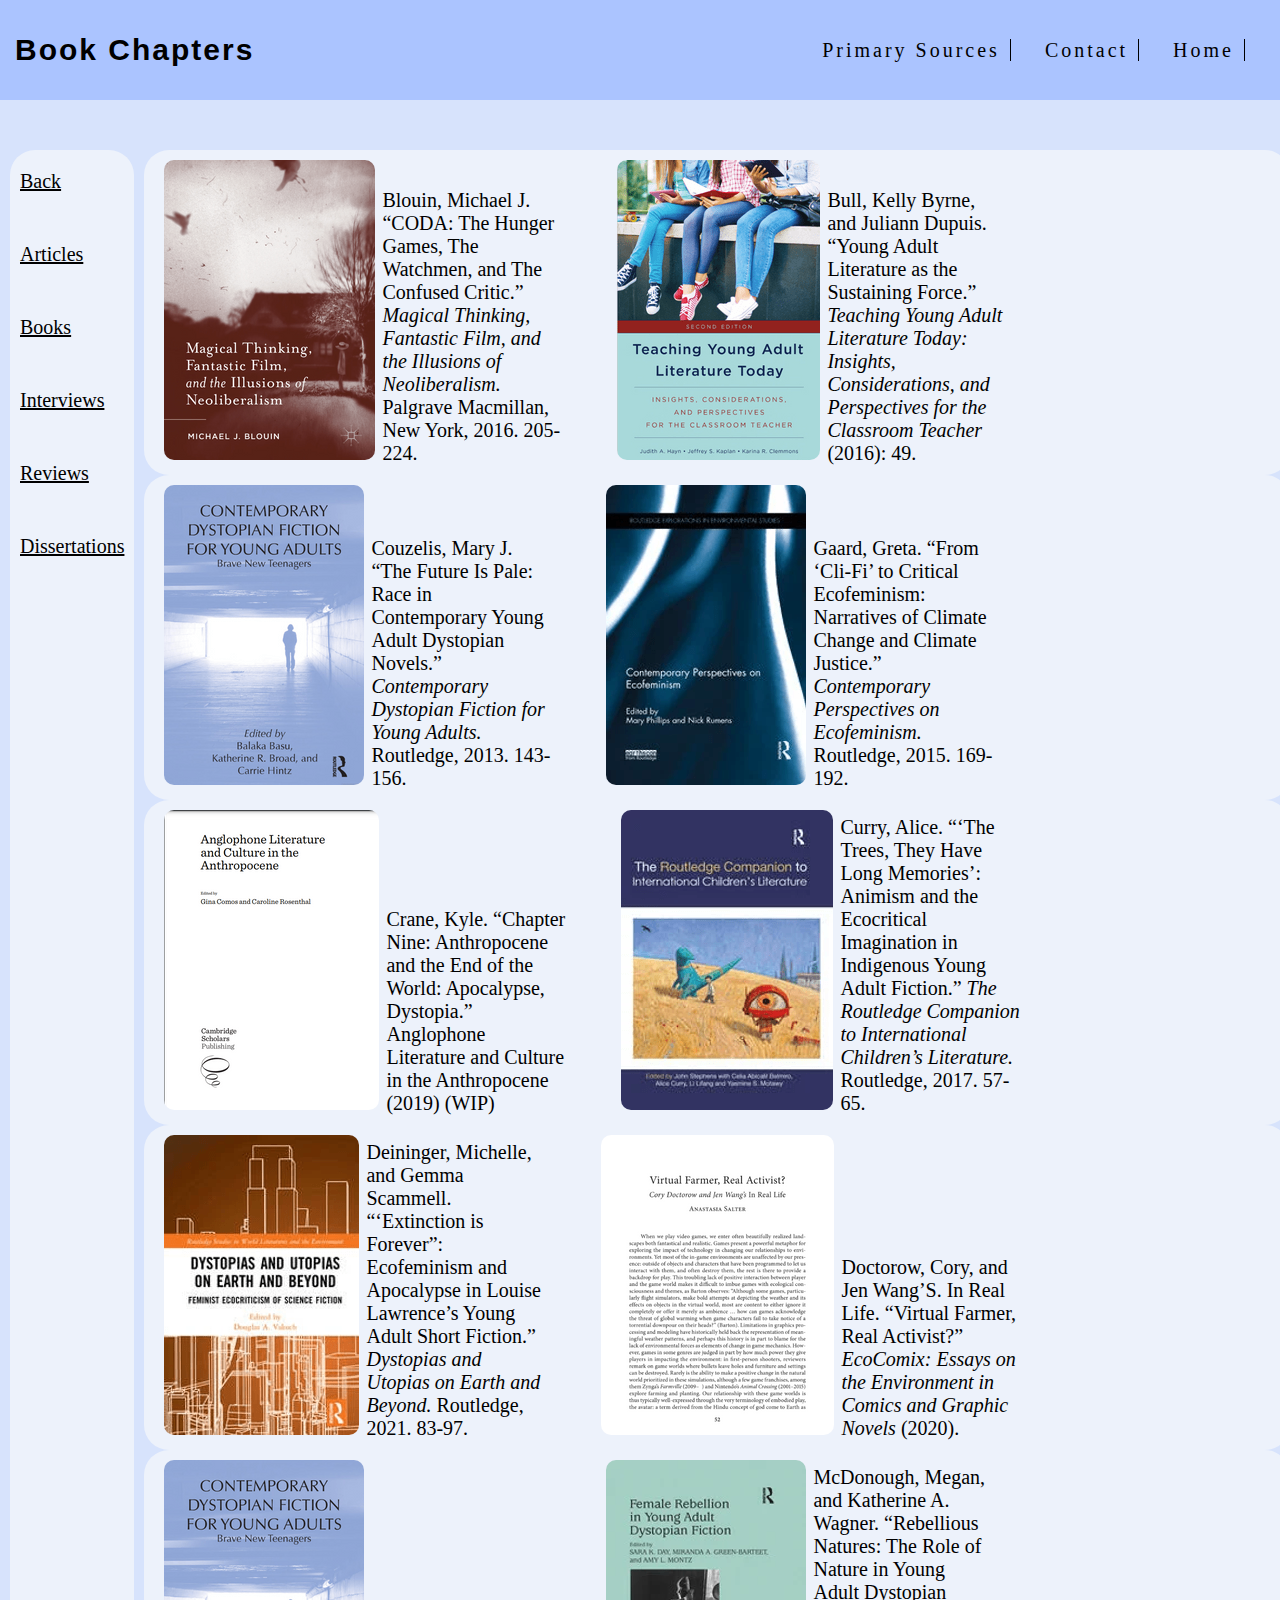
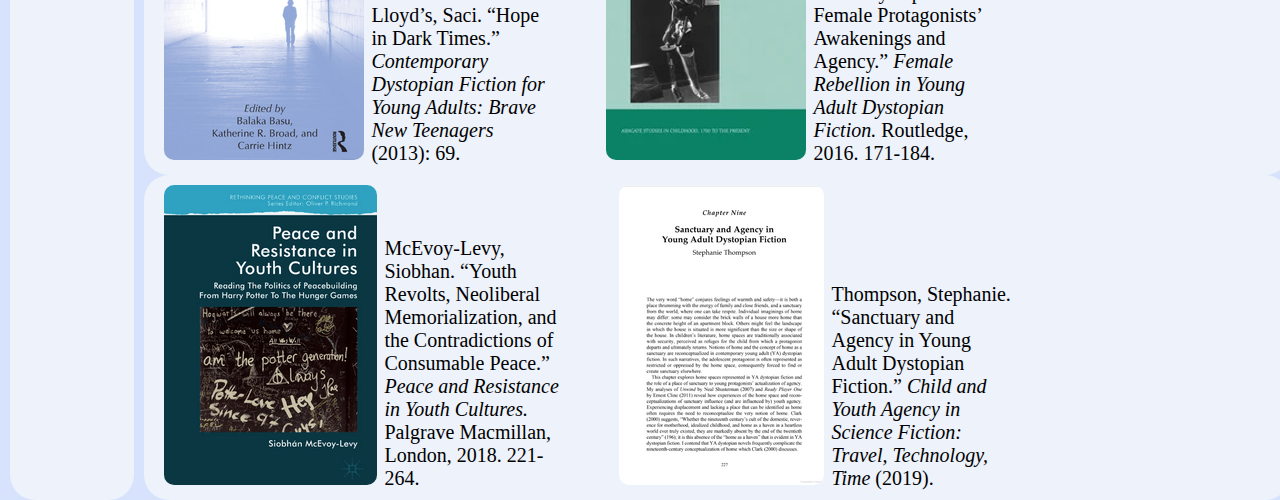
<file: SecondaryResources/bookchapters.html>
<!DOCTYPE html>
<html lang="en">
<head>
    <meta charset="UTF-8">
    <meta http-equiv="X-UA-Compatible" content="IE=edge">
    <meta name="viewport" content="width=device-width, initial-scale=1.0">
    <title>BookChapters</title>

    <link rel="stylesheet" href="../Styles/sources.css">
    <link rel="stylesheet" href="https://cdnjs.cloudflare.com/ajax/libs/font-awesome/4.7.0/css/font-awesome.min.css">
</head>
<body>
    <main>
        <header>
            <div class="wrapper">
                <div class="logo">
                    <h1>
                        <a href="#">Book Chapters</a>
                    </h1>
                </div>
                <nav>
                    <a class="screenbuttons" href="/MainPages/PrimaryResources.html">Primary Sources</a>
                    <a class="screenbuttons" href="/MainPages/contactinfo.html">Contact</a>
                    <a class="screenbuttons" href="/index.html">Home</a>
                    <a href="javascript:void(0);" class="icon" onclick="myFunction()">
                        <em class="fa fa-bars menusymbol"></em>
                      </a>
                </nav>
            </div>
        </header>
        <div class='two-col-flex'>
            <div id='green'>
                <ul>
                    <li><a href="/MainPages/SecondaryResources.html">Back</a></li>
                    <li><a href="/SecondaryResources/articles.html">Articles</a></li>
                    <li><a href="/SecondaryResources/books.html">Books</a></li>
                    <li><a href="/SecondaryResources/interviews.html">Interviews</a></li>
                    <li><a href="/SecondaryResources/reviews.html">Reviews</a></li>
                    <li><a href="/SecondaryResources/dissertations.html">Dissertations</a></li>
                </ul>
            </div>
            <div id='blue'>
                
                <div id="fixed-width-container">
                    <div id="book">
                        <img class="annotation-link" alt="" src="/TheSourcePhotosEdited/id45.png" data-annotation-id=45>
                        <p>
                            Blouin, Michael J. “CODA: The Hunger Games, The Watchmen, and The Confused Critic.” <i>Magical Thinking, Fantastic Film, and the Illusions of Neoliberalism. </i>Palgrave Macmillan, New York, 2016. 205-224.
                        </p>
                        <img class="annotation-link" alt="" src="/TheSourcePhotosEdited/id46.png" data-annotation-id=46>
                        <p>
                            Bull, Kelly Byrne, and Juliann Dupuis. “Young Adult Literature as the Sustaining Force.” <i>Teaching Young Adult Literature Today: Insights, Considerations, and Perspectives for the Classroom Teacher </i>(2016): 49.
                        </p>
                    </div>
                </div>
                
                <div id="fixed-width-container">
                    <div id="book">
                        <img class="annotation-link" alt="" src="/TheSourcePhotosEdited/id47.png" data-annotation-id=47>
                        <p>
                            Couzelis, Mary J. “The Future Is Pale: Race in Contemporary Young Adult Dystopian 
                            Novels.” <i>Contemporary Dystopian Fiction for Young Adults.</i> Routledge, 2013. 143-156.                          
                        </p>
                        <img class="annotation-link" alt="" src="/TheSourcePhotosEdited/id48.png" data-annotation-id=48>
                        <p>
                            Gaard, Greta. “From ‘Cli-Fi’ to Critical Ecofeminism: Narratives of Climate Change and 
                            Climate Justice.” <i>Contemporary Perspectives on Ecofeminism. </i>Routledge, 2015. 169-192.                              
                        </p>
                    </div>
                </div>
               
                <div id="fixed-width-container">
                    <div id="book">
                        <img class="annotation-link" alt="" src="/TheSourcePhotosEdited/id49.png" data-annotation-id=49>
                        <p>
                            Crane, Kyle. “Chapter Nine: Anthropocene and the End of the World: Apocalypse, Dystopia.” Anglophone Literature and Culture in the Anthropocene (2019) (WIP)
                        </p>
                        <img class="annotation-link" alt="" src="/TheSourcePhotosEdited/id50.png" data-annotation-id=50>
                        <p>
                            Curry, Alice. “‘The Trees, They Have Long Memories’: Animism and the Ecocritical Imagination in Indigenous Young Adult Fiction.” <i>The Routledge Companion to International Children’s Literature. </i>Routledge, 2017. 57-65.
                        </p>
                    </div>
                </div>
                
                <div id="fixed-width-container">
                    <div id="book">
                        <img class="annotation-link" alt="" src="/TheSourcePhotosEdited/id51.png" data-annotation-id=51>
                        <p>
                            Deininger, Michelle, and Gemma Scammell. “‘Extinction is Forever”: Ecofeminism and Apocalypse in Louise Lawrence’s Young Adult Short Fiction.” <i>Dystopias and Utopias on Earth and Beyond. </i>Routledge, 2021. 83-97.
                        </p>
                        <img class="annotation-link" alt="" src="/TheSourcePhotosEdited/id52.png" data-annotation-id=52>
                        <p>
                            Doctorow, Cory, and Jen Wang’S. In Real Life. “Virtual Farmer, Real Activist?” <i>EcoComix: Essays on the Environment in Comics and Graphic Novels </i>(2020).
                        </p>
                    </div>
                </div>
                
                <div id="fixed-width-container">
                    <div id="book">
                        <img class="annotation-link" alt="" src="/TheSourcePhotosEdited/id53.png" data-annotation-id=53>
                        <p>
                            Lloyd’s, Saci. “Hope in Dark Times.” <i>Contemporary Dystopian Fiction for Young Adults: Brave New Teenagers </i>(2013): 69.
                        </p>
                        <img class="annotation-link" alt="" src="/TheSourcePhotosEdited/id54.png" data-annotation-id=54>
                        <p>
                            McDonough, Megan, and Katherine A. Wagner. “Rebellious Natures: The Role of Nature in Young Adult Dystopian Female Protagonists’ Awakenings and Agency.” <i>Female Rebellion in Young Adult Dystopian Fiction.</i> Routledge, 2016. 171-184.
                        </p>
                    </div>
                </div>

                <div id="fixed-width-container">
                    <div id="book">
                        <img class="annotation-link" alt="" src="/TheSourcePhotosEdited/id55.png" data-annotation-id=55>
                        <p>
                            McEvoy-Levy, Siobhan. “Youth Revolts, Neoliberal Memorialization, and the Contradictions of Consumable Peace.” <i>Peace and Resistance in Youth Cultures. </i>Palgrave Macmillan, London, 2018. 221-264.
                        </p>
                        <img class="annotation-link" alt="" src="/TheSourcePhotosEdited/id56.png" data-annotation-id=56>
                        <p>
                            Thompson, Stephanie. “Sanctuary and Agency in Young Adult Dystopian Fiction.” <i>Child and Youth Agency in Science Fiction: Travel, Technology, Time </i>(2019).
                        </p>
                    </div>
                </div>

                <!--annotations begin-->

                <div class="full-bibliography-entry bibliography-entry" id="bib-entry-45">
                    <div class="citation">
                      <span class="authors">Blouin, Michael J.</span>
                      <span class="title">“CODA: The Hunger Games, The Watchmen, and The Confused Critic.”</span>
                      <span class="remaining-citation">Magical Thinking, Fantastic Film, and the Illusions of Neoliberalism. Palgrave
                        Macmillan, New York, 2016.
                        205-224.</span>
                    </div>
                    <div class="annotation">Blouin begins his book by considering the ways in which neoliberal agendas inhibit progress from preventing climate change. Chapter 8 focuses on how neoliberalism has formed a “dissonance” between the need for collective action, and “absolute freedom” (205). Using Foucault’s theory on “neoliberal schematics,” Blouin outlines how in the wake “against fascism” members of the school of thought “idolize[d] free thinkers that remain skeptical of solidarity movements,” and as such collectivism became a common antagonist (206). In the move to define neoliberalism, the term itself became ambiguous and convoluted. To this day, confusion surrounding the term has resulted in a conflict in agendas. In his analysis of The Hunger Games, Blouin shows how the trilogy “upholds a neoliberal framework under the illusion of its destruction” (208). He argues that her political journey is only a symptom of neoliberalist ideologies. He considers the implications of depicting such a government and highlights the importance of Katniss’ decision to advocate for a more holistic approach. Blouin contends that her seemingly utopian decision that acknowledges “[g]overnments will never solve the problem of power; a different kind of social arrangement must emerge,” does not separate her from neoliberal thought (210). In fact, he goes on to demonstrate how her decision reinforces individualist freedom that falls in line with neoliberalism instead of offering a collectivist solution, or an alternative framework for the future. Chapter five also argues how economics and politics undermine conversation about climate change through “greenwashing.” As such, Hollywood depictions of climate change are often romanticized, and serious conversation about it is swept under the rug. Blouin contends that the only way to target the issue is to be able to discuss the issue; unless media and literature open dialogue about climate change as it is, awareness will not improve. Blouin’s work offers a reason as to why texts sideline topics of climate change. His research can be helpful in establishing the political underbelly of climate change, and the parasitic nature of neoliberalism.</div>
                </div>

                <div class="full-bibliography-entry bibliography-entry" id="bib-entry-46">
                    <div class="citation">
                      <span class="authors">Bull, Kelly Byrne, and Juliann Dupuis.</span>
                      <span class="title">“Young Adult Literature as the Sustaining Force.”</span>
                      <span class="remaining-citation">Teaching Young Adult Literature Today: Insights, Considerations, and Perspectives
                        for the Classroom Teacher
                        (2016): 49.</span>
                    </div>
                    <div class="annotation">In this chapter, Bull, Byrne, and Dupuis outline the benefits of incorporating YA fiction texts interdisciplinarily in schools. They argue that by using YA literature in different disciplines as a learning tool can better accommodate “reluctant readers” by exposing them to relevant texts and narratives that interest them. Not only will this increase learning but will also allow students to use critical thinking skills in a wide variety of topics, including science. Section 2 of their chapter focuses on environmentalism and the importance of curating a curriculum that connect interdisciplinary concepts to each other and to students’ lives. This section demonstrates how a text can be used to teach both the language arts and science so that students are able to receive a multimodal form of learning and deeper understanding of the topic. The authors draw out a framework using Ship Breaker by Paolo Bacigalupi as an example of how a potential curriculum could look. They focus on questions that broaden students’ understanding and motivation to learn further about the subject. This text will be particularly helpful in providing insights as to how using YA apocalypse novels to discuss topics of climate change and environmentalism will be beneficial in an academic setting. Using fiction narratives to teach students about real life problems can help target the very impending issue about climate change.</div>
                </div>

                <div class="full-bibliography-entry bibliography-entry" id="bib-entry-47">
                    <div class="citation">
                      <span class="authors">Couzelis, Mary J.</span>
                      <span class="title">“The Future Is Pale: Race in Contemporary Young Adult Dystopian Novels.”</span>
                      <span class="remaining-citation">Contemporary Dystopian Fiction for Young Adults. Routledge, 2013. 143-156.</span>
                    </div>
                    <div class="annotation">Couzelis argues that YA dystopian fiction lacks conversation about race. Using Uglies and
                      The Hunger Games as examples, Couzelis demonstrates the ways in which topics of race are either neglected, or
                      stereotypes are reinforced in these narratives. This article presents two supporting arguments that can be used to
                      build on research about the topic of climate change in YA fiction. The first argument: excluding conversations on
                      race in YA narratives coincides with the way climate change is also largely ignored. Couzelis showcases how
                      remnants of racial and individualistic bias (the humanist perspective) in politics has influenced what
                      conversations on climate change look like. Secondly, the article also highlights how biases against race
                      inadvertently magnify issues of race itself. By refusing to acknowledge race in narratives, racial minorities
                      remain othered, and their issues are received with skepticism and cynicism. Couzelis’ article asserts the
                      importance of viewing climate change using an intersectional lens and considering the impacts of race in
                      discussions about climate change.</div>
                </div>

                <div class="full-bibliography-entry bibliography-entry" id="bib-entry-48">
                    <div class="citation">
                      <span class="authors">Gaard, Greta.</span>
                      <span class="title">“From ‘Cli-Fi’ to Critical Ecofeminism: Narratives of Climate Change and Climate
                        Justice.”</span>
                      <span class="remaining-citation">Contemporary Perspectives on Ecofeminism. Routledge, 2015. 169-192.</span>
                    </div>
                    <div class="annotation">Gaard pushes forth an intersectional lens when viewing climate change in fiction literature.
                      She talks about how narratives leave out certain disciplines, including race, gender, and sexuality, and how this
                      exclusion has affected the public opinion in their understanding of the subject, and how it influences policy
                      making. She proposes that by “bringing a critical ecofeminist standpoint … to illuminate the strengths and
                      shortcomings of literary narratives that present the problem of climate change from a (masculinist)
                      technological-scientific perspective” will give a more “complete restor(y)ing of climate change causes and
                      effects” (169). She hopes that by doing so will lead to a “greater potential to shape and contribute to activist
                      and policy-making discourses around climate justice” (169-70). Gaard presents readers with a short list of texts
                      that fall short or exemplify ecofeminist lens in their depiction of climate change. She examines the implications
                      of leaving out an ecofeminist perspective from analysis of texts, and how it influences public understanding and
                      opinion on the matter. Her section on children’s and YA climate change, in particular, focus on the potential to
                      empower and teach youth about the subject and motivate them towards ecosocial change. Yet, she notices that even
                      in this children’s literature, narratives offer only a narrowed lens on climate change that reinforces masculinist
                      technocratic perspectives and are influenced heavy by neoliberal capitalist agendas. Interestingly YA dystopian
                      literature presents young readers with a realist, intersectional understanding of climate change, as is seen in
                      The Carbon Diaries by Saci Lloyd, or The Hunger Games by Suzanne Collins, amongst others. In these novels,
                      narratives are written in the perspective of a growingly empowered female protagonist who must speak up against
                      injustices. Using her readings on YA dystopian novels, the value of the genre in academic settings, as well as
                      determining how its presentation on climate change can influence and further open up the definition of the
                      environment would be vital. Moreover, Gaard’s readings offer insight into the importance YA dystopian literature
                      in configuring an alternative mode of thinking and political structure for a better, imagined future.</div>
                </div>

                <div class="container-no-annotation bibliography-entry" id="bib-entry-49">
                    <span class="authors">Crane, Kyle. </span>
                    <span class="title">“Chapter Nine: Anthropocene and the End of the World: Apocalypse,
                    Dystopia.” </span>
                    <span class="remaining-citation">Anglophone Literature and Culture in the Anthropocene (2019)</span>
                </div>

                <div class="full-bibliography-entry bibliography-entry" id="bib-entry-50">
                    <div class="citation">
                      <span class="authors">Curry, Alice.</span>
                      <span class="title">“‘The Trees, They Have Long Memories’: Animism and the Ecocritical Imagination in Indigenous
                        Young Adult Fiction.”</span>
                      <span class="remaining-citation">The Routledge Companion to International Children’s Literature. Routledge, 2017.
                        57-65.</span>
                    </div>
                    <div class="annotation">Alice Curry argues that the relationship between human and nature as demonstrated in YA
                      fiction can help pave the way to a better understanding of the environment. Using an ecopoeisis lens to analyze
                      the texts Shadows Cast by Stars and The Interrogation of Ashala Wolf, she highlights the ways the relationship
                      between nature and human has been severed, and how this severance is later reconciled in the post-apocalypse. The
                      two narratives offer a “voice” to “nature’s self-realization,” and in this way question the type of relationship
                      that we hold with nature currently. The characters in the novels, for instance, develop two forms of
                      relationships, one being the humanist connection where nature is separate from human, and the other being
                      posthuman connection where nature and human are mutually connected to each other. Curry contends that the
                      posthuman is the solution to better understanding and recreating a connection with and to nature. Moreover, she
                      demonstrates how posthumanist perspectives in two narratives work to resist against colonialism and climate
                      change. Curry’s analysis on the posthuman body and the ways it interacts with nature outlines how narratives can
                      tackle against climate change by imagining a reconnection to nature that is balanced and interconnected with the
                      human body. More specifically, her analysis demonstrates how YA narratives can be taught to students so that they
                      can learn to question humanist beliefs prevalent in current politics, and to redefine their own relationship to
                      nature.</div>
                </div>

                <div class="full-bibliography-entry bibliography-entry" id="bib-entry-51">
                    <div class="citation">
                      <span class="authors">Deininger, Michelle, and Gemma Scammell.</span>
                      <span class="title">“‘Extinction is Forever”</span>
                      <span class="remaining-citation">: Ecofeminism and Apocalypse in Louise Lawrence’s Young Adult Short
                        Fiction.</span>
                    </div>
                    <div class="annotation">Deininger and Scammell explore the ways that ecofeminism works in Louise Lawrence’s YA short
                      fiction stories. They contend that ecofeminism is a significant part of understanding the politics of climate
                      change, and demonstrate the ways in which the female body works in parallel to the depiction of climate change.
                      Through their analysis, they argue that the oppression of the post-apocalyptic environment parallels that of the
                      female population. Freeing the plants and the flowers fall in line with the way women seek power. In this way,
                      tackling issues of climate change not only intersects with feminism, but also highlights issues of feminism that
                      need to be considered. Deininger and Scammell’s analysis emphasize the intersectionality of climate change, and
                      how it is not simply its own individual issue. Utilizing an ecofeminist lens to discuss climate change can
                      establish a helpful foundation to discuss the complicated relationship between climate change and feminism.
                      Understanding the connection between nature and the female body can give insight towards ways that narratives can
                      depict and discuss climate change that will push forth action in the real world.</div>
                </div>

                <div class="full-bibliography-entry bibliography-entry" id="bib-entry-52">
                    <div class="citation">
                      <span class="authors">Doctorow, Cory, and Jen Wang’S. In Real Life.</span>
                      <span class="title">“Virtual Farmer, Real Activist?”</span>
                      <span class="remaining-citation">EcoComix: Essays on the Environment in Comics and Graphic Novels (2020).</span>
                    </div>
                    <div class="annotation">This article questions the depiction of environments and gamers’ relationship/awareness of
                      the “simulated ecology” in virtual games (53). Focusing specifically on the graphic novel by Cory Doctorow and Jen
                      Wang, In Real Life, Anastasia Salter analyzes the way nature is separated from the main character, Anda. Salter
                      demonstrates how “[t]he relationship of players with the virtual world is likewise one of ownership of space”
                      (53). She then, through close-readings, shows how the authors challenge and “reject digital utopianism” by using a
                      “multiplayer online-role-playing game as context for interrogating digital avatars as actors within a
                      virtualphysical environment space” (54). Salter delves into conversation about the binary of real world/digital
                      world, or natural ecology/ digital ecology, and shows how the lines between the two may not be as separate as is
                      believed. She posits that the role of imagination, and the blurring of person and their respective avatar “provide
                      an entrypoint into a larger conversation of the impact of play on the perception of responsibility and involvement
                      with an environment” (54). Salter, then, discusses how In Real Life offers an intersectional approach to its
                      narrative, and how this can be utilized in ecofeminist and ecocritical analysis. Her readings bring to focus the
                      ways in which narratives depict environments and how that plays into the depiction of its characters. Moreover,
                      her section on how the graphic novel presents the potential to connect character identities to their environment
                      brings forth an interesting role on how nature in digiscapes motivate social activism.</div>
                </div>

                <div class="full-bibliography-entry bibliography-entry" id="bib-entry-53">
                    <div class="citation">
                      <span class="authors">Lloyd’s, Saci.</span>
                      <span class="title">“Hope in Dark Times.”</span>
                      <span class="remaining-citation">Contemporary Dystopian Fiction for Young Adults: Brave New Teenagers (2013): 69.
                        Book Citation: Basu,
                        Balaka, et al. Contemporary Dystopian Fiction for Young Adults : Brave New Teenagers. Edited by Balaka Basu et
                        al., Routledge, 2013. Chapter Citation: Weik Von Mossner, Alexa.</span>
                    </div>
                    <div class="annotation">This chapter delves into the way climate change is incorporated into Lloyd’ Saci’s The
                      Carbon Diaries, and how Lloyd’s portrayal of ecological disaster encourages political action on behalf of young
                      readers. The chapter considers how the genre of eco-dystopia offers outlooks into potential alternatives and
                      solutions that can help prevent the effects of climate change, or at the very least, alter the consequence of
                      climate change in the present world. The author argues that it is both a combination of hope and desire that is
                      necessary in dystopian literature: “The young readers expects—and needs—stories that are gripping but nevertheless
                      offer at least a promise that a better world will be possible.” Mossner then demonstrates how Lloyd incorporates
                      both elements (hope and desire) in The Carbon Diaries through the depiction of ecological catastrophe. She argues
                      that the novel is a “critical eco-dystopia” which blends utopian elements of hope and desire into dystopian
                      science fiction. The chapter then contends that “critical dystopian texts articulate a specific political agency
                      not only on the level of the narrative but also in terms of the reader’s relationship to the world, because they
                      open up a possibility for … ‘radical hope.’” Although the novel presents a dystopian world that eerily mimics
                      present-day situations, Lloyd also brings in a theme of hope to advocate for a potentially better future. This
                      chapter, and book, contains a few chapters such as “Educating Desire,” or “Dystopian Sacrifice” amongst others
                      which consider the benefits and disadvantages of eco-dystopias, and cli-fi. Chapters on the posthuman and this one
                      offer insight into the ways in which themes of hope can open dialogue for solutions for a better imagined future.
                    </div>
                </div>

                <div class="full-bibliography-entry bibliography-entry" id="bib-entry-54">
                    <div class="citation">
                      <span class="authors">McDonough, Megan, and Katherine A. Wagner.</span>
                      <span class="title">“Rebellious Natures: The Role of Nature in Young Adult Dystopian Female Protagonists’
                        Awakenings and Agency.”</span>
                      <span class="remaining-citation">Female Rebellion in Young Adult Dystopian Fiction. Routledge, 2016.
                        171-184.</span>
                    </div>
                    <div class="annotation">This chapter examines the relationship between female protagonists’ character awakening and
                      nature. McDonoguh and Wagner argue that there is a symbiotic relationship between female characters and nature in
                      which a female character gains her agency through her experiences with nature. She is both shaped by nature and
                      simultaneously shaping nature in order to claim her agency. The authors analyze three novels: Uglies by Scott
                      Westerfield, Matched by Ally Condie, and Delirium by Lauren Oliver to show how female agency and identity is
                      formed through and within nature. Using an ecofeminist lens, the authors discuss how the return to nature “is
                      exhibited through the unique opportunities in nature each female protagonist must face.” These opportunities
                      include “growing up, falling in love, and learning about herself,” which occurs once the female protagonist leaves
                      the safety of her home and interacts with nature. Through close-readings of each text, McDonough and Wagner
                      demonstrate how “[t]he process of awakening occurs” through the protagonists’ realization of her own actions upon
                      the world and “conclude with newly empowered female protagonists willing to claim their agency and act.” The
                      chapter outlines the importance of reading texts using an ecofeminist lens, and how through this relationship
                      offers room to restructure “understandings of both gender and nature within a larger culture framework.” The
                      chapter, and book, presents examines female identity and rebellion in dystopian fiction. Each chapter deconstructs
                      and analyzes how female bodies work within dystopian narratives, and what female rebellion can look like. It might
                      be interesting to examine the relationship of female identity and nature, and how that plays a part in discussion
                      on climate change. How does the depiction of female agency and nature work to create a close connection between
                      readers and nature? What are the implications of paralleling female identity to nature and our understanding of
                      climate change?</div>
                </div>

                <div class="full-bibliography-entry bibliography-entry" id="bib-entry-55">
                    <div class="citation">
                      <span class="authors">McEvoy-Levy, Siobhan.</span>
                      <span class="title">“Youth Revolts, Neoliberal Memorialization, and the Contradictions of Consumable
                        Peace.”</span>
                      <span class="remaining-citation">Peace and Resistance in Youth Cultures. Palgrave Macmillan, London, 2018.
                        221-264.</span>
                    </div>
                    <div class="annotation">In this chapter, McEvoy-Levy analyzes the political influence that The Hunger Games by
                      Suzanne Collins has on adolescent readers. He asks whether YA and pop-culture can cause young readers to revolt
                      against political and capitalist structures, and the effects of such movement. Sections on who YA literature is
                      targeting (adults as opposed to children), as well as the benefits of teaching young children about political
                      realities through fictional narratives is especially relevant to discussion on the importance of YA literature and
                      climate change. The effects of The Hunger Games on real-world political climates demonstrates how YA literature
                      can be used as a way to comment and actively engage with politics. Furthermore, analysis on real-world revolts
                      propelled by pop-media such as V for Vendetta as well as The Hunger Games reiterates the significance of the genre
                      in shaping political landscapes globally. McEvoy-Levy also considers the consequences of what The Hunger Games
                      does not talk about, such as race, and the implications of having such a gap in a narrative that took the world by
                      a storm. His discussion on the exploitation of the narrative through toys and fan-franchises also opens up a new
                      line of thought in terms of how revolt from pop-culture can also benefit capitalist structures by allowing them to
                      monetize off of it.</div>
                </div>

                <div class="full-bibliography-entry bibliography-entry" id="bib-entry-56">
                    <div class="citation">
                      <span class="authors">Thompson, Stephanie.</span>
                      <span class="title">“Sanctuary and Agency in Young Adult Dystopian Fiction.”</span>
                      <span class="remaining-citation">Child and Youth Agency in Science Fiction: Travel, Technology, Time
                        (2019).</span>
                    </div>
                    <div class="annotation">Thompson’s chapter contends that ‘home’ for protagonists in YA dystopian narratives
                      challenge the 19th century depiction of the term, and that ‘home’ extends beyond physical space. Using the two
                      novels, Unwind by Neal Shusterman (2007) and Ready Player One by Ernest Cline (2011), Thompson demonstrates how
                      defining a home space is vital for YA protagonists to form their identity and sense of subjectivity. She claims
                      that YA “narratives suggest what a young protagonist needs is to recognize that a true home or sanctuary is
                      created for oneself, based on one’s self-acceptance and experiences of places and people” (228). Sections on
                      virtual space and reality, as well as spaces such as the Graveyard as a source of autonomy plays an interesting
                      role in the depiction of nature. Although Thompson does not explicitly discuss topics of climate change or nature,
                      her analysis on the ways in which Connor and Wade’s homelessness and rebuilding of homes can be used to build
                      arguments on how nature and character agency works to define youth identity. It would be interesting to consider
                      how different natures (virtual reality, the “hyperreal,” v. urban neighbourhoods, impoverished neighbourhoods)
                      define agency and reality, as well as the relationship between control and autonomy for young characters.</div>
                  </div>


            </div>
          </div>
    </main>
    <script src="/js/popups.js"></script>
</body>
</html>
</file>
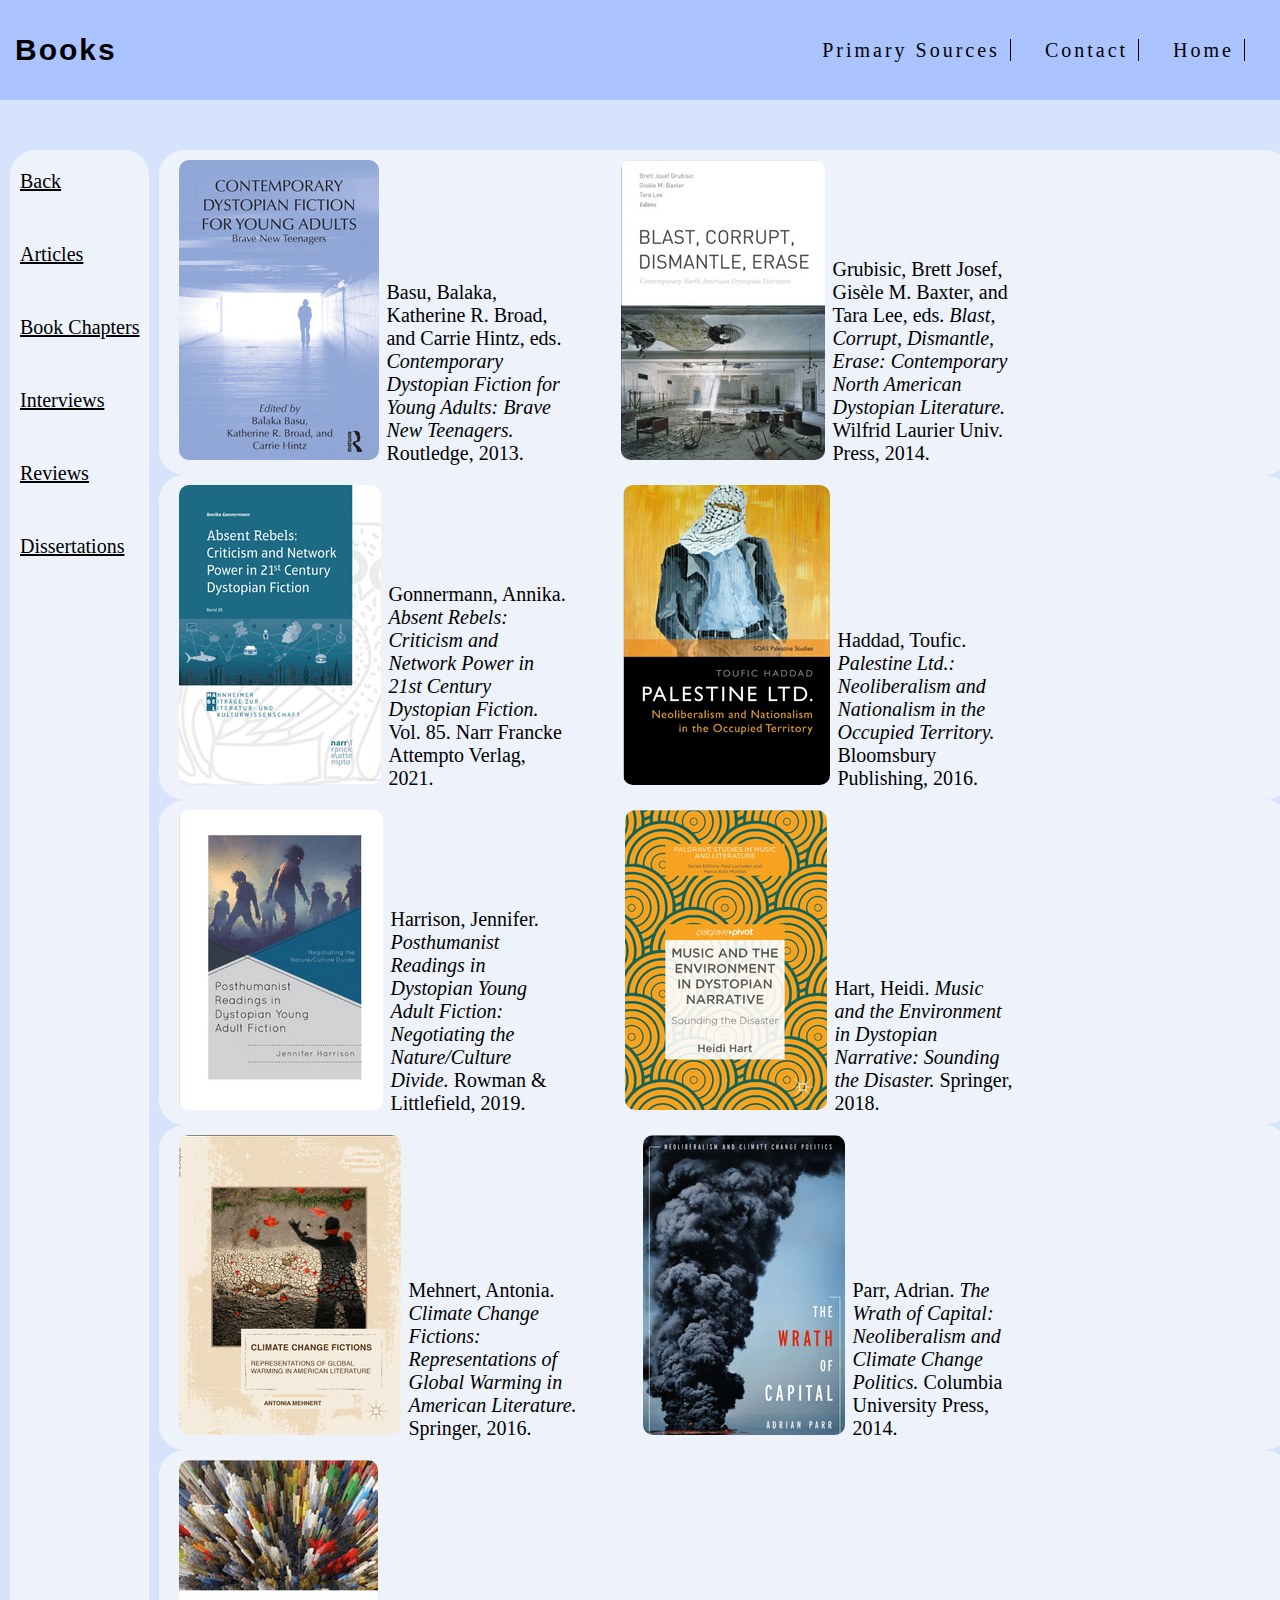
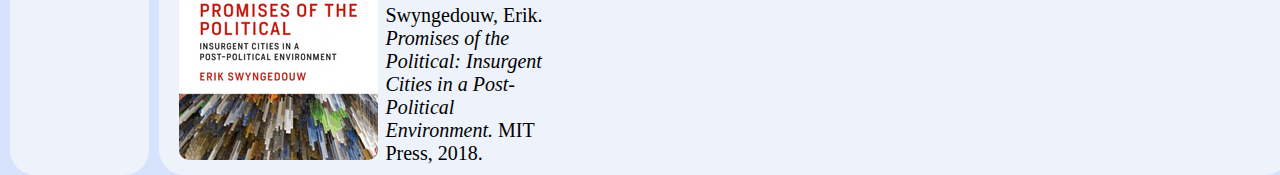
<file: SecondaryResources/books.html>
<!DOCTYPE html>
<html lang="en">
<head>
    <meta charset="UTF-8">
    <meta http-equiv="X-UA-Compatible" content="IE=edge">
    <meta name="viewport" content="width=device-width, initial-scale=1.0">
    <title>Books</title>

    <link rel="stylesheet" href="../Styles/sources.css">
    <link rel="stylesheet" href="https://cdnjs.cloudflare.com/ajax/libs/font-awesome/4.7.0/css/font-awesome.min.css">
</head>
<body>
    <main>
        <header>
            <div class="wrapper">
                <div class="logo">
                    <h1>
                        <a href="#">Books</a>
                    </h1>
                </div>
                <nav>
                    <a class="screenbuttons" href="/MainPages/PrimaryResources.html">Primary Sources</a>
                    <a class="screenbuttons" href="/MainPages/contactinfo.html">Contact</a>
                    <a class="screenbuttons" href="/index.html">Home</a>
                    <a href="javascript:void(0);" class="icon" onclick="myFunction()">
                        <em class="fa fa-bars menusymbol"></em>
                      </a>
                </nav>
            </div>
        </header>
        <div class='two-col-flex'>
            <div id='green'>
                <ul>
                    <li><a href="/MainPages/SecondaryResources.html">Back</a></li>
                    <li><a href="/SecondaryResources/articles.html">Articles</a></li>
                    <li><a href="/SecondaryResources/bookchapters.html">Book Chapters</a></li>
                    <li><a href="/SecondaryResources/interviews.html">Interviews</a></li>
                    <li><a href="/SecondaryResources/reviews.html">Reviews</a></li>
                    <li><a href="/SecondaryResources/dissertations.html">Dissertations</a></li>
                </ul>
            </div>
            <div id='blue'>
                
                <div id="fixed-width-container">
                    <div id="book">
                        <img class="annotation-link" alt="" src="/TheSourcePhotosEdited/id36.png" data-annotation-id=36>
                        <p>
                            Basu, Balaka, Katherine R. Broad, and Carrie Hintz, eds. <i>Contemporary Dystopian Fiction for Young Adults: Brave New Teenagers. </i>Routledge, 2013.
                        </p>
                        <img class="annotation-link" alt="" src="/TheSourcePhotosEdited/id37.png" data-annotation-id=37>
                        <p>
                            Grubisic, Brett Josef, Gisèle M. Baxter, and Tara Lee, eds. <i>Blast, Corrupt, Dismantle, Erase: Contemporary North American Dystopian Literature. </i>Wilfrid Laurier Univ. Press, 2014.
                        </p>
                    </div>
                </div>
                
                <div id="fixed-width-container">
                    <div id="book">
                        <img class="annotation-link" alt="" src="/TheSourcePhotosEdited/id38.png" data-annotation-id=38>
                        <p>
                            Gonnermann, Annika. <i>Absent Rebels: Criticism and Network Power in 21st Century Dystopian Fiction. </i>Vol. 85. Narr Francke Attempto Verlag, 2021.
                        </p>
                        <img class="annotation-link" alt="" src="/TheSourcePhotosEdited/id39.png" data-annotation-id=39>
                        <p>
                            Haddad, Toufic. <i>Palestine Ltd.: Neoliberalism and Nationalism in the Occupied Territory. </i>Bloomsbury Publishing, 2016.
                        </p>
                    </div>
                </div>
                
                <div id="fixed-width-container">
                    <div id="book">
                        <img class="annotation-link" alt="" src="/TheSourcePhotosEdited/id40.png" data-annotation-id=40>
                        <p>
                            Harrison, Jennifer. <i>Posthumanist Readings in Dystopian Young Adult Fiction: Negotiating the Nature/Culture Divide.</i> Rowman & Littlefield, 2019.
                        </p>
                        <img class="annotation-link" alt="" src="/TheSourcePhotosEdited/id41.png" data-annotation-id=41>
                        <p>
                            Hart, Heidi. <i>Music and the Environment in Dystopian Narrative: Sounding the Disaster. </i>Springer, 2018.
                        </p>
                    </div>
                </div>
                
                <div id="fixed-width-container">
                    <div id="book">
                        <img class="annotation-link" alt="" src="/TheSourcePhotosEdited/id42.png" data-annotation-id=42>
                        <p>
                            Mehnert, Antonia. <i>Climate Change Fictions: Representations of Global Warming in American Literature. </i>Springer, 2016.
                        </p>
                        <img class="annotation-link" alt="" src="/TheSourcePhotosEdited/id43.png" data-annotation-id=43>
                        <p>
                            Parr, Adrian. <i>The Wrath of Capital: Neoliberalism and Climate Change Politics. </i>Columbia University Press, 2014.
                        </p>
                    </div>
                </div>
                
                <div id="fixed-width-container">
                    <div id="book">
                        <img class="annotation-link" alt="" src="/TheSourcePhotosEdited/id44.png" data-annotation-id=44>
                        <p>
                            Swyngedouw, Erik. <i>Promises of the Political: Insurgent Cities in a Post-Political Environment. </i>MIT Press, 2018.
                        </p>
                    </div>
                </div>

                <div class="container-no-quote bibliography-entry" id="bib-entry-36">
                    <div class="citation">
                      <span class="authors">Basu, Balaka, Katherine R. Broad, and Carrie Hintz, eds. </span>
                      <span class="title">Contemporary Dystopian Fiction for Young Adults: Brave
                      New Teenagers. </span>
                      <span class="remaining-citation"> Routledge, 2013. </span> 
                    </div>
                    <div class="annotation">In a collection of essays, this book works to see how YA dystopian and post-apocalypse novels are both a source of education and escape for young readers. The essays discuss how the genres “teach serious lessons about the issues faced by humanity, and [offer] readers a pleasurable retreat from their quotidian experience" (5). Basu, Broad, and Hintz’ essay focuses on dystopian fiction and identity politics. Through her analysis of Divergent by Veronica Roth, and Curse Workers Series by Holly Black, the authors work to examine the significance of an “essential self” and the ways in which politics inhibits it. The following sections then focus on body surveillance and space, and how that works with developing identity. Von Mossner and Baccolini’s essay in part two discusses “critical eco-dystopia” through her analysis of the Carbon Diaries. This section would be helpful in understanding how environment and relationship with nature can develop political identities. Finally, part four looks into posthumanism and biotechonologies to see how YA fiction can depict better futures. Their readings focus on how relationships with space, environment, and nature work to build political identities amongst youth. Their discussion on posthumanism as a source of reconciliation between nature and the human highlight alternative ways cli-fi literature can be taught and read to establish a personal and collaborative relationship
                      with the world.</div>
                </div>

                <div class="container-no-quote bibliography-entry" id="bib-entry-37">
                    <div class="citation">
                      <span class="authors"> Grubisic, Brett Josef, Gisèle M. Baxter, and Tara Lee, eds. </span>
                      <span class="title">Blast, Corrupt, Dismantle, Erase: Contemporary North American Dystopian Literature. </span>
                      <span class="remaining-citation">Wilfrid Laurier Univ. Press, 2014. </span>
                    </div>
                    <div class="annotation">This book defines dystopia and post-apocalypse internationally, showcasing the way the term changes from nation to nation. The text delves into the colonial and capitalistic histories that influence the depiction of post-apocalypse and dystopian worlds. Sections including: “The Cultural Logic of Post-Capitalism: Cormac McCarthy’s The Road and Popular Dystopia” by Carl F. Miller, “The Dystopia of the Obsolete”: Lisa Robertson’s Vancouver and the Poetics of Nostalgia” by Paul Stephens, “Post-Frontier and Re-Definition of Space in Tropic of Orange” by Hande Tekdemir, and “Our Posthuman Adolescence: Dystopia, Information Technologies, and the Construction of Subjectivity in M.T. Anderson’s Feed” by Richard Gooding, tackle concepts most relevant to climate change, nature, and identity in dystopias and post-apocalypse fiction. Gooding’s chapter examines the “difficulty of reconciling dystopian pessimism with the traditional hopefulness” of dystopian fiction in M.T. Anderson’s Feed. His close reading of the novel demonstrates how environment, nature, and technology influences the protagonist’s identity and subjectivity. Stephen’s chapter analyzes Lisa Robertson’s poetry and prose to see the ways in which space, nature, and history defines identity. He explores how Robertson uses space to critique “the political mechanisms of capitalist society” and to “resituate [women] historically” by engaging in practices of nostalgia and obsolescence (252). Miller’s chapter analyzes The Road by Cormac McCarthy and argues that the novel’s “depiction of post-capitalism and the loss of a global economy results in a hyper-localized and hopelessly fragmented notion of humanity. In such a way, The Road provides a striking theoretical commentary on the legacy of capitalism and projects an overwhelmingly dystopian view of the loss of popular and consumer culture” (161). The chapter focuses on “whether history can survive the inverse triumph of nature of modernization” (198). The bookoffers multiple close readings of texts that examine human relationship with nature, the posthuman and adolescent identity, as well as the influence of capitalism and post-capitalism in imagined futures.</div>
                </div>

                <div class="container-no-quote bibliography-entry" id="bib-entry-38">
                    <div class="citation">
                        <span class="authors">Gonnermann, Annika. </span>
                        <span class="title">Absent Rebels: Criticism and Network Power in 21st Century Dystopian Fiction. </span>
                        <span class="remaining-citation">Vol. 85. Narr Francke Attempto Verlag, 2021.</span>
                    </div>
                    <div class="annotation">Gonnerman’s book analyzes five texts: The Circle (2013) by Dave Eggers, The Heart Goes Last
                      (2015) by Margaret Atwood, The Feed (2002) by M.T. Anderson, Cloud Atlas (2004) by David Mitchell and Never Let Me
                      Go (2005) by Kazuo Ishiguro to show how neoliberal network power inhibits any course of action against systematic
                      oppression. She presents the ways in which neoliberal beliefs are internalized by society which, in turn, prevents
                      people from even understanding the extent to their powerlessness. As such, the motivation to rebel is drastically
                      reduced. In her analyses, Gonnerman shows how neoliberal capitalism removes the possibility of being able to hope
                      or imagine utopia which is seen in narratives that can imagine “the end of the world, the total destruction of the
                      human race, yet not of an alternative to free market capitalism” (67). She contends that because of neoliberal
                      network power, which is “a peculiar mix of individual agency and systemic coercion” there is no single figurehead
                      or group to rebel against, which is why characters in the selected texts do not even fathom revolutionary action
                      (72). Gonnerman’s book offers an in-depth look into the political, specifically neoliberal schema, evident in
                      literature that prevents revolution or rebellions from occurring. She showcases how neoliberal policies can
                      immobilize a group of people and placate them in treacherous and unjust situations. Using her readings, it would
                      be interesting to see the ways in which YA dystopian novels parallel, or resist neoliberalist thought, and the
                      effects of such depictions.</div>
                  </div>
                  <div class="container-no-quote bibliography-entry" id="bib-entry-39">
                    <div class="citation">
                      <span class="authors">Haddad, Toufic. </span>
                      <span class="title">Palestine Ltd.: Neoliberalism and Nationalism in the Occupied Territory. </span>
                      <span class="remaining-citation">Bloomsbury Publishing, 2016. </span>
                    </div>
                    <div class="annotation">This text delves into the socio-political background of the Palestinian and Israeli
                      conflict. It argues that Western political agendas, neoliberalism, and peacekeeping, or state-building, policies
                      have further exacerbated the dissent between the two nations. Although this text does not directly connect to
                      research on climate change in YA literature, it does offer in-depth analysis of political parties and practices
                      that are then mirrored in YA dystopian novels. For instance, chapters on neoliberalism and how neoliberalist
                      agendas actually reinforced the conflict can be helpful in establishing how political agendas in YA novels control
                      discussions on certain themes such as climate change. Part I and II of the book might be helpful in defining terms
                      such as neoliberalism or “peace-keeping,” and can be generalized to show how it works in fictional narratives.
                      Using this as a framework, further analysis on the political realm of climate change, and its control in fiction
                      can be explored.</div>
                  </div>
                  <div class="container-no-quote bibliography-entry" id="bib-entry-40">
                    <div class="citation">
                      <span class="authors">Harrison, Jennifer. </span>
                      <span class="title">Posthumanist Readings in Dystopian Young Adult Fiction: Negotiating the Nature/Culture Divide. </span>
                      <span class="remaining-citation">Rowman &amp; Littlefield, 2019. </span>
                    </div>
                    <div class="annotation">Harrison’s book delves into the posthuman perspective in dystopian YA fiction. Harrison
                      examines the relationship with human and nature, highlighting how the humanist perspective severs human connection
                      with nature. Through her analysis of texts such as Unwind by Neal Shusterman or The Dead-Tossed Waves by Carrie
                      Ryan, amongst many others, Harrison shows how dystopian environments are depicted as wild and foreign, thereby
                      depicting the human body as incompatible with such environments. She examines the consequence of such severance
                      and what the posthumanism has to offer. Chapters one to five explore the posthuman and its relation to climate
                      change and environment. These chapters examine texts that entirely neglect or partially include concepts of
                      posthumanism. In her analysis of Unwind by Neal Shusterman, she shows how “by mapping the effects of consumer
                      culture directly onto the human body, the humanist hero of neoliberal capitalism is revealed as nothing more than
                      a marketing ploy which, if undermined, might give way to more sustainable communities based on collective
                      empowerment” (68). Her final two chapters move onto discuss narratives that follow non-linear narratives, and
                      entirely embrace the posthuman perspective. These analyses can be helpful in demonstrating the ways in which YA
                      novels present climate change, or relationships between nature and human. Harrison’s work demonstrates how YA
                      fiction offer “complex agendas and ideologies” that challenge humanist systems and imagine “posthuman
                      possibilities” (119). She argues that YA fiction offers readers to think critically about their “social
                      responsibility, and the consequences of their own and others’ actions” (119). Moreover, these novels offer young
                      readers to imagine a better future for themselves by teaching them the hostility of their current environment and
                      presenting them alternative frameworks to reconcile their connections to nature.</div>
                  </div>
                  <div class="container-no-quote bibliography-entry" id="bib-entry-41">
                    <div class="citation">
                      <span class="authors">Hart, Heidi. </span>
                      <span class="title">Music and the Environment in Dystopian Narrative: Sounding the Disaster. </span>
                      <span class="remaining-citation">Springer, 2018. </span>
                    </div>
                    <div class="annotation">Heidi’s book explores the way art, opera, and music discuss themes of climate change.
                      Analyzing compositions such as Mozart’s Requiem, along with other soundtracks for nature documentaries, or opera’s
                      such as “Persephone in the Late Anthropocene,” Heidi outlines the ways in which sounds and silence work to
                      highlight the issue of climate change. The chapter on Persephone seems to be an especially interesting piece that
                      examines the way absences work to connect with audiences. Sections about Anselm Kiefer who uses myth of Persephone
                      to depict preservation of “earth as a damaged artifact” through art, or analysis on how the songless opera
                      emphasizes the urgency and prevalence of climate change opens up an interesting conversation on how
                      experimentation and multimedia pieces can better spread the message. Heidi’s examination of the “hyperobject”
                      which is something that “eludes easy definition and response” and her analysis of “Writing of the Disaster” is the
                      most relevant to our research on climate change. Using her finding, it would be interesting to see how YA
                      literature experiments, or could experiment, with the physical form of storytelling to make its point more
                      explicitly on climate change. Similarly, it might be interesting to focus on the absences in YA novels to see how
                      they embody the “hyperobject.” Lastly, her readings of the posthuman in these artworks can be helpful to build on
                      the idea of how climate change should be read and analyzed in texts.</div>
                </div>

                <div class="container-no-quote bibliography-entry" id="bib-entry-42">
                    <div class="citation">
                      <span class="authors">Mehnert, Antonia. </span>
                      <span class="title">Climate Change Fictions: Representations of Global Warming in American Literature. </span>
                      <span class="remaining-citation">Springer,
                      2016. </span>
                    </div>
                    <div class="annotation">Mehnert examines the effects of sci-fi and the necessity of imagination to understand
                      climate change. She notices how “there is no transnational institution that deals with issues related to climate
                      change on a global scale.” Mehnert points at the accountability placed on individuals and argues that
                      individuality and small local movements, although helpful, “prevent us from envisioning alternative perspectives”
                      that can take place on a global scale. Using current examples, Mehnnert demonstrates the elusiveness of the
                      definition of climate change, and how that has added to the inability to properly tackle it. Mehnert argues that
                      even science itself has a realm of fiction because of how elusive climate change is which has led to the bigger
                      dilemma of discerning what is real or not, rather than imagining possible solutions. As such, Mehnert advocates
                      for the importance of using sci-fi as a tool to better understand climate change. Analyzing the German text,
                      Maeva! by Dirk C. Fleck, Mehnert demonstrates how his journalistic writing style and worlds that closely resemble
                      real-life enhances readers’ connection to climate change. Fleck offers a text that encourages readers to find
                      solutions towards the impending environmental catastrophe by forming “an environmental world citizenship.”
                      Mehnert’s analysis draws out the way Fleck’s text pushes forth a solution that works to connect everyone globally,
                      politically, and to nature. By mirroring his narrative to real-world issues, Fleck’s writing can be used as a
                      basis to tackle current environmental issues. This article considers the importance of narratives that fill in the
                      blanks, and that offer solutions to current issues. Mehnert highlights the importance of imagination to understand
                      and create change.</div>
                </div>

                <div class="container-no-quote bibliography-entry" id="bib-entry-43">
                    <div class="citation">
                      <span class="authors">Parr, Adrian. </span>
                      <span class="title">The Wrath of Capital: Neoliberalism and Climate Change Politics. </span>
                      <span class="remaining-citation">Columbia University Press, 2014. </span>
                    </div>
                    <div class="annotation">Parr discusses the ways in which climate change has become politicized and neoliberalized.
                      She talks about how understanding climate change using a neoliberal perspective affects and inhibits social
                      change. She presents the ways neoliberal agendas influence consumption, diets, and media portrayal of climate
                      change and how this impacts preventative action from being taken. Parr’s book demonstrates how neoliberalist
                      strategies to solve climate change are only “distractions” while in reality “what persists is the condition of
                      violence embedded in neoliberal capitalism as it robs each and every one of us (other species and ecosystems
                      included) of a future.” Chapters one and two work to show how carbon markets and ulterior motives of neoliberal
                      agendas fail to actually tackle the issue of climate change and instead, further exacerbate the situation. Chapter
                      three highlights how the politicized and neoliberal climate change exploits women and vulnerable people. Chapter
                      eight delves into the oil industry and the shortcomings of dealing with oil spills. She considers the ecological
                      disasters caused by these oil spills, and how it is necessary to reconfigure the ways in which we treat failures.
                      Parr warns about the potential degradation of the world if solutions towards climate change remain the same. Her
                      work can be used to determine how YA fiction represents ecological disaster and the implications of the methods
                      advocated to tackle it. Parr’s book offers an intersectional analysis of climate change that can be used to
                      explain why there is a large gap in the literature on topics of climate change. Furthermore, her insights on the
                      influences of neoliberalist politics can help with understanding how they work in narratives on youth and social
                      activism.</div>
                </div>

                <div class="container-no-quote bibliography-entry" id="bib-entry-44">
                    <div class="citation">
                      <span class="authors">Swyngedouw, Erik.</span>
                      <span class="title">Promises of the Political: Insurgent Cities in a Post-Political Environment. </span>
                      <span class="remaining-citation">MIT Press, 2018. </span>
                    </div>
                    <div class="annotation">This book interrogates the political structures and failures in the Western world and
                      considers potential frameworks for a post-political environment. Swyngedouw considers how moves towards
                      depolitization, or the reconfiguration of democracies, have emerged. He demonstrates how the growing
                      disenchantment with Western democracies is leading to revolts that fight for depoliticization, and how
                      post-politicization “ensures that the framework of debate and decision making does not question or disrupt the
                      existing state of the neoliberal political-economic configuration.” The key question that he asks is, whether “and
                      how progressive and emancipatory politics can still be thought and practiced in the twentyfirst century.” The book
                      resides its argument on the two images of “the city” and “nature” to depict the postdemocratic modes of
                      governance. The book begins by demonstrating how neoliberal politics has resulted in “the disappearance of the
                      urban qua “polis.” It then outlines the history of post-politicization and orients readers on “the
                      socio-ecological predicament the world is in.” The second part of the book focuses on the political perceptions of
                      ‘nature,’ and how it functions in the process of depoliticization. Moreover, the second part of the book focuses
                      on the political negligence on topics of climate change. Finally, the book considers the role of rebellions and
                      revolts to repoliticize urban life and suggests political frameworks that could potentially reconfigure
                      democracies into systems that are “progressive and emancipatory.” Chapters 4, 5, and 6, in particular, focus on
                      ecological roles in politics, and climate change in the post-political world. For instance, in chapter 4,
                      Swygnedouw examines the paradox in our understanding of nature. He highlights how politics have divulged two
                      potential treatments of nature: one, in which nature is “predicated upon feverishly developing new natures …
                      forcing nature to act in a way we deem sustainable or socially necessary,” while, two, also understanding that in
                      order for survival, nature must be returned “to a presumably more benign condition” (65). He then contends that
                      the term ‘nature’ itself is politicized and ambiguous and considers the implications of using such term. Chapters
                      on climate change and environment offer political insight into the ways sustainability contradicts itself, the
                      issue with ‘nature’ in politics, and potential reframing of the issue to rectify or, at the very least, narrow and
                      form a coexisting space to understand rebuild a better, more inclusive political structure.</div>
                </div>

            </div>
          </div>
    </main>
    <script src="/js/popups.js"></script>
</body>
</html>
</file>
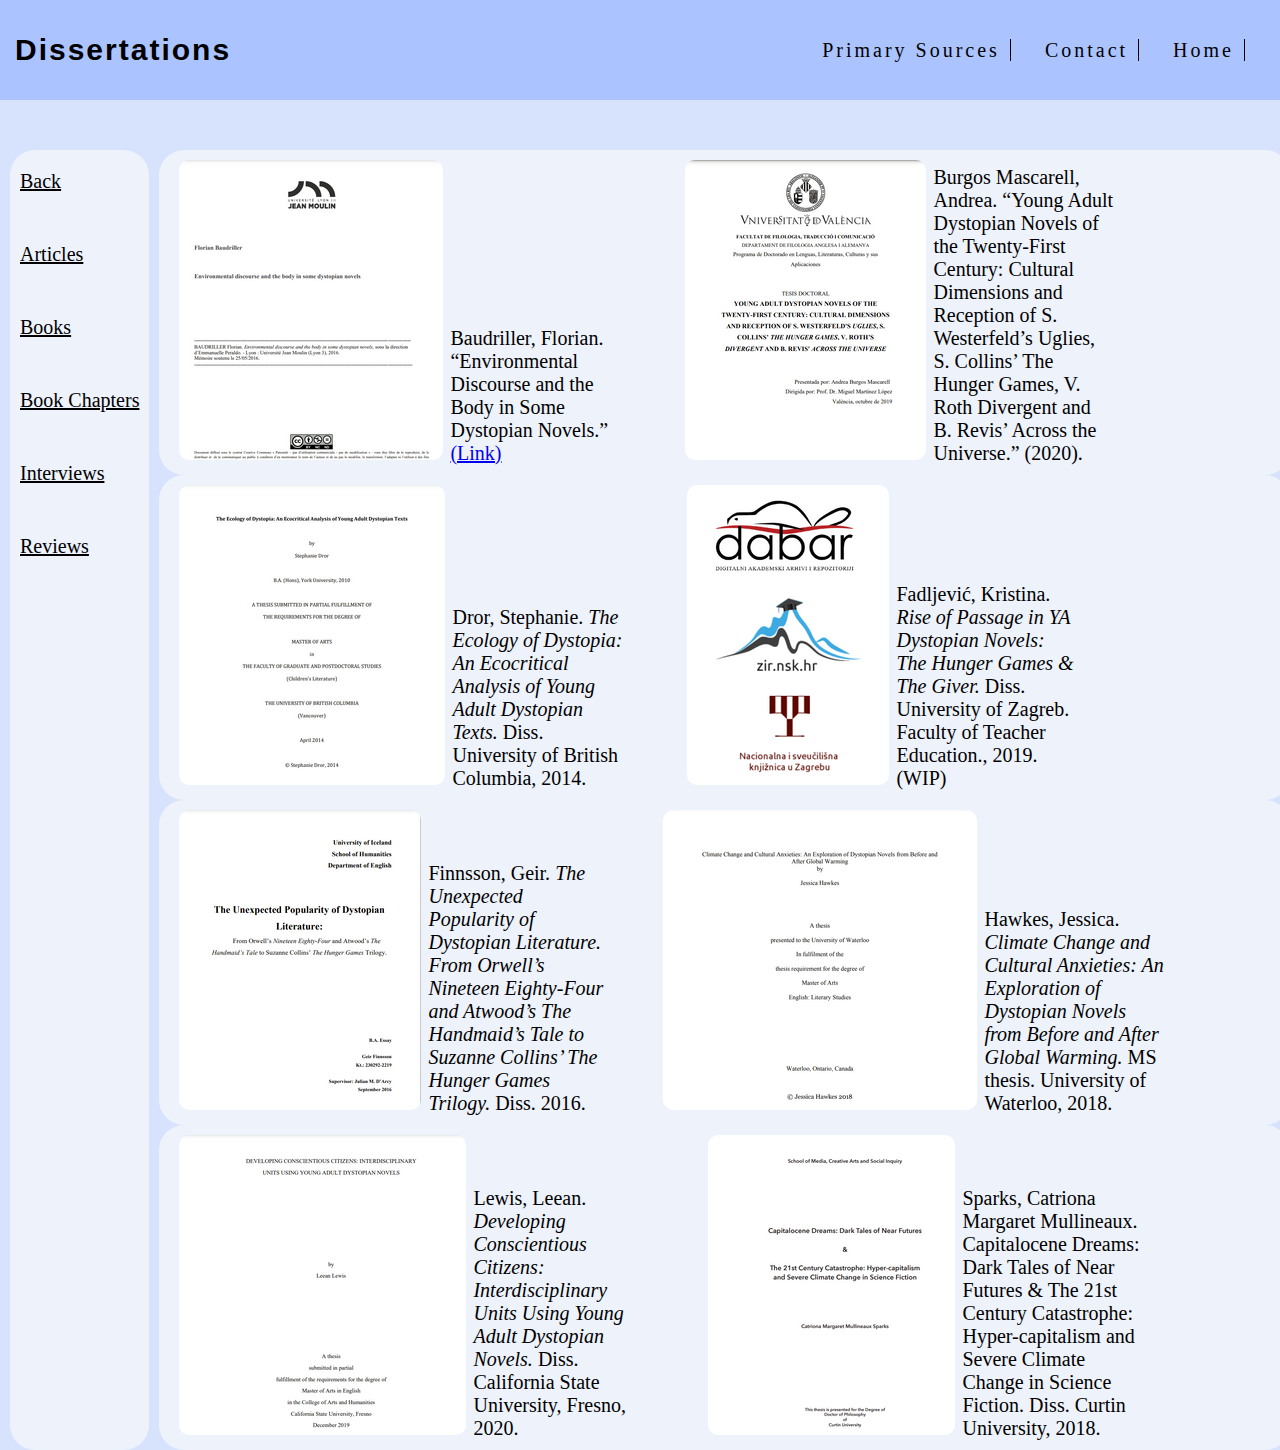
<file: SecondaryResources/dissertations.html>
<!DOCTYPE html>
<html lang="en">
<head>
    <meta charset="UTF-8">
    <meta http-equiv="X-UA-Compatible" content="IE=edge">
    <meta name="viewport" content="width=device-width, initial-scale=1.0">
    <title>Dissertations</title>

    <link rel="stylesheet" href="../Styles/sources.css">
    <link rel="stylesheet" href="https://cdnjs.cloudflare.com/ajax/libs/font-awesome/4.7.0/css/font-awesome.min.css">
</head>
<body>
    <main>
        <header>
            <div class="wrapper">
                <div class="logo">
                    <h1>
                        <a href="#">Dissertations</a>
                    </h1>
                </div>
                <nav>
                    <a class="screenbuttons" href="/MainPages/PrimaryResources.html">Primary Sources</a>
                    <a class="screenbuttons" href="/MainPages/contactinfo.html">Contact</a>
                    <a class="screenbuttons" href="/index.html">Home</a>
                    <a href="javascript:void(0);" class="icon" onclick="myFunction()">
                        <em class="fa fa-bars menusymbol"></em>
                      </a>
                </nav>
            </div>
        </header>
        <div class='two-col-flex'>
            <div id='green'>
                <ul>
                    <li><a href="/MainPages/SecondaryResources.html">Back</a></li>
                    <li><a href="/SecondaryResources/articles.html">Articles</a></li>
                    <li><a href="/SecondaryResources/books.html">Books</a></li>
                    <li><a href="/SecondaryResources/bookchapters.html">Book Chapters</a></li>
                    <li><a href="/SecondaryResources/interviews.html">Interviews</a></li>
                    <li><a href="/SecondaryResources/reviews.html">Reviews</a></li>
                </ul>
            </div>
            <div id='blue'>
                
                <div id="fixed-width-container">
                    <div id="book">
                        <img class="annotation-link" alt="" src="/TheSourcePhotosEdited/id62.png" data-annotation-id=62>
                        <p>
                            Baudriller, Florian. “Environmental Discourse and the Body in Some Dystopian Novels.”
                            <a href="https://scd-resnum.univ-lyon3.fr/out/memoires/langues/2016_baudriller_f.pdf">(Link)</a>
                        </p>
                        <img class="annotation-link" alt="" src="/TheSourcePhotosEdited/id63.png" data-annotation-id=63>
                        <p>
                            Burgos Mascarell, Andrea. “Young Adult Dystopian Novels of the Twenty-First Century: Cultural Dimensions and Reception of S. Westerfeld’s Uglies, S. Collins’ The Hunger Games, V. Roth Divergent and B. Revis’ Across the Universe.” (2020).
                        </p>
                    </div>
                </div>
                <div id="fixed-width-container">
                    <div id="book">
                        <img class="annotation-link" alt="" src="/TheSourcePhotosEdited/id64.png" data-annotation-id=64>
                        <p>
                            Dror, Stephanie. <i>The Ecology of Dystopia: An Ecocritical Analysis of Young Adult Dystopian Texts. </i>Diss. University of British Columbia, 2014.
                        </p>
                        <img class="annotation-link" alt="" src="/TheSourcePhotosEdited/id65.png" data-annotation-id=65>
                        <p>
                            Fadljević, Kristina.<i> Rise of Passage in YA Dystopian Novels: The Hunger Games & The Giver. </i>Diss. University of Zagreb. Faculty of Teacher Education., 2019. (WIP)
                        </p>
                    </div>
                </div>
                
                <div id="fixed-width-container">
                    <div id="book">
                        <img class="annotation-link" alt="" src="/TheSourcePhotosEdited/id66.png" data-annotation-id=66>
                        <p>
                            Finnsson, Geir. <i>The Unexpected Popularity of Dystopian Literature. From Orwell’s Nineteen Eighty-Four and Atwood’s The Handmaid’s Tale to Suzanne Collins’ The Hunger Games Trilogy.</i> Diss. 2016.
                        </p>
                        <img class="annotation-link" alt="" src="/TheSourcePhotosEdited/id67.png" data-annotation-id=67>
                        <p>
                            Hawkes, Jessica. <i>Climate Change and Cultural Anxieties: An Exploration of Dystopian Novels from Before and After Global Warming. </i>MS thesis. University of Waterloo, 2018.
                        </p>
                    </div>
                </div>
                
                <div id="fixed-width-container">
                    <div id="book">
                        <img class="annotation-link" alt="" src="/TheSourcePhotosEdited/id68.png" data-annotation-id=68>
                        <p>
                            Lewis, Leean. <i>Developing Conscientious Citizens: Interdisciplinary Units Using Young Adult Dystopian Novels. </i>Diss. California State University, Fresno, 2020.
                        </p>
                        <img class="annotation-link" alt="" src="/TheSourcePhotosEdited/id69.png" data-annotation-id=69>
                        <p>
                            Sparks, Catriona Margaret Mullineaux. Capitalocene Dreams: Dark Tales of Near Futures & The 21st Century Catastrophe: Hyper-capitalism and Severe Climate Change in Science Fiction. Diss. Curtin University, 2018.
                        </p>
                    </div>
                </div>
                
                <!--annotations begin-->
                
                <div class="full-bibliography-entry bibliography-entry" id="bib-entry-62">
                    <div class="citation">
                      <span class="authors">Baudriller, Florian.</span>
                      <span class="title">“Environmental Discourse and the Body in Some Dystopian Novels.”</span>
                      <span
                        class="remaining-citation">https://scd-resnum.univ-lyon3.fr/out/memoires/langues/2016_baudriller_f.pdf</span>
                    </div>
                    <div class="annotation">Baudriller examines the importance and politicization of sci-fi over the ages. He argues that sci-fi has offered an abundance of narratives that tackle complex issues and conversations while also being accessible to the general population. He then considers the significance of dystopian novels in the understanding of current socio-political conversations. He notes a growing shift dystopian narratives where the “dull” and “idle” city-life is presented in comparison to the “wild” nature (10). He argues that “[t]he experience of nature is personal in these narratives” (11). His first chapter examines the “consequences of human hubris on the human body integrity” and the advocation to “return to the natural world” (13). This dissertation includes multiple chapters on nature, environment, and the human body. Baudriller examines the ways in which dystopian and post-apocalypse novels sever the human body from nature, how the environment is depicted in these novels and the effects of such depictions, and how deprivation of a natural earth (because it has been devastated by climate change) results in the shift towards an artificial nature. Baudriller’s chapters one and two, specifically, will be helpful in establishing a framework as to how discussions of climate change are portrayed in this genre. Using his analysis on The Uglies, for instance, could be helpful with determining the implications of severing ties with nature. Baudriller mentions but does not go in-depth about the effects of narratives that hinge on climate change but do not discuss it, such as when he analyzes The Road by Cormac McCarthy. As such, the text leaves room to discuss the implications of skirting around topics of climate change.</div>
                </div>

                <div class="full-bibliography-entry bibliography-entry" id="bib-entry-63">
                    <div class="citation">
                      <span class="authors">Burgos Mascarell, Andrea.</span>
                      <span class="title">“Young Adult Dystopian Novels of the Twenty-First Century: Cultural Dimensions and Reception
                        of S. Westerfeld’s Uglies, S. Collins’ The Hunger Games, V. Roth Divergent and B. Revis’ Across the
                        Universe.”</span>
                      <span class="remaining-citation">(2020).</span>
                    </div>
                    <div class="annotation">In her thesis, Burgos Mascarell discusses the emerging young adult dystopian science-fiction genre, and its importance in current socio-political landscapes. She contends that “[u]nlike other narrative genres, utopian and dystopian fiction is highly related to sociology and politics.” Analyzing the following trilogies: The Hunger Games by Suzanne Collins, Uglies by Scott Westerfield, Divergent by Veronica Roth, and Across the Universe by Beth Revis, Burgos Mascarell examines the cultural, social, and psychological effects of each narrative on adolescent readers. She determines how narratives work to imitate and influence real life events, and readers’ understanding of their own worlds. This text focuses on the ways in which YA literature presents opportunity to take political action. Through the reflection of real-world events, these texts can be utilized to teach children how to engage with complex topics relevant to their own lives. Burgos Mascarell’s work outlines how YA dystopian literature offers a psychological and sociologically fulfilling experience that connects readers to both the fiction world and real-life.</div>
                </div>

                <div class="container-no-quote bibliography-entry" id="bib-entry-64">
                    <div class="citation">
                      <span class="authors">Dror, Stephanie.</span>
                      <span class="title">The Ecology of Dystopia: An Ecocritical Analysis of Young Adult Dystopian Texts. </span>
                      <span class="remaining-citation">Diss. University
                      of British Columbia, 2014.</span>
                    </div>
                    <div class="annotation">Using an ecocritical lens, this thesis analyzes the texts, Life as We Knew It by Susan Beth
                      Pfeffer, The Hunger Games by Suzanne Collins, and The Knife of Never Letting Go by Patrick Ness to see how YA
                      literature “might influence readers’ attitudes toward the contemporary anxieties surrounding impending climate
                      change.” Dror examines how the relationship between the protagonist and non-human world is depicted in each novel,
                      and what this means for the “future of human survival.” She seeks to answer three questions: “1. What is the
                      representation of the natural environment in a selection of young adult dystopian literature? 2. What role does
                      technology play in a selection of young adult dystopian literature? And 3. How does the young adult protagonist
                      interact with the natural environment and technology in a selection of young adult dystopian literature?” Through
                      her analysis of each text, Dror demonstrates a separation between human and nature in which nature is deemed “an
                      antagonistic nonhuman space.” She examines how each protagonist undergoes a transformation with their
                      understanding of the world, and the implications of “inaction, spurred on by the perceived futility of their
                      rebellion.” Dror’s research outlines the ways in which nature and technology in dystopias “mirrors contemporary
                      twentyfirst century anxieties about human inaction towards climate change and technological reliance as well as
                      the resulting burden that is placed on the next generation.” She contends that the three novels present various
                      perspectives on the implications of inaction and the necessity of redefining a new relationship with nature. Her
                      work offers an ecocritical perspective in YA post-apocalypse literature and insight into the advantages of
                      utilizing dystopian literature as a way to propel action in youth.</div>
                </div>

                <div class="container-no-annotation bibliography-entry" id="bib-entry-65">
                    <span class="authors">Fadljević, Kristina. </span>
                    <span class="title">Rise of Passage in YA Dystopian Novels: The Hunger Games &amp; The Giver.</span>
                    <span class="remaining-citation">Diss. University of Zagreb. Faculty of Teacher Education., 2019.</span>
                    <div class="annotation">
                        This thesis aims to define and establish the use and effects of the rite of passage into adulthood in dystopian literature for children and young adults. In accordance with the recent rise in popularity of dystopian fiction in both literature and film, the focus is on one of the first children’s novels of the genre, The Giver by Lois Lowry, on its three sequels, and on one of the most prominent trilogies in recent years, The Hunger Games by Suzanne Collins. The typical characteristics of dystopian novels have been established, and a comparative analysis of the novels in focus has been performed to reveal if and how they display differences in that respect. In the next step the stages of the rites of passage into adulthood have been explored and applied in the analysis of the novels under examination to establish their influence on the protagonists and their actions. It has been established that the protagonists move from one stage to the other and that in each stage they face the negative aspects of their dystopian environment and of the literary world they belong to. The consequences of their respective fictional societies become obvious in the final stage of the rites of passage into adulthood. It can be concluded that the protagonists abandon their rite of passage either to change their society and current order of social relationships or to eradicate it in attempt to replace it with a more tolerant society founded on awareness and free choice.
                    </div>
                </div>

                <div class="container-no-quote bibliography-entry" id="bib-entry-66">
                    <div class="citation">
                      <span class="authors">Finnsson, Geir. </span>
                      <span class="title">The Unexpected Popularity of Dystopian Literature. From Orwell’s Nineteen Eighty-Four and Atwood’s
                      The Handmaid’s Tale to Suzanne Collins’ The Hunger Games Trilogy. </span>
                      <span class="remaining-citation">Diss. 2016.</span>
                    </div>
                    <div class="annotation">Finnisson defines dystopia and orients us with the ways in which dystopian novels hinge upon
                      environmental devastation and politics. Finnisson outlines the various themes embedded in these narratives, and
                      how dystopias are not simply imagined, devastated futures, rather they are compilations of past and present
                      events. He outlines how the 2008 market crash, for instance, led to readers “to connect more easily with the newly
                      published Hunger Games” because “[t]his was when young adults became increasingly aware that they could have a
                      slightly worse life than their parents” (3). Finnison also notes that dystopian literature is undergoing yet
                      another transformation in which “more female authors, and strong female characters” might be another factor in the
                      increasing demand for YA dystopian fiction as it “may serve to make the genre more appealing to a broader
                      audience” (3). Comparing “traditional dystopias” like Nineteen Eighty-Four by George Orwell to more contemporary
                      dystopias, such as, The Handmaid’s Tale by Margaret Atwood, and The Hunger Games by Suzanne Collins, to showcase
                      how YA dystopias have progressed, how they differ, and what they offer to young readers. Finnison contends that
                      “more recent examples” of dystopias work to take warnings embedded in the narrative “to create new possibilities
                      for utopian hope within the space of the text” (5). Finnison examines why YA dystopias are becoming more popular,
                      and the implications of the increase in demand of the genre. He demonstrates how dystopian fiction allows young
                      readers to connect and understand the implications and “potential consequences” of technological and scientific
                      progress, the effects of growing biopolitics, and also offers youth the room to imagine “freedom in a world
                      influenced by biopolitics” (5). His article outlines how using YA dystopian novels in an academic setting will
                      help teach students of historical and present social and political issues. Furthermore, the texts open space to
                      discuss and challenge various issues such as climate change. By forming a relationship with the protagonist,
                      readers can emulate and embody forms of activism that is not taught elsewhere. The dissertation delves into the
                      ways in which dystopian novels promote strong and thinking female characters, and how this is echoed in youth. As
                      such, Finnisson’s readings offer insight into the advantages of utilizing YA texts in schools to teach political,
                      social, and environmental activism.</div>
                </div>

                <div class="container-no-quote bibliography-entry" id="bib-entry-67">
                    <div class="citation">
                      <span class="authors">Hawkes, Jessica. </span>
                      <span class="title">Climate Change and Cultural Anxieties: An Exploration of Dystopian Novels from Before and After
                      Global Warming. </span>
                      <span class="remaining-citation">MS thesis. University of Waterloo, 2018. </span>
                    </div>
                    <div class="annotation">In her dissertation, Hawkes attempts to tackle the absence of climate change in sci-fi
                      novels. She argues that “popular political narratives about climate change do not engage with the crisis in any
                      meaningful way,” which results in inaction on behalf of the general population (1). She believes that the
                      literature gap on topics of climate change hinder the average person’s understanding of the issue and “divert our
                      attention from the urgency of the crisis and the need for drastic change to our lifestyles and social systems”
                      (2). Hawkes examines how climate change is depicted in sci-fi and dystopian novels. She questions whether texts
                      start including topics of climate change after the term “global warming” is established, and whether the issue
                      will become more prevalent in more recently published narratives. Her ecocritical readings of the pre-1975 texts:
                      J. G. Ballard’s The Drowned World, Ursula Le Guin’s The Word For World Is Forest, and Walter Miller Jr.’s A
                      Canticle for Leibowitz, and post-1975 texts: Margaret Atwood’s MaddAddam trilogy (Oryx and Crake, The Year of the
                      5 Flood, and MaddAddam) as well as two novels by Paolo Bacigalupi: The Windup Girl and The Water Knife, explores
                      how environment is depicted and used as a plot element. Using an ecocritical lens, she analyzes how the texts
                      recognize “the impacts of anthropogenic climate change on the environment as well as human populations” and the
                      implications of each depiction. She argues that to better understand and evaluate discussions on climate change,
                      it is important to view them on a spectrum that recognizes the political ideologies that each narrative presents.
                      Hawke’s findings reveal the complicated nature of climate change in dystopian literature. Her analyses offer
                      insight into the multiple ways environment, nature, and climate change are represented in dystopian texts.</div>
                </div>

                <div class="container-no-quote bibliography-entry" id="bib-entry-68">
                    <div class="citation">
                      <span class="authors">Lewis, Leean. </span>
                      <span class="title">Developing Conscientious Citizens: Interdisciplinary Units Using Young Adult Dystopian Novels. </span>
                      <span class="remaining-citation">Diss.
                      California State University, Fresno, 2020. </span>
                    </div>
                    <div class="annotation">Leean’s thesis focuses on reiterating the importance of YA dystopian novels in an academic
                      setting. He uses three texts, The Giver by Lois Lowry, The Hunger Games by Suzanne Collins, and Legend by Marie Lu
                      to demonstrate the benefits of using them in elementary academic curriculums. Leean claims that because
                      contemporary YA dystopian fiction is now a part of the mainstream culture, it has “begun to lose credibility in
                      the academic setting;” however, he contends that “YA dystopian literature is an essential part of educating
                      students in critical thinking, for it allows for a creative and open space in which students may articulate the
                      problems they see in society, and then collaborate on ways in which these problems may be treated.” Leean’s
                      analysis of the three novels give insight into the complex political nature of the narrative, and the
                      socio-political awareness that is raised amongst young students when they are exposed to such narratives. Using
                      his case studies, this text offers discourse on not only the benefits of teaching YA dystopia in classroom, but
                      also ways to engage students with political themes and topics. Chapters on The Hunger Games, for instance, helps
                      to understand the political, historical and social backgrounds that are evident in YA dystopian fiction, and how
                      these can be drawn out in an interdisciplinary manner to educate children. Sections such as 2.4, 3.4, and 4.4,
                      take elements of the respective novel analyzed to explain how the narratives push forward political engagement in
                      their readers. Moreover, the chapter on eliciting social activism in students through these novels offer methods
                      of teaching and reading these texts that is both accessible and inspiring for children. Leean’s dissertation
                      offers an in-depth understanding of both the importance of YA dystopian fiction and the potential influence it can
                      have on the younger generation.</div>
                </div>

                <div class="container-no-quote bibliography-entry" id="bib-entry-69">
                    <div class="citation">
                      <span class="authors">Sparks, Catriona Margaret Mullineaux. </span>
                      <span class="title">Capitalocene Dreams: Dark Tales of Near Futures &amp; The 21st Century
                      Catastrophe: Hyper-capitalism and Severe Climate Change in Science Fiction. </span>
                      <span class="remaining-citation">Diss. Curtin University, 2018.</span>
                    </div>
                    <div class="annotation">The role of speculative fiction in its portrayal of climate change is examined in this
                      dissertation. Sparks examines different forms of climate change depiction, including part one “Capitalocene
                      Dreams” which talks about neoliberalism and the consequences of pushing forward a “collective lack of action” on
                      behalf of the general population, and part two “Hyper-Capitalism and Severe Climate Change” which examines
                      cultural effects such as overpopulation, pollution, and scarcity which leads to an environmental crisis. She
                      argues that “capitalism [is] the biggest issue of here and now—the underlying cause of ecological damage and
                      continuing unsustainability—and the greatest threat to our planet’s future.” The dissertation then focuses on
                      Anthropocene fiction as it develops into a new genre to see how it offers a new structural framework against the
                      looming threat of climate change. The section on “Capitalocene Dreams” offers multiple short stories that depict
                      the influence of neoliberal thought on climate change. In each story, a new element of political inaction and its
                      repercussions on the environment is brought to light as characters grapple with the aftereffects of such neglect.
                      Sparks begins the second part of her dissertation by outlining the history and significance of the term
                      “speculative fiction” and “sci-fi.” Although there has been a shift historically in the importance and value of
                      sci-fi, and climate change fiction has been labelled as a subgenre of sci-fi, Sparks contends that the genre of
                      sci-fi takes away from climate change fiction. Rather, climate change fiction should be its own separate genre.
                      She then continues to define the importance of short stories in the depiction of climate change. In a world that
                      has become more and more fast-paced and technological, she highlights arguments that claim that short fiction is
                      “compatible with smartphone culture, allowing for instant access.” The following chapters in the second section of
                      her thesis outline the historical and political background of speculative fiction, climate fiction, and the
                      influence it has on the general population. Her final two chapters are particularly relevant to the genres of
                      climate change fiction, and the ability to reframe imagined future political structures to better the world that
                      we live in.</div>
                </div>

            </div>
          </div>
    </main>
    <script src="/js/popups.js"></script>
</body>
</html>
</file>
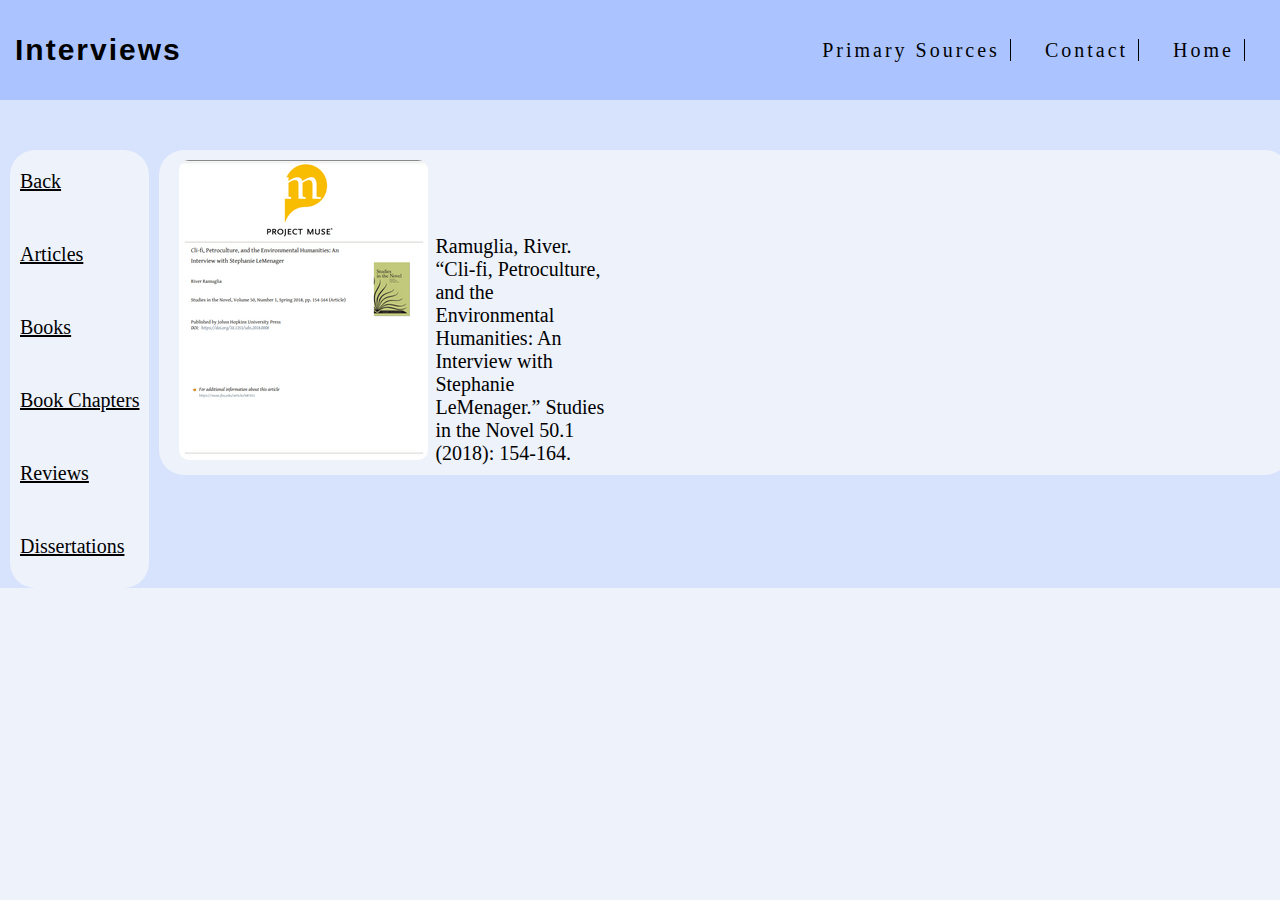
<file: SecondaryResources/interviews.html>
<!DOCTYPE html>
<html lang="en">
<head>
    <meta charset="UTF-8">
    <meta http-equiv="X-UA-Compatible" content="IE=edge">
    <meta name="viewport" content="width=device-width, initial-scale=1.0">
    <title>Interviews</title>

    <link rel="stylesheet" href="../Styles/sources.css">
    <link rel="stylesheet" href="https://cdnjs.cloudflare.com/ajax/libs/font-awesome/4.7.0/css/font-awesome.min.css">
</head>
<body>
    <main>
        <header>
            <div class="wrapper">
                <div class="logo">
                    <h1>
                        <a href="#">Interviews</a>
                    </h1>
                </div>
                <nav>
                    <a class="screenbuttons" href="/MainPages/PrimaryResources.html">Primary Sources</a>
                    <a class="screenbuttons" href="/MainPages/contactinfo.html">Contact</a>
                    <a class="screenbuttons" href="/index.html">Home</a>
                    <a href="javascript:void(0);" class="icon" onclick="myFunction()">
                        <em class="fa fa-bars menusymbol"></em>
                      </a>
                </nav>
            </div>
        </header>
        <div class='two-col-flex'>
            <div id='green'>
                <ul>
                    <li><a href="/MainPages/SecondaryResources.html">Back</a></li>
                    <li><a href="/SecondaryResources/articles.html">Articles</a></li>
                    <li><a href="/SecondaryResources/books.html">Books</a></li>
                    <li><a href="/SecondaryResources/bookchapters.html">Book Chapters</a></li>
                    <li><a href="/SecondaryResources/reviews.html">Reviews</a></li>
                    <li><a href="/SecondaryResources/dissertations.html">Dissertations</a></li>
                </ul>
            </div>
            <div id='blue'>
                
                <div id="fixed-width-container">
                    <div id="book">
                        <img class="annotation-link" alt="" src="/TheSourcePhotosEdited/id57.png" data-annotation-id=57>
                        <p>
                            Ramuglia, River. “Cli-fi, Petroculture, and the Environmental Humanities: An Interview with Stephanie LeMenager.” Studies in the Novel 50.1 (2018): 154-164.
                        </p>
                    </div>
                </div>
                
                <!--annotations begin-->

                <div class="full-bibliography-entry bibliography-entry" id="bib-entry-57">
                    <div class="citation">
                      <span class="authors">Ramuglia, River.</span>
                      <span class="title">“Cli-fi, Petroculture, and the Environmental Humanities: An Interview with Stephanie
                        LeMenager.”</span>
                      <span class="remaining-citation">Studies in the Novel 50.1 (2018): 154-164.</span>
                    </div>
                    <div class="annotation">In this interview, Stephanie LeManger delves into the importance of cli-fi, and its influence in mainstream social activism and awareness. She discusses how cli-fi in pop culture in particular has opened conversation in the mainstream as well as academia about issues on climate change. LeManger contends that the inclusion of cli-fi in academia and mainstream has demonstrated the impact that fiction literature has on social change, advocating for or against political climates, and mediating social crises. She claims that cli-fi novels and films is a “gateway” towards social action. LeManger considers the absences evident in cli-fi literature, as well as our understanding of posthumanism (and the exclusion of Indigenous philosophies). She argues that “academic writing … is also a form of vitality … [and] that it is social action.” The interview tackles the process of writing, reading dystopian texts. It gives insight into the ways in which academica can beutilized as a form for social activism, and the importance of using these texts to better educate the general population.</div>
                </div>
                  

            </div>
          </div>
    </main>
    <script src="/js/popups.js"></script>
</body>
</html>
</file>
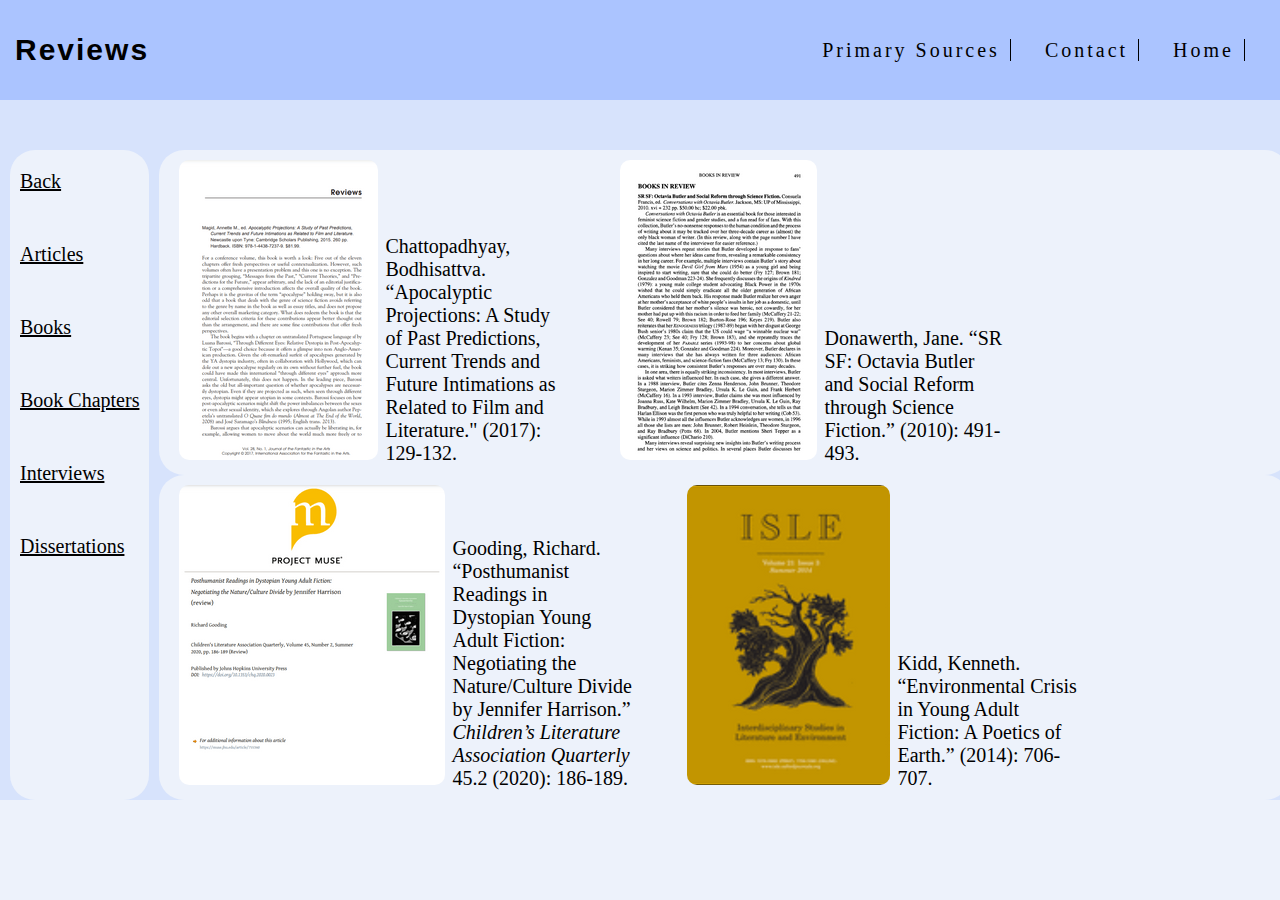
<file: SecondaryResources/reviews.html>
<!DOCTYPE html>
<html lang="en">
<head>
    <meta charset="UTF-8">
    <meta http-equiv="X-UA-Compatible" content="IE=edge">
    <meta name="viewport" content="width=device-width, initial-scale=1.0">
    <title>Reviews</title>

    <link rel="stylesheet" href="../Styles/sources.css">
    <link rel="stylesheet" href="https://cdnjs.cloudflare.com/ajax/libs/font-awesome/4.7.0/css/font-awesome.min.css">
</head>
<body>
    <main>
        <header>
            <div class="wrapper">
                <div class="logo">
                    <h1>
                        <a href="#">Reviews</a>
                    </h1>
                </div>
                <nav>
                    <a class="screenbuttons" href="/MainPages/PrimaryResources.html">Primary Sources</a>
                    <a class="screenbuttons" href="/MainPages/contactinfo.html">Contact</a>
                    <a class="screenbuttons" href="/index.html">Home</a>
                    <a href="javascript:void(0);" class="icon" onclick="myFunction()">
                        <em class="fa fa-bars menusymbol"></em>
                      </a>
                </nav>
            </div>
        </header>
        <div class='two-col-flex'>
            <div id='green'>
                <ul>
                    <li><a href="/MainPages/SecondaryResources.html">Back</a></li>
                    <li><a href="/SecondaryResources/articles.html">Articles</a></li>
                    <li><a href="/SecondaryResources/books.html">Books</a></li>
                    <li><a href="/SecondaryResources/bookchapters.html">Book Chapters</a></li>
                    <li><a href="/SecondaryResources/interviews.html">Interviews</a></li>
                    <li><a href="/SecondaryResources/dissertations.html">Dissertations</a></li>
                </ul>
            </div>
            <div id='blue'>
        
                <div id="fixed-width-container">
                    <div id="book">
                        <img class="annotation-link" alt="" src="/TheSourcePhotosEdited/id58.png" data-annotation-id=58>
                        <p>
                            Chattopadhyay, Bodhisattva. “Apocalyptic Projections: A Study of Past Predictions, Current Trends and Future Intimations as Related to Film and Literature." (2017): 129-132.
                        </p>
                        <img class="annotation-link" alt="" src="/TheSourcePhotosEdited/id59.png" data-annotation-id=59>
                        <p>
                            Donawerth, Jane. “SR SF: Octavia Butler and Social Reform through Science Fiction.” (2010): 491-493.
                        </p>
                    </div>
                </div>
                
                <div id="fixed-width-container">
                    <div id="book">
                        <img class="annotation-link" alt="" src="/TheSourcePhotosEdited/id60.png" data-annotation-id=60>
                        <p>
                            Gooding, Richard. “Posthumanist Readings in Dystopian Young Adult Fiction: Negotiating the Nature/Culture Divide by Jennifer Harrison.” <i>Children’s Literature Association Quarterly </i>45.2 (2020): 186-189.
                        </p>
                        <img class="annotation-link" alt="" src="/TheSourcePhotosEdited/id61.png" data-annotation-id=61>
                        <p>
                            Kidd, Kenneth. “Environmental Crisis in Young Adult Fiction: A Poetics of Earth.” (2014): 706-707.
                        </p>
                    </div>
                </div>

                <!--annotations begin-->
                  
                <div class="container-no-quote bibliography-entry" id="bib-entry-58">
                    <div class="citation">
                      <span class="authors">Chattopadhyay, Bodhisattva. </span>
                      <span class="title"> “Apocalyptic Projections: A Study of Past Predictions, Current Trends and Future
                      Intimations as Related to Film and Literature." </span>
                      <span class="remaining-citation">(2017): 129-132. </span>
                    </div>
                    <div class="annotation">Chattopadhyay’s review of “Apocalyptic Projections: A Study of Past Predictions, Current Trends and Future Intimations as Related to Film and Literature” focuses on how the author, Anette Magid, outlines the freedom that YA apocalypse fiction offers for imagining alternative futures. Although this article is not directly connected to the topic of climate change, it does provide an alternative intersectional framework that can be used to examine reasons and potential resolutions for the issue. For instance, Magid’s analysis of culture and eugenics (or definition of what it means to be human) can be used to examine the ways in which the posthuman might play a part in understanding issues of climate change. Essays such as Julian Cornell’s “Getting the Doomsday We Deserve: Rolan Emmerich’s 2012 and the Neoliberal Disaster Film” provide an “ambitious … attempt to couple themes of climate change disaster film with eroding American economic hegemony.” This essay focuses on how “the American disaster film is inherently conservative, even when it invokes the wider globe,” which “provides a useful if indirect insight into the changing face of sf as a genre.” Essays within the book offer insight into the issues of Western monopolies on media and narrative portrayals of the post-apocalypse, and what a potential global approach could look like. Chattopadhyay emphasizes that the “collection could have worked better with a reduced selection” but will still “make a useful companion for courses on apocalypses and dystopias.” As such, Magid’s collection of essays provide a useful foundation with various perspectives to understand the complex nature of YA narratives.</div>
                </div>

                <div class="full-bibliography-entry bibliography-entry" id="bib-entry-59">
                    <div class="citation">
                      <span class="authors">Donawerth, Jane.</span>
                      <span class="title">“SR SF: Octavia Butler and Social Reform through Science Fiction.”</span>
                      <span class="remaining-citation">(2010): 491-493.</span>
                    </div>
                    <div class="annotation">Donawerth’s review of Octavia Butler’s conversation on writing science fiction gives insight into how the genre was used to drive forth social reform. In the collection of interviews with Octavia Butler, the book “offers a good overview of the inconsistencies in Butler’s representation of herself.” Although Donaweth laments that the book is not organized chronologically and does not include oral interviews with Butler, it is still a great resource to understand Butler’s writing process. The collection gives insight as to how she uses multiple disciplines and targets multiple audiences to acknowledge and act against social injustices. Butler believes “that she views novels as ‘preaching’” and that through her novels, she can reform the human race from its “destructive biological urges.” Interviews on texts such as Kindred, or The Parable of the Sower, for instance, offer insight into how and why Butler chose to represent race, gender, and climate change the way that she did in her narratives. Understanding her intent and use of the sf genre to motivate change and action will better connect readers to the importance of narratives in terms of political action.</div>
                </div>

                <div class="full-bibliography-entry bibliography-entry" id="bib-entry-60">
                    <div class="citation">
                      <span class="authors">Gooding, Richard.</span>
                      <span class="title">“Posthumanist Readings in Dystopian Young Adult Fiction: Negotiating the Nature/Culture Divide
                        by Jennifer Harrison.”</span>
                      <span class="remaining-citation">Children’s Literature Association Quarterly 45.2 (2020): 186-189.</span>
                    </div>
                    <div class="annotation">Gooding’s review on Jennifer Harrison’s text gives an in-depth analysis of her book. He
                      summarizes that Harrison argues how “humanism’s main task is to perform boundary work that protects the social
                      order” by keeping the environment separate from the individual, and society. Harrison analyzes various texts,
                      including Forest of Hand’s and Teeth by Carrie Ryan, and The Giver by Lois Lowry, to examine how images of
                      zombies, and dystopias utilize the depiction of “hostile, threatening, and separate” environments by creating
                      narratives and characters that “breach … the boundary between the human and the environment,” and destroy the
                      social order of humanist societies. Harrison uses these texts to showcase how they adhere “to humanist values” and
                      the implications of such adherence. Gooding, then, discusses Harrison’s second chapter which examines texts that
                      are more open to post-humanist narratives. He demonstrates how novels such as Unwind by Neal Shusterman move
                      towards a partial “posthuman ethic,” where it rejects neoliberal systems and humanist perspectives while it also
                      “affirms the value of the humanist subject within the structures of contemporary capitalism.” Harrison’s final two
                      chapters “examine dystopias that embrace the posthuman state by erasing the nature/culture divide and moving
                      beyond conventional narratives of identity formation.” According to Gooding, chapter six in particular offers a
                      “careful analysis of visual elements” in the graphic novel Decelerate Blue, and “contains some of the most
                      satisfying moments” in her book. Although Gooding deems Harrison’s book “frustrating” at times because of its
                      “tendency to buttress claims with lengthy literature reviews” and its carelessness with copyediting, he does
                      acknowledge that Harrison’s work provides a “compelling argument.” This review is helpful because it does pull out
                      certain arguments from Harrison’s text that would be especially prevalent for research on YA dystopian and
                      post-apocalypse novels and climate change. In particular, the third chapter can be used to argue the ways in which
                      humanist, capitalist mindset hinder discussion on climate change. Goodman also offers insight into where
                      Harrison’s contentions fall short, and what areas of discussion need to be further researched.</div>
                </div>

                <div class="full-bibliography-entry bibliography-entry" id="bib-entry-61">
                    <div class="citation">
                      <span class="authors">Kidd, Kenneth.</span>
                      <span class="title">“Environmental Crisis in Young Adult Fiction: A Poetics of Earth.”</span>
                      <span class="remaining-citation">(2014): 706- 707.</span>
                    </div>
                    <div class="annotation">Kidd’s review of Alice Curry’s book highlights the ways in which Curry analyzes YA dystopian
                      novels using an ecofeminist and ecocritical lens: “Curry's well-researched and nicely contextualized study spans
                      an introduction, six chapters, and a conclusion, across which she treats Anglophone American, Australian, British,
                      and South African texts.” Kidd applauses Curry’s analysis on “ecothemed young adult literature.” He acknowledges
                      that she narrowed her scholarship only to Western texts, but he contends that this was an intentional decision
                      because “the western teen protagonist is especially haunted by her complicity with destructive practices.” Curry
                      close reads the following dystopian series in her book: The Hunger Games by Suzanne Collins, Uglies by Scott
                      Westerfield, Exodus by Julie Bertagna, Mortal Engines by Philip Reeve, and standalone novels including Feed by
                      M.T. Anderson, The Folk Keeper by Franny Billingsley, The Forest of Hands and Teeth by Carrie Ryan, and How I Live
                      Now by Meg Rosoff. Curry presents an in-depth analysis revealing how narratives are unable to separate themselves
                      from the hegemonic, colonialist powers that exist in this present day. However, she argues, the narratives do at
                      the very least challenge these powers by depicting protagonists who are ““ground[ed]” in earthly, situated and
                      empathetic values.” She brings forth the idea that this abstraction of socio-political ideas in dystopian fiction
                      allows room to reinterpret and question the forces that are imposed upon us now. This article presents some
                      relevant ideas including topics of posthumanism, poststructuralism, and ecofeminism, and its influence on
                      perceptions of politics and climate change in dystopian narratives to define and question the role of
                      “neoliberalist faith in individual ‘progress.’” Kidd’s review highlights various chapters and themes that Curry
                      uses in her analysis and summarizes her arguments in a clear and accessible manner.</div>
                </div>

            </div>
          </div>
    </main>
    <script src="/js/popups.js"></script>
</body>
</html>
</file>
<file: Styles/sources.css>
/* 
This is basically the same as the base.css page. It will give the same colours and fonts, but it will perform the necessary layout changes.

Background (html): #EDF2FB, Alice Blue
Body background: #D7E3FC, Periwinkle Crayola
Headers and Footers: #ABC4FF, Baby Blue Eyes
Navigation:
Navigation Hover:
*/

* {
    margin: 0;

    padding: 0;
}

.contactinfo img {
  padding-bottom: 10px;
}

.content-area {
  width: 100%;

  position: relative;

  top: 100px;

  background: #D7E3FC;

  height: auto;

  margin-left: auto;

  margin-right: auto;
}

body {
  background-color: #D7E3FC;

  margin-left: auto;

  margin-right: auto;

  text-align: left;
}

footer {
  background-color: #ABC4FF;
  color: black;
  margin-top: 5px;
}

h1 {
  background-color: #ABC4FF;
  padding-left: 15px;

  white-space: nowrap;

  font-family: Helvetica, sans-serif;
}

h2 {
  font-family: Helvetica, sans-serif;
}

header {
  background-color: #ABC4FF;

  text-align: left;
  
  padding: none;

  display: block;

  position: fixed;

  z-index: 12;

  width: 100%;

  height: 100px;
}

html {
    background-color: #EDF2FB;
}

.icon > .menusymbol {
  display: none;
  size: 120%;
}

.logo {
  width: 30%;

  float: left;

  line-height: 100px;
}

.logo a {
  text-decoration: none;

  font-size: 30px;

  font-family: Helvetica, sans-serif;

  letter-spacing: 2px;

  color: black;
}

.logo h1 {
  font-family: Helvetica, sans-serif;

  font-size: 30px;
}

.main {
  margin-left: 200px;

  padding: 0px 10px;
}

@media screen and (max-width: 820px) {
  .icon > .menusymbol {
      display: block;

      padding-bottom: 20px;
  }

 .screenbuttons {
  display: none;
 }

 .mobilewarning {
  display: block;

  height: 500px;
 }

 p {
  display: block;

  height: 500px;
 }

 #book {
  display: none;
 }

 #fixed-width-container {
  display: none;
 }

 #green {
  display: none;
 }
}

.mobilewarning {
  display: none;
}

@media screen and (min-width: 821px) {
  .screenbuttons {
      font-size: 10px;
  }
}

@media screen and (min-width: 1000px) {
  .screenbuttons {
      font-size: 15px;
  }
}

@media screen and (min-width: 1136px) {
  .screenbuttons {
      font-size: 20px;
  }
  
}

nav {
  color:black;

  float: right;

  line-height: 100px;

  display: block;

  padding: 0px 5px;
}

nav a {
  text-decoration: none;

  font-family: 'Times New Roman', Times, serif;

  letter-spacing: 3px;

  font-size: 20px;

  margin: 0 10px;

  color: black;
}

.profile {
    display: inline-block;

}

p.warning {
  width: unset;
}

.screenbuttons {
  border-right: 1px solid black;

  padding: 0px 10px;
}

.sidenav {
  height: auto;

  width: 200px;

  position: fixed;

  z-index: 1;

  top: 0;

  left: 0;

  overflow-x: hidden;

  padding-top: 100px;
}

.sidenav a {
  padding: 6px 8px 6px 16px;

  text-decoration: none;

  font-size: 25px;

  color: #818181;

  display: block;
}

.sidenav a:hover {
  color: pink
}

.wrapper {

    margin: 0 auto;
}

.two-col-flex {
    display: flex;
    flex-flow: row;
    padding-top: 150px;
    padding-left: 10px;
    padding-right: 10px;
    font-size: 20px;
    font-family: 'Times New Roman', Times, serif;
  }
  
  #blue {
    flex-grow: 1;
  }

  #green a {
    color: black;

    margin: 10px;
  }

  #green li {
    padding-bottom: 30px;

    text-align: left;

    padding-top: 20px;
  }

  #green a:hover {
    color:hotpink
  }

  #green {
    color: aliceblue;

    background-color: #EDF2FB;

    border-radius: 25px;

    margin-right: 10px;
  }

  #book {
    display: inline-block;

    width: 100%;

    background-color: #EDF2FB;

    border-radius: 25px;

    padding-top: 10px;

    padding-left: 20px;
  }

  #fixed-width-container {
    width:auto;
  }

  h2 {
    padding-bottom: 10px;

    padding-top: 10px;

    font-family: Helvetica, sans-serif;

    padding-left: 10px;
  }

  h2.cont {
    padding: unset;

    padding-top: 10px;

    padding-bottom: 5px;
  }

  p {
    width: 180px;

    display: inline-block;

    font-size: 20px;

    text-align: left;

    padding-left: 2px;

    padding-right: 50px;

    padding-bottom: 10px;
  }


  img:hover {
    cursor:pointer;
  }
  
  .bibliography-entry {
    display: none;
    font-family: 'Times New Roman', Times, serif;
    overflow-y: scroll;
  }
  
  .bibliography-entry .authors {
    font-size: 1.2em;
    margin: 2px 0;
  }
  
  .bibliography-entry .title {
    font-size: 1.2em;
    font-weight: bold;
    margin: 2px 0 8px 0;
  }
  
  .bibliography-entry .remaining-citation {
    font-size: 0.8em;
    font-style: italic;
    margin: 2px 0 8px 0;
  }

  .bibliography-entry .find {
    font-size: 0.7em;
    font-style: italic;
    margin: 2px 0 8px 0;
  }
  
  .bibliography-entry span {
    display: block;
    padding: 0.3em 1em;
  }
  
  .bibliography-entry .annotation {
    display: block;
    padding: 1em;
  }
  
  
  .bibliography-entry.active {
    /* new */
    cursor: pointer;
    background-color: #EDF2FB;
  
    /* old */
    display: block;
    position: fixed;
    z-index: 100;
  
    padding: 8px;
    border-radius: 8px;
    top: 10vh;
  
    left: 50%;
    transform: translateX(-50%);
  
    width: 80%;
    max-width: 700px;
    height: 80vh;
  
    box-shadow: 0 0 1000px 0 #bbbb;
  }
  
  .contact {
    display:inline-block;

    width:auto;
  }

  .contactinfo {
    padding-top: 100px;

    padding-left: 20px;

    text-align: left;

    font-family: 'Times New Roman', Times, serif;
  }

  footer {
    text-align: right;

    font-family: 'Times New Roman', Times, serif;

    padding-right: 10px;
  }

  p.see-more {
    width: unset;

    text-align: left;

    padding-left: 10px;

    padding-bottom: 25px;

    text-decoration: none;
  }

  p.see-more a{
    color: black;

    text-decoration: none;

    font-family: 'Times New Roman', Times, serif;

    text-align: left;
  }

  p.see-more a:hover{
    color: hotpink;
  }

  #book img {
    border-radius: 10px;
  }
</file>
